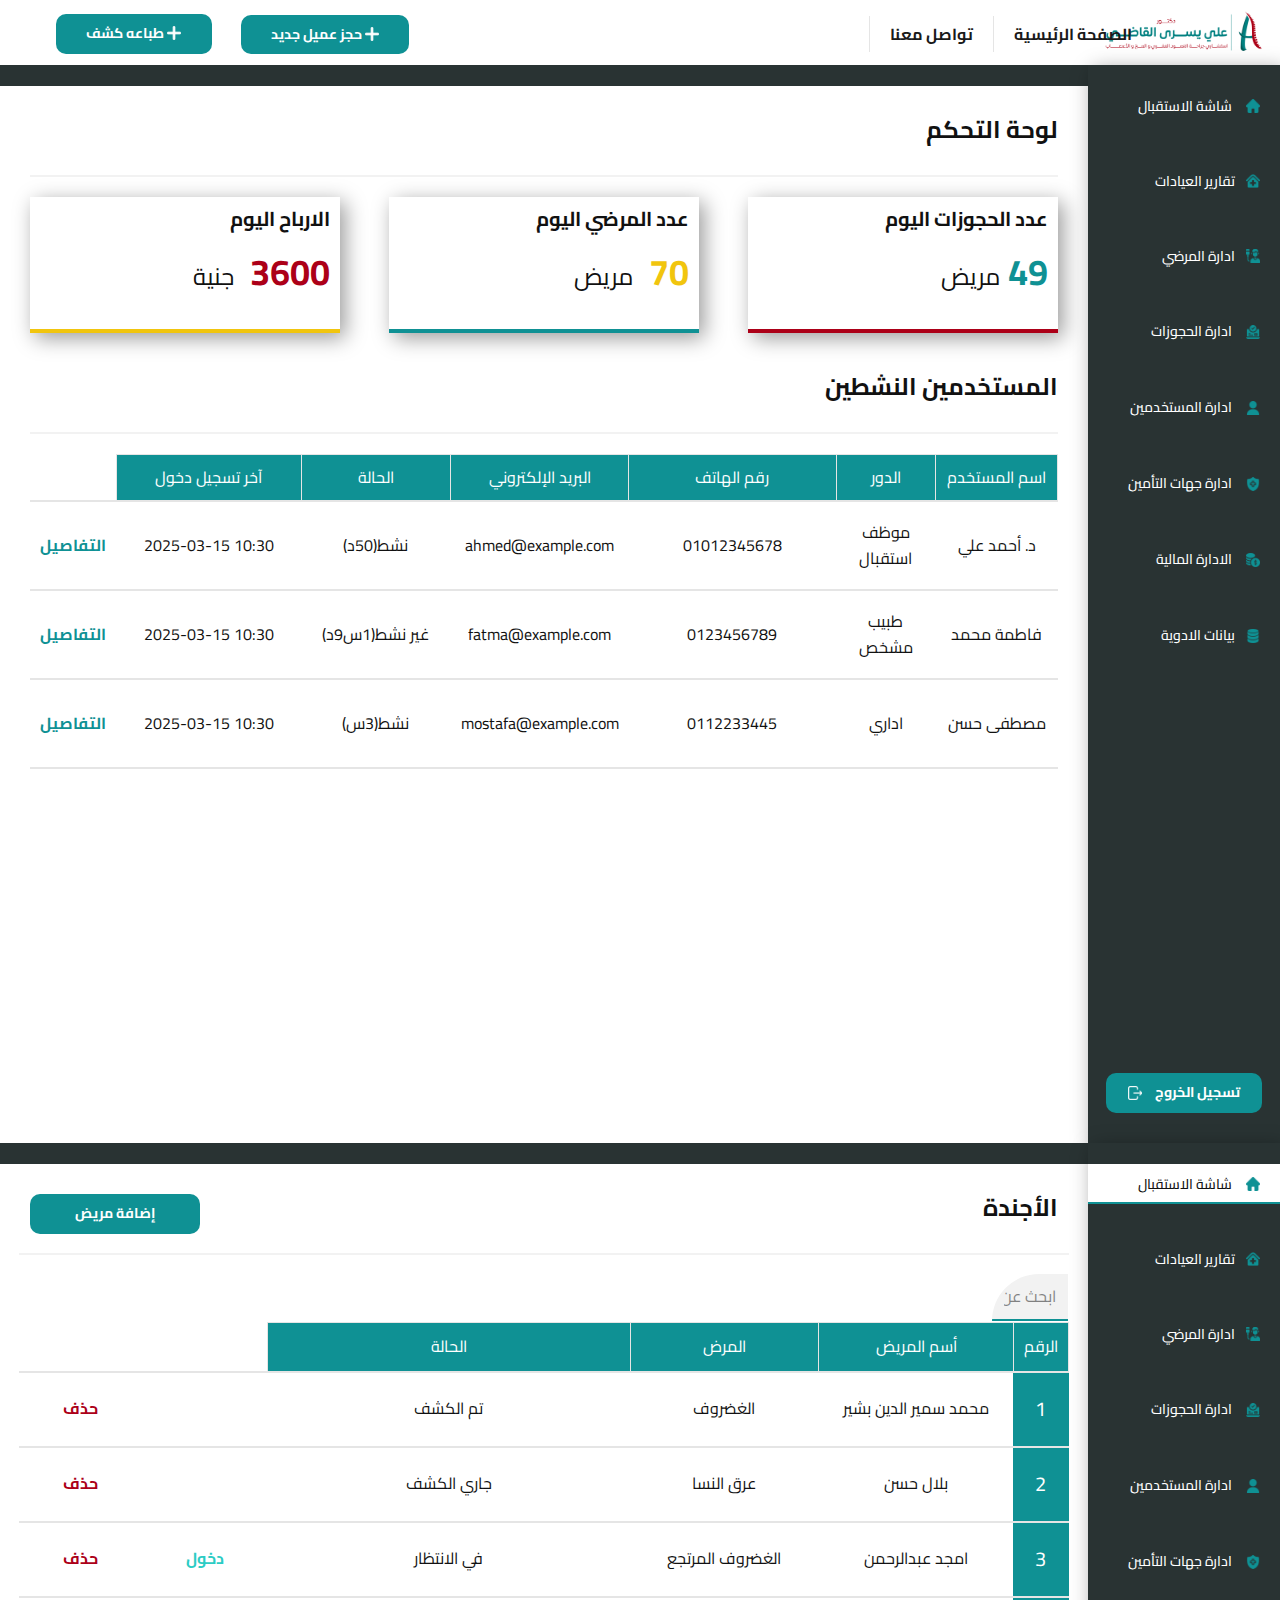
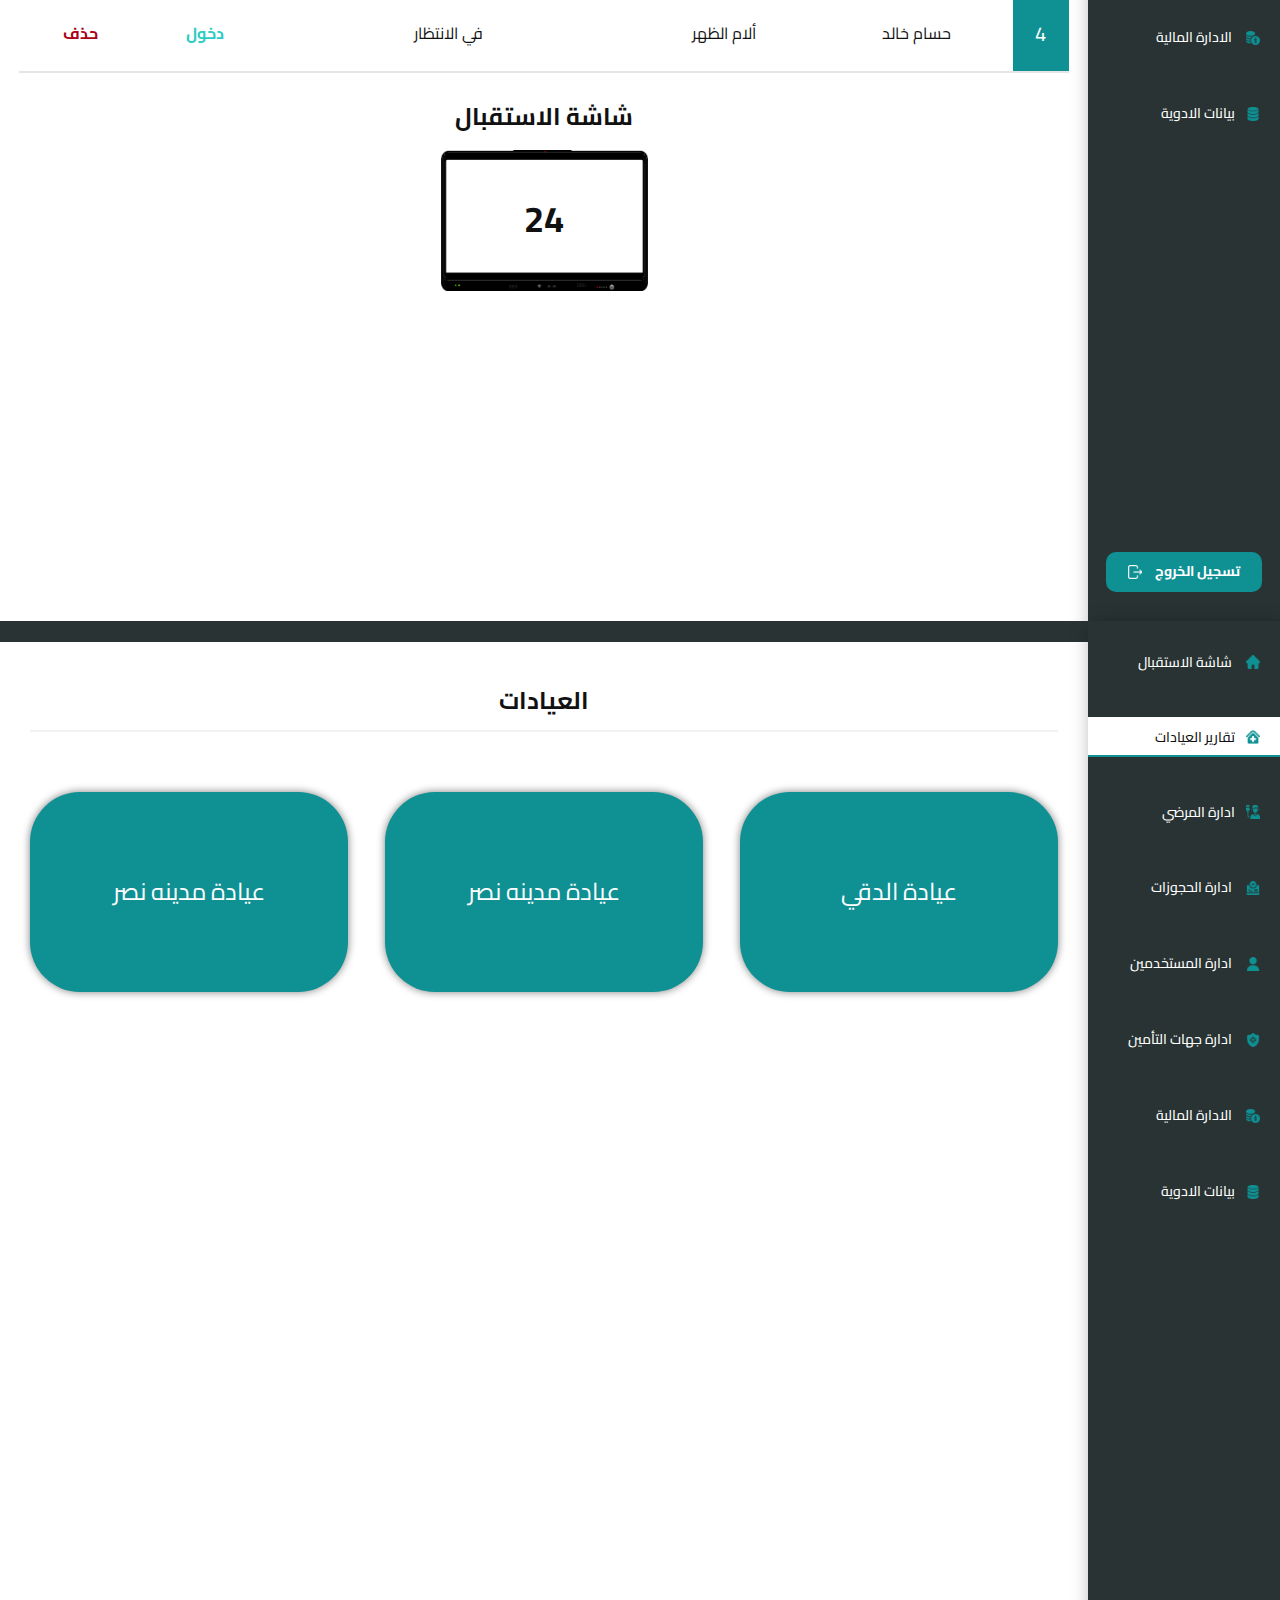
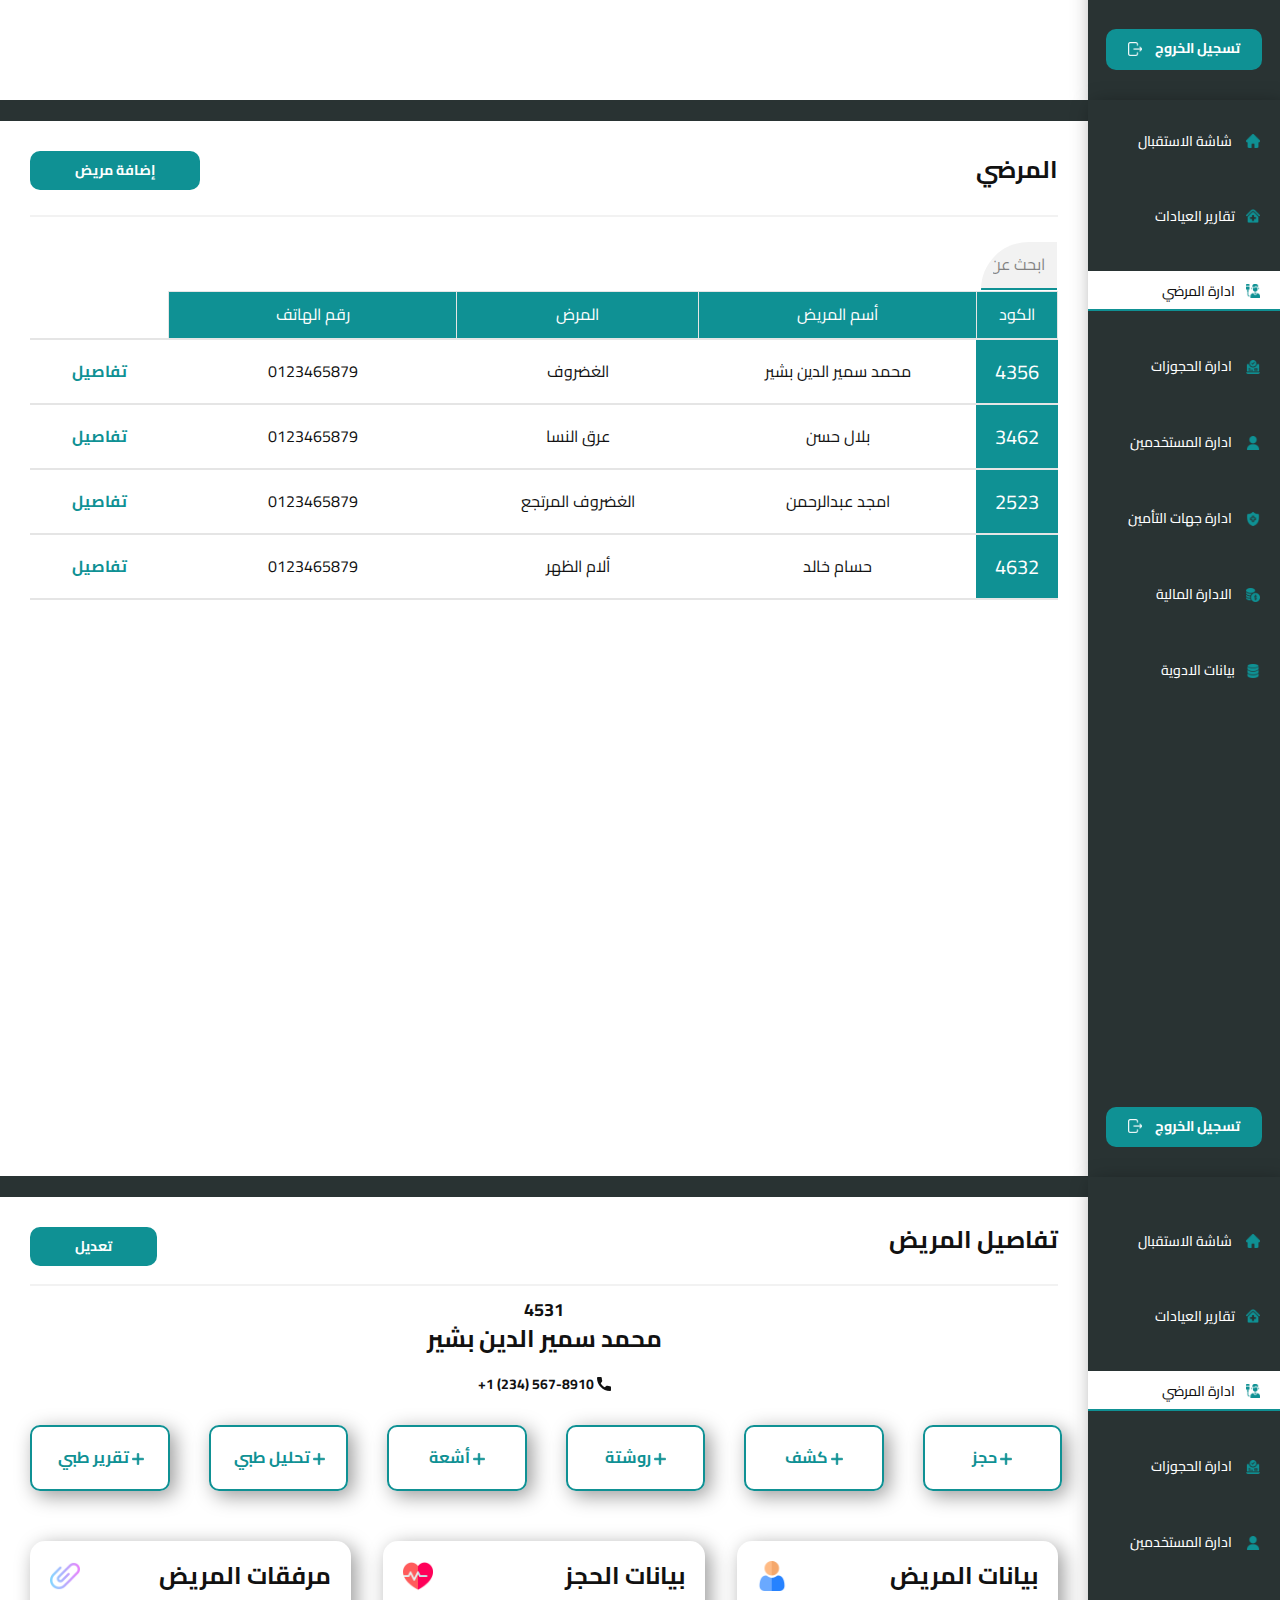
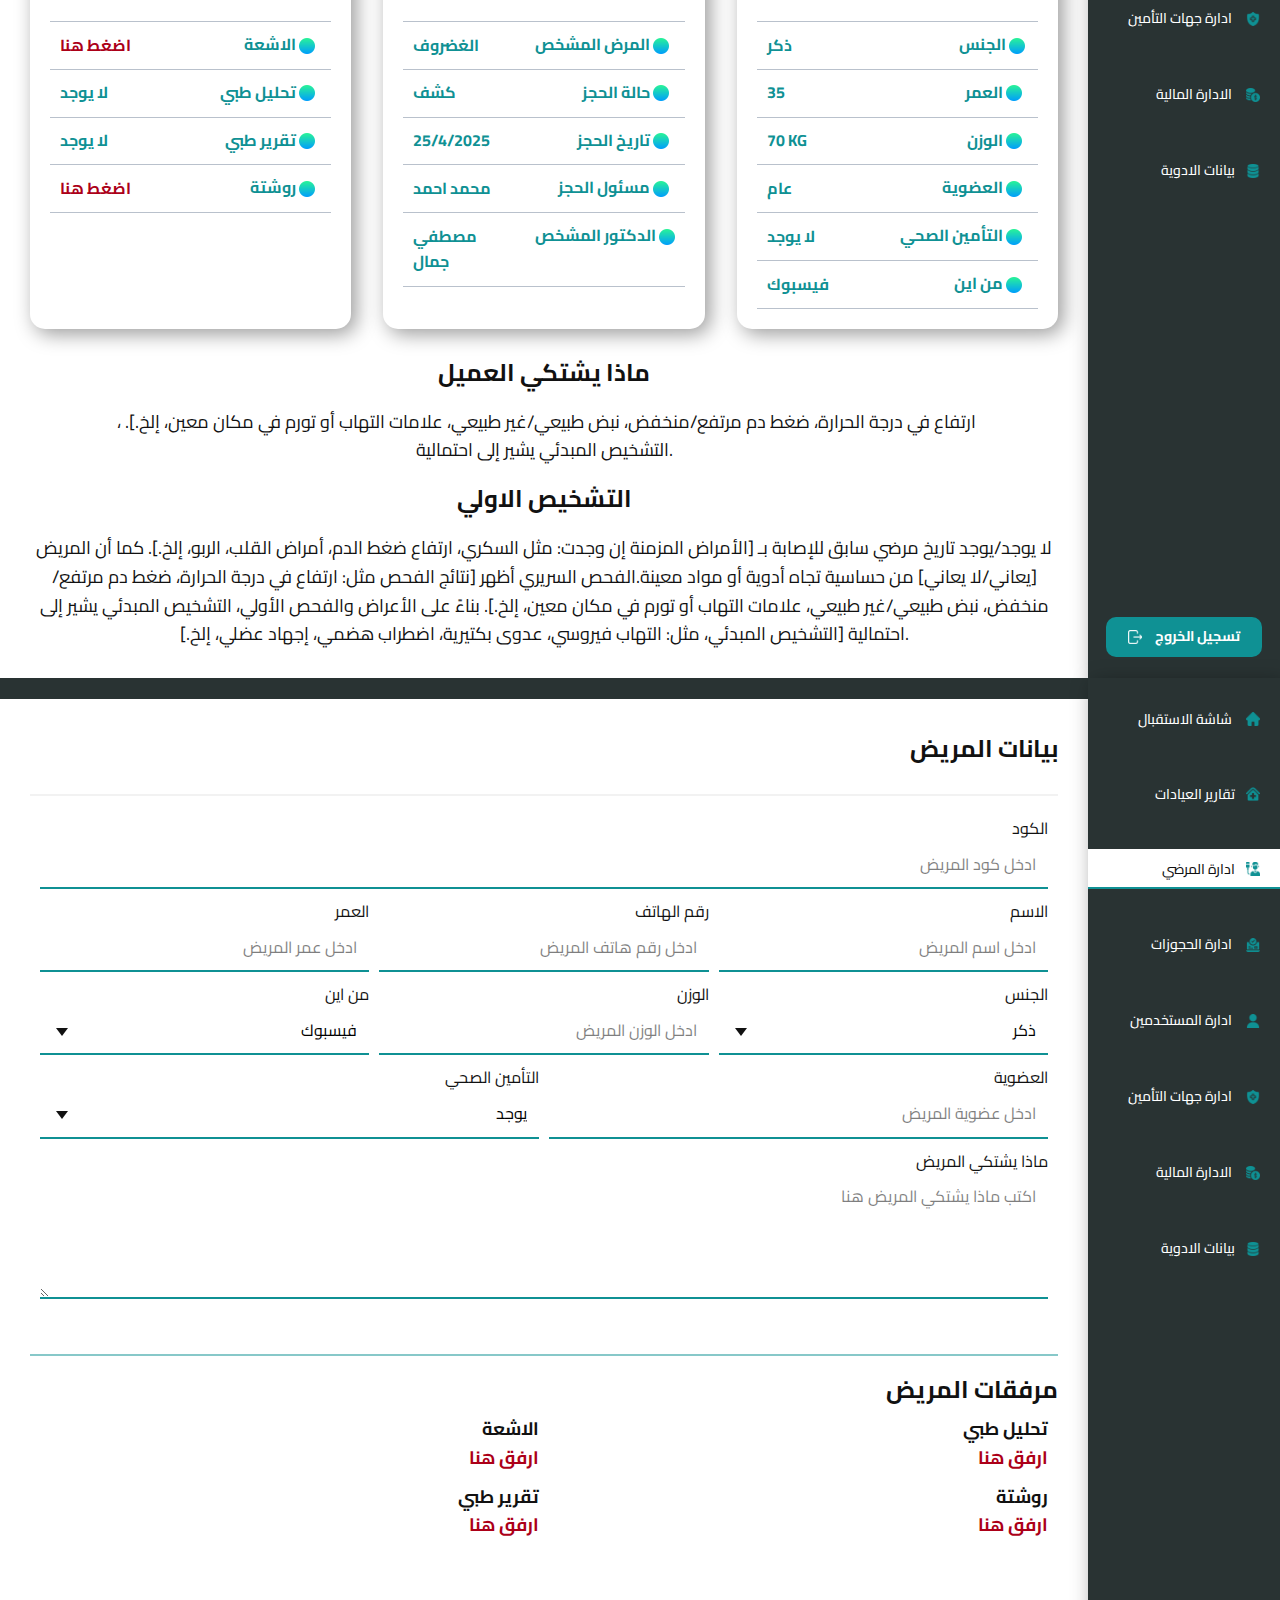
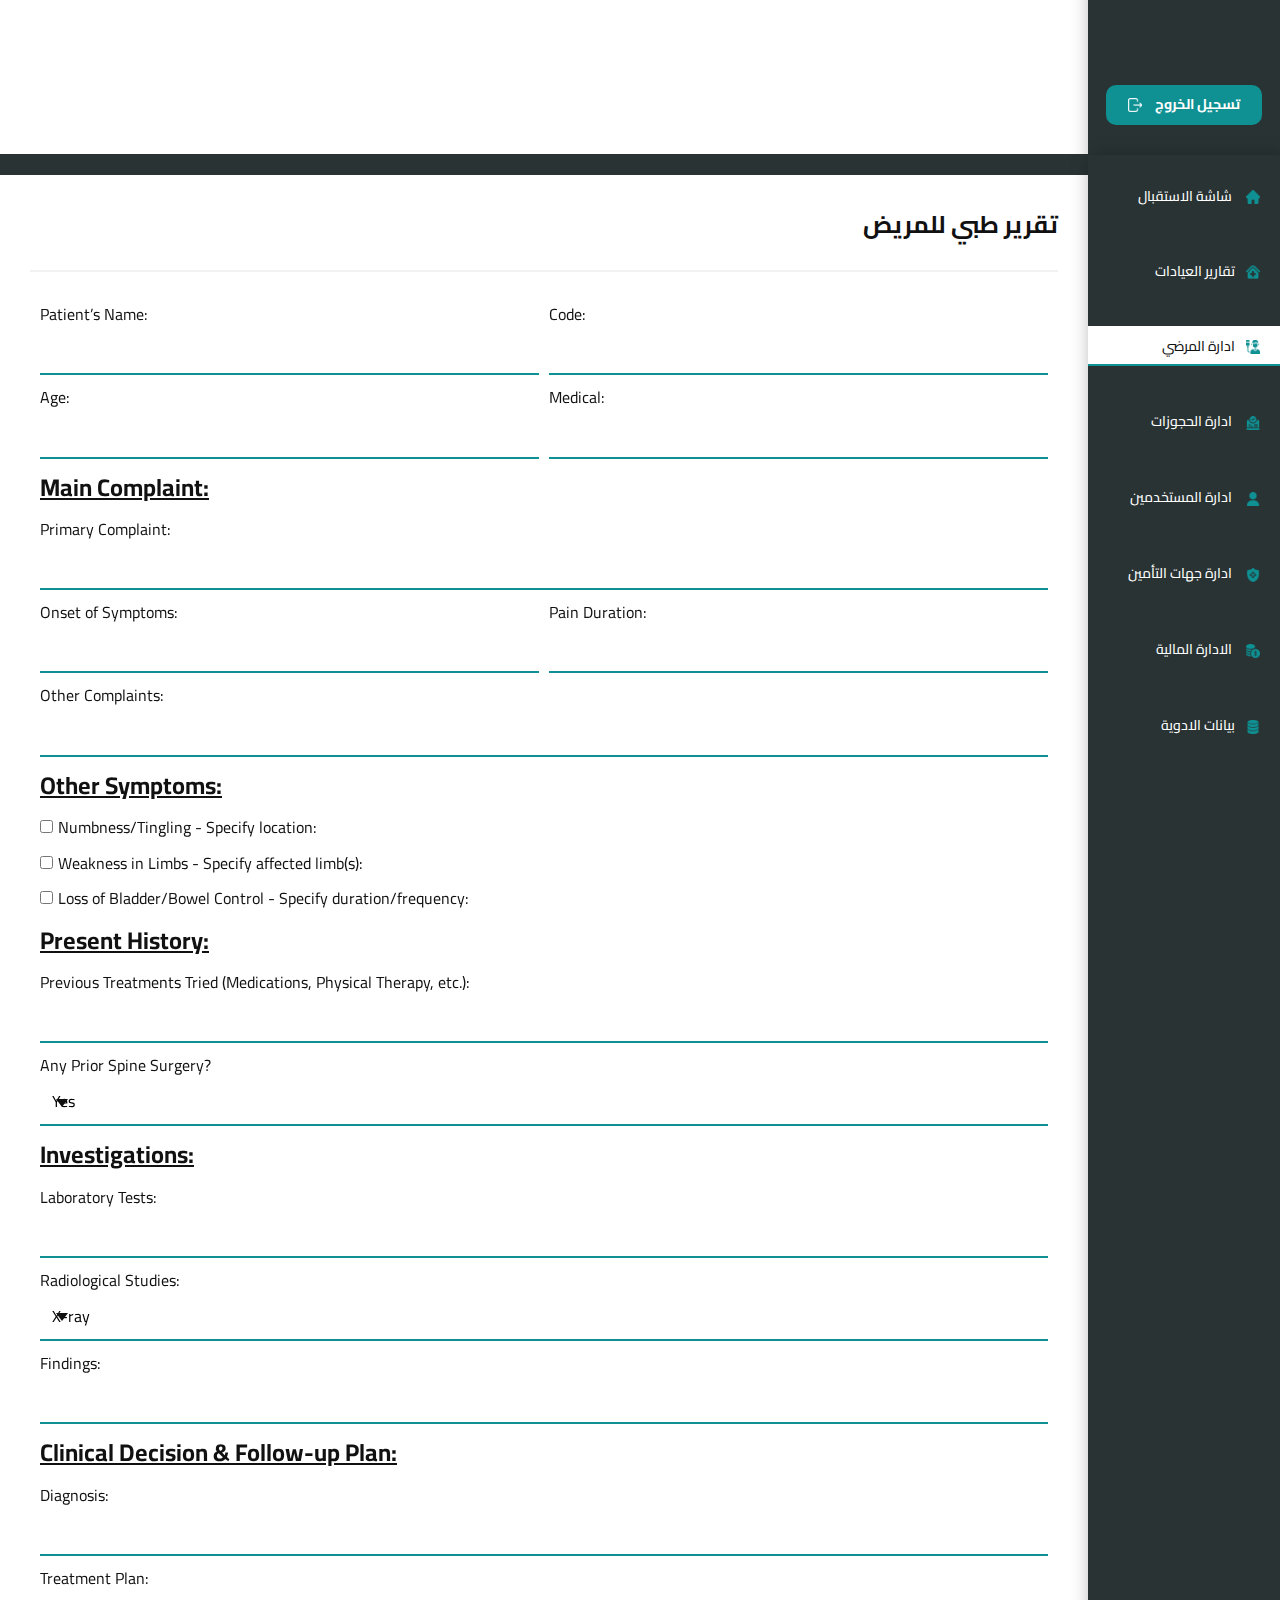
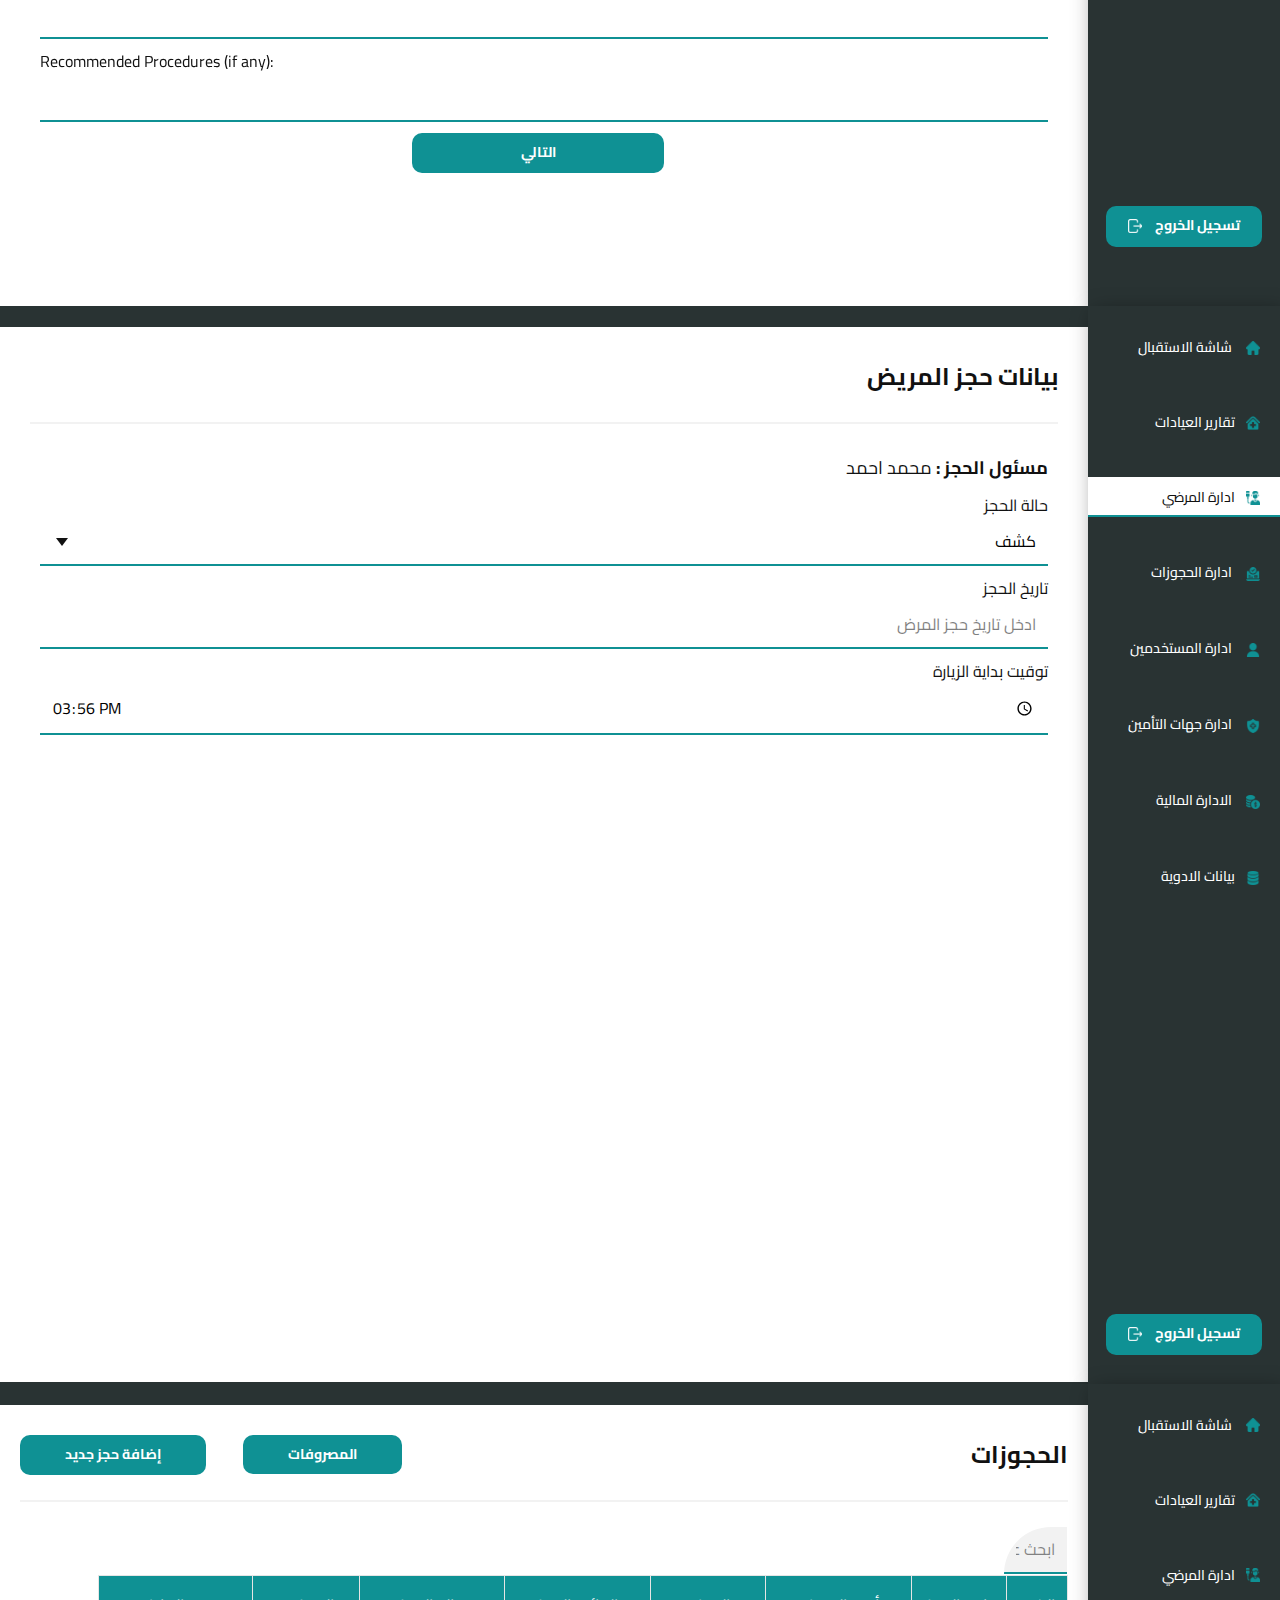
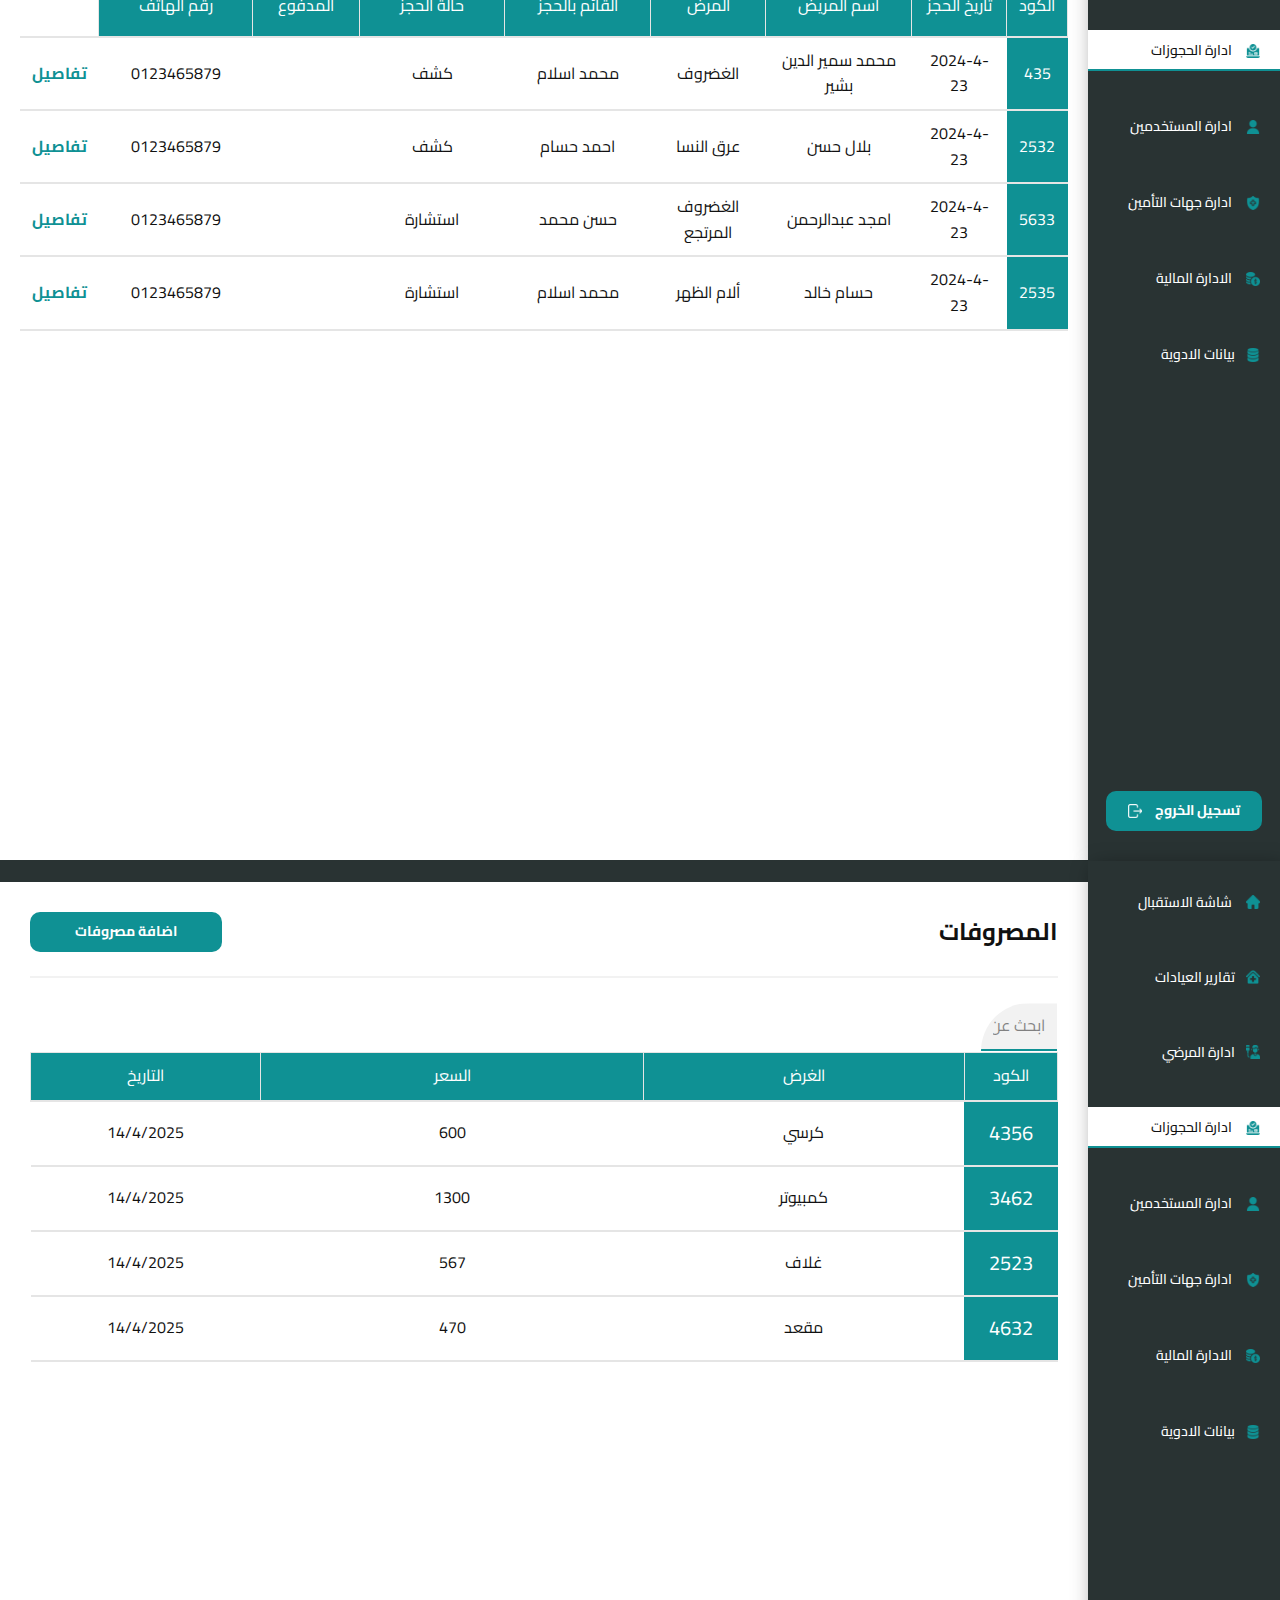
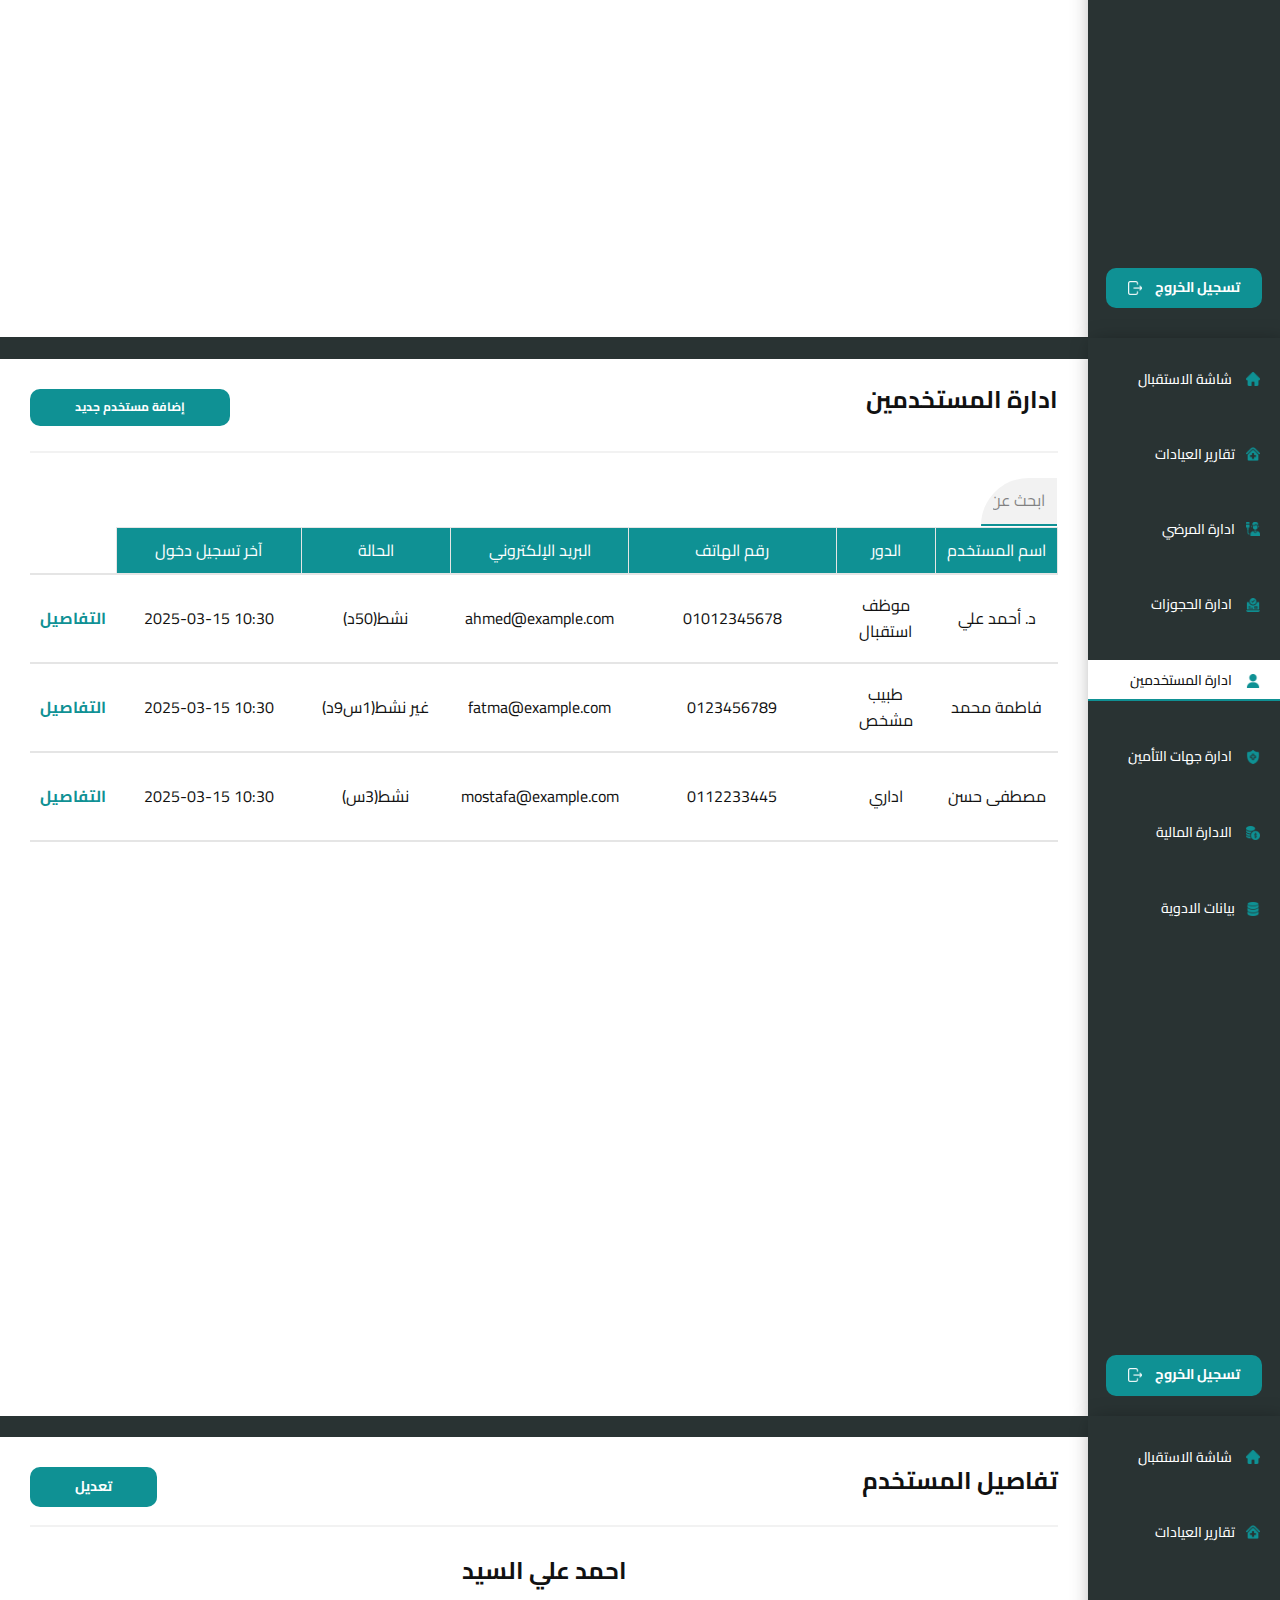
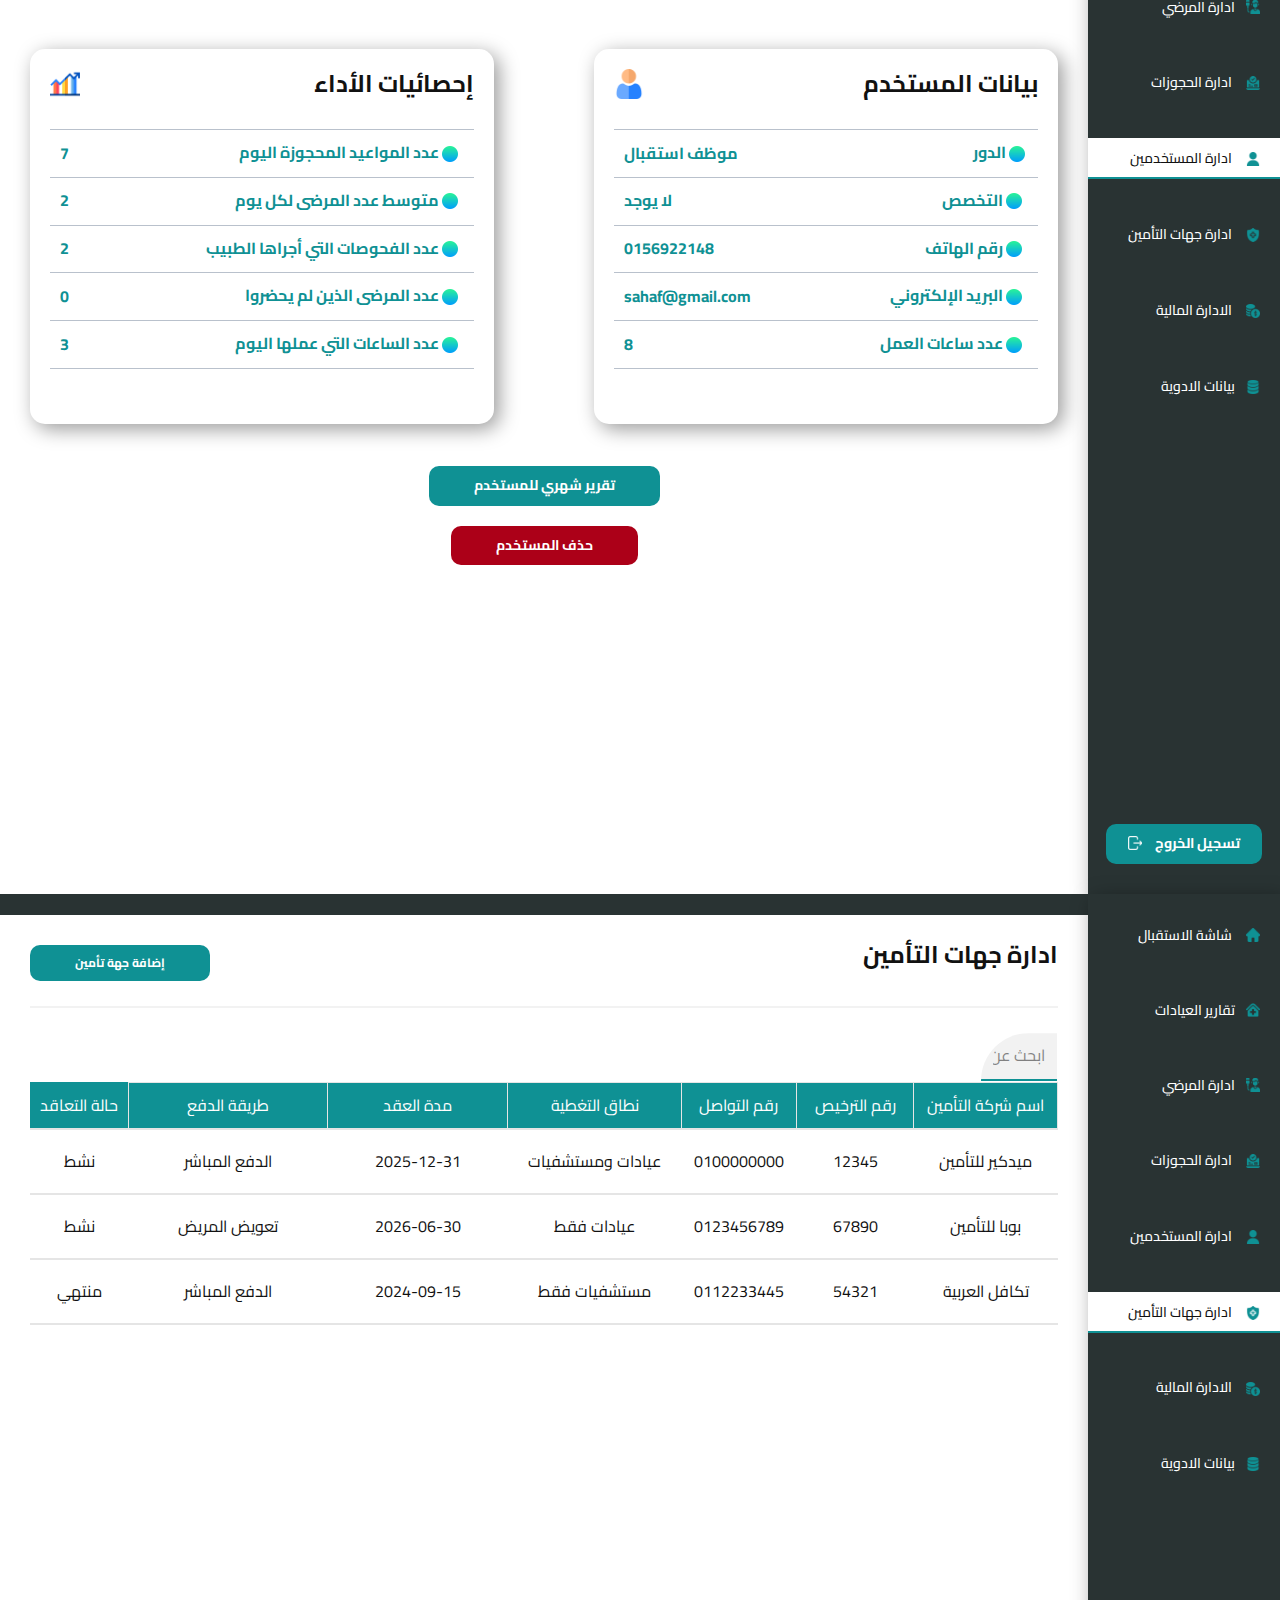
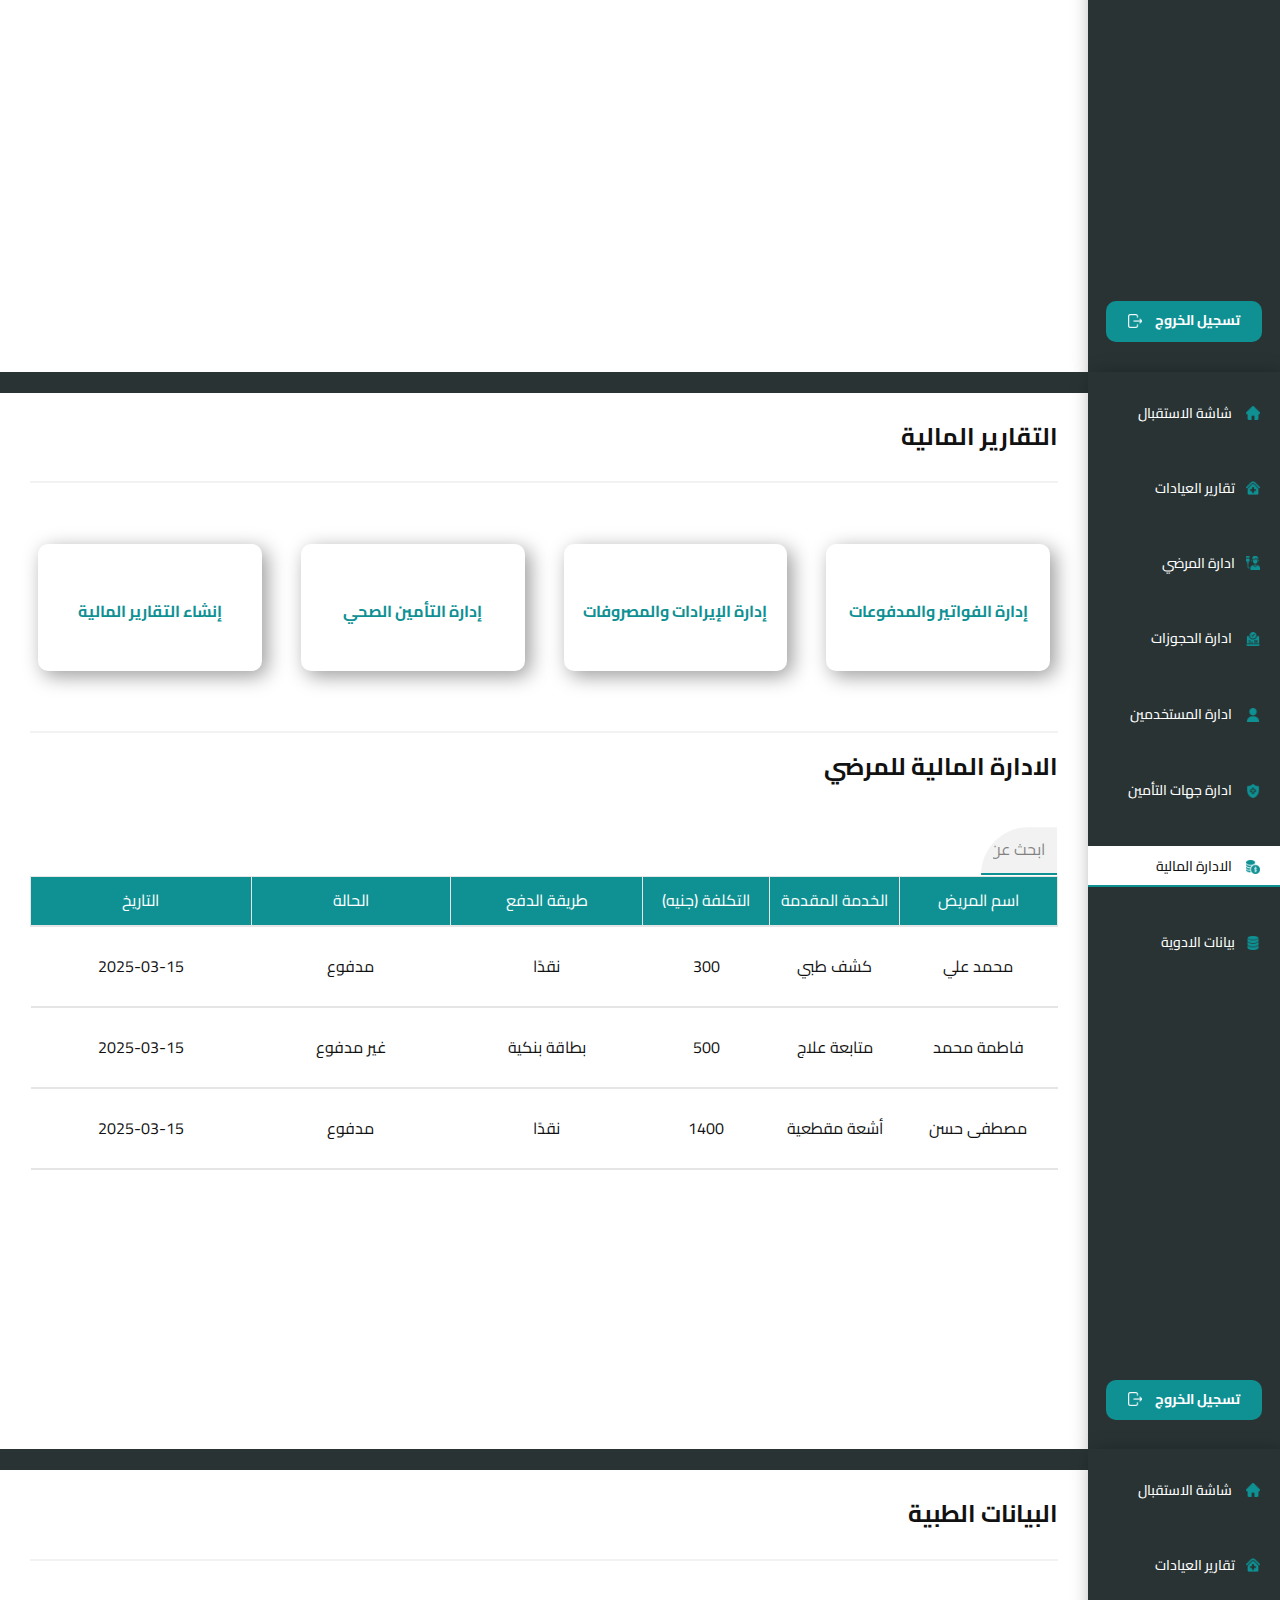
<file: index.html>
<!DOCTYPE html>
<html style="font-size: 16px;" lang="en"><head>
    <meta name="viewport" content="width=device-width, initial-scale=1.0">
    <meta charset="utf-8">
    <meta name="keywords" content="">
    <meta name="description" content="">
    <title>Home</title>
    <link rel="stylesheet" href="nicepage.css" media="screen">
<link rel="stylesheet" href="index.css" media="screen">
    <script class="u-script" type="text/javascript" src="jquery.js" defer=""></script>
    <script class="u-script" type="text/javascript" src="nicepage.js" defer=""></script>
    <meta name="generator" content="Nicepage 7.6.4, nicepage.com">
    <meta name="referrer" content="origin">
    
    
    
    
    
    
    
    
    
    
    
    
    
    
    
    
    
    
    
    
    
    
    
    
    
    
    
    
    
    <link id="u-theme-google-font" rel="stylesheet" href="https://fonts.googleapis.com/css?family=Cairo:200,300,400,500,600,700,800,900">
    <script type="application/ld+json">{
		"@context": "http://schema.org",
		"@type": "Organization",
		"name": "System",
		"logo": "images/logo-dr-ali-06-1-1.png"
}</script>
    <meta name="theme-color" content="#0f9194">
    <meta property="og:title" content="Home">
    <meta property="og:description" content="">
    <meta property="og:type" content="website">
  <meta data-intl-tel-input-cdn-path="intlTelInput/"></head>
  <body data-home-page="Home.html" data-home-page-title="Home" data-path-to-root="./" data-include-products="false" class="u-body u-xl-mode" data-lang="en"><header class="u-clearfix u-header u-valign-middle-lg u-valign-middle-md u-valign-middle-sm u-valign-middle-xl u-header" id="header"><a href="./" data-page-id="916025482" class="u-align-center-xs u-align-right-lg u-align-right-md u-align-right-sm u-align-right-xl u-image u-logo u-image-1" data-image-width="1920" data-image-height="489" title="Home">
        <img src="images/logo-dr-ali-06-1-1.png" class="u-logo-image u-logo-image-1">
      </a><nav class="u-align-left u-menu u-menu-one-level u-offcanvas u-menu-1">
        <div class="menu-collapse" style="font-size: 0.875rem; letter-spacing: 0px; font-weight: 700;">
          <a class="u-button-style u-custom-left-right-menu-spacing u-custom-padding-bottom u-custom-text-color u-custom-top-bottom-menu-spacing u-hamburger-link u-nav-link u-text-active-palette-1-base u-text-hover-palette-2-base" href="#">
            <svg class="u-svg-link" viewBox="0 0 24 24"><use xlink:href="#menu-hamburger"></use></svg>
            <svg class="u-svg-content" version="1.1" id="menu-hamburger" viewBox="0 0 16 16" x="0px" y="0px" xmlns:xlink="http://www.w3.org/1999/xlink" xmlns="http://www.w3.org/2000/svg"><g><rect y="1" width="16" height="2"></rect><rect y="7" width="16" height="2"></rect><rect y="13" width="16" height="2"></rect>
</g></svg>
          </a>
        </div>
        <div class="u-custom-menu u-nav-container">
          <ul class="u-nav u-unstyled u-nav-1"><li class="u-nav-item"><a class="u-border-1 u-border-grey-10 u-border-no-bottom u-border-no-right u-border-no-top u-button-style u-nav-link u-text-active-palette-1-base u-text-grey-90 u-text-hover-palette-2-base" href="#" style="padding: 10px 20px;">تواصل معنا</a>
</li><li class="u-nav-item"><a class="u-border-1 u-border-grey-10 u-border-no-bottom u-border-no-right u-border-no-top u-button-style u-nav-link u-text-active-palette-1-base u-text-grey-90 u-text-hover-palette-2-base" href="./" style="padding: 10px 20px;">الصفحة الرئيسية</a>
</li></ul>
        </div>
        <div class="u-custom-menu u-nav-container-collapse">
          <div class="u-black u-container-style u-inner-container-layout u-opacity u-opacity-95 u-sidenav">
            <div class="u-inner-container-layout u-sidenav-overflow">
              <div class="u-menu-close"></div>
              <ul class="u-align-center u-nav u-popupmenu-items u-unstyled u-nav-2"><li class="u-nav-item"><a class="u-button-style u-nav-link" href="#">تواصل معنا</a>
</li><li class="u-nav-item"><a class="u-button-style u-nav-link" href="./">الصفحة الرئيسية</a>
</li></ul>
            </div>
          </div>
          <div class="u-black u-menu-overlay u-opacity u-opacity-70"></div>
        </div>
      </nav><div class="u-clearfix u-group-elements u-hidden-md u-hidden-sm u-hidden-xs u-group-elements-1">
        <a href="" class="u-btn u-button-style u-btn-1"> حجز عميل جديد&nbsp;<span class="u-file-icon u-icon u-text-white u-icon-1"><img src="images/3524388-7334ab16.png" alt=""></span>
        </a>
        <a href="" class="u-btn u-button-style u-btn-2"> طباعه كشف&nbsp;<span class="u-file-icon u-icon u-text-white u-icon-2"><img src="images/3524388-7334ab16.png" alt=""></span>
        </a>
      </div><div class="u-clearfix u-group-elements u-group-elements-2">
        <a href="" class="u-image u-logo u-image-2" data-image-width="1200" data-image-height="1200">
          <img src="images/Profile.png" class="u-logo-image u-logo-image-2">
        </a>
        <h6 class="u-headline u-text u-text-default u-text-1">
          <a href="/">اداري </a>
        </h6>
      </div><span class="u-align-center-xs u-dialog-link u-file-icon u-hidden-lg u-hidden-md u-hidden-sm u-hidden-xl u-hover-feature u-icon u-icon-3" data-href="#popup-1a54"><img src="images/4725672.png" alt=""></span></header>
    <section class="u-clearfix u-section-1" id="sec-25c5">
      <div class="data-layout-selected u-clearfix u-expanded-width u-layout-wrap u-layout-wrap-1">
        <div class="u-layout">
          <div class="u-layout-row">
            <div class="u-container-style u-layout-cell u-palette-1-dark-3 u-size-50-lg u-size-50-md u-size-50-sm u-size-50-xs u-size-51-xl u-layout-cell-1">
              <div class="u-container-layout u-valign-bottom-lg u-valign-bottom-xl u-valign-top-md u-valign-top-sm u-valign-top-xs u-container-layout-1">
                <div class="u-container-style u-expanded-width u-group u-white u-group-1">
                  <div class="u-container-layout u-container-layout-2">
                    <h4 class="u-align-right u-text u-text-default u-text-1">لوحة التحكم </h4>
                    <div class="u-align-right u-border-2 u-border-grey-10 u-expanded-width u-line u-line-horizontal u-opacity u-opacity-50 u-line-1"></div>
                    <div class="u-expanded-width u-list u-list-1">
                      <div class="u-repeater u-repeater-1">
                        <div class="u-border-4 u-border-no-left u-border-no-right u-border-no-top u-border-palette-3-base u-container-style u-custom-item u-list-item u-repeater-item u-list-item-1">
                          <div class="u-container-layout u-similar-container u-container-layout-3">
                            <h5 class="u-align-right u-text u-text-default u-text-2">الارباح اليوم</h5>
                            <h3 class="rtl u-align-right u-text u-text-default u-text-3">
                              <span style="font-weight: 700;" class="u-text-palette-1-base">
                                <span class="u-text-palette-2-base">3600</span>&nbsp;
                              </span>
                              <span style="font-size: 1.5rem;">جنية</span>
                            </h3>
                          </div>
                        </div>
                        <div class="u-border-4 u-border-no-left u-border-no-right u-border-no-top u-border-palette-1-base u-container-style u-custom-item u-list-item u-repeater-item u-list-item-2">
                          <div class="u-container-layout u-similar-container u-container-layout-4">
                            <h5 class="u-align-right u-text u-text-default u-text-4">عدد المرضي اليوم</h5>
                            <h3 class="rtl u-align-right u-text u-text-default u-text-5">
                              <span style="font-weight: 700;" class="u-text-palette-1-base">
                                <span class="u-text-palette-3-base">70</span>&nbsp;
                              </span>
                              <span style="font-size: 1.5rem;">مريض</span>
                            </h3>
                          </div>
                        </div>
                        <div class="u-border-4 u-border-no-left u-border-no-right u-border-no-top u-border-palette-2-base u-container-style u-custom-item u-list-item u-repeater-item u-list-item-3">
                          <div class="u-container-layout u-similar-container u-container-layout-5">
                            <h5 class="u-align-right u-text u-text-default u-text-6">عدد الحجوزات اليوم </h5>
                            <h3 class="rtl u-align-right u-text u-text-default u-text-7">
                              <span style="font-weight: 700;" class="u-text-palette-1-base">49&nbsp;</span>
                              <span style="font-size: 1.5rem;">مريض</span>
                            </h3>
                          </div>
                        </div>
                      </div>
                    </div>
                    <h4 class="u-align-right u-text u-text-default u-text-8">المستخدمين النشطين</h4>
                    <div class="u-align-right u-border-2 u-border-grey-10 u-expanded-width u-line u-line-horizontal u-opacity u-opacity-50 u-line-2"></div>
                    <div class="u-align-center u-expanded-width u-table u-table-responsive u-table-1">
                      <table class="u-table-entity">
                        <colgroup>
                          <col width="3.2%">
                          <col width="25.8%">
                          <col width="17.5%">
                          <col width="2.2%">
                          <col width="25.9%">
                          <col width="11.4%">
                          <col width="14.000000000000009%">
                        </colgroup>
                        <thead class="u-align-center u-palette-1-base u-table-header u-table-header-1">
                          <tr style="height: 29px;">
                            <th class="u-table-cell u-white u-table-cell-1"></th>
                            <th class="u-border-1 u-border-grey-10 u-table-cell"> آخر تسجيل دخول</th>
                            <th class="u-border-1 u-border-grey-10 u-table-cell"> الحالة</th>
                            <th class="u-border-1 u-border-grey-10 u-table-cell"> البريد الإلكتروني</th>
                            <th class="u-align-center u-border-1 u-border-grey-10 u-table-cell"> رقم الهاتف</th>
                            <th class="u-align-center u-border-1 u-border-grey-10 u-table-cell">الدور</th>
                            <th class="u-align-center u-border-1 u-border-grey-10 u-table-cell"> اسم المستخدم</th>
                          </tr>
                        </thead>
                        <tbody class="u-align-center u-table-body">
                          <tr style="height: 89px;">
                            <td class="u-border-2 u-border-grey-10 u-border-no-left u-border-no-right u-table-cell u-text-palette-1-base u-table-cell-8">التفاصيل</td>
                            <td class="u-border-2 u-border-grey-10 u-border-no-left u-border-no-right u-table-cell"> 2025-03-15 10:30</td>
                            <td class="u-border-2 u-border-grey-10 u-border-no-left u-border-no-right u-table-cell">نشط(50د)</td>
                            <td class="u-border-2 u-border-grey-10 u-border-no-left u-border-no-right u-table-cell"> ahmed@example.com</td>
                            <td class="u-border-2 u-border-grey-10 u-border-no-left u-border-no-right u-table-cell u-table-cell-12"> 01012345678</td>
                            <td class="u-border-2 u-border-grey-10 u-border-no-left u-border-no-right u-table-cell u-table-cell-13"> موظف استقبال</td>
                            <td class="u-border-2 u-border-grey-10 u-border-no-left u-border-no-right u-table-cell u-table-cell-14"> د. أحمد علي</td>
                          </tr>
                          <tr style="height: 89px;">
                            <td class="u-border-2 u-border-grey-10 u-border-no-left u-border-no-right u-table-cell u-text-palette-1-base u-table-cell-15"> التفاصيل</td>
                            <td class="u-border-2 u-border-grey-10 u-border-no-left u-border-no-right u-table-cell"> 2025-03-15 10:30</td>
                            <td class="u-border-2 u-border-grey-10 u-border-no-left u-border-no-right u-table-cell">غير نشط(1س9د)</td>
                            <td class="u-border-2 u-border-grey-10 u-border-no-left u-border-no-right u-table-cell"> fatma@example.com</td>
                            <td class="u-border-2 u-border-grey-10 u-border-no-left u-border-no-right u-table-cell u-table-cell-19"> 0123456789</td>
                            <td class="u-border-2 u-border-grey-10 u-border-no-left u-border-no-right u-table-cell u-table-cell-20">طبيب مشخص</td>
                            <td class="u-border-2 u-border-grey-10 u-border-no-left u-border-no-right u-table-cell u-table-cell-21"> فاطمة محمد</td>
                          </tr>
                          <tr style="height: 89px;">
                            <td class="u-border-2 u-border-grey-10 u-border-no-left u-border-no-right u-table-cell u-text-palette-1-base u-table-cell-22"> التفاصيل</td>
                            <td class="u-border-2 u-border-grey-10 u-border-no-left u-border-no-right u-table-cell"> 2025-03-15 10:30</td>
                            <td class="u-border-2 u-border-grey-10 u-border-no-left u-border-no-right u-table-cell">نشط(3س)</td>
                            <td class="u-border-2 u-border-grey-10 u-border-no-left u-border-no-right u-table-cell"> mostafa@example.com</td>
                            <td class="u-border-2 u-border-grey-10 u-border-no-left u-border-no-right u-table-cell u-table-cell-26"> 0112233445</td>
                            <td class="u-border-2 u-border-grey-10 u-border-no-left u-border-no-right u-table-cell u-table-cell-27">اداري<br>
                            </td>
                            <td class="u-border-2 u-border-grey-10 u-border-no-left u-border-no-right u-table-cell u-table-cell-28"> مصطفى حسن</td>
                          </tr>
                        </tbody>
                      </table>
                    </div>
                  </div>
                </div>
              </div>
            </div>
            <div class="u-container-style u-hidden-xs u-layout-cell u-palette-1-dark-3 u-size-10-lg u-size-10-md u-size-10-sm u-size-10-xs u-size-9-xl u-layout-cell-2" title="">
              <div class="u-container-layout u-valign-bottom-sm u-valign-bottom-xl u-valign-bottom-xs u-container-layout-6">
                <div class="u-expanded-width u-list u-list-2">
                  <div class="u-repeater u-repeater-2">
                    <div class="u-border-2 u-border-no-left u-border-no-right u-border-no-top u-border-palette-1-dark-3 u-container-style u-custom-item u-hover-feature u-list-item u-repeater-item u-list-item-4">
                      <div class="u-container-layout u-similar-container u-container-layout-7">
                        <h6 class="u-align-right u-hover-feature u-text u-text-9">شاشة الاستقبال&nbsp;<span class="u-file-icon u-icon u-text-palette-1-base u-icon-1"><img src="images/1946436-05e400eb.png" alt=""></span>
                        </h6>
                      </div>
                    </div>
                    <div class="u-border-2 u-border-no-left u-border-no-right u-border-no-top u-border-palette-1-dark-3 u-container-align-right u-container-style u-custom-item u-hover-feature u-list-item u-repeater-item u-list-item-5">
                      <div class="u-container-layout u-similar-container u-container-layout-8">
                        <h6 class="u-align-right u-hover-feature u-text u-text-10">تقارير العيادات<span class="u-file-icon u-icon u-text-palette-1-base u-icon-2"><img src="images/1808-04119d95.png" alt=""></span>
                        </h6>
                      </div>
                    </div>
                    <div class="u-border-2 u-border-no-left u-border-no-right u-border-no-top u-border-palette-1-dark-3 u-container-align-right u-container-style u-custom-item u-hover-feature u-list-item u-repeater-item u-list-item-6">
                      <div class="u-container-layout u-similar-container u-container-layout-9">
                        <h6 class="u-align-right u-hover-feature u-text u-text-11">ادارة المرضي<span class="u-file-icon u-icon u-text-palette-1-base u-icon-3"><img src="images/4930240-57917a1b.png" alt=""></span>
                        </h6>
                      </div>
                    </div>
                    <div class="u-border-2 u-border-no-left u-border-no-right u-border-no-top u-border-palette-1-dark-3 u-container-align-right u-container-style u-custom-item u-hover-feature u-list-item u-repeater-item u-list-item-7">
                      <div class="u-container-layout u-similar-container u-container-layout-10">
                        <h6 class="u-align-right u-hover-feature u-text u-text-12">ادارة الحجوزات&nbsp;<span class="u-file-icon u-icon u-text-palette-1-base u-icon-4"><img src="images/5309530-4176f56d.png" alt=""></span>
                        </h6>
                      </div>
                    </div>
                    <div class="u-border-2 u-border-no-left u-border-no-right u-border-no-top u-border-palette-1-dark-3 u-container-align-right u-container-style u-custom-item u-hover-feature u-list-item u-repeater-item u-list-item-8">
                      <div class="u-container-layout u-similar-container u-container-layout-11">
                        <h6 class="u-align-right u-hover-feature u-text u-text-13">ادارة المستخدمين&nbsp;<span class="u-file-icon u-icon u-text-palette-1-base u-icon-5"><img src="images/456212-47ad7708.png" alt=""></span>
                        </h6>
                      </div>
                    </div>
                    <div class="u-border-2 u-border-no-left u-border-no-right u-border-no-top u-border-palette-1-dark-3 u-container-align-right u-container-style u-custom-item u-hover-feature u-list-item u-repeater-item u-list-item-9">
                      <div class="u-container-layout u-similar-container u-container-layout-12">
                        <h6 class="u-align-right u-hover-feature u-text u-text-14">ادارة جهات التأمين&nbsp;<span class="u-file-icon u-icon u-text-palette-1-base u-icon-6"><img src="images/2309996-77d6af3c.png" alt=""></span>
                        </h6>
                      </div>
                    </div>
                    <div class="u-border-2 u-border-no-left u-border-no-right u-border-no-top u-border-palette-1-dark-3 u-container-align-right u-container-style u-custom-item u-hover-feature u-list-item u-repeater-item u-list-item-10">
                      <div class="u-container-layout u-similar-container u-container-layout-13">
                        <h6 class="u-align-right u-hover-feature u-text u-text-15">الادارة المالية&nbsp;<span class="u-file-icon u-icon u-text-palette-1-base u-icon-7"><img src="images/1604644-015dbc19.png" alt=""></span>
                        </h6>
                      </div>
                    </div>
                    <div class="u-border-2 u-border-no-left u-border-no-right u-border-no-top u-border-palette-1-dark-3 u-container-align-right u-container-style u-custom-item u-hover-feature u-list-item u-repeater-item u-list-item-11">
                      <div class="u-container-layout u-similar-container u-container-layout-14">
                        <h6 class="u-align-right u-hover-feature u-text u-text-16">بيانات الادوية<span class="u-file-icon u-icon u-text-palette-1-base u-icon-8"><img src="images/1059-c1b95b39.png" alt=""></span>
                        </h6>
                      </div>
                    </div>
                  </div>
                </div>
                <a href="" class="u-align-center u-border-none u-btn u-button-style u-hover-feature u-hover-palette-2-base u-palette-1-base u-btn-1">
                  <span class="u-file-icon u-icon u-text-white u-icon-9"><img src="images/1286853-e6bb3c19.png" alt=""></span>&nbsp;​تسجيل الخروج
                </a>
              </div>
            </div>
          </div>
        </div>
      </div>
      
      
      
      
      
      
      
      
      
      
      
      
      
      
      
      
      
    </section>
    <section class="u-clearfix u-valign-middle-md u-valign-middle-sm u-valign-middle-xs u-section-2" id="sec-51ac">
      <div class="data-layout-selected u-clearfix u-expanded-width u-layout-wrap u-layout-wrap-1">
        <div class="u-layout">
          <div class="u-layout-row">
            <div class="u-container-style u-layout-cell u-palette-1-dark-3 u-size-50-lg u-size-50-md u-size-50-sm u-size-50-xs u-size-51-xl u-layout-cell-1">
              <div class="u-container-layout u-valign-bottom-xl u-valign-top-lg u-valign-top-md u-valign-top-sm u-valign-top-xs u-container-layout-1">
                <div class="custom-expanded u-container-style u-expanded-width u-group u-white u-group-1">
                  <div class="u-container-layout u-valign-top-lg u-container-layout-2">
                    <a href="#popup-523b" class="u-align-left u-border-none u-btn u-button-style u-dialog-link u-hover-feature u-hover-palette-2-base u-palette-1-base u-btn-1"> إضافة مريض</a>
                    <h4 class="u-align-right u-text u-text-default u-text-1">الأجندة</h4>
                    <div class="u-align-center u-border-2 u-border-grey-10 u-expanded-width u-line u-line-horizontal u-opacity u-opacity-50 u-line-1"></div>
                    <div class="rtl u-align-right u-form u-form-1">
                      <form action="https://forms.nicepagesrv.com/v2/form/process" class="u-clearfix u-form-horizontal u-inner-form" source="email" name="form" style="padding: 1px;">
                        <div class="u-form-email u-form-group u-label-none">
                          <label for="email-db12" class="u-label">Email</label>
                          <input type="email" placeholder="ابحث عن المريض" id="email-db12" name="search" class="u-border-2 u-border-no-left u-border-no-right u-border-no-top u-border-palette-1-base u-grey-5 u-input u-input-rectangle u-radius u-input-1" required="">
                        </div>
                        <div class="u-align-left u-form-group u-form-submit u-label-none">
                          <a href="#" class="u-border-none u-btn u-btn-submit u-button-style u-palette-1-base u-btn-2"></a>
                          <input type="submit" value="submit" class="u-form-control-hidden">
                        </div>
                        <div class="u-form-send-message u-form-send-success">Thank you! Your message has been sent.</div>
                        <div class="u-form-send-error u-form-send-message">Unable to send your message. Please fix errors then try again.</div>
                        <input type="hidden" value="" name="recaptchaResponse">
                      </form>
                    </div>
                    <div class="u-align-center u-expanded-width u-table u-table-responsive u-table-1">
                      <table class="u-table-entity">
                        <colgroup>
                          <col width="11.9%">
                          <col width="12.1%">
                          <col width="35.2%">
                          <col width="18.2%">
                          <col width="18.8%">
                          <col width="3.8%">
                        </colgroup>
                        <thead class="u-palette-1-base u-table-header u-table-header-1">
                          <tr style="height: 49px;">
                            <th class="u-align-center u-table-cell u-white u-table-cell-1"></th>
                            <th class="u-align-center u-table-cell u-white u-table-cell-2"></th>
                            <th class="u-align-center u-border-1 u-border-grey-10 u-table-cell">الحالة </th>
                            <th class="u-align-center u-border-1 u-border-grey-10 u-table-cell">المرض</th>
                            <th class="u-align-center u-border-1 u-border-grey-10 u-table-cell">أسم المريض</th>
                            <th class="u-align-center u-border-1 u-border-grey-10 u-table-cell">الرقم </th>
                          </tr>
                        </thead>
                        <tbody class="u-align-center u-table-body">
                          <tr style="height: 75px;">
                            <td class="u-align-center u-border-2 u-border-grey-10 u-border-no-left u-border-no-right u-table-cell u-text-palette-2-base u-table-cell-7">حذف </td>
                            <td class="u-align-center u-border-2 u-border-grey-10 u-border-no-left u-border-no-right u-table-cell u-text-palette-4-base u-table-cell-8"></td>
                            <td class="u-border-2 u-border-grey-10 u-border-no-left u-border-no-right u-table-cell">تم الكشف </td>
                            <td class="u-align-center u-border-2 u-border-grey-10 u-border-no-left u-border-no-right u-table-cell">الغضروف </td>
                            <td class="u-align-center u-border-2 u-border-grey-10 u-border-no-left u-border-no-right u-table-cell">محمد سمير الدين​ بشير</td>
                            <td class="u-align-center u-border-2 u-border-grey-10 u-border-no-left u-border-no-right u-palette-1-base u-table-cell u-table-cell-12">1 </td>
                          </tr>
                          <tr style="height: 75px;">
                            <td class="u-align-center u-border-2 u-border-grey-10 u-border-no-left u-border-no-right u-table-cell u-text-palette-2-base u-table-cell-13"> حذف </td>
                            <td class="u-align-center u-border-2 u-border-grey-10 u-border-no-left u-border-no-right u-table-cell u-text-palette-4-base u-table-cell-14"></td>
                            <td class="u-border-2 u-border-grey-10 u-border-no-left u-border-no-right u-table-cell">جاري الكشف </td>
                            <td class="u-align-center u-border-2 u-border-grey-10 u-border-no-left u-border-no-right u-table-cell"> عرق النسا</td>
                            <td class="u-align-center u-border-2 u-border-grey-10 u-border-no-left u-border-no-right u-table-cell">بلال حسن</td>
                            <td class="u-align-center u-border-2 u-border-grey-10 u-border-no-left u-border-no-right u-palette-1-base u-table-cell u-table-cell-18">2</td>
                          </tr>
                          <tr style="height: 75px;">
                            <td class="u-align-center u-border-2 u-border-grey-10 u-border-no-left u-border-no-right u-table-cell u-text-palette-2-base u-table-cell-19">حذف </td>
                            <td class="u-align-center u-border-2 u-border-grey-10 u-border-no-left u-border-no-right u-table-cell u-text-palette-4-base u-table-cell-20"> دخول</td>
                            <td class="u-border-2 u-border-grey-10 u-border-no-left u-border-no-right u-table-cell">في الانتظار </td>
                            <td class="u-align-center u-border-2 u-border-grey-10 u-border-no-left u-border-no-right u-table-cell"> الغضروف المرتجع</td>
                            <td class="u-align-center u-border-2 u-border-grey-10 u-border-no-left u-border-no-right u-table-cell">امجد عبدالرحمن </td>
                            <td class="u-align-center u-border-2 u-border-grey-10 u-border-no-left u-border-no-right u-palette-1-base u-table-cell u-table-cell-24">3 </td>
                          </tr>
                          <tr style="height: 75px;">
                            <td class="u-align-center u-border-2 u-border-grey-10 u-border-no-left u-border-no-right u-table-cell u-text-palette-2-base u-table-cell-25">حذف </td>
                            <td class="u-align-center u-border-2 u-border-grey-10 u-border-no-left u-border-no-right u-table-cell u-text-palette-4-base u-table-cell-26"> دخول</td>
                            <td class="u-border-2 u-border-grey-10 u-border-no-left u-border-no-right u-table-cell"> في الانتظار </td>
                            <td class="u-align-center u-border-2 u-border-grey-10 u-border-no-left u-border-no-right u-table-cell">ألام الظهر </td>
                            <td class="u-align-center u-border-2 u-border-grey-10 u-border-no-left u-border-no-right u-table-cell">حسام خالد </td>
                            <td class="u-align-center u-border-2 u-border-grey-10 u-border-no-left u-border-no-right u-palette-1-base u-table-cell u-table-cell-30">4</td>
                          </tr>
                        </tbody>
                      </table>
                    </div>
                    <h4 class="u-align-center u-text u-text-default u-text-2">شاشة الاستقبال</h4>
                    <div class="u-container-style u-group u-image u-shape-rectangle u-image-1" data-image-width="4254" data-image-height="2904">
                      <div class="u-container-layout u-valign-middle u-container-layout-3">
                        <h3 class="u-align-center u-text u-text-default u-text-3">24</h3>
                      </div>
                    </div>
                  </div>
                </div>
              </div>
            </div>
            <div class="u-container-style u-hidden-xs u-layout-cell u-palette-1-dark-3 u-size-10-lg u-size-10-md u-size-10-sm u-size-10-xs u-size-9-xl u-layout-cell-2" title="">
              <div class="u-container-layout u-valign-bottom-sm u-valign-bottom-xl u-valign-bottom-xs u-container-layout-4">
                <div class="u-expanded-width u-list u-list-1">
                  <div class="u-repeater u-repeater-1">
                    <div class="u-border-2 u-border-no-left u-border-no-right u-border-no-top u-border-palette-1-base u-container-style u-custom-item u-hover-feature u-list-item u-repeater-item u-white u-list-item-1">
                      <div class="u-container-layout u-similar-container u-container-layout-5">
                        <h6 class="u-align-right u-hover-feature u-text u-text-4">شاشة الاستقبال&nbsp;<span class="u-file-icon u-icon u-text-palette-1-base u-icon-1"><img src="images/1946436-05e400eb.png" alt=""></span>
                        </h6>
                      </div>
                    </div>
                    <div class="u-border-2 u-border-no-left u-border-no-right u-border-no-top u-border-palette-1-dark-3 u-container-align-right u-container-style u-custom-item u-hover-feature u-list-item u-repeater-item u-list-item-2">
                      <div class="u-container-layout u-similar-container u-container-layout-6">
                        <h6 class="u-align-right u-hover-feature u-text u-text-5">تقارير العيادات<span class="u-file-icon u-icon u-text-palette-1-base u-icon-2"><img src="images/1808-04119d95.png" alt=""></span>
                        </h6>
                      </div>
                    </div>
                    <div class="u-border-2 u-border-no-left u-border-no-right u-border-no-top u-border-palette-1-dark-3 u-container-align-right u-container-style u-custom-item u-hover-feature u-list-item u-repeater-item u-list-item-3">
                      <div class="u-container-layout u-similar-container u-container-layout-7">
                        <h6 class="u-align-right u-hover-feature u-text u-text-6">ادارة المرضي<span class="u-file-icon u-icon u-text-palette-1-base u-icon-3"><img src="images/4930240-57917a1b.png" alt=""></span>
                        </h6>
                      </div>
                    </div>
                    <div class="u-border-2 u-border-no-left u-border-no-right u-border-no-top u-border-palette-1-dark-3 u-container-align-right u-container-style u-custom-item u-hover-feature u-list-item u-repeater-item u-list-item-4">
                      <div class="u-container-layout u-similar-container u-container-layout-8">
                        <h6 class="u-align-right u-hover-feature u-text u-text-7">ادارة الحجوزات&nbsp;<span class="u-file-icon u-icon u-text-palette-1-base u-icon-4"><img src="images/5309530-4176f56d.png" alt=""></span>
                        </h6>
                      </div>
                    </div>
                    <div class="u-border-2 u-border-no-left u-border-no-right u-border-no-top u-border-palette-1-dark-3 u-container-align-right u-container-style u-custom-item u-hover-feature u-list-item u-repeater-item u-list-item-5">
                      <div class="u-container-layout u-similar-container u-container-layout-9">
                        <h6 class="u-align-right u-hover-feature u-text u-text-8">ادارة المستخدمين&nbsp;<span class="u-file-icon u-icon u-text-palette-1-base u-icon-5"><img src="images/456212-47ad7708.png" alt=""></span>
                        </h6>
                      </div>
                    </div>
                    <div class="u-border-2 u-border-no-left u-border-no-right u-border-no-top u-border-palette-1-dark-3 u-container-align-right u-container-style u-custom-item u-hover-feature u-list-item u-repeater-item u-list-item-6">
                      <div class="u-container-layout u-similar-container u-container-layout-10">
                        <h6 class="u-align-right u-hover-feature u-text u-text-9">ادارة جهات التأمين&nbsp;<span class="u-file-icon u-icon u-text-palette-1-base u-icon-6"><img src="images/2309996-77d6af3c.png" alt=""></span>
                        </h6>
                      </div>
                    </div>
                    <div class="u-border-2 u-border-no-left u-border-no-right u-border-no-top u-border-palette-1-dark-3 u-container-align-right u-container-style u-custom-item u-hover-feature u-list-item u-repeater-item u-list-item-7">
                      <div class="u-container-layout u-similar-container u-container-layout-11">
                        <h6 class="u-align-right u-hover-feature u-text u-text-10">الادارة المالية&nbsp;<span class="u-file-icon u-icon u-text-palette-1-base u-icon-7"><img src="images/1604644-015dbc19.png" alt=""></span>
                        </h6>
                      </div>
                    </div>
                    <div class="u-border-2 u-border-no-left u-border-no-right u-border-no-top u-border-palette-1-dark-3 u-container-align-right u-container-style u-custom-item u-hover-feature u-list-item u-repeater-item u-list-item-8">
                      <div class="u-container-layout u-similar-container u-container-layout-12">
                        <h6 class="u-align-right u-hover-feature u-text u-text-11">بيانات الادوية<span class="u-file-icon u-icon u-text-palette-1-base u-icon-8"><img src="images/1059-c1b95b39.png" alt=""></span>
                        </h6>
                      </div>
                    </div>
                  </div>
                </div>
                <a href="" class="u-align-center u-border-none u-btn u-button-style u-hover-feature u-hover-palette-2-base u-palette-1-base u-btn-3">
                  <span class="u-file-icon u-icon u-text-white u-icon-9"><img src="images/1286853-e6bb3c19.png" alt=""></span>&nbsp;​تسجيل الخروج
                </a>
              </div>
            </div>
          </div>
        </div>
      </div>
      
      
      
      
      
      
      
      
      
      
      
      
      
      
      
      
      
      
    </section>
    <section class="u-clearfix u-valign-middle-md u-valign-middle-sm u-section-3" id="sec-99cd">
      <div class="data-layout-selected u-clearfix u-expanded-width u-layout-wrap u-layout-wrap-1">
        <div class="u-layout">
          <div class="u-layout-row">
            <div class="u-container-style u-layout-cell u-palette-1-dark-3 u-size-50-lg u-size-50-md u-size-50-sm u-size-50-xs u-size-51-xl u-layout-cell-1">
              <div class="u-container-layout u-valign-bottom-xl u-valign-top-lg u-valign-top-md u-valign-top-sm u-valign-top-xs u-container-layout-1">
                <div class="u-container-style u-expanded-width-lg u-expanded-width-md u-expanded-width-sm u-expanded-width-xl u-group u-white u-group-1">
                  <div class="u-container-layout u-valign-top-lg u-valign-top-md u-valign-top-sm u-valign-top-xs u-container-layout-2">
                    <h4 class="u-align-center u-text u-text-default u-text-1">العيادات </h4>
                    <div class="u-align-center u-border-2 u-border-grey-10 u-expanded-width u-line u-line-horizontal u-opacity u-opacity-50 u-line-1"></div>
                    <div class="custom-expanded u-expanded-width-lg u-expanded-width-md u-expanded-width-sm u-expanded-width-xl u-list u-list-1">
                      <div class="u-repeater u-repeater-1">
                        <div class="u-container-style u-hover-feature u-list-item u-palette-1-base u-radius u-repeater-item u-shape-round u-list-item-1">
                          <div class="u-container-layout u-similar-container u-valign-middle-lg u-valign-middle-md u-valign-middle-sm u-valign-middle-xs u-container-layout-3">
                            <h4 class="u-align-center u-text u-text-default u-text-2"> عيادة مدينه نصر</h4>
                          </div>
                        </div>
                        <div class="u-container-style u-hover-feature u-list-item u-palette-1-base u-radius u-repeater-item u-shape-round u-list-item-2">
                          <div class="u-container-layout u-similar-container u-valign-middle-lg u-valign-middle-md u-valign-middle-sm u-valign-middle-xs u-container-layout-4">
                            <h4 class="u-align-center u-text u-text-default u-text-3"> عيادة مدينه نصر</h4>
                          </div>
                        </div>
                        <div class="u-container-style u-hover-feature u-list-item u-palette-1-base u-radius u-repeater-item u-shape-round u-list-item-3">
                          <div class="u-container-layout u-similar-container u-valign-middle-lg u-valign-middle-md u-valign-middle-sm u-valign-middle-xs u-container-layout-5">
                            <h4 class="u-align-center u-text u-text-default u-text-4">عيادة الدقي</h4>
                          </div>
                        </div>
                      </div>
                    </div>
                  </div>
                </div>
              </div>
            </div>
            <div class="u-container-style u-hidden-xs u-layout-cell u-palette-1-dark-3 u-size-10-lg u-size-10-md u-size-10-sm u-size-10-xs u-size-9-xl u-layout-cell-2" title="">
              <div class="u-container-layout u-valign-bottom-sm u-valign-bottom-xs u-container-layout-6">
                <div class="u-expanded-width u-list u-list-2">
                  <div class="u-repeater u-repeater-2">
                    <div class="u-border-2 u-border-no-left u-border-no-right u-border-no-top u-border-palette-1-dark-3 u-container-style u-custom-item u-hover-feature u-list-item u-repeater-item u-list-item-4">
                      <div class="u-container-layout u-similar-container u-container-layout-7">
                        <h6 class="u-align-right u-hover-feature u-text u-text-5">شاشة الاستقبال&nbsp;<span class="u-file-icon u-icon u-text-palette-1-base u-icon-1"><img src="images/1946436-05e400eb.png" alt=""></span>
                        </h6>
                      </div>
                    </div>
                    <div class="u-border-2 u-border-no-left u-border-no-right u-border-no-top u-border-palette-1-base u-container-align-right u-container-style u-custom-item u-hover-feature u-list-item u-repeater-item u-white u-list-item-5">
                      <div class="u-container-layout u-similar-container u-container-layout-8">
                        <h6 class="u-align-right u-hover-feature u-text u-text-6">تقارير العيادات<span class="u-file-icon u-icon u-text-palette-1-base u-icon-2"><img src="images/1808-04119d95.png" alt=""></span>
                        </h6>
                      </div>
                    </div>
                    <div class="u-border-2 u-border-no-left u-border-no-right u-border-no-top u-border-palette-1-dark-3 u-container-align-right u-container-style u-custom-item u-hover-feature u-list-item u-repeater-item u-list-item-6">
                      <div class="u-container-layout u-similar-container u-container-layout-9">
                        <h6 class="u-align-right u-hover-feature u-text u-text-7">ادارة المرضي<span class="u-file-icon u-icon u-text-palette-1-base u-icon-3"><img src="images/4930240-57917a1b.png" alt=""></span>
                        </h6>
                      </div>
                    </div>
                    <div class="u-border-2 u-border-no-left u-border-no-right u-border-no-top u-border-palette-1-dark-3 u-container-align-right u-container-style u-custom-item u-hover-feature u-list-item u-repeater-item u-list-item-7">
                      <div class="u-container-layout u-similar-container u-container-layout-10">
                        <h6 class="u-align-right u-hover-feature u-text u-text-8">ادارة الحجوزات&nbsp;<span class="u-file-icon u-icon u-text-palette-1-base u-icon-4"><img src="images/5309530-4176f56d.png" alt=""></span>
                        </h6>
                      </div>
                    </div>
                    <div class="u-border-2 u-border-no-left u-border-no-right u-border-no-top u-border-palette-1-dark-3 u-container-align-right u-container-style u-custom-item u-hover-feature u-list-item u-repeater-item u-list-item-8">
                      <div class="u-container-layout u-similar-container u-container-layout-11">
                        <h6 class="u-align-right u-hover-feature u-text u-text-9">ادارة المستخدمين&nbsp;<span class="u-file-icon u-icon u-text-palette-1-base u-icon-5"><img src="images/456212-47ad7708.png" alt=""></span>
                        </h6>
                      </div>
                    </div>
                    <div class="u-border-2 u-border-no-left u-border-no-right u-border-no-top u-border-palette-1-dark-3 u-container-align-right u-container-style u-custom-item u-hover-feature u-list-item u-repeater-item u-list-item-9">
                      <div class="u-container-layout u-similar-container u-container-layout-12">
                        <h6 class="u-align-right u-hover-feature u-text u-text-10">ادارة جهات التأمين&nbsp;<span class="u-file-icon u-icon u-text-palette-1-base u-icon-6"><img src="images/2309996-77d6af3c.png" alt=""></span>
                        </h6>
                      </div>
                    </div>
                    <div class="u-border-2 u-border-no-left u-border-no-right u-border-no-top u-border-palette-1-dark-3 u-container-align-right u-container-style u-custom-item u-hover-feature u-list-item u-repeater-item u-list-item-10">
                      <div class="u-container-layout u-similar-container u-container-layout-13">
                        <h6 class="u-align-right u-hover-feature u-text u-text-11">الادارة المالية&nbsp;<span class="u-file-icon u-icon u-text-palette-1-base u-icon-7"><img src="images/1604644-015dbc19.png" alt=""></span>
                        </h6>
                      </div>
                    </div>
                    <div class="u-border-2 u-border-no-left u-border-no-right u-border-no-top u-border-palette-1-dark-3 u-container-align-right u-container-style u-custom-item u-hover-feature u-list-item u-repeater-item u-list-item-11">
                      <div class="u-container-layout u-similar-container u-container-layout-14">
                        <h6 class="u-align-right u-hover-feature u-text u-text-12">بيانات الادوية<span class="u-file-icon u-icon u-text-palette-1-base u-icon-8"><img src="images/1059-c1b95b39.png" alt=""></span>
                        </h6>
                      </div>
                    </div>
                  </div>
                </div>
                <a href="" class="u-align-center u-border-none u-btn u-button-style u-hover-feature u-hover-palette-2-base u-palette-1-base u-btn-1">
                  <span class="u-file-icon u-icon u-text-white u-icon-9"><img src="images/1286853-e6bb3c19.png" alt=""></span>&nbsp;​تسجيل الخروج
                </a>
              </div>
            </div>
          </div>
        </div>
      </div>
      
      
      
      
      
      
      
      
      
      
      
      
      
      
      
      
      
      
      
      
    </section>
    <section class="u-clearfix u-section-4" id="sec-22d2">
      <div class="data-layout-selected u-clearfix u-expanded-width u-layout-wrap u-layout-wrap-1">
        <div class="u-layout">
          <div class="u-layout-row">
            <div class="u-container-style u-layout-cell u-palette-1-dark-3 u-size-50-lg u-size-50-md u-size-50-sm u-size-50-xs u-size-51-xl u-layout-cell-1">
              <div class="u-container-layout u-valign-bottom-lg u-valign-top-md u-valign-top-sm u-container-layout-1">
                <div class="u-container-style u-expanded-width u-group u-white u-group-1">
                  <div class="u-container-layout u-valign-top-md u-valign-top-sm u-container-layout-2">
                    <a href="#popup-523b" class="u-align-left u-border-none u-btn u-button-style u-dialog-link u-hover-feature u-hover-palette-2-base u-palette-1-base u-btn-1"> إضافة مريض</a>
                    <h4 class="u-align-right u-text u-text-default u-text-1">المرضي</h4>
                    <div class="u-align-center u-border-2 u-border-grey-10 u-expanded-width u-line u-line-horizontal u-opacity u-opacity-50 u-line-1"></div>
                    <div class="rtl u-align-right u-form u-form-1">
                      <form action="https://forms.nicepagesrv.com/v2/form/process" class="u-clearfix u-form-horizontal u-inner-form" source="email" name="form" style="padding: 1px;">
                        <div class="u-form-email u-form-group u-label-none">
                          <label for="email-db12" class="u-label">Email</label>
                          <input type="email" placeholder="ابحث عن المريض" id="email-db12" name="search" class="u-border-2 u-border-no-left u-border-no-right u-border-no-top u-border-palette-1-base u-grey-5 u-input u-input-rectangle u-radius u-input-1" required="">
                        </div>
                        <div class="u-align-left u-form-group u-form-submit u-label-none">
                          <a href="#" class="u-border-none u-btn u-btn-submit u-button-style u-palette-1-base u-btn-2"></a>
                          <input type="submit" value="submit" class="u-form-control-hidden">
                        </div>
                        <div class="u-form-send-message u-form-send-success">Thank you! Your message has been sent.</div>
                        <div class="u-form-send-error u-form-send-message">Unable to send your message. Please fix errors then try again.</div>
                        <input type="hidden" value="" name="recaptchaResponse">
                      </form>
                    </div>
                    <div class="u-align-center u-expanded-width u-table u-table-responsive u-table-1">
                      <table class="u-table-entity">
                        <colgroup>
                          <col width="13.5%">
                          <col width="28%">
                          <col width="23.6%">
                          <col width="27%">
                          <col width="7.9%">
                        </colgroup>
                        <thead class="u-palette-1-base u-table-header u-table-header-1">
                          <tr style="height: 48px;">
                            <th class="u-align-center u-table-cell u-white u-table-cell-1"></th>
                            <th class="u-align-center u-border-1 u-border-grey-10 u-table-cell">رقم الهاتف</th>
                            <th class="u-align-center u-border-1 u-border-grey-10 u-table-cell">المرض</th>
                            <th class="u-align-center u-border-1 u-border-grey-10 u-table-cell">أسم المريض</th>
                            <th class="u-align-center u-border-1 u-border-grey-10 u-table-cell">الكود</th>
                          </tr>
                        </thead>
                        <tbody class="u-align-center u-table-body">
                          <tr style="height: 65px;">
                            <td class="u-align-center u-border-2 u-border-grey-10 u-border-no-left u-border-no-right u-table-cell u-text-palette-1-base u-table-cell-6">تفاصيل</td>
                            <td class="u-border-2 u-border-grey-10 u-border-no-left u-border-no-right u-table-cell">0123465879</td>
                            <td class="u-align-center u-border-2 u-border-grey-10 u-border-no-left u-border-no-right u-table-cell">الغضروف </td>
                            <td class="u-align-center u-border-2 u-border-grey-10 u-border-no-left u-border-no-right u-table-cell">محمد سمير الدين​ بشير</td>
                            <td class="u-align-center u-border-2 u-border-grey-10 u-border-no-left u-border-no-right u-palette-1-base u-table-cell u-table-cell-10">4356</td>
                          </tr>
                          <tr style="height: 65px;">
                            <td class="u-align-center u-border-2 u-border-grey-10 u-border-no-left u-border-no-right u-table-cell u-text-palette-1-base u-table-cell-11"> تفاصيل</td>
                            <td class="u-border-2 u-border-grey-10 u-border-no-left u-border-no-right u-table-cell"> 0123465879</td>
                            <td class="u-align-center u-border-2 u-border-grey-10 u-border-no-left u-border-no-right u-table-cell"> عرق النسا</td>
                            <td class="u-align-center u-border-2 u-border-grey-10 u-border-no-left u-border-no-right u-table-cell">بلال حسن</td>
                            <td class="u-align-center u-border-2 u-border-grey-10 u-border-no-left u-border-no-right u-palette-1-base u-table-cell u-table-cell-15">3462</td>
                          </tr>
                          <tr style="height: 65px;">
                            <td class="u-align-center u-border-2 u-border-grey-10 u-border-no-left u-border-no-right u-table-cell u-text-palette-1-base u-table-cell-16"> تفاصيل</td>
                            <td class="u-border-2 u-border-grey-10 u-border-no-left u-border-no-right u-table-cell"> 0123465879</td>
                            <td class="u-align-center u-border-2 u-border-grey-10 u-border-no-left u-border-no-right u-table-cell"> الغضروف المرتجع</td>
                            <td class="u-align-center u-border-2 u-border-grey-10 u-border-no-left u-border-no-right u-table-cell">امجد عبدالرحمن </td>
                            <td class="u-align-center u-border-2 u-border-grey-10 u-border-no-left u-border-no-right u-palette-1-base u-table-cell u-table-cell-20">2523</td>
                          </tr>
                          <tr style="height: 65px;">
                            <td class="u-align-center u-border-2 u-border-grey-10 u-border-no-left u-border-no-right u-table-cell u-text-palette-1-base u-table-cell-21"> تفاصيل</td>
                            <td class="u-border-2 u-border-grey-10 u-border-no-left u-border-no-right u-table-cell"> 0123465879</td>
                            <td class="u-align-center u-border-2 u-border-grey-10 u-border-no-left u-border-no-right u-table-cell">ألام الظهر </td>
                            <td class="u-align-center u-border-2 u-border-grey-10 u-border-no-left u-border-no-right u-table-cell">حسام خالد </td>
                            <td class="u-align-center u-border-2 u-border-grey-10 u-border-no-left u-border-no-right u-palette-1-base u-table-cell u-table-cell-25">4632</td>
                          </tr>
                        </tbody>
                      </table>
                    </div>
                  </div>
                </div>
              </div>
            </div>
            <div class="u-container-style u-hidden-xs u-layout-cell u-palette-1-dark-3 u-size-10-lg u-size-10-md u-size-10-sm u-size-10-xs u-size-9-xl u-layout-cell-2" title="">
              <div class="u-container-layout u-valign-bottom-md u-valign-bottom-sm u-valign-bottom-xl u-valign-bottom-xs u-container-layout-3">
                <div class="u-expanded-width u-list u-list-1">
                  <div class="u-repeater u-repeater-1">
                    <div class="u-border-2 u-border-no-left u-border-no-right u-border-no-top u-border-palette-1-dark-3 u-container-style u-custom-item u-hover-feature u-list-item u-repeater-item u-list-item-1">
                      <div class="u-container-layout u-similar-container u-container-layout-4">
                        <h6 class="u-align-right u-hover-feature u-text u-text-2">شاشة الاستقبال&nbsp;<span class="u-file-icon u-icon u-text-palette-1-base u-icon-1"><img src="images/1946436-05e400eb.png" alt=""></span>
                        </h6>
                      </div>
                    </div>
                    <div class="u-border-2 u-border-no-left u-border-no-right u-border-no-top u-border-palette-1-dark-3 u-container-align-right u-container-style u-custom-item u-hover-feature u-list-item u-repeater-item u-list-item-2">
                      <div class="u-container-layout u-similar-container u-container-layout-5">
                        <h6 class="u-align-right u-hover-feature u-text u-text-3">تقارير العيادات<span class="u-file-icon u-icon u-text-palette-1-base u-icon-2"><img src="images/1808-04119d95.png" alt=""></span>
                        </h6>
                      </div>
                    </div>
                    <div class="u-border-2 u-border-no-left u-border-no-right u-border-no-top u-border-palette-1-base u-container-align-right u-container-style u-custom-item u-hover-feature u-list-item u-repeater-item u-white u-list-item-3">
                      <div class="u-container-layout u-similar-container u-container-layout-6">
                        <h6 class="u-align-right u-hover-feature u-text u-text-4">ادارة المرضي<span class="u-file-icon u-icon u-text-palette-1-base u-icon-3"><img src="images/4930240-57917a1b.png" alt=""></span>
                        </h6>
                      </div>
                    </div>
                    <div class="u-border-2 u-border-no-left u-border-no-right u-border-no-top u-border-palette-1-dark-3 u-container-align-right u-container-style u-custom-item u-hover-feature u-list-item u-repeater-item u-list-item-4">
                      <div class="u-container-layout u-similar-container u-container-layout-7">
                        <h6 class="u-align-right u-hover-feature u-text u-text-5">ادارة الحجوزات&nbsp;<span class="u-file-icon u-icon u-text-palette-1-base u-icon-4"><img src="images/5309530-4176f56d.png" alt=""></span>
                        </h6>
                      </div>
                    </div>
                    <div class="u-border-2 u-border-no-left u-border-no-right u-border-no-top u-border-palette-1-dark-3 u-container-align-right u-container-style u-custom-item u-hover-feature u-list-item u-repeater-item u-list-item-5">
                      <div class="u-container-layout u-similar-container u-container-layout-8">
                        <h6 class="u-align-right u-hover-feature u-text u-text-6">ادارة المستخدمين&nbsp;<span class="u-file-icon u-icon u-text-palette-1-base u-icon-5"><img src="images/456212-47ad7708.png" alt=""></span>
                        </h6>
                      </div>
                    </div>
                    <div class="u-border-2 u-border-no-left u-border-no-right u-border-no-top u-border-palette-1-dark-3 u-container-align-right u-container-style u-custom-item u-hover-feature u-list-item u-repeater-item u-list-item-6">
                      <div class="u-container-layout u-similar-container u-container-layout-9">
                        <h6 class="u-align-right u-hover-feature u-text u-text-7">ادارة جهات التأمين&nbsp;<span class="u-file-icon u-icon u-text-palette-1-base u-icon-6"><img src="images/2309996-77d6af3c.png" alt=""></span>
                        </h6>
                      </div>
                    </div>
                    <div class="u-border-2 u-border-no-left u-border-no-right u-border-no-top u-border-palette-1-dark-3 u-container-align-right u-container-style u-custom-item u-hover-feature u-list-item u-repeater-item u-list-item-7">
                      <div class="u-container-layout u-similar-container u-container-layout-10">
                        <h6 class="u-align-right u-hover-feature u-text u-text-8">الادارة المالية&nbsp;<span class="u-file-icon u-icon u-text-palette-1-base u-icon-7"><img src="images/1604644-015dbc19.png" alt=""></span>
                        </h6>
                      </div>
                    </div>
                    <div class="u-border-2 u-border-no-left u-border-no-right u-border-no-top u-border-palette-1-dark-3 u-container-align-right u-container-style u-custom-item u-hover-feature u-list-item u-repeater-item u-list-item-8">
                      <div class="u-container-layout u-similar-container u-container-layout-11">
                        <h6 class="u-align-right u-hover-feature u-text u-text-9">بيانات الادوية<span class="u-file-icon u-icon u-text-palette-1-base u-icon-8"><img src="images/1059-c1b95b39.png" alt=""></span>
                        </h6>
                      </div>
                    </div>
                  </div>
                </div>
                <a href="" class="u-align-center u-border-none u-btn u-button-style u-hover-feature u-hover-palette-2-base u-palette-1-base u-btn-3">
                  <span class="u-file-icon u-icon u-text-white u-icon-9"><img src="images/1286853-e6bb3c19.png" alt=""></span>&nbsp;​تسجيل الخروج
                </a>
              </div>
            </div>
          </div>
        </div>
      </div>
      
      
      
      
      
      
      
      
      
      
      
      
      
      
      
      
      
      
    </section>
    <section class="u-clearfix u-section-5" id="sec-4c0c">
      <div class="data-layout-selected u-clearfix u-expanded-width u-layout-wrap u-layout-wrap-1">
        <div class="u-layout">
          <div class="u-layout-row">
            <div class="u-container-style u-layout-cell u-palette-1-dark-3 u-size-50-lg u-size-50-md u-size-50-sm u-size-50-xs u-size-51-xl u-layout-cell-1">
              <div class="u-container-layout u-valign-bottom-lg u-valign-bottom-xl u-valign-top-md u-valign-top-sm u-valign-top-xs u-container-layout-1">
                <div class="u-container-style u-expanded-width u-group u-white u-group-1">
                  <div class="u-container-layout u-container-layout-2">
                    <h4 class="u-align-right u-text u-text-1">تفاصيل المريض</h4>
                    <a href="#popup-523b" class="u-align-center u-border-none u-btn u-button-style u-dialog-link u-hover-feature u-hover-palette-2-base u-palette-1-base u-btn-1">تعديل </a>
                    <div class="u-align-center u-border-2 u-border-grey-10 u-expanded-width u-line u-line-horizontal u-opacity u-opacity-50 u-line-1"></div>
                    <h6 class="u-align-center u-text u-text-default u-text-2">4531</h6>
                    <h4 class="u-align-center u-text u-text-default u-text-3">محمد سمير الدين بشير</h4>
                    <a href="" class="u-active-none u-align-center u-btn u-btn-rectangle u-button-style u-hover-none u-none u-btn-2">+1 (234) 567-8910&nbsp;<span class="u-icon"><svg class="u-svg-content" viewBox="0 0 405.333 405.333" x="0px" y="0px" style="width: 1em; height: 1em;"><path d="M373.333,266.88c-25.003,0-49.493-3.904-72.704-11.563c-11.328-3.904-24.192-0.896-31.637,6.699l-46.016,34.752    c-52.8-28.181-86.592-61.952-114.389-114.368l33.813-44.928c8.512-8.512,11.563-20.971,7.915-32.64    C142.592,81.472,138.667,56.96,138.667,32c0-17.643-14.357-32-32-32H32C14.357,0,0,14.357,0,32    c0,205.845,167.488,373.333,373.333,373.333c17.643,0,32-14.357,32-32V298.88C405.333,281.237,390.976,266.88,373.333,266.88z"></path></svg></span>
                    </a>
                    <div class="custom-expanded u-list u-list-1">
                      <div class="u-repeater u-repeater-1">
                        <div class="u-border-2 u-border-palette-1-base u-container-align-center u-container-style u-hover-feature u-list-item u-radius u-repeater-item u-shape-round u-list-item-1">
                          <div class="u-container-layout u-similar-container u-valign-middle u-container-layout-3">
                            <p class="rtl u-align-center u-text u-text-default u-text-palette-1-base u-text-4">
                              <span class="u-file-icon u-icon u-text-palette-1-base u-icon-2"><img src="images/3524388-6bf0f6bf.png" alt=""></span>&nbsp;<span style="font-weight: 700;">تقرير طبي&nbsp;</span>
                              <span style="font-weight: 700;"></span>
                            </p>
                          </div>
                        </div>
                        <div class="u-border-2 u-border-palette-1-base u-container-align-center u-container-style u-hover-feature u-list-item u-radius u-repeater-item u-shape-round u-list-item-2">
                          <div class="u-container-layout u-similar-container u-valign-middle u-container-layout-4">
                            <p class="rtl u-align-center u-text u-text-default u-text-palette-1-base u-text-5">
                              <span class="u-file-icon u-icon u-text-palette-1-base u-icon-3"><img src="images/3524388-6bf0f6bf.png" alt=""></span>&nbsp;<span style="font-weight: 700;">تحليل طبي&nbsp;</span>
                              <span style="font-weight: 700;"></span>
                            </p>
                          </div>
                        </div>
                        <div class="u-border-2 u-border-palette-1-base u-container-align-center u-container-style u-hover-feature u-list-item u-radius u-repeater-item u-shape-round u-list-item-3">
                          <div class="u-container-layout u-similar-container u-valign-middle u-container-layout-5">
                            <p class="u-align-center u-text u-text-default u-text-palette-1-base u-text-6">
                              <span style="font-weight: 700;">أشعة&nbsp;</span>
                              <span class="u-file-icon u-icon u-text-palette-1-base u-icon-4"><img src="images/3524388-6bf0f6bf.png" alt=""></span>
                              <span style="font-weight: 700;"></span>
                            </p>
                          </div>
                        </div>
                        <div class="u-border-2 u-border-palette-1-base u-container-align-center u-container-style u-hover-feature u-list-item u-radius u-repeater-item u-shape-round u-list-item-4">
                          <div class="u-container-layout u-similar-container u-valign-middle u-container-layout-6">
                            <p class="u-align-center u-text u-text-default u-text-palette-1-base u-text-7">
                              <span style="font-weight: 700;">روشتة&nbsp;</span>
                              <span class="u-file-icon u-icon u-text-palette-1-base u-icon-5"><img src="images/3524388-6bf0f6bf.png" alt=""></span>
                              <span style="font-weight: 700;"></span>
                            </p>
                          </div>
                        </div>
                        <div class="u-border-2 u-border-palette-1-base u-container-align-center u-container-style u-hover-feature u-list-item u-radius u-repeater-item u-shape-round u-list-item-5">
                          <div class="u-container-layout u-similar-container u-valign-middle u-container-layout-7">
                            <p class="u-align-center u-text u-text-default u-text-palette-1-base u-text-8"><b>كشف&nbsp;</b>
                              <span class="u-file-icon u-icon u-text-palette-1-base u-icon-6"><img src="images/3524388-6bf0f6bf.png" alt=""></span>
                              <span style="font-weight: 700;"></span>
                            </p>
                          </div>
                        </div>
                        <div class="u-border-2 u-border-palette-1-base u-container-align-center u-container-style u-hover-feature u-list-item u-radius u-repeater-item u-shape-round u-list-item-6">
                          <div class="u-container-layout u-similar-container u-valign-middle u-container-layout-8">
                            <p class="u-align-center u-text u-text-default u-text-palette-1-base u-text-9">
                              <span style="font-weight: 700;">حجز&nbsp;</span>
                              <span class="u-file-icon u-icon u-text-palette-1-base u-icon-7"><img src="images/3524388-6bf0f6bf.png" alt=""></span>
                              <span style="font-weight: 700;"></span>
                            </p>
                          </div>
                        </div>
                      </div>
                    </div>
                    <div class="u-expanded-width u-list u-list-2">
                      <div class="u-repeater u-repeater-2">
                        <div class="u-container-style u-custom-item u-hover-feature u-list-item u-radius u-repeater-item u-shape-round u-list-item-7">
                          <div class="u-container-layout u-similar-container u-container-layout-9">
                            <div class="u-clearfix u-custom-item u-expanded-width u-group-elements u-group-elements-1">
                              <span class="u-align-left u-file-icon u-icon u-icon-8"><img src="images/1896318.png" alt=""></span>
                              <h4 class="u-align-right u-text u-text-default u-text-10">مرفقات المريض</h4>
                            </div>
                            <div class="u-expanded-width u-table u-table-responsive u-table-1">
                              <table class="u-table-entity">
                                <colgroup>
                                  <col width="35.9%">
                                  <col width="64.1%">
                                </colgroup>
                                <tbody class="u-align-right u-table-body u-text-palette-1-dark-1 u-table-body-1">
                                  <tr style="height: 38px;">
                                    <td class="u-align-left u-border-1 u-border-no-left u-border-no-right u-border-palette-5-base u-table-cell u-text-palette-2-base">اضغط هنا </td>
                                    <td class="u-border-1 u-border-no-left u-border-no-right u-border-palette-5-base u-table-cell">الاشعة <span class="u-file-icon u-icon"><img src="images/686751.png" alt=""></span> &nbsp; 
                                    </td>
                                  </tr>
                                  <tr style="height: 38px;">
                                    <td class="u-align-left u-border-1 u-border-no-left u-border-no-right u-border-palette-5-base u-table-cell">لا يوجد</td>
                                    <td class="u-border-1 u-border-no-left u-border-no-right u-border-palette-5-base u-table-cell">تحليل طبي <span class="u-file-icon u-icon"><img src="images/686751.png" alt=""></span> &nbsp; 
                                    </td>
                                  </tr>
                                  <tr style="height: 38px;">
                                    <td class="u-align-left u-border-1 u-border-no-left u-border-no-right u-border-palette-5-base u-table-cell">لا يوجد</td>
                                    <td class="u-border-1 u-border-no-left u-border-no-right u-border-palette-5-base u-table-cell">تقرير طبي <span class="u-file-icon u-icon"><img src="images/686751.png" alt=""></span> &nbsp; 
                                    </td>
                                  </tr>
                                  <tr style="height: 46px;">
                                    <td class="u-align-left u-border-1 u-border-no-left u-border-no-right u-border-palette-5-base u-table-cell u-text-palette-2-base">اضغط هنا </td>
                                    <td class="u-border-1 u-border-no-left u-border-no-right u-border-palette-5-base u-table-cell"> روشتة <span class="u-file-icon u-icon"><img src="images/686751.png" alt=""></span> &nbsp; 
                                    </td>
                                  </tr>
                                </tbody>
                              </table>
                            </div>
                          </div>
                        </div>
                        <div class="u-container-style u-custom-item u-hover-feature u-list-item u-radius u-repeater-item u-shape-round u-list-item-8">
                          <div class="u-container-layout u-similar-container u-container-layout-10">
                            <div class="u-clearfix u-custom-item u-expanded-width u-group-elements u-group-elements-2">
                              <span class="u-align-left u-file-icon u-icon u-icon-13"><img src="images/1818145.png" alt=""></span>
                              <h4 class="u-align-right u-text u-text-default u-text-11">بيانات الحجز </h4>
                            </div>
                            <div class="u-expanded-width u-table u-table-responsive u-table-2">
                              <table class="u-table-entity">
                                <colgroup>
                                  <col width="41.5%">
                                  <col width="58.5%">
                                </colgroup>
                                <tbody class="u-align-right u-table-body u-text-palette-1-dark-1 u-table-body-2">
                                  <tr style="height: 47px;">
                                    <td class="u-align-left u-border-1 u-border-no-left u-border-no-right u-border-palette-5-base u-table-cell">الغضروف </td>
                                    <td class="u-border-1 u-border-no-left u-border-no-right u-border-palette-5-base u-table-cell">&nbsp;​المرض المشخص <span class="u-file-icon u-icon"><img src="images/686751.png" alt=""></span> &nbsp; 
                                    </td>
                                  </tr>
                                  <tr style="height: 47px;">
                                    <td class="u-align-left u-border-1 u-border-no-left u-border-no-right u-border-palette-5-base u-table-cell">كشف </td>
                                    <td class="u-border-1 u-border-no-left u-border-no-right u-border-palette-5-base u-table-cell">حالة الحجز <span class="u-file-icon u-icon"><img src="images/686751.png" alt=""></span> &nbsp; 
                                    </td>
                                  </tr>
                                  <tr style="height: 47px;">
                                    <td class="u-align-left u-border-1 u-border-no-left u-border-no-right u-border-palette-5-base u-table-cell">25/4/2025</td>
                                    <td class="u-border-1 u-border-no-left u-border-no-right u-border-palette-5-base u-table-cell"> تاريخ الحجز <span class="u-file-icon u-icon"><img src="images/686751.png" alt=""></span> &nbsp; 
                                    </td>
                                  </tr>
                                  <tr style="height: 47px;">
                                    <td class="u-align-left u-border-1 u-border-no-left u-border-no-right u-border-palette-5-base u-table-cell">محمد احمد</td>
                                    <td class="u-border-1 u-border-no-left u-border-no-right u-border-palette-5-base u-table-cell"> مسئول الحجز <span class="u-file-icon u-icon"><img src="images/686751.png" alt=""></span> &nbsp; 
                                    </td>
                                  </tr>
                                  <tr style="height: 47px;">
                                    <td class="u-align-left u-border-1 u-border-no-left u-border-no-right u-border-palette-5-base u-table-cell">مصطفي جمال</td>
                                    <td class="u-border-1 u-border-no-left u-border-no-right u-border-palette-5-base u-table-cell">الدكتور المشخص <span class="u-file-icon u-icon"><img src="images/686751.png" alt=""></span> &nbsp; 
                                    </td>
                                  </tr>
                                </tbody>
                              </table>
                            </div>
                          </div>
                        </div>
                        <div class="u-container-style u-custom-item u-hover-feature u-list-item u-radius u-repeater-item u-shape-round u-list-item-9">
                          <div class="u-container-layout u-similar-container u-container-layout-11">
                            <div class="u-clearfix u-custom-item u-expanded-width u-group-elements u-group-elements-3">
                              <span class="u-align-left u-file-icon u-icon u-icon-19"><img src="images/1077012.png" alt=""></span>
                              <h4 class="u-align-right u-text u-text-default u-text-12">
                                <span style="font-weight: 700;">بيانات المريض</span>
                              </h4>
                            </div>
                            <div class="u-expanded-width u-table u-table-responsive u-table-3">
                              <table class="u-table-entity">
                                <colgroup>
                                  <col width="36.3%">
                                  <col width="63.7%">
                                </colgroup>
                                <tbody class="u-align-right u-table-body u-text-palette-1-dark-1 u-table-body-3">
                                  <tr style="height: 38px;">
                                    <td class="u-align-left u-border-1 u-border-no-left u-border-no-right u-border-palette-5-base u-table-cell">ذكر </td>
                                    <td class="u-border-1 u-border-no-left u-border-no-right u-border-palette-5-base u-table-cell">الجنس&nbsp;<span class="u-file-icon u-icon"><img src="images/686751.png" alt=""></span>&nbsp; 
                                    </td>
                                  </tr>
                                  <tr style="height: 38px;">
                                    <td class="u-align-left u-border-1 u-border-no-left u-border-no-right u-border-palette-5-base u-table-cell">35 </td>
                                    <td class="u-border-1 u-border-no-left u-border-no-right u-border-palette-5-base u-table-cell">العمر <span class="u-file-icon u-icon"><img src="images/686751.png" alt=""></span> &nbsp; 
                                    </td>
                                  </tr>
                                  <tr style="height: 38px;">
                                    <td class="u-align-left u-border-1 u-border-no-left u-border-no-right u-border-palette-5-base u-table-cell">70 KG</td>
                                    <td class="u-border-1 u-border-no-left u-border-no-right u-border-palette-5-base u-table-cell"> الوزن <span class="u-file-icon u-icon"><img src="images/686751.png" alt=""></span> &nbsp; 
                                    </td>
                                  </tr>
                                  <tr style="height: 38px;">
                                    <td class="u-align-left u-border-1 u-border-no-left u-border-no-right u-border-palette-5-base u-table-cell">عام </td>
                                    <td class="u-border-1 u-border-no-left u-border-no-right u-border-palette-5-base u-table-cell"> العضوية <span class="u-file-icon u-icon"><img src="images/686751.png" alt=""></span> &nbsp; 
                                    </td>
                                  </tr>
                                  <tr style="height: 38px;">
                                    <td class="u-align-left u-border-1 u-border-no-left u-border-no-right u-border-palette-5-base u-table-cell">لا يوجد </td>
                                    <td class="u-border-1 u-border-no-left u-border-no-right u-border-palette-5-base u-table-cell">التأمين الصحي <span class="u-file-icon u-icon"><img src="images/686751.png" alt=""></span> &nbsp; 
                                    </td>
                                  </tr>
                                  <tr style="height: 46px;">
                                    <td class="u-align-left u-border-1 u-border-no-left u-border-no-right u-border-palette-5-base u-table-cell">فيسبوك </td>
                                    <td class="u-border-1 u-border-no-left u-border-no-right u-border-palette-5-base u-table-cell">من اين <span class="u-file-icon u-icon"><img src="images/686751.png" alt=""></span> &nbsp; 
                                    </td>
                                  </tr>
                                </tbody>
                              </table>
                            </div>
                          </div>
                        </div>
                      </div>
                    </div>
                    <h4 class="u-align-center u-text u-text-default u-text-13">ماذا يشتكي العميل</h4>
                    <p class="u-align-center u-text u-text-default u-text-14"> &nbsp;ارتفاع في درجة الحرارة، ضغط دم مرتفع/منخفض، نبض طبيعي/غير طبيعي، علامات التهاب أو تورم في مكان معين، إلخ.]. ، التشخيص المبدئي يشير إلى احتمالية.</p>
                    <h4 class="u-align-center u-text u-text-default u-text-15">التشخيص الاولي</h4>
                    <p class="u-align-center u-text u-text-default u-text-16"> لا يوجد/يوجد تاريخ مرضي سابق للإصابة بـ [الأمراض المزمنة إن وجدت: مثل السكري، ارتفاع ضغط الدم، أمراض القلب، الربو، إلخ.]. كما أن المريض [يعاني/لا يعاني] من حساسية تجاه أدوية أو مواد معينة.الفحص السريري أظهر [نتائج الفحص مثل: ارتفاع في درجة الحرارة، ضغط دم مرتفع/منخفض، نبض طبيعي/غير طبيعي، علامات التهاب أو تورم في مكان معين، إلخ.]. بناءً على الأعراض والفحص الأولي، التشخيص المبدئي يشير إلى احتمالية [التشخيص المبدئي، مثل: التهاب فيروسي، عدوى بكتيرية، اضطراب هضمي، إجهاد عضلي، إلخ.].</p>
                  </div>
                </div>
              </div>
            </div>
            <div class="u-container-style u-hidden-xs u-layout-cell u-palette-1-dark-3 u-size-10-lg u-size-10-md u-size-10-sm u-size-10-xs u-size-9-xl u-layout-cell-2" title="">
              <div class="u-container-layout u-valign-bottom-lg u-valign-bottom-md u-valign-bottom-xl u-valign-top-sm u-valign-top-xs u-container-layout-12">
                <div class="u-expanded-width u-list u-list-3">
                  <div class="u-repeater u-repeater-3">
                    <div class="u-border-2 u-border-no-left u-border-no-right u-border-no-top u-border-palette-1-dark-3 u-container-style u-custom-item u-hover-feature u-list-item u-repeater-item u-list-item-10">
                      <div class="u-container-layout u-similar-container u-container-layout-13">
                        <h6 class="u-align-right u-hover-feature u-text u-text-17">شاشة الاستقبال&nbsp;<span class="u-file-icon u-icon u-text-palette-1-base u-icon-26"><img src="images/1946436-05e400eb.png" alt=""></span>
                        </h6>
                      </div>
                    </div>
                    <div class="u-border-2 u-border-no-left u-border-no-right u-border-no-top u-border-palette-1-dark-3 u-container-align-right u-container-style u-custom-item u-hover-feature u-list-item u-repeater-item u-list-item-11">
                      <div class="u-container-layout u-similar-container u-container-layout-14">
                        <h6 class="u-align-right u-hover-feature u-text u-text-18">تقارير العيادات<span class="u-file-icon u-icon u-text-palette-1-base u-icon-27"><img src="images/1808-04119d95.png" alt=""></span>
                        </h6>
                      </div>
                    </div>
                    <div class="u-border-2 u-border-no-left u-border-no-right u-border-no-top u-border-palette-1-base u-container-align-right u-container-style u-custom-item u-hover-feature u-list-item u-repeater-item u-white u-list-item-12">
                      <div class="u-container-layout u-similar-container u-container-layout-15">
                        <h6 class="u-align-right u-hover-feature u-text u-text-19">ادارة المرضي<span class="u-file-icon u-icon u-text-palette-1-base u-icon-28"><img src="images/4930240-57917a1b.png" alt=""></span>
                        </h6>
                      </div>
                    </div>
                    <div class="u-border-2 u-border-no-left u-border-no-right u-border-no-top u-border-palette-1-dark-3 u-container-align-right u-container-style u-custom-item u-hover-feature u-list-item u-repeater-item u-list-item-13">
                      <div class="u-container-layout u-similar-container u-container-layout-16">
                        <h6 class="u-align-right u-hover-feature u-text u-text-20">ادارة الحجوزات&nbsp;<span class="u-file-icon u-icon u-text-palette-1-base u-icon-29"><img src="images/5309530-4176f56d.png" alt=""></span>
                        </h6>
                      </div>
                    </div>
                    <div class="u-border-2 u-border-no-left u-border-no-right u-border-no-top u-border-palette-1-dark-3 u-container-align-right u-container-style u-custom-item u-hover-feature u-list-item u-repeater-item u-list-item-14">
                      <div class="u-container-layout u-similar-container u-container-layout-17">
                        <h6 class="u-align-right u-hover-feature u-text u-text-21">ادارة المستخدمين&nbsp;<span class="u-file-icon u-icon u-text-palette-1-base u-icon-30"><img src="images/456212-47ad7708.png" alt=""></span>
                        </h6>
                      </div>
                    </div>
                    <div class="u-border-2 u-border-no-left u-border-no-right u-border-no-top u-border-palette-1-dark-3 u-container-align-right u-container-style u-custom-item u-hover-feature u-list-item u-repeater-item u-list-item-15">
                      <div class="u-container-layout u-similar-container u-container-layout-18">
                        <h6 class="u-align-right u-hover-feature u-text u-text-22">ادارة جهات التأمين&nbsp;<span class="u-file-icon u-icon u-text-palette-1-base u-icon-31"><img src="images/2309996-77d6af3c.png" alt=""></span>
                        </h6>
                      </div>
                    </div>
                    <div class="u-border-2 u-border-no-left u-border-no-right u-border-no-top u-border-palette-1-dark-3 u-container-align-right u-container-style u-custom-item u-hover-feature u-list-item u-repeater-item u-list-item-16">
                      <div class="u-container-layout u-similar-container u-container-layout-19">
                        <h6 class="u-align-right u-hover-feature u-text u-text-23">الادارة المالية&nbsp;<span class="u-file-icon u-icon u-text-palette-1-base u-icon-32"><img src="images/1604644-015dbc19.png" alt=""></span>
                        </h6>
                      </div>
                    </div>
                    <div class="u-border-2 u-border-no-left u-border-no-right u-border-no-top u-border-palette-1-dark-3 u-container-align-right u-container-style u-custom-item u-hover-feature u-list-item u-repeater-item u-list-item-17">
                      <div class="u-container-layout u-similar-container u-container-layout-20">
                        <h6 class="u-align-right u-hover-feature u-text u-text-24">بيانات الادوية<span class="u-file-icon u-icon u-text-palette-1-base u-icon-33"><img src="images/1059-c1b95b39.png" alt=""></span>
                        </h6>
                      </div>
                    </div>
                  </div>
                </div>
                <a href="" class="u-align-center u-border-none u-btn u-button-style u-hover-feature u-hover-palette-2-base u-palette-1-base u-btn-3">
                  <span class="u-file-icon u-icon u-text-white u-icon-34"><img src="images/1286853-e6bb3c19.png" alt=""></span>&nbsp;​تسجيل الخروج
                </a>
              </div>
            </div>
          </div>
        </div>
      </div>
      
      
      
      
      
      
      
      
      
      
      
      
      
      
      
      
      
      
      
      
      
      
      
      
      
      
      
    </section>
    <section class="u-clearfix u-valign-middle-xs u-section-6" id="sec-d8c7">
      <div class="data-layout-selected u-clearfix u-expanded-width u-layout-wrap u-layout-wrap-1">
        <div class="u-layout">
          <div class="u-layout-row">
            <div class="u-container-style u-layout-cell u-palette-1-dark-3 u-size-50-lg u-size-50-md u-size-50-sm u-size-50-xs u-size-51-xl u-layout-cell-1">
              <div class="u-container-layout u-valign-bottom-lg u-valign-top-md u-valign-top-sm u-valign-top-xs u-container-layout-1">
                <div class="u-container-align-right-lg u-container-align-right-md u-container-align-right-sm u-container-style u-expanded-width u-group u-white u-group-1">
                  <div class="u-container-layout u-valign-top-md u-valign-top-sm u-container-layout-2">
                    <h4 class="u-align-right u-text u-text-default u-text-1">بيانات المريض</h4>
                    <div class="u-align-center-xl u-align-right-lg u-align-right-md u-align-right-sm u-align-right-xs u-border-2 u-border-grey-10 u-expanded-width u-line u-line-horizontal u-opacity u-opacity-50 u-line-1"></div>
                    <div class="rtl u-align-right u-expanded-width-lg u-expanded-width-md u-expanded-width-sm u-expanded-width-xs u-form u-form-1">
                      <form action="https://forms.nicepagesrv.com/v2/form/process" class="u-clearfix u-form-spacing-10 u-form-vertical u-inner-form" source="email" name="form-1" style="padding: 10px;">
                        <div class="u-form-group u-form-group-1">
                          <label for="text-0608" class="u-label">الكود</label>
                          <input type="text" placeholder="ادخل كود المريض" id="text-0608" name="text-3" class="u-border-2 u-border-no-left u-border-no-right u-border-no-top u-border-palette-1-base u-input u-input-rectangle">
                        </div>
                        <div class="u-form-group u-form-name u-form-partition-factor-3">
                          <label for="name-c848" class="u-label">الاسم</label>
                          <input type="text" placeholder="ادخل اسم المريض" id="name-c848" name="name" class="u-border-2 u-border-no-left u-border-no-right u-border-no-top u-border-palette-1-base u-input u-input-rectangle" required="">
                        </div>
                        <div class="u-form-group u-form-partition-factor-3">
                          <label for="email-c848" class="u-label">رقم الهاتف</label>
                          <input type="text" placeholder="ادخل رقم هاتف المريض" id="email-c848" name="email" class="u-border-2 u-border-no-left u-border-no-right u-border-no-top u-border-palette-1-base u-input u-input-rectangle" required="required">
                        </div>
                        <div class="u-form-group u-form-partition-factor-3 u-form-group-4">
                          <label for="text-9958" class="u-label">العمر</label>
                          <input type="text" placeholder="ادخل عمر المريض" id="text-9958" name="text" class="u-border-2 u-border-no-left u-border-no-right u-border-no-top u-border-palette-1-base u-input u-input-rectangle">
                        </div>
                        <div class="u-form-group u-form-partition-factor-3 u-form-select u-form-group-5">
                          <label for="select-5673" class="u-label">الجنس</label>
                          <div class="u-form-select-wrapper">
                            <select id="select-5673" name="select" class="u-border-2 u-border-no-left u-border-no-right u-border-no-top u-border-palette-1-base u-input u-input-rectangle">
                              <option value="ذكر" data-calc="ذكر">ذكر</option>
                              <option value="انثي" data-calc="انثي">انثي</option>
                            </select>
                            <svg class="u-caret u-caret-svg" version="1.1" id="Layer_1" xmlns="http://www.w3.org/2000/svg" xmlns:xlink="http://www.w3.org/1999/xlink" x="0px" y="0px" width="16px" height="16px" viewBox="0 0 16 16" style="fill:currentColor;" xml:space="preserve"><polygon class="st0" points="8,12 2,4 14,4 "></polygon></svg>
                          </div>
                        </div>
                        <div class="u-form-group u-form-partition-factor-3 u-form-group-6">
                          <label for="text-0065" class="u-label">الوزن</label>
                          <input type="text" placeholder="ادخل الوزن المريض" id="text-0065" name="text-1" class="u-border-2 u-border-no-left u-border-no-right u-border-no-top u-border-palette-1-base u-input u-input-rectangle">
                        </div>
                        <div class="u-form-group u-form-partition-factor-3 u-form-select u-form-group-7">
                          <label for="select-06a0" class="u-label">من اين</label>
                          <div class="u-form-select-wrapper">
                            <select id="select-06a0" name="select-2" class="u-border-2 u-border-no-left u-border-no-right u-border-no-top u-border-palette-1-base u-input u-input-rectangle">
                              <option value="فيسبوك" data-calc="فيسبوك">فيسبوك</option>
                              <option value="انستجرام" data-calc="انستجرام">انستجرام</option>
                              <option value="واتساب" data-calc="واتساب">واتساب</option>
                              <option data-calc="تويتر" value="تويتر">تويتر</option>
                            </select>
                            <svg class="u-caret u-caret-svg" version="1.1" id="Layer_1" xmlns="http://www.w3.org/2000/svg" xmlns:xlink="http://www.w3.org/1999/xlink" x="0px" y="0px" width="16px" height="16px" viewBox="0 0 16 16" style="fill:currentColor;" xml:space="preserve"><polygon class="st0" points="8,12 2,4 14,4 "></polygon></svg>
                          </div>
                        </div>
                        <div class="u-form-group u-form-partition-factor-2 u-form-group-8">
                          <label for="text-ad55" class="u-label">العضوية</label>
                          <input type="text" placeholder="ادخل عضوية المريض" id="text-ad55" name="text-2" class="u-border-2 u-border-no-left u-border-no-right u-border-no-top u-border-palette-1-base u-input u-input-rectangle">
                        </div>
                        <div class="u-form-group u-form-partition-factor-2 u-form-select u-form-group-9">
                          <label for="select-6e87" class="u-label">التأمين الصحي</label>
                          <div class="u-form-select-wrapper">
                            <select id="select-6e87" name="select-1" class="u-border-2 u-border-no-left u-border-no-right u-border-no-top u-border-palette-1-base u-input u-input-rectangle">
                              <option value="يوجد" data-calc="يوجد">يوجد</option>
                              <option value="لا يوجد" data-calc="لا يوجد">لا يوجد</option>
                            </select>
                            <svg class="u-caret u-caret-svg" version="1.1" id="Layer_1" xmlns="http://www.w3.org/2000/svg" xmlns:xlink="http://www.w3.org/1999/xlink" x="0px" y="0px" width="16px" height="16px" viewBox="0 0 16 16" style="fill:currentColor;" xml:space="preserve"><polygon class="st0" points="8,12 2,4 14,4 "></polygon></svg>
                          </div>
                        </div>
                        <div class="u-form-group u-form-textarea u-form-group-10">
                          <label for="textarea-f11f" class="u-label">ماذا يشتكي المريض</label>
                          <textarea rows="4" cols="50" id="textarea-f11f" name="textarea" class="u-border-2 u-border-no-left u-border-no-right u-border-no-top u-border-palette-1-base u-input u-input-rectangle" placeholder="اكتب ماذا يشتكي المريض هنا"></textarea>
                        </div>
                        <div class="u-align-left u-form-group u-form-submit">
                          <a href="#" class="u-active-palette-3-base u-border-none u-btn u-btn-submit u-button-style u-hover-palette-2-base u-palette-1-base u-btn-1"></a>
                          <input type="submit" value="submit" class="u-form-control-hidden">
                        </div>
                        <div class="u-form-send-message u-form-send-success">Thank you! Your message has been sent.</div>
                        <div class="u-form-send-error u-form-send-message">Unable to send your message. Please fix errors then try again.</div>
                        <input type="hidden" value="" name="recaptchaResponse">
                      </form>
                    </div>
                    <div class="u-align-center-xl u-align-right-lg u-align-right-md u-align-right-sm u-align-right-xs u-border-2 u-border-palette-1-base u-expanded-width u-line u-line-horizontal u-opacity u-opacity-50 u-line-2"></div>
                    <h4 class="u-align-right u-text u-text-default u-text-2">مرفقات المريض</h4>
                    <div class="rtl u-align-right u-expanded-width u-form u-form-2">
                      <form action="https://forms.nicepagesrv.com/v2/form/process" class="u-clearfix u-form-spacing-10 u-form-vertical u-inner-form" source="email" name="form-1" style="padding: 10px;">
                        <p class="u-form-group u-form-partition-factor-2 u-form-text u-text u-text-3"> تحليل طبي<br>
                          <span class="u-text-palette-2-base">ارفق هنا</span>
                        </p>
                        <p class="u-form-group u-form-partition-factor-2 u-form-text u-text u-text-4"> الاشعة<br>
                          <span class="u-text-palette-2-base">ارفق هنا</span>
                        </p>
                        <p class="u-form-group u-form-partition-factor-2 u-form-text u-text u-text-5">روشتة&nbsp;<br>
                          <span class="u-text-palette-2-base">ارفق هنا</span>
                        </p>
                        <p class="u-form-group u-form-partition-factor-2 u-form-text u-text u-text-6">تقرير طبي&nbsp;<br>
                          <span class="u-text-palette-2-base">ارفق هنا</span>
                        </p>
                        <div class="u-align-left u-form-group u-form-submit">
                          <a href="#" class="u-active-palette-3-base u-border-none u-btn u-btn-submit u-button-style u-hover-palette-2-base u-palette-1-base u-btn-2"></a>
                          <input type="submit" value="submit" class="u-form-control-hidden">
                        </div>
                        <div class="u-form-send-message u-form-send-success">Thank you! Your message has been sent.</div>
                        <div class="u-form-send-error u-form-send-message">Unable to send your message. Please fix errors then try again.</div>
                        <input type="hidden" value="" name="recaptchaResponse">
                      </form>
                    </div>
                  </div>
                </div>
              </div>
            </div>
            <div class="u-container-style u-hidden-xs u-layout-cell u-palette-1-dark-3 u-size-10-lg u-size-10-md u-size-10-sm u-size-10-xs u-size-9-xl u-layout-cell-2" title="">
              <div class="u-container-layout u-valign-bottom-md u-valign-bottom-sm u-valign-bottom-xl u-valign-bottom-xs u-container-layout-3">
                <div class="u-expanded-width u-list u-list-1">
                  <div class="u-repeater u-repeater-1">
                    <div class="u-border-2 u-border-no-left u-border-no-right u-border-no-top u-border-palette-1-dark-3 u-container-style u-custom-item u-hover-feature u-list-item u-repeater-item u-list-item-1">
                      <div class="u-container-layout u-similar-container u-container-layout-4">
                        <h6 class="u-align-right u-hover-feature u-text u-text-7">شاشة الاستقبال&nbsp;<span class="u-file-icon u-icon u-text-palette-1-base u-icon-1"><img src="images/1946436-05e400eb.png" alt=""></span>
                        </h6>
                      </div>
                    </div>
                    <div class="u-border-2 u-border-no-left u-border-no-right u-border-no-top u-border-palette-1-dark-3 u-container-align-right u-container-style u-custom-item u-hover-feature u-list-item u-repeater-item u-list-item-2">
                      <div class="u-container-layout u-similar-container u-container-layout-5">
                        <h6 class="u-align-right u-hover-feature u-text u-text-8">تقارير العيادات<span class="u-file-icon u-icon u-text-palette-1-base u-icon-2"><img src="images/1808-04119d95.png" alt=""></span>
                        </h6>
                      </div>
                    </div>
                    <div class="u-border-2 u-border-no-left u-border-no-right u-border-no-top u-border-palette-1-base u-container-align-right u-container-style u-custom-item u-hover-feature u-list-item u-repeater-item u-white u-list-item-3">
                      <div class="u-container-layout u-similar-container u-container-layout-6">
                        <h6 class="u-align-right u-hover-feature u-text u-text-9">ادارة المرضي<span class="u-file-icon u-icon u-text-palette-1-base u-icon-3"><img src="images/4930240-57917a1b.png" alt=""></span>
                        </h6>
                      </div>
                    </div>
                    <div class="u-border-2 u-border-no-left u-border-no-right u-border-no-top u-border-palette-1-dark-3 u-container-align-right u-container-style u-custom-item u-hover-feature u-list-item u-repeater-item u-list-item-4">
                      <div class="u-container-layout u-similar-container u-container-layout-7">
                        <h6 class="u-align-right u-hover-feature u-text u-text-10">ادارة الحجوزات&nbsp;<span class="u-file-icon u-icon u-text-palette-1-base u-icon-4"><img src="images/5309530-4176f56d.png" alt=""></span>
                        </h6>
                      </div>
                    </div>
                    <div class="u-border-2 u-border-no-left u-border-no-right u-border-no-top u-border-palette-1-dark-3 u-container-align-right u-container-style u-custom-item u-hover-feature u-list-item u-repeater-item u-list-item-5">
                      <div class="u-container-layout u-similar-container u-container-layout-8">
                        <h6 class="u-align-right u-hover-feature u-text u-text-11">ادارة المستخدمين&nbsp;<span class="u-file-icon u-icon u-text-palette-1-base u-icon-5"><img src="images/456212-47ad7708.png" alt=""></span>
                        </h6>
                      </div>
                    </div>
                    <div class="u-border-2 u-border-no-left u-border-no-right u-border-no-top u-border-palette-1-dark-3 u-container-align-right u-container-style u-custom-item u-hover-feature u-list-item u-repeater-item u-list-item-6">
                      <div class="u-container-layout u-similar-container u-container-layout-9">
                        <h6 class="u-align-right u-hover-feature u-text u-text-12">ادارة جهات التأمين&nbsp;<span class="u-file-icon u-icon u-text-palette-1-base u-icon-6"><img src="images/2309996-77d6af3c.png" alt=""></span>
                        </h6>
                      </div>
                    </div>
                    <div class="u-border-2 u-border-no-left u-border-no-right u-border-no-top u-border-palette-1-dark-3 u-container-align-right u-container-style u-custom-item u-hover-feature u-list-item u-repeater-item u-list-item-7">
                      <div class="u-container-layout u-similar-container u-container-layout-10">
                        <h6 class="u-align-right u-hover-feature u-text u-text-13">الادارة المالية&nbsp;<span class="u-file-icon u-icon u-text-palette-1-base u-icon-7"><img src="images/1604644-015dbc19.png" alt=""></span>
                        </h6>
                      </div>
                    </div>
                    <div class="u-border-2 u-border-no-left u-border-no-right u-border-no-top u-border-palette-1-dark-3 u-container-align-right u-container-style u-custom-item u-hover-feature u-list-item u-repeater-item u-list-item-8">
                      <div class="u-container-layout u-similar-container u-container-layout-11">
                        <h6 class="u-align-right u-hover-feature u-text u-text-14">بيانات الادوية<span class="u-file-icon u-icon u-text-palette-1-base u-icon-8"><img src="images/1059-c1b95b39.png" alt=""></span>
                        </h6>
                      </div>
                    </div>
                  </div>
                </div>
                <a href="" class="u-align-center u-border-none u-btn u-button-style u-hover-feature u-hover-palette-2-base u-palette-1-base u-btn-3">
                  <span class="u-file-icon u-icon u-text-white u-icon-9"><img src="images/1286853-e6bb3c19.png" alt=""></span>&nbsp;​تسجيل الخروج
                </a>
              </div>
            </div>
          </div>
        </div>
      </div>
      
      
      
      
      
      
      
      
      
      
      
      
      
      
      
      
      
    </section>
    <section class="u-clearfix u-valign-middle-xs u-section-7" id="sec-9a65">
      <div class="data-layout-selected u-clearfix u-expanded-width u-layout-wrap u-layout-wrap-1">
        <div class="u-layout">
          <div class="u-layout-row">
            <div class="u-container-style u-layout-cell u-palette-1-dark-3 u-size-50-lg u-size-50-md u-size-50-sm u-size-50-xs u-size-51-xl u-layout-cell-1">
              <div class="u-container-layout u-valign-bottom-lg u-valign-bottom-xl u-valign-top-md u-valign-top-sm u-valign-top-xs u-container-layout-1">
                <div class="u-container-align-right-lg u-container-align-right-md u-container-align-right-sm u-container-style u-expanded-width u-group u-white u-group-1">
                  <div class="u-container-layout u-valign-top-md u-valign-top-sm u-container-layout-2">
                    <h4 class="u-align-right u-text u-text-default u-text-1">تقرير طبي للمريض</h4>
                    <div class="u-align-center-xl u-align-right-lg u-align-right-md u-align-right-sm u-align-right-xs u-border-2 u-border-grey-10 u-expanded-width u-line u-line-horizontal u-opacity u-opacity-50 u-line-1"></div>
                    <div class="u-align-right u-carousel u-carousel-duration-250 u-carousel-fade u-expanded-width u-form u-form-1" data-interval="0" data-u-ride="false" id="carousel-1db7">
                      <form action="https://forms.nicepagesrv.com/v2/form/process" class="u-clearfix u-form-spacing-10 u-form-vertical u-inner-form" source="email" name="form-1" style="padding: 10px;">
                        <div class="u-carousel-inner" role="listbox">
                          <div class="u-carousel-item u-form-step u-slide u-active">
                            <div class="u-form-group u-form-partition-factor-2 u-form-group-1">
                              <label for="text-0608" class="u-label">Patient’s Name:</label>
                              <input type="text" id="text-0608" name="text-3" class="u-border-2 u-border-no-left u-border-no-right u-border-no-top u-border-palette-1-base u-input u-input-rectangle">
                            </div>
                            <div class="u-form-group u-form-name u-form-partition-factor-2">
                              <label for="name-c848" class="u-label">Code:</label>
                              <input type="text" id="name-c848" name="name" class="u-border-2 u-border-no-left u-border-no-right u-border-no-top u-border-palette-1-base u-input u-input-rectangle">
                            </div>
                            <div class="u-form-group u-form-partition-factor-2">
                              <label for="email-c848" class="u-label">Age:</label>
                              <input type="text" id="email-c848" name="email" class="u-border-2 u-border-no-left u-border-no-right u-border-no-top u-border-palette-1-base u-input u-input-rectangle">
                            </div>
                            <div class="u-form-group u-form-partition-factor-2 u-form-group-4">
                              <label for="text-9958" class="u-label">Medical:</label>
                              <input type="text" id="text-9958" name="text" class="u-border-2 u-border-no-left u-border-no-right u-border-no-top u-border-palette-1-base u-input u-input-rectangle">
                            </div>
                            <p class="u-form-group u-form-text u-text u-text-2"> Main Complaint: </p>
                            <div class="u-form-group u-form-group-6">
                              <label for="text-0065" class="u-label">Primary Complaint:</label>
                              <input type="text" id="text-0065" name="text-1" class="u-border-2 u-border-no-left u-border-no-right u-border-no-top u-border-palette-1-base u-input u-input-rectangle">
                            </div>
                            <div class="u-form-group u-form-partition-factor-2 u-form-group-7">
                              <label for="text-ad55" class="u-label">Onset of Symptoms:</label>
                              <input type="text" id="text-ad55" name="text-2" class="u-border-2 u-border-no-left u-border-no-right u-border-no-top u-border-palette-1-base u-input u-input-rectangle">
                            </div>
                            <div class="u-form-group u-form-partition-factor-2 u-form-group-8">
                              <label for="text-3113" class="u-label">Pain Duration:</label>
                              <input type="text" placeholder="" id="text-3113" name="text-4" class="u-border-2 u-border-no-left u-border-no-right u-border-no-top u-border-palette-1-base u-input u-input-rectangle">
                            </div>
                            <div class="u-form-group u-form-group-9">
                              <label for="text-da0c" class="u-label">Other Complaints:</label>
                              <input type="text" placeholder="" id="text-da0c" name="text-5" class="u-border-2 u-border-no-left u-border-no-right u-border-no-top u-border-palette-1-base u-input u-input-rectangle">
                            </div>
                            <p class="u-form-group u-form-text u-text u-text-3"> Other Symptoms: </p>
                            <div class="u-form-checkbox u-form-group u-form-group-11">
                              <input type="checkbox" id="checkbox-89d7" name="checkbox" value="On" class="u-field-input">
                              <label for="checkbox-89d7" class="u-field-label"> Numbness/Tingling - Specify location:</label>
                            </div>
                            <div class="u-form-checkbox u-form-group u-form-group-12">
                              <input type="checkbox" id="checkbox-e828" name="checkbox-1" value="On" class="u-field-input">
                              <label for="checkbox-e828" class="u-field-label"> Weakness in Limbs - Specify affected limb(s):</label>
                            </div>
                            <div class="u-form-checkbox u-form-group u-form-group-13">
                              <input type="checkbox" id="checkbox-d10d" name="checkbox-2" value="On" class="u-field-input">
                              <label for="checkbox-d10d" class="u-field-label"> Loss of Bladder/Bowel Control - Specify duration/frequency:</label>
                            </div>
                            <p class="u-form-group u-form-text u-text u-text-4"> Present History: </p>
                            <div class="u-form-group u-form-group-15">
                              <label for="text-570c" class="u-label">Previous Treatments Tried (Medications, Physical Therapy, etc.):</label>
                              <input type="text" placeholder="" id="text-570c" name="text-6" class="u-border-2 u-border-no-left u-border-no-right u-border-no-top u-border-palette-1-base u-input u-input-rectangle">
                            </div>
                            <div class="u-form-group u-form-select u-form-group-16">
                              <label for="select-6e87" class="u-label">Any Prior Spine Surgery?</label>
                              <div class="u-form-select-wrapper">
                                <select id="select-6e87" name="select-1" class="u-border-2 u-border-no-left u-border-no-right u-border-no-top u-border-palette-1-base u-input u-input-rectangle">
                                  <option value="Yes" data-calc="Yes">Yes</option>
                                  <option value="No" data-calc="No">No</option>
                                </select>
                                <svg class="u-caret u-caret-svg" version="1.1" id="Layer_1" xmlns="http://www.w3.org/2000/svg" xmlns:xlink="http://www.w3.org/1999/xlink" x="0px" y="0px" width="16px" height="16px" viewBox="0 0 16 16" style="fill:currentColor;" xml:space="preserve"><polygon class="st0" points="8,12 2,4 14,4 "></polygon></svg>
                              </div>
                            </div>
                            <p class="u-form-group u-form-text u-text u-text-5"> Investigations: </p>
                            <div class="u-form-group u-form-group-18">
                              <label for="text-9ac4" class="u-label">Laboratory Tests:</label>
                              <input type="text" placeholder="" id="text-9ac4" name="text-7" class="u-border-2 u-border-no-left u-border-no-right u-border-no-top u-border-palette-1-base u-input u-input-rectangle">
                            </div>
                            <div class="u-form-group u-form-select u-form-group-19">
                              <label for="select-a4e7" class="u-label">Radiological Studies:</label>
                              <div class="u-form-select-wrapper">
                                <select id="select-a4e7" name="select" class="u-border-2 u-border-no-left u-border-no-right u-border-no-top u-border-palette-1-base u-input u-input-rectangle">
                                  <option value="X-ray" data-calc="X-ray">X-ray</option>
                                  <option value="MRI" data-calc="MRI">MRI</option>
                                  <option value="CT Scan" data-calc="CT Scan">CT Scan</option>
                                </select>
                                <svg class="u-caret u-caret-svg" version="1.1" id="Layer_1" xmlns="http://www.w3.org/2000/svg" xmlns:xlink="http://www.w3.org/1999/xlink" x="0px" y="0px" width="16px" height="16px" viewBox="0 0 16 16" style="fill:currentColor;" xml:space="preserve"><polygon class="st0" points="8,12 2,4 14,4 "></polygon></svg>
                              </div>
                            </div>
                            <div class="u-form-group u-form-group-20">
                              <label for="text-e3f2" class="u-label">Findings:</label>
                              <input type="text" placeholder="" id="text-e3f2" name="text-8" class="u-border-2 u-border-no-left u-border-no-right u-border-no-top u-border-palette-1-base u-input u-input-rectangle">
                            </div>
                            <p class="u-form-group u-form-text u-text u-text-6"> Clinical Decision &amp; Follow-up Plan: </p>
                            <div class="u-form-group u-form-group-22">
                              <label for="text-7c9b" class="u-label">Diagnosis:</label>
                              <input type="text" placeholder="" id="text-7c9b" name="text-9" class="u-border-2 u-border-no-left u-border-no-right u-border-no-top u-border-palette-1-base u-input u-input-rectangle">
                            </div>
                            <div class="u-form-group u-form-group-23">
                              <label for="text-ecf7" class="u-label">Treatment Plan:</label>
                              <input type="text" placeholder="" id="text-ecf7" name="text-10" class="u-border-2 u-border-no-left u-border-no-right u-border-no-top u-border-palette-1-base u-input u-input-rectangle">
                            </div>
                            <div class="u-form-group u-form-group-24">
                              <label for="text-39e2" class="u-label">Recommended Procedures (if any):</label>
                              <input type="text" placeholder="" id="text-39e2" name="text-11" class="u-border-2 u-border-no-left u-border-no-right u-border-no-top u-border-palette-1-base u-input u-input-rectangle">
                            </div>
                          </div>
                          <div class="u-carousel-item u-form-step u-slide">
                            <p class="u-form-group u-form-text u-text u-text-7"> Oswestry Disability Index (ODI) Questionnaire: </p>
                            <div class="u-form-group u-form-partition-factor-2 u-form-group-26">
                              <label for="text-719b" class="u-label">Total Score:</label>
                              <input type="text" placeholder="" id="text-719b" name="text" class="u-border-2 u-border-no-left u-border-no-right u-border-no-top u-border-palette-1-base u-input u-input-rectangle">
                            </div>
                            <div class="u-form-group u-form-partition-factor-2 u-form-group-27">
                              <label for="text-570f" class="u-label">Percentage Disability:</label>
                              <input type="text" placeholder="" id="text-570f" name="text-1" class="u-border-2 u-border-no-left u-border-no-right u-border-no-top u-border-palette-1-base u-input u-input-rectangle">
                            </div>
                            <div class="u-form-group u-form-select u-form-group-28">
                              <label for="select-0de5" class="u-label">Interpretation:</label>
                              <div class="u-form-select-wrapper">
                                <select id="select-0de5" name="select" class="u-border-2 u-border-no-left u-border-no-right u-border-no-top u-border-palette-1-base u-input u-input-rectangle">
                                  <option value="0-20%: Minimal Disability" data-calc="0-20%: Minimal Disability">0-20%: Minimal Disability</option>
                                  <option value="21-40%: Moderate Disability" data-calc="21-40%: Moderate Disability">21-40%: Moderate Disability</option>
                                  <option value="41-60%: Severe Disability" data-calc="41-60%: Severe Disability">41-60%: Severe Disability</option>
                                  <option data-calc="61-80%: Crippling Pain" value="61-80%: Crippling Pain">61-80%: Crippling Pain</option>
                                  <option data-calc="81-100%: Bedbound or Exaggerating Symptoms" value="81-100%: Bedbound or Exaggerating Symptoms">81-100%: Bedbound or Exaggerating Symptoms</option>
                                </select>
                                <svg class="u-caret u-caret-svg" version="1.1" id="Layer_1" xmlns="http://www.w3.org/2000/svg" xmlns:xlink="http://www.w3.org/1999/xlink" x="0px" y="0px" width="16px" height="16px" viewBox="0 0 16 16" style="fill:currentColor;" xml:space="preserve"><polygon class="st0" points="8,12 2,4 14,4 "></polygon></svg>
                              </div>
                            </div>
                            <div class="u-form-group u-form-select u-form-group-29">
                              <label for="select-d51b" class="u-label">1. Pain Intensity:</label>
                              <div class="u-form-select-wrapper">
                                <select id="select-d51b" name="select-1" class="u-border-2 u-border-no-left u-border-no-right u-border-no-top u-border-palette-1-base u-input u-input-rectangle">
                                  <option value="No Pain" data-calc="No Pain">No Pain</option>
                                  <option value="Mild Pain" data-calc="Mild Pain">Mild Pain</option>
                                  <option value="Moderate Pain" data-calc="Moderate Pain">Moderate Pain</option>
                                  <option data-calc="Severe Pain" value="Severe Pain">Severe Pain</option>
                                  <option data-calc="Worst Pain Imaginable" value="Worst Pain Imaginable">Worst Pain Imaginable</option>
                                </select>
                                <svg class="u-caret u-caret-svg" version="1.1" id="Layer_1" xmlns="http://www.w3.org/2000/svg" xmlns:xlink="http://www.w3.org/1999/xlink" x="0px" y="0px" width="16px" height="16px" viewBox="0 0 16 16" style="fill:currentColor;" xml:space="preserve"><polygon class="st0" points="8,12 2,4 14,4 "></polygon></svg>
                              </div>
                            </div>
                            <div class="u-form-group u-form-select u-form-group-30">
                              <label for="select-90eb" class="u-label">2. Personal Care:</label>
                              <div class="u-form-select-wrapper">
                                <select id="select-90eb" name="select-2" class="u-border-2 u-border-no-left u-border-no-right u-border-no-top u-border-palette-1-base u-input u-input-rectangle">
                                  <option value="No Issues" data-calc="No Issues">No Issues</option>
                                  <option value="Mild Difficulty" data-calc="Mild Difficulty">Mild Difficulty</option>
                                  <option value="Some Assistance" data-calc="Some Assistance">Some Assistance</option>
                                  <option data-calc="Need Full Assistance" value="Need Full Assistance">Need Full Assistance</option>
                                  <option data-calc="Impossible" value="Impossible">Impossible</option>
                                </select>
                                <svg class="u-caret u-caret-svg" version="1.1" id="Layer_1" xmlns="http://www.w3.org/2000/svg" xmlns:xlink="http://www.w3.org/1999/xlink" x="0px" y="0px" width="16px" height="16px" viewBox="0 0 16 16" style="fill:currentColor;" xml:space="preserve"><polygon class="st0" points="8,12 2,4 14,4 "></polygon></svg>
                              </div>
                            </div>
                            <div class="u-form-group u-form-select u-form-group-31">
                              <label for="select-723e" class="u-label">3. Lifting:</label>
                              <div class="u-form-select-wrapper">
                                <select id="select-723e" name="select-3" class="u-border-2 u-border-no-left u-border-no-right u-border-no-top u-border-palette-1-base u-input u-input-rectangle">
                                  <option value="No Issues" data-calc="No Issues">No Issues</option>
                                  <option value="heavy Weights" data-calc="heavy Weights">heavy Weights</option>
                                  <option value="Moderate Weights" data-calc="Moderate Weights">Moderate Weights</option>
                                  <option data-calc="light Weights" value="light Weights">light Weights</option>
                                  <option data-calc="Unable" value="Unable">Unable</option>
                                </select>
                                <svg class="u-caret u-caret-svg" version="1.1" id="Layer_1" xmlns="http://www.w3.org/2000/svg" xmlns:xlink="http://www.w3.org/1999/xlink" x="0px" y="0px" width="16px" height="16px" viewBox="0 0 16 16" style="fill:currentColor;" xml:space="preserve"><polygon class="st0" points="8,12 2,4 14,4 "></polygon></svg>
                              </div>
                            </div>
                            <div class="u-form-group u-form-select u-form-group-32">
                              <label for="select-d43c" class="u-label">4. Walking:</label>
                              <div class="u-form-select-wrapper">
                                <select id="select-d43c" name="select-4" class="u-border-2 u-border-no-left u-border-no-right u-border-no-top u-border-palette-1-base u-input u-input-rectangle">
                                  <option value="No Issues" data-calc="No Issues">No Issues</option>
                                  <option value="Slight Difficulty" data-calc="Slight Difficulty">Slight Difficulty</option>
                                  <option value="Moderate Difficulty" data-calc="Moderate Difficulty">Moderate Difficulty</option>
                                  <option data-calc="Need Assistance" value="Need Assistance">Need Assistance</option>
                                  <option data-calc="Unable" value="Unable">Unable</option>
                                </select>
                                <svg class="u-caret u-caret-svg" version="1.1" id="Layer_1" xmlns="http://www.w3.org/2000/svg" xmlns:xlink="http://www.w3.org/1999/xlink" x="0px" y="0px" width="16px" height="16px" viewBox="0 0 16 16" style="fill:currentColor;" xml:space="preserve"><polygon class="st0" points="8,12 2,4 14,4 "></polygon></svg>
                              </div>
                            </div>
                            <div class="u-form-group u-form-select u-form-group-33">
                              <label for="select-e73f" class="u-label">5. Sitting:</label>
                              <div class="u-form-select-wrapper">
                                <select id="select-e73f" name="select-5" class="u-border-2 u-border-no-left u-border-no-right u-border-no-top u-border-palette-1-base u-input u-input-rectangle">
                                  <option value="No Issues" data-calc="No Issues">No Issues</option>
                                  <option value="Slight Discomfort" data-calc="Slight Discomfort">Slight Discomfort</option>
                                  <option value="Need Frequent Position Changes" data-calc="Need Frequent Position Changes">Need Frequent Position Changes</option>
                                  <option data-calc="Unable to Sit for Long" value="Unable to Sit for Long">Unable to Sit for Long</option>
                                  <option data-calc="Unable" value="Unable">Unable</option>
                                </select>
                                <svg class="u-caret u-caret-svg" version="1.1" id="Layer_1" xmlns="http://www.w3.org/2000/svg" xmlns:xlink="http://www.w3.org/1999/xlink" x="0px" y="0px" width="16px" height="16px" viewBox="0 0 16 16" style="fill:currentColor;" xml:space="preserve"><polygon class="st0" points="8,12 2,4 14,4 "></polygon></svg>
                              </div>
                            </div>
                            <div class="u-form-group u-form-select u-form-group-34">
                              <label for="select-735b" class="u-label">6. Standing:</label>
                              <div class="u-form-select-wrapper">
                                <select id="select-735b" name="select-6" class="u-border-2 u-border-no-left u-border-no-right u-border-no-top u-border-palette-1-base u-input u-input-rectangle">
                                  <option value="No Issues" data-calc="No Issues">No Issues</option>
                                  <option value="Slight Pain" data-calc="Slight Pain">Slight Pain</option>
                                  <option value="Moderate Pain" data-calc="Moderate Pain">Moderate Pain</option>
                                  <option data-calc="Severe Pain" value="Severe Pain">Severe Pain</option>
                                  <option data-calc="Unable" value="Unable">Unable</option>
                                </select>
                                <svg class="u-caret u-caret-svg" version="1.1" id="Layer_1" xmlns="http://www.w3.org/2000/svg" xmlns:xlink="http://www.w3.org/1999/xlink" x="0px" y="0px" width="16px" height="16px" viewBox="0 0 16 16" style="fill:currentColor;" xml:space="preserve"><polygon class="st0" points="8,12 2,4 14,4 "></polygon></svg>
                              </div>
                            </div>
                            <div class="u-form-group u-form-select u-form-group-35">
                              <label for="select-a5fd" class="u-label">7. Sleeping:</label>
                              <div class="u-form-select-wrapper">
                                <select id="select-a5fd" name="select-7" class="u-border-2 u-border-no-left u-border-no-right u-border-no-top u-border-palette-1-base u-input u-input-rectangle">
                                  <option value="No Issues" data-calc="No Issues">No Issues</option>
                                  <option value="Slight Disturbance" data-calc="Slight Disturbance">Slight Disturbance</option>
                                  <option value="Moderate Disturbance" data-calc="Moderate Disturbance">Moderate Disturbance</option>
                                  <option data-calc="Severe Disturbance" value="Severe Disturbance">Severe Disturbance</option>
                                  <option data-calc="Unable to Sleep" value="Unable to Sleep">Unable to Sleep</option>
                                </select>
                                <svg class="u-caret u-caret-svg" version="1.1" id="Layer_1" xmlns="http://www.w3.org/2000/svg" xmlns:xlink="http://www.w3.org/1999/xlink" x="0px" y="0px" width="16px" height="16px" viewBox="0 0 16 16" style="fill:currentColor;" xml:space="preserve"><polygon class="st0" points="8,12 2,4 14,4 "></polygon></svg>
                              </div>
                            </div>
                            <div class="u-form-group u-form-select u-form-group-36">
                              <label for="select-49f0" class="u-label">8. Social Life:</label>
                              <div class="u-form-select-wrapper">
                                <select id="select-49f0" name="select-8" class="u-border-2 u-border-no-left u-border-no-right u-border-no-top u-border-palette-1-base u-input u-input-rectangle">
                                  <option value="Normal" data-calc="Normal">Normal</option>
                                  <option value="Mild Restriction" data-calc="Mild Restriction">Mild Restriction</option>
                                  <option value="Moderate Restriction" data-calc="Moderate Restriction">Moderate Restriction</option>
                                  <option data-calc="Severe Restriction" value="Severe Restriction">Severe Restriction</option>
                                  <option data-calc="Completely Limited" value="Completely Limited">Completely Limited</option>
                                </select>
                                <svg class="u-caret u-caret-svg" version="1.1" id="Layer_1" xmlns="http://www.w3.org/2000/svg" xmlns:xlink="http://www.w3.org/1999/xlink" x="0px" y="0px" width="16px" height="16px" viewBox="0 0 16 16" style="fill:currentColor;" xml:space="preserve"><polygon class="st0" points="8,12 2,4 14,4 "></polygon></svg>
                              </div>
                            </div>
                            <div class="u-form-group u-form-select u-form-group-37">
                              <label for="select-eda9" class="u-label">9. Traveling:</label>
                              <div class="u-form-select-wrapper">
                                <select id="select-eda9" name="select-9" class="u-border-2 u-border-no-left u-border-no-right u-border-no-top u-border-palette-1-base u-input u-input-rectangle">
                                  <option value="No Issues" data-calc="No Issues">No Issues</option>
                                  <option value="Slight Discomfort" data-calc="Slight Discomfort">Slight Discomfort</option>
                                  <option value="Moderate Discomfort" data-calc="Moderate Discomfort">Moderate Discomfort</option>
                                  <option data-calc="Severe Discomfort" value="Severe Discomfort">Severe Discomfort</option>
                                  <option data-calc="Unable" value="Unable">Unable</option>
                                </select>
                                <svg class="u-caret u-caret-svg" version="1.1" id="Layer_1" xmlns="http://www.w3.org/2000/svg" xmlns:xlink="http://www.w3.org/1999/xlink" x="0px" y="0px" width="16px" height="16px" viewBox="0 0 16 16" style="fill:currentColor;" xml:space="preserve"><polygon class="st0" points="8,12 2,4 14,4 "></polygon></svg>
                              </div>
                            </div>
                            <div class="u-form-group u-form-select u-form-group-38">
                              <label for="select-d5f3" class="u-label">10. Employment/Home:</label>
                              <div class="u-form-select-wrapper">
                                <select id="select-d5f3" name="select-10" class="u-border-2 u-border-no-left u-border-no-right u-border-no-top u-border-palette-1-base u-input u-input-rectangle">
                                  <option value="No Issues" data-calc="No Issues">No Issues</option>
                                  <option value="Some Restriction" data-calc="Some Restriction">Some Restriction</option>
                                  <option value="Moderate Restriction" data-calc="Moderate Restriction">Moderate Restriction</option>
                                  <option data-calc="Severe Restriction" value="Severe Restriction">Severe Restriction</option>
                                  <option data-calc="Unable" value="Unable">Unable</option>
                                </select>
                                <svg class="u-caret u-caret-svg" version="1.1" id="Layer_1" xmlns="http://www.w3.org/2000/svg" xmlns:xlink="http://www.w3.org/1999/xlink" x="0px" y="0px" width="16px" height="16px" viewBox="0 0 16 16" style="fill:currentColor;" xml:space="preserve"><polygon class="st0" points="8,12 2,4 14,4 "></polygon></svg>
                              </div>
                            </div>
                          </div>
                          <div class="u-carousel-item u-form-step u-slide">
                            <p class="u-form-group u-form-text u-text u-text-8"> Follow-up Progress Notes: </p>
                            <div class="u-form-group u-form-textarea u-form-group-40">
                              <label for="textarea-3313" class="u-label">1st Visit: Date __/__/__ </label>
                              <textarea rows="4" cols="50" id="textarea-3313" name="textarea" class="u-border-2 u-border-no-left u-border-no-right u-border-no-top u-border-palette-1-base u-input u-input-rectangle"></textarea>
                            </div>
                            <div class="u-form-group u-form-textarea u-form-group-41">
                              <label for="textarea-e533" class="u-label">2nd Visit: Date __/__/__ </label>
                              <textarea rows="4" cols="50" id="textarea-e533" name="textarea-1" class="u-border-2 u-border-no-left u-border-no-right u-border-no-top u-border-palette-1-base u-input u-input-rectangle"></textarea>
                            </div>
                            <div class="u-form-group u-form-textarea u-form-group-42">
                              <label for="textarea-4c9c" class="u-label">3rd Visit: Date __/__/__ </label>
                              <textarea rows="4" cols="50" id="textarea-4c9c" name="textarea-2" class="u-border-2 u-border-no-left u-border-no-right u-border-no-top u-border-palette-1-base u-input u-input-rectangle"></textarea>
                            </div>
                          </div>
                        </div>
                        <div class="u-align-center u-form-group u-form-submit">
                          <a href="#" class="u-active-palette-3-base u-border-none u-btn u-btn-step u-btn-step-prev u-button-style u-hover-palette-2-base u-palette-1-base u-hidden u-btn-1">السابق</a>
                          <a href="#" class="u-active-palette-3-base u-border-none u-btn u-btn-step u-btn-step-next u-button-style u-hover-palette-2-base u-palette-1-base u-btn-1">التالي</a>
                          <a href="#" class="u-active-palette-3-base u-border-none u-btn u-btn-submit u-button-style u-hover-palette-2-base u-palette-1-base u-hidden u-btn-1">تأكيد</a>
                          <input type="submit" value="submit" class="u-form-control-hidden">
                        </div>
                        <div class="u-form-send-message u-form-send-success">Thank you! Your message has been sent.</div>
                        <div class="u-form-send-error u-form-send-message">Unable to send your message. Please fix errors then try again.</div>
                        <input type="hidden" value="" name="recaptchaResponse">
                      </form>
                    </div>
                  </div>
                </div>
              </div>
            </div>
            <div class="u-container-style u-hidden-xs u-layout-cell u-palette-1-dark-3 u-size-10-lg u-size-10-md u-size-10-sm u-size-10-xs u-size-9-xl u-layout-cell-2" title="">
              <div class="u-container-layout u-valign-bottom-md u-valign-bottom-sm u-valign-bottom-xs u-container-layout-3">
                <div class="u-expanded-width u-list u-list-1">
                  <div class="u-repeater u-repeater-1">
                    <div class="u-border-2 u-border-no-left u-border-no-right u-border-no-top u-border-palette-1-dark-3 u-container-style u-custom-item u-hover-feature u-list-item u-repeater-item u-list-item-1">
                      <div class="u-container-layout u-similar-container u-container-layout-4">
                        <h6 class="u-align-right u-hover-feature u-text u-text-9">شاشة الاستقبال&nbsp;<span class="u-file-icon u-icon u-text-palette-1-base u-icon-1"><img src="images/1946436-05e400eb.png" alt=""></span>
                        </h6>
                      </div>
                    </div>
                    <div class="u-border-2 u-border-no-left u-border-no-right u-border-no-top u-border-palette-1-dark-3 u-container-align-right u-container-style u-custom-item u-hover-feature u-list-item u-repeater-item u-list-item-2">
                      <div class="u-container-layout u-similar-container u-container-layout-5">
                        <h6 class="u-align-right u-hover-feature u-text u-text-10">تقارير العيادات<span class="u-file-icon u-icon u-text-palette-1-base u-icon-2"><img src="images/1808-04119d95.png" alt=""></span>
                        </h6>
                      </div>
                    </div>
                    <div class="u-border-2 u-border-no-left u-border-no-right u-border-no-top u-border-palette-1-base u-container-align-right u-container-style u-custom-item u-hover-feature u-list-item u-repeater-item u-white u-list-item-3">
                      <div class="u-container-layout u-similar-container u-container-layout-6">
                        <h6 class="u-align-right u-hover-feature u-text u-text-11">ادارة المرضي<span class="u-file-icon u-icon u-text-palette-1-base u-icon-3"><img src="images/4930240-57917a1b.png" alt=""></span>
                        </h6>
                      </div>
                    </div>
                    <div class="u-border-2 u-border-no-left u-border-no-right u-border-no-top u-border-palette-1-dark-3 u-container-align-right u-container-style u-custom-item u-hover-feature u-list-item u-repeater-item u-list-item-4">
                      <div class="u-container-layout u-similar-container u-container-layout-7">
                        <h6 class="u-align-right u-hover-feature u-text u-text-12">ادارة الحجوزات&nbsp;<span class="u-file-icon u-icon u-text-palette-1-base u-icon-4"><img src="images/5309530-4176f56d.png" alt=""></span>
                        </h6>
                      </div>
                    </div>
                    <div class="u-border-2 u-border-no-left u-border-no-right u-border-no-top u-border-palette-1-dark-3 u-container-align-right u-container-style u-custom-item u-hover-feature u-list-item u-repeater-item u-list-item-5">
                      <div class="u-container-layout u-similar-container u-container-layout-8">
                        <h6 class="u-align-right u-hover-feature u-text u-text-13">ادارة المستخدمين&nbsp;<span class="u-file-icon u-icon u-text-palette-1-base u-icon-5"><img src="images/456212-47ad7708.png" alt=""></span>
                        </h6>
                      </div>
                    </div>
                    <div class="u-border-2 u-border-no-left u-border-no-right u-border-no-top u-border-palette-1-dark-3 u-container-align-right u-container-style u-custom-item u-hover-feature u-list-item u-repeater-item u-list-item-6">
                      <div class="u-container-layout u-similar-container u-container-layout-9">
                        <h6 class="u-align-right u-hover-feature u-text u-text-14">ادارة جهات التأمين&nbsp;<span class="u-file-icon u-icon u-text-palette-1-base u-icon-6"><img src="images/2309996-77d6af3c.png" alt=""></span>
                        </h6>
                      </div>
                    </div>
                    <div class="u-border-2 u-border-no-left u-border-no-right u-border-no-top u-border-palette-1-dark-3 u-container-align-right u-container-style u-custom-item u-hover-feature u-list-item u-repeater-item u-list-item-7">
                      <div class="u-container-layout u-similar-container u-container-layout-10">
                        <h6 class="u-align-right u-hover-feature u-text u-text-15">الادارة المالية&nbsp;<span class="u-file-icon u-icon u-text-palette-1-base u-icon-7"><img src="images/1604644-015dbc19.png" alt=""></span>
                        </h6>
                      </div>
                    </div>
                    <div class="u-border-2 u-border-no-left u-border-no-right u-border-no-top u-border-palette-1-dark-3 u-container-align-right u-container-style u-custom-item u-hover-feature u-list-item u-repeater-item u-list-item-8">
                      <div class="u-container-layout u-similar-container u-container-layout-11">
                        <h6 class="u-align-right u-hover-feature u-text u-text-16">بيانات الادوية<span class="u-file-icon u-icon u-text-palette-1-base u-icon-8"><img src="images/1059-c1b95b39.png" alt=""></span>
                        </h6>
                      </div>
                    </div>
                  </div>
                </div>
                <a href="" class="u-align-center u-border-none u-btn u-button-style u-hover-feature u-hover-palette-2-base u-palette-1-base u-btn-4">
                  <span class="u-file-icon u-icon u-text-white u-icon-9"><img src="images/1286853-e6bb3c19.png" alt=""></span>&nbsp;​تسجيل الخروج
                </a>
              </div>
            </div>
          </div>
        </div>
      </div>
      
      
      
      
      
      
      
      
      
      
      
      
      
      
      
      
      
    </section>
    <section class="u-clearfix u-valign-top u-section-8" id="sec-f735">
      <div class="data-layout-selected u-clearfix u-expanded-width u-layout-wrap u-layout-wrap-1">
        <div class="u-layout">
          <div class="u-layout-row">
            <div class="u-container-style u-layout-cell u-palette-1-dark-3 u-size-50-lg u-size-50-md u-size-50-sm u-size-50-xs u-size-51-xl u-layout-cell-1">
              <div class="u-container-layout u-valign-bottom-lg u-valign-bottom-md u-valign-top-sm u-valign-top-xs u-container-layout-1">
                <div class="u-container-align-right-lg u-container-align-right-md u-container-align-right-sm u-container-style u-expanded-width u-group u-white u-group-1">
                  <div class="u-container-layout u-valign-top-md u-valign-top-sm u-container-layout-2">
                    <h4 class="u-align-right u-text u-text-default u-text-1"> بيانات حجز المريض</h4>
                    <div class="u-align-center-xl u-align-right-lg u-align-right-md u-align-right-sm u-align-right-xs u-border-2 u-border-grey-10 u-expanded-width u-line u-line-horizontal u-opacity u-opacity-50 u-line-1"></div>
                    <div class="rtl u-align-right u-expanded-width u-form u-form-1">
                      <form action="https://forms.nicepagesrv.com/v2/form/process" class="u-clearfix u-form-spacing-10 u-form-vertical u-inner-form" source="email" name="form-1" style="padding: 10px;">
                        <p class="u-form-group u-form-text u-text u-text-2">
                          <span style="font-weight: 700;">مسئول الحجز :</span> محمد احمد 
                        </p>
                        <div class="u-form-group u-form-select u-form-group-2">
                          <label for="select-35bc" class="u-label">حالة الحجز</label>
                          <div class="u-form-select-wrapper">
                            <select id="select-35bc" name="select" class="u-border-2 u-border-no-left u-border-no-right u-border-no-top u-border-palette-1-base u-input u-input-rectangle">
                              <option value="كشف" data-calc="كشف">كشف</option>
                              <option value="استشاره" data-calc="استشاره">استشاره</option>
                            </select>
                            <svg class="u-caret u-caret-svg" version="1.1" id="Layer_1" xmlns="http://www.w3.org/2000/svg" xmlns:xlink="http://www.w3.org/1999/xlink" x="0px" y="0px" width="16px" height="16px" viewBox="0 0 16 16" style="fill:currentColor;" xml:space="preserve"><polygon class="st0" points="8,12 2,4 14,4 "></polygon></svg>
                          </div>
                        </div>
                        <div class="u-form-date u-form-group">
                          <label for="name-c848" class="u-label">تاريخ الحجز</label>
                          <input type="text" placeholder="ادخل تاريخ حجز المرض" id="name-c848" name="name" class="u-border-2 u-border-no-left u-border-no-right u-border-no-top u-border-palette-1-base u-input u-input-rectangle" required="required" data-date-format="mm/dd/yyyy">
                        </div>
                        <div class="u-form-group u-form-time">
                          <label for="email-c848" class="u-label">توقيت بداية الزيارة</label>
                          <input type="time" placeholder="ادخل توقيت بداية الزيارة للمريض" id="email-c848" name="clock" class="u-border-2 u-border-no-left u-border-no-right u-border-no-top u-border-palette-1-base u-input u-input-rectangle" required="required">
                        </div>
                        <div class="u-align-left u-form-group u-form-submit">
                          <a href="#" class="u-active-palette-3-base u-border-none u-btn u-btn-submit u-button-style u-hover-palette-2-base u-palette-1-base u-btn-1"></a>
                          <input type="submit" value="submit" class="u-form-control-hidden">
                        </div>
                        <div class="u-form-send-message u-form-send-success">Thank you! Your message has been sent.</div>
                        <div class="u-form-send-error u-form-send-message">Unable to send your message. Please fix errors then try again.</div>
                        <input type="hidden" value="" name="recaptchaResponse">
                      </form>
                    </div>
                  </div>
                </div>
              </div>
            </div>
            <div class="u-container-style u-hidden-xs u-layout-cell u-palette-1-dark-3 u-size-10-lg u-size-10-md u-size-10-sm u-size-10-xs u-size-9-xl u-layout-cell-2" title="">
              <div class="u-container-layout u-valign-bottom-md u-valign-bottom-sm u-valign-bottom-xl u-valign-bottom-xs u-container-layout-3">
                <div class="u-expanded-width u-list u-list-1">
                  <div class="u-repeater u-repeater-1">
                    <div class="u-border-2 u-border-no-left u-border-no-right u-border-no-top u-border-palette-1-dark-3 u-container-style u-custom-item u-hover-feature u-list-item u-repeater-item u-list-item-1">
                      <div class="u-container-layout u-similar-container u-container-layout-4">
                        <h6 class="u-align-right u-hover-feature u-text u-text-3">شاشة الاستقبال&nbsp;<span class="u-file-icon u-icon u-text-palette-1-base u-icon-1"><img src="images/1946436-05e400eb.png" alt=""></span>
                        </h6>
                      </div>
                    </div>
                    <div class="u-border-2 u-border-no-left u-border-no-right u-border-no-top u-border-palette-1-dark-3 u-container-align-right u-container-style u-custom-item u-hover-feature u-list-item u-repeater-item u-list-item-2">
                      <div class="u-container-layout u-similar-container u-container-layout-5">
                        <h6 class="u-align-right u-hover-feature u-text u-text-4">تقارير العيادات<span class="u-file-icon u-icon u-text-palette-1-base u-icon-2"><img src="images/1808-04119d95.png" alt=""></span>
                        </h6>
                      </div>
                    </div>
                    <div class="u-border-2 u-border-no-left u-border-no-right u-border-no-top u-border-palette-1-base u-container-align-right u-container-style u-custom-item u-hover-feature u-list-item u-repeater-item u-white u-list-item-3">
                      <div class="u-container-layout u-similar-container u-container-layout-6">
                        <h6 class="u-align-right u-hover-feature u-text u-text-5">ادارة المرضي<span class="u-file-icon u-icon u-text-palette-1-base u-icon-3"><img src="images/4930240-57917a1b.png" alt=""></span>
                        </h6>
                      </div>
                    </div>
                    <div class="u-border-2 u-border-no-left u-border-no-right u-border-no-top u-border-palette-1-dark-3 u-container-align-right u-container-style u-custom-item u-hover-feature u-list-item u-repeater-item u-list-item-4">
                      <div class="u-container-layout u-similar-container u-container-layout-7">
                        <h6 class="u-align-right u-hover-feature u-text u-text-6">ادارة الحجوزات&nbsp;<span class="u-file-icon u-icon u-text-palette-1-base u-icon-4"><img src="images/5309530-4176f56d.png" alt=""></span>
                        </h6>
                      </div>
                    </div>
                    <div class="u-border-2 u-border-no-left u-border-no-right u-border-no-top u-border-palette-1-dark-3 u-container-align-right u-container-style u-custom-item u-hover-feature u-list-item u-repeater-item u-list-item-5">
                      <div class="u-container-layout u-similar-container u-container-layout-8">
                        <h6 class="u-align-right u-hover-feature u-text u-text-7">ادارة المستخدمين&nbsp;<span class="u-file-icon u-icon u-text-palette-1-base u-icon-5"><img src="images/456212-47ad7708.png" alt=""></span>
                        </h6>
                      </div>
                    </div>
                    <div class="u-border-2 u-border-no-left u-border-no-right u-border-no-top u-border-palette-1-dark-3 u-container-align-right u-container-style u-custom-item u-hover-feature u-list-item u-repeater-item u-list-item-6">
                      <div class="u-container-layout u-similar-container u-container-layout-9">
                        <h6 class="u-align-right u-hover-feature u-text u-text-8">ادارة جهات التأمين&nbsp;<span class="u-file-icon u-icon u-text-palette-1-base u-icon-6"><img src="images/2309996-77d6af3c.png" alt=""></span>
                        </h6>
                      </div>
                    </div>
                    <div class="u-border-2 u-border-no-left u-border-no-right u-border-no-top u-border-palette-1-dark-3 u-container-align-right u-container-style u-custom-item u-hover-feature u-list-item u-repeater-item u-list-item-7">
                      <div class="u-container-layout u-similar-container u-container-layout-10">
                        <h6 class="u-align-right u-hover-feature u-text u-text-9">الادارة المالية&nbsp;<span class="u-file-icon u-icon u-text-palette-1-base u-icon-7"><img src="images/1604644-015dbc19.png" alt=""></span>
                        </h6>
                      </div>
                    </div>
                    <div class="u-border-2 u-border-no-left u-border-no-right u-border-no-top u-border-palette-1-dark-3 u-container-align-right u-container-style u-custom-item u-hover-feature u-list-item u-repeater-item u-list-item-8">
                      <div class="u-container-layout u-similar-container u-container-layout-11">
                        <h6 class="u-align-right u-hover-feature u-text u-text-10">بيانات الادوية<span class="u-file-icon u-icon u-text-palette-1-base u-icon-8"><img src="images/1059-c1b95b39.png" alt=""></span>
                        </h6>
                      </div>
                    </div>
                  </div>
                </div>
                <a href="" class="u-align-center u-border-none u-btn u-button-style u-hover-feature u-hover-palette-2-base u-palette-1-base u-btn-2">
                  <span class="u-file-icon u-icon u-text-white u-icon-9"><img src="images/1286853-e6bb3c19.png" alt=""></span>&nbsp;​تسجيل الخروج
                </a>
              </div>
            </div>
          </div>
        </div>
      </div>
      
      
      
      
      
      
      
      
      
      
      
      
      
      
      
      
      
    </section>
    <section class="u-clearfix u-section-9" id="sec-2231">
      <div class="data-layout-selected u-clearfix u-expanded-width u-layout-wrap u-layout-wrap-1">
        <div class="u-layout">
          <div class="u-layout-row">
            <div class="u-container-style u-layout-cell u-palette-1-dark-3 u-size-50-lg u-size-50-md u-size-50-sm u-size-50-xs u-size-51-xl u-layout-cell-1">
              <div class="u-container-layout u-valign-bottom-lg u-valign-top-md u-valign-top-sm u-valign-top-xs u-container-layout-1">
                <div class="u-container-style u-expanded-width u-group u-white u-group-1">
                  <div class="u-container-layout u-valign-top u-container-layout-2">
                    <a href="" class="u-align-left u-border-none u-btn u-button-style u-dialog-link u-hover-feature u-hover-palette-2-base u-palette-1-base u-btn-1">المصروفات </a>
                    <a href="#popup-b2ca" class="u-align-left u-border-none u-btn u-button-style u-dialog-link u-hover-feature u-hover-palette-2-base u-palette-1-base u-btn-2"> إضافة حجز جديد</a>
                    <h4 class="u-align-right u-text u-text-default u-text-1">الحجوزات</h4>
                    <div class="u-align-center-lg u-align-center-xl u-align-right-md u-align-right-sm u-align-right-xs u-border-2 u-border-grey-10 u-expanded-width u-line u-line-horizontal u-opacity u-opacity-50 u-line-1"></div>
                    <div class="rtl u-align-right-md u-align-right-sm u-align-right-xs u-form u-form-1">
                      <form action="https://forms.nicepagesrv.com/v2/form/process" class="u-clearfix u-form-horizontal u-inner-form" source="email" name="form" style="padding: 1px;">
                        <div class="u-form-email u-form-group u-label-none">
                          <label for="email-db12" class="u-label">Email</label>
                          <input type="email" placeholder="ابحث عن المريض" id="email-db12" name="search" class="u-border-2 u-border-no-left u-border-no-right u-border-no-top u-border-palette-1-base u-grey-5 u-input u-input-rectangle u-radius u-input-1" required="">
                        </div>
                        <div class="u-align-left u-form-group u-form-submit u-label-none">
                          <a href="#" class="u-border-none u-btn u-btn-submit u-button-style u-palette-1-base u-btn-3"></a>
                          <input type="submit" value="submit" class="u-form-control-hidden">
                        </div>
                        <div class="u-form-send-message u-form-send-success">Thank you! Your message has been sent.</div>
                        <div class="u-form-send-error u-form-send-message">Unable to send your message. Please fix errors then try again.</div>
                        <input type="hidden" value="" name="recaptchaResponse">
                      </form>
                    </div>
                    <div class="u-align-center-lg u-align-center-md u-align-center-sm u-align-center-xl u-align-right-xs u-expanded-width-lg u-expanded-width-xl u-expanded-width-xs u-table u-table-responsive u-table-1">
                      <table class="u-table-entity">
                        <colgroup>
                          <col width="7.5%">
                          <col width="14.7%">
                          <col width="10.2%">
                          <col width="13.9%">
                          <col width="13.9%">
                          <col width="11%">
                          <col width="13.9%">
                          <col width="9.1%">
                          <col width="6%">
                        </colgroup>
                        <thead class="u-align-center u-palette-1-base u-table-header u-table-header-1">
                          <tr style="height: 61px;">
                            <th class="u-align-center u-table-cell u-white u-table-cell-1"></th>
                            <th class="u-align-center u-border-1 u-border-grey-10 u-table-cell u-table-cell-2">رقم الهاتف</th>
                            <th class="u-border-1 u-border-grey-10 u-table-cell u-table-cell-3">المدفوع </th>
                            <th class="u-border-1 u-border-grey-10 u-table-cell u-table-cell-4">حالة الحجز </th>
                            <th class="u-border-1 u-border-grey-10 u-table-cell u-table-cell-5">القائم بالحجز </th>
                            <th class="u-align-center-lg u-align-center-md u-align-center-sm u-align-center-xl u-border-1 u-border-grey-10 u-table-cell">المرض</th>
                            <th class="u-align-center u-border-1 u-border-grey-10 u-table-cell">أسم المريض</th>
                            <th class="u-border-1 u-border-grey-10 u-table-cell u-table-cell-8">تاريخ الحجز </th>
                            <th class="u-border-1 u-border-grey-10 u-table-cell">الكود</th>
                          </tr>
                        </thead>
                        <tbody class="u-align-center u-table-body u-table-body-1">
                          <tr style="height: 32px;">
                            <td class="u-align-center u-border-2 u-border-grey-10 u-border-no-left u-border-no-right u-table-cell u-text-palette-1-base u-table-cell-10">تفاصيل</td>
                            <td class="u-border-2 u-border-grey-10 u-border-no-left u-border-no-right u-table-cell">0123465879</td>
                            <td class="u-border-2 u-border-grey-10 u-border-no-left u-border-no-right u-table-cell u-table-cell-12"></td>
                            <td class="u-border-2 u-border-grey-10 u-border-no-left u-border-no-right u-table-cell u-table-cell-13">كشف </td>
                            <td class="u-border-2 u-border-grey-10 u-border-no-left u-border-no-right u-table-cell u-table-cell-14">محمد اسلام</td>
                            <td class="u-align-center u-border-2 u-border-grey-10 u-border-no-left u-border-no-right u-table-cell">الغضروف </td>
                            <td class="u-align-center u-border-2 u-border-grey-10 u-border-no-left u-border-no-right u-table-cell">محمد سمير الدين​ بشير</td>
                            <td class="u-border-2 u-border-grey-10 u-border-no-left u-border-no-right u-table-cell u-table-cell-17"> 2024-4-23</td>
                            <td class="u-border-2 u-border-grey-10 u-border-no-left u-border-no-right u-palette-1-base u-table-cell u-table-cell-18">435</td>
                          </tr>
                          <tr style="height: 32px;">
                            <td class="u-align-center u-border-2 u-border-grey-10 u-border-no-left u-border-no-right u-table-cell u-text-palette-1-base u-table-cell-19"> تفاصيل</td>
                            <td class="u-border-2 u-border-grey-10 u-border-no-left u-border-no-right u-table-cell"> 0123465879</td>
                            <td class="u-border-2 u-border-grey-10 u-border-no-left u-border-no-right u-table-cell u-table-cell-21"></td>
                            <td class="u-border-2 u-border-grey-10 u-border-no-left u-border-no-right u-table-cell u-table-cell-22"> كشف </td>
                            <td class="u-border-2 u-border-grey-10 u-border-no-left u-border-no-right u-table-cell u-table-cell-23">احمد حسام </td>
                            <td class="u-align-center u-border-2 u-border-grey-10 u-border-no-left u-border-no-right u-table-cell"> عرق النسا</td>
                            <td class="u-align-center u-border-2 u-border-grey-10 u-border-no-left u-border-no-right u-table-cell">بلال حسن</td>
                            <td class="u-border-2 u-border-grey-10 u-border-no-left u-border-no-right u-table-cell u-table-cell-26"> 2024-4-23 </td>
                            <td class="u-border-2 u-border-grey-10 u-border-no-left u-border-no-right u-palette-1-base u-table-cell u-table-cell-27">2532</td>
                          </tr>
                          <tr style="height: 62px;">
                            <td class="u-align-center u-border-2 u-border-grey-10 u-border-no-left u-border-no-right u-table-cell u-text-palette-1-base u-table-cell-28"> تفاصيل</td>
                            <td class="u-border-2 u-border-grey-10 u-border-no-left u-border-no-right u-table-cell"> 0123465879</td>
                            <td class="u-border-2 u-border-grey-10 u-border-no-left u-border-no-right u-table-cell u-table-cell-30"></td>
                            <td class="u-border-2 u-border-grey-10 u-border-no-left u-border-no-right u-table-cell u-table-cell-31">استشارة</td>
                            <td class="u-border-2 u-border-grey-10 u-border-no-left u-border-no-right u-table-cell u-table-cell-32">حسن محمد </td>
                            <td class="u-align-center u-border-2 u-border-grey-10 u-border-no-left u-border-no-right u-table-cell"> الغضروف المرتجع</td>
                            <td class="u-align-center u-border-2 u-border-grey-10 u-border-no-left u-border-no-right u-table-cell">امجد عبدالرحمن </td>
                            <td class="u-border-2 u-border-grey-10 u-border-no-left u-border-no-right u-table-cell u-table-cell-35"> 2024-4-23 </td>
                            <td class="u-border-2 u-border-grey-10 u-border-no-left u-border-no-right u-palette-1-base u-table-cell u-table-cell-36">5633</td>
                          </tr>
                          <tr style="height: 62px;">
                            <td class="u-align-center u-border-2 u-border-grey-10 u-border-no-left u-border-no-right u-table-cell u-text-palette-1-base u-table-cell-37"> تفاصيل</td>
                            <td class="u-border-2 u-border-grey-10 u-border-no-left u-border-no-right u-table-cell"> 0123465879</td>
                            <td class="u-border-2 u-border-grey-10 u-border-no-left u-border-no-right u-table-cell u-table-cell-39"></td>
                            <td class="u-border-2 u-border-grey-10 u-border-no-left u-border-no-right u-table-cell u-table-cell-40"> استشارة</td>
                            <td class="u-border-2 u-border-grey-10 u-border-no-left u-border-no-right u-table-cell u-table-cell-41">محمد اسلام </td>
                            <td class="u-align-center u-border-2 u-border-grey-10 u-border-no-left u-border-no-right u-table-cell">ألام الظهر </td>
                            <td class="u-align-center u-border-2 u-border-grey-10 u-border-no-left u-border-no-right u-table-cell">حسام خالد </td>
                            <td class="u-border-2 u-border-grey-10 u-border-no-left u-border-no-right u-table-cell u-table-cell-44"> 2024-4-23 </td>
                            <td class="u-border-2 u-border-grey-10 u-border-no-left u-border-no-right u-palette-1-base u-table-cell u-table-cell-45">2535</td>
                          </tr>
                        </tbody>
                      </table>
                    </div>
                  </div>
                </div>
              </div>
            </div>
            <div class="u-container-style u-hidden-xs u-layout-cell u-palette-1-dark-3 u-size-10-lg u-size-10-md u-size-10-sm u-size-10-xs u-size-9-xl u-layout-cell-2" title="">
              <div class="u-container-layout u-valign-bottom-md u-valign-bottom-sm u-valign-bottom-xl u-valign-bottom-xs u-container-layout-3">
                <div class="u-expanded-width u-list u-list-1">
                  <div class="u-repeater u-repeater-1">
                    <div class="u-border-2 u-border-no-left u-border-no-right u-border-no-top u-border-palette-1-dark-3 u-container-style u-custom-item u-hover-feature u-list-item u-repeater-item u-list-item-1">
                      <div class="u-container-layout u-similar-container u-container-layout-4">
                        <h6 class="u-align-right u-hover-feature u-text u-text-2">شاشة الاستقبال&nbsp;<span class="u-file-icon u-icon u-text-palette-1-base u-icon-1"><img src="images/1946436-05e400eb.png" alt=""></span>
                        </h6>
                      </div>
                    </div>
                    <div class="u-border-2 u-border-no-left u-border-no-right u-border-no-top u-border-palette-1-dark-3 u-container-align-right u-container-style u-custom-item u-hover-feature u-list-item u-repeater-item u-list-item-2">
                      <div class="u-container-layout u-similar-container u-container-layout-5">
                        <h6 class="u-align-right u-hover-feature u-text u-text-3">تقارير العيادات<span class="u-file-icon u-icon u-text-palette-1-base u-icon-2"><img src="images/1808-04119d95.png" alt=""></span>
                        </h6>
                      </div>
                    </div>
                    <div class="u-border-2 u-border-no-left u-border-no-right u-border-no-top u-border-palette-1-dark-3 u-container-align-right u-container-style u-custom-item u-hover-feature u-list-item u-repeater-item u-list-item-3">
                      <div class="u-container-layout u-similar-container u-container-layout-6">
                        <h6 class="u-align-right u-hover-feature u-text u-text-4">ادارة المرضي<span class="u-file-icon u-icon u-text-palette-1-base u-icon-3"><img src="images/4930240-57917a1b.png" alt=""></span>
                        </h6>
                      </div>
                    </div>
                    <div class="u-border-2 u-border-no-left u-border-no-right u-border-no-top u-border-palette-1-base u-container-align-right u-container-style u-custom-item u-hover-feature u-list-item u-repeater-item u-white u-list-item-4">
                      <div class="u-container-layout u-similar-container u-container-layout-7">
                        <h6 class="u-align-right u-hover-feature u-text u-text-5">ادارة الحجوزات&nbsp;<span class="u-file-icon u-icon u-text-palette-1-base u-icon-4"><img src="images/5309530-4176f56d.png" alt=""></span>
                        </h6>
                      </div>
                    </div>
                    <div class="u-border-2 u-border-no-left u-border-no-right u-border-no-top u-border-palette-1-dark-3 u-container-align-right u-container-style u-custom-item u-hover-feature u-list-item u-repeater-item u-list-item-5">
                      <div class="u-container-layout u-similar-container u-container-layout-8">
                        <h6 class="u-align-right u-hover-feature u-text u-text-6">ادارة المستخدمين&nbsp;<span class="u-file-icon u-icon u-text-palette-1-base u-icon-5"><img src="images/456212-47ad7708.png" alt=""></span>
                        </h6>
                      </div>
                    </div>
                    <div class="u-border-2 u-border-no-left u-border-no-right u-border-no-top u-border-palette-1-dark-3 u-container-align-right u-container-style u-custom-item u-hover-feature u-list-item u-repeater-item u-list-item-6">
                      <div class="u-container-layout u-similar-container u-container-layout-9">
                        <h6 class="u-align-right u-hover-feature u-text u-text-7">ادارة جهات التأمين&nbsp;<span class="u-file-icon u-icon u-text-palette-1-base u-icon-6"><img src="images/2309996-77d6af3c.png" alt=""></span>
                        </h6>
                      </div>
                    </div>
                    <div class="u-border-2 u-border-no-left u-border-no-right u-border-no-top u-border-palette-1-dark-3 u-container-align-right u-container-style u-custom-item u-hover-feature u-list-item u-repeater-item u-list-item-7">
                      <div class="u-container-layout u-similar-container u-container-layout-10">
                        <h6 class="u-align-right u-hover-feature u-text u-text-8">الادارة المالية&nbsp;<span class="u-file-icon u-icon u-text-palette-1-base u-icon-7"><img src="images/1604644-015dbc19.png" alt=""></span>
                        </h6>
                      </div>
                    </div>
                    <div class="u-border-2 u-border-no-left u-border-no-right u-border-no-top u-border-palette-1-dark-3 u-container-align-right u-container-style u-custom-item u-hover-feature u-list-item u-repeater-item u-list-item-8">
                      <div class="u-container-layout u-similar-container u-container-layout-11">
                        <h6 class="u-align-right u-hover-feature u-text u-text-9">بيانات الادوية<span class="u-file-icon u-icon u-text-palette-1-base u-icon-8"><img src="images/1059-c1b95b39.png" alt=""></span>
                        </h6>
                      </div>
                    </div>
                  </div>
                </div>
                <a href="" class="u-align-center u-border-none u-btn u-button-style u-hover-feature u-hover-palette-2-base u-palette-1-base u-btn-4">
                  <span class="u-file-icon u-icon u-text-white u-icon-9"><img src="images/1286853-e6bb3c19.png" alt=""></span>&nbsp;​تسجيل الخروج
                </a>
              </div>
            </div>
          </div>
        </div>
      </div>
      
      
      
      
      
      
      
      
      
      
      
      
      
      
      
      
      
      
      
    </section>
    <section class="u-clearfix u-section-10" id="sec-10e5">
      <div class="data-layout-selected u-clearfix u-expanded-width u-layout-wrap u-layout-wrap-1">
        <div class="u-layout">
          <div class="u-layout-row">
            <div class="u-container-style u-layout-cell u-palette-1-dark-3 u-size-50-lg u-size-50-md u-size-50-sm u-size-50-xs u-size-51-xl u-layout-cell-1">
              <div class="u-container-layout u-valign-bottom-lg u-valign-top-md u-valign-top-sm u-container-layout-1">
                <div class="u-container-style u-expanded-width u-group u-white u-group-1">
                  <div class="u-container-layout u-valign-top-md u-valign-top-sm u-container-layout-2">
                    <a href="#popup-b2ca" class="u-align-left u-border-none u-btn u-button-style u-dialog-link u-hover-feature u-hover-palette-2-base u-palette-1-base u-btn-1"> اضافة مصروفات</a>
                    <h4 class="u-align-right u-text u-text-default u-text-1">المصروفات</h4>
                    <div class="u-align-center u-border-2 u-border-grey-10 u-expanded-width u-line u-line-horizontal u-opacity u-opacity-50 u-line-1"></div>
                    <div class="rtl u-align-right u-form u-form-1">
                      <form action="https://forms.nicepagesrv.com/v2/form/process" class="u-clearfix u-form-horizontal u-inner-form" source="email" name="form" style="padding: 1px;">
                        <div class="u-form-email u-form-group u-label-none">
                          <label for="email-db12" class="u-label">Email</label>
                          <input type="email" placeholder="ابحث عن الغرض" id="email-db12" name="search" class="u-border-2 u-border-no-left u-border-no-right u-border-no-top u-border-palette-1-base u-grey-5 u-input u-input-rectangle u-radius u-input-1" required="">
                        </div>
                        <div class="u-align-left u-form-group u-form-submit u-label-none">
                          <a href="#" class="u-border-none u-btn u-btn-submit u-button-style u-palette-1-base u-btn-2"></a>
                          <input type="submit" value="submit" class="u-form-control-hidden">
                        </div>
                        <div class="u-form-send-message u-form-send-success">Thank you! Your message has been sent.</div>
                        <div class="u-form-send-error u-form-send-message">Unable to send your message. Please fix errors then try again.</div>
                        <input type="hidden" value="" name="recaptchaResponse">
                      </form>
                    </div>
                    <div class="u-align-center u-expanded-width u-table u-table-responsive u-table-1">
                      <table class="u-table-entity">
                        <colgroup>
                          <col width="22.4%">
                          <col width="37.3%">
                          <col width="31.2%">
                          <col width="9.1%">
                        </colgroup>
                        <thead class="u-palette-1-base u-table-header u-table-header-1">
                          <tr style="height: 48px;">
                            <th class="u-align-center u-border-1 u-border-grey-10 u-table-cell">التاريخ</th>
                            <th class="u-align-center u-border-1 u-border-grey-10 u-table-cell">السعر</th>
                            <th class="u-align-center u-border-1 u-border-grey-10 u-table-cell">الغرض</th>
                            <th class="u-align-center u-border-1 u-border-grey-10 u-table-cell">الكود</th>
                          </tr>
                        </thead>
                        <tbody class="u-align-center u-table-body">
                          <tr style="height: 65px;">
                            <td class="u-border-2 u-border-grey-10 u-border-no-left u-border-no-right u-table-cell">14/4/2025 </td>
                            <td class="u-align-center u-border-2 u-border-grey-10 u-border-no-left u-border-no-right u-table-cell">600</td>
                            <td class="u-align-center u-border-2 u-border-grey-10 u-border-no-left u-border-no-right u-table-cell">كرسي</td>
                            <td class="u-align-center u-border-2 u-border-grey-10 u-border-no-left u-border-no-right u-palette-1-base u-table-cell u-table-cell-8">4356</td>
                          </tr>
                          <tr style="height: 65px;">
                            <td class="u-border-2 u-border-grey-10 u-border-no-left u-border-no-right u-table-cell"> 14/4/2025 </td>
                            <td class="u-align-center u-border-2 u-border-grey-10 u-border-no-left u-border-no-right u-table-cell">1300</td>
                            <td class="u-align-center u-border-2 u-border-grey-10 u-border-no-left u-border-no-right u-table-cell">كمبيوتر</td>
                            <td class="u-align-center u-border-2 u-border-grey-10 u-border-no-left u-border-no-right u-palette-1-base u-table-cell u-table-cell-12">3462</td>
                          </tr>
                          <tr style="height: 65px;">
                            <td class="u-border-2 u-border-grey-10 u-border-no-left u-border-no-right u-table-cell"> 14/4/2025 </td>
                            <td class="u-align-center u-border-2 u-border-grey-10 u-border-no-left u-border-no-right u-table-cell">567</td>
                            <td class="u-align-center u-border-2 u-border-grey-10 u-border-no-left u-border-no-right u-table-cell">غلاف</td>
                            <td class="u-align-center u-border-2 u-border-grey-10 u-border-no-left u-border-no-right u-palette-1-base u-table-cell u-table-cell-16">2523</td>
                          </tr>
                          <tr style="height: 65px;">
                            <td class="u-border-2 u-border-grey-10 u-border-no-left u-border-no-right u-table-cell"> 14/4/2025 </td>
                            <td class="u-align-center u-border-2 u-border-grey-10 u-border-no-left u-border-no-right u-table-cell">470</td>
                            <td class="u-align-center u-border-2 u-border-grey-10 u-border-no-left u-border-no-right u-table-cell">مقعد</td>
                            <td class="u-align-center u-border-2 u-border-grey-10 u-border-no-left u-border-no-right u-palette-1-base u-table-cell u-table-cell-20">4632</td>
                          </tr>
                        </tbody>
                      </table>
                    </div>
                  </div>
                </div>
              </div>
            </div>
            <div class="u-container-style u-hidden-xs u-layout-cell u-palette-1-dark-3 u-size-10-lg u-size-10-md u-size-10-sm u-size-10-xs u-size-9-xl u-layout-cell-2" title="">
              <div class="u-container-layout u-valign-bottom-md u-valign-bottom-sm u-valign-bottom-xl u-valign-bottom-xs u-container-layout-3">
                <div class="u-expanded-width u-list u-list-1">
                  <div class="u-repeater u-repeater-1">
                    <div class="u-border-2 u-border-no-left u-border-no-right u-border-no-top u-border-palette-1-dark-3 u-container-style u-custom-item u-hover-feature u-list-item u-repeater-item u-list-item-1">
                      <div class="u-container-layout u-similar-container u-container-layout-4">
                        <h6 class="u-align-right u-hover-feature u-text u-text-2">شاشة الاستقبال&nbsp;<span class="u-file-icon u-icon u-text-palette-1-base u-icon-1"><img src="images/1946436-05e400eb.png" alt=""></span>
                        </h6>
                      </div>
                    </div>
                    <div class="u-border-2 u-border-no-left u-border-no-right u-border-no-top u-border-palette-1-dark-3 u-container-align-right u-container-style u-custom-item u-hover-feature u-list-item u-repeater-item u-list-item-2">
                      <div class="u-container-layout u-similar-container u-container-layout-5">
                        <h6 class="u-align-right u-hover-feature u-text u-text-3">تقارير العيادات<span class="u-file-icon u-icon u-text-palette-1-base u-icon-2"><img src="images/1808-04119d95.png" alt=""></span>
                        </h6>
                      </div>
                    </div>
                    <div class="u-border-2 u-border-no-left u-border-no-right u-border-no-top u-border-palette-1-dark-3 u-container-align-right u-container-style u-custom-item u-hover-feature u-list-item u-repeater-item u-list-item-3">
                      <div class="u-container-layout u-similar-container u-container-layout-6">
                        <h6 class="u-align-right u-hover-feature u-text u-text-4">ادارة المرضي<span class="u-file-icon u-icon u-text-palette-1-base u-icon-3"><img src="images/4930240-57917a1b.png" alt=""></span>
                        </h6>
                      </div>
                    </div>
                    <div class="u-border-2 u-border-no-left u-border-no-right u-border-no-top u-border-palette-1-base u-container-align-right u-container-style u-custom-item u-hover-feature u-list-item u-repeater-item u-white u-list-item-4">
                      <div class="u-container-layout u-similar-container u-container-layout-7">
                        <h6 class="u-align-right u-hover-feature u-text u-text-5">ادارة الحجوزات&nbsp;<span class="u-file-icon u-icon u-text-palette-1-base u-icon-4"><img src="images/5309530-4176f56d.png" alt=""></span>
                        </h6>
                      </div>
                    </div>
                    <div class="u-border-2 u-border-no-left u-border-no-right u-border-no-top u-border-palette-1-dark-3 u-container-align-right u-container-style u-custom-item u-hover-feature u-list-item u-repeater-item u-list-item-5">
                      <div class="u-container-layout u-similar-container u-container-layout-8">
                        <h6 class="u-align-right u-hover-feature u-text u-text-6">ادارة المستخدمين&nbsp;<span class="u-file-icon u-icon u-text-palette-1-base u-icon-5"><img src="images/456212-47ad7708.png" alt=""></span>
                        </h6>
                      </div>
                    </div>
                    <div class="u-border-2 u-border-no-left u-border-no-right u-border-no-top u-border-palette-1-dark-3 u-container-align-right u-container-style u-custom-item u-hover-feature u-list-item u-repeater-item u-list-item-6">
                      <div class="u-container-layout u-similar-container u-container-layout-9">
                        <h6 class="u-align-right u-hover-feature u-text u-text-7">ادارة جهات التأمين&nbsp;<span class="u-file-icon u-icon u-text-palette-1-base u-icon-6"><img src="images/2309996-77d6af3c.png" alt=""></span>
                        </h6>
                      </div>
                    </div>
                    <div class="u-border-2 u-border-no-left u-border-no-right u-border-no-top u-border-palette-1-dark-3 u-container-align-right u-container-style u-custom-item u-hover-feature u-list-item u-repeater-item u-list-item-7">
                      <div class="u-container-layout u-similar-container u-container-layout-10">
                        <h6 class="u-align-right u-hover-feature u-text u-text-8">الادارة المالية&nbsp;<span class="u-file-icon u-icon u-text-palette-1-base u-icon-7"><img src="images/1604644-015dbc19.png" alt=""></span>
                        </h6>
                      </div>
                    </div>
                    <div class="u-border-2 u-border-no-left u-border-no-right u-border-no-top u-border-palette-1-dark-3 u-container-align-right u-container-style u-custom-item u-hover-feature u-list-item u-repeater-item u-list-item-8">
                      <div class="u-container-layout u-similar-container u-container-layout-11">
                        <h6 class="u-align-right u-hover-feature u-text u-text-9">بيانات الادوية<span class="u-file-icon u-icon u-text-palette-1-base u-icon-8"><img src="images/1059-c1b95b39.png" alt=""></span>
                        </h6>
                      </div>
                    </div>
                  </div>
                </div>
                <a href="" class="u-align-center u-border-none u-btn u-button-style u-hover-feature u-hover-palette-2-base u-palette-1-base u-btn-3">
                  <span class="u-file-icon u-icon u-text-white u-icon-9"><img src="images/1286853-e6bb3c19.png" alt=""></span>&nbsp;​تسجيل الخروج
                </a>
              </div>
            </div>
          </div>
        </div>
      </div>
      
      
      
      
      
      
      
      
      
      
      
      
      
      
      
      
      
      
    </section>
    <section class="u-clearfix u-valign-top-md u-valign-top-sm u-valign-top-xl u-section-11" id="sec-009e">
      <div class="data-layout-selected u-clearfix u-expanded-width u-layout-wrap u-layout-wrap-1">
        <div class="u-layout">
          <div class="u-layout-row">
            <div class="u-container-style u-layout-cell u-palette-1-dark-3 u-size-50-lg u-size-50-md u-size-50-sm u-size-50-xs u-size-51-xl u-layout-cell-1">
              <div class="u-container-layout u-valign-bottom-xs u-container-layout-1">
                <div class="u-container-style u-expanded-width u-group u-white u-group-1">
                  <div class="u-container-layout u-container-layout-2">
                    <a href="#popup-cf10" class="u-align-left u-border-none u-btn u-button-style u-dialog-link u-hover-feature u-hover-palette-2-base u-palette-1-base u-btn-1"> إضافة مستخدم جديد</a>
                    <h4 class="u-align-right u-text u-text-default u-text-1">ادارة المستخدمين</h4>
                    <div class="u-align-center u-border-2 u-border-grey-10 u-expanded-width u-line u-line-horizontal u-opacity u-opacity-50 u-line-1"></div>
                    <div class="rtl u-align-right u-form u-form-1">
                      <form action="https://forms.nicepagesrv.com/v2/form/process" class="u-clearfix u-form-horizontal u-inner-form" source="email" name="form" style="padding: 1px;">
                        <div class="u-form-email u-form-group u-label-none">
                          <label for="email-db12" class="u-label">Email</label>
                          <input type="email" placeholder="ابحث عن مستخدم" id="email-db12" name="search" class="u-border-2 u-border-no-left u-border-no-right u-border-no-top u-border-palette-1-base u-grey-5 u-input u-input-rectangle u-radius u-input-1" required="">
                        </div>
                        <div class="u-align-left u-form-group u-form-submit u-label-none">
                          <a href="#" class="u-border-none u-btn u-btn-submit u-button-style u-palette-1-base u-btn-2"></a>
                          <input type="submit" value="submit" class="u-form-control-hidden">
                        </div>
                        <div class="u-form-send-message u-form-send-success">Thank you! Your message has been sent.</div>
                        <div class="u-form-send-error u-form-send-message">Unable to send your message. Please fix errors then try again.</div>
                        <input type="hidden" value="" name="recaptchaResponse">
                      </form>
                    </div>
                    <div class="u-align-center u-expanded-width u-table u-table-responsive u-table-1">
                      <table class="u-table-entity">
                        <colgroup>
                          <col width="3.2%">
                          <col width="25.8%">
                          <col width="17.5%">
                          <col width="2.2%">
                          <col width="25.9%">
                          <col width="11.4%">
                          <col width="14.000000000000009%">
                        </colgroup>
                        <thead class="u-align-center u-palette-1-base u-table-header u-table-header-1">
                          <tr style="height: 29px;">
                            <th class="u-table-cell u-white u-table-cell-1"></th>
                            <th class="u-border-1 u-border-grey-10 u-table-cell"> آخر تسجيل دخول</th>
                            <th class="u-border-1 u-border-grey-10 u-table-cell"> الحالة</th>
                            <th class="u-border-1 u-border-grey-10 u-table-cell"> البريد الإلكتروني</th>
                            <th class="u-align-center u-border-1 u-border-grey-10 u-table-cell"> رقم الهاتف</th>
                            <th class="u-align-center u-border-1 u-border-grey-10 u-table-cell">الدور</th>
                            <th class="u-align-center u-border-1 u-border-grey-10 u-table-cell"> اسم المستخدم</th>
                          </tr>
                        </thead>
                        <tbody class="u-align-center u-table-body">
                          <tr style="height: 89px;">
                            <td class="u-border-2 u-border-grey-10 u-border-no-left u-border-no-right u-table-cell u-text-palette-1-base u-table-cell-8">التفاصيل</td>
                            <td class="u-border-2 u-border-grey-10 u-border-no-left u-border-no-right u-table-cell"> 2025-03-15 10:30</td>
                            <td class="u-border-2 u-border-grey-10 u-border-no-left u-border-no-right u-table-cell">نشط(50د)</td>
                            <td class="u-border-2 u-border-grey-10 u-border-no-left u-border-no-right u-table-cell"> ahmed@example.com</td>
                            <td class="u-border-2 u-border-grey-10 u-border-no-left u-border-no-right u-table-cell u-table-cell-12"> 01012345678</td>
                            <td class="u-border-2 u-border-grey-10 u-border-no-left u-border-no-right u-table-cell u-table-cell-13"> موظف استقبال</td>
                            <td class="u-border-2 u-border-grey-10 u-border-no-left u-border-no-right u-table-cell u-table-cell-14"> د. أحمد علي</td>
                          </tr>
                          <tr style="height: 89px;">
                            <td class="u-border-2 u-border-grey-10 u-border-no-left u-border-no-right u-table-cell u-text-palette-1-base u-table-cell-15"> التفاصيل</td>
                            <td class="u-border-2 u-border-grey-10 u-border-no-left u-border-no-right u-table-cell"> 2025-03-15 10:30</td>
                            <td class="u-border-2 u-border-grey-10 u-border-no-left u-border-no-right u-table-cell">غير نشط(1س9د)</td>
                            <td class="u-border-2 u-border-grey-10 u-border-no-left u-border-no-right u-table-cell"> fatma@example.com</td>
                            <td class="u-border-2 u-border-grey-10 u-border-no-left u-border-no-right u-table-cell u-table-cell-19"> 0123456789</td>
                            <td class="u-border-2 u-border-grey-10 u-border-no-left u-border-no-right u-table-cell u-table-cell-20">طبيب مشخص</td>
                            <td class="u-border-2 u-border-grey-10 u-border-no-left u-border-no-right u-table-cell u-table-cell-21"> فاطمة محمد</td>
                          </tr>
                          <tr style="height: 89px;">
                            <td class="u-border-2 u-border-grey-10 u-border-no-left u-border-no-right u-table-cell u-text-palette-1-base u-table-cell-22"> التفاصيل</td>
                            <td class="u-border-2 u-border-grey-10 u-border-no-left u-border-no-right u-table-cell"> 2025-03-15 10:30</td>
                            <td class="u-border-2 u-border-grey-10 u-border-no-left u-border-no-right u-table-cell">نشط(3س)</td>
                            <td class="u-border-2 u-border-grey-10 u-border-no-left u-border-no-right u-table-cell"> mostafa@example.com</td>
                            <td class="u-border-2 u-border-grey-10 u-border-no-left u-border-no-right u-table-cell u-table-cell-26"> 0112233445</td>
                            <td class="u-border-2 u-border-grey-10 u-border-no-left u-border-no-right u-table-cell u-table-cell-27">اداري<br>
                            </td>
                            <td class="u-border-2 u-border-grey-10 u-border-no-left u-border-no-right u-table-cell u-table-cell-28"> مصطفى حسن</td>
                          </tr>
                        </tbody>
                      </table>
                    </div>
                  </div>
                </div>
              </div>
            </div>
            <div class="u-container-style u-hidden-xs u-layout-cell u-palette-1-dark-3 u-size-10-lg u-size-10-md u-size-10-sm u-size-10-xs u-size-9-xl u-layout-cell-2" title="">
              <div class="u-container-layout u-valign-bottom-lg u-valign-bottom-md u-valign-bottom-xl u-valign-top-sm u-valign-top-xs u-container-layout-3">
                <div class="u-expanded-width u-list u-list-1">
                  <div class="u-repeater u-repeater-1">
                    <div class="u-border-2 u-border-no-left u-border-no-right u-border-no-top u-border-palette-1-dark-3 u-container-style u-custom-item u-hover-feature u-list-item u-repeater-item u-list-item-1">
                      <div class="u-container-layout u-similar-container u-container-layout-4">
                        <h6 class="u-align-right u-hover-feature u-text u-text-2">شاشة الاستقبال&nbsp;<span class="u-file-icon u-icon u-text-palette-1-base u-icon-1"><img src="images/1946436-05e400eb.png" alt=""></span>
                        </h6>
                      </div>
                    </div>
                    <div class="u-border-2 u-border-no-left u-border-no-right u-border-no-top u-border-palette-1-dark-3 u-container-align-right u-container-style u-custom-item u-hover-feature u-list-item u-repeater-item u-list-item-2">
                      <div class="u-container-layout u-similar-container u-container-layout-5">
                        <h6 class="u-align-right u-hover-feature u-text u-text-3">تقارير العيادات<span class="u-file-icon u-icon u-text-palette-1-base u-icon-2"><img src="images/1808-04119d95.png" alt=""></span>
                        </h6>
                      </div>
                    </div>
                    <div class="u-border-2 u-border-no-left u-border-no-right u-border-no-top u-border-palette-1-dark-3 u-container-align-right u-container-style u-custom-item u-hover-feature u-list-item u-repeater-item u-list-item-3">
                      <div class="u-container-layout u-similar-container u-container-layout-6">
                        <h6 class="u-align-right u-hover-feature u-text u-text-4">ادارة المرضي<span class="u-file-icon u-icon u-text-palette-1-base u-icon-3"><img src="images/4930240-57917a1b.png" alt=""></span>
                        </h6>
                      </div>
                    </div>
                    <div class="u-border-2 u-border-no-left u-border-no-right u-border-no-top u-border-palette-1-dark-3 u-container-align-right u-container-style u-custom-item u-hover-feature u-list-item u-repeater-item u-list-item-4">
                      <div class="u-container-layout u-similar-container u-container-layout-7">
                        <h6 class="u-align-right u-hover-feature u-text u-text-5">ادارة الحجوزات&nbsp;<span class="u-file-icon u-icon u-text-palette-1-base u-icon-4"><img src="images/5309530-4176f56d.png" alt=""></span>
                        </h6>
                      </div>
                    </div>
                    <div class="u-border-2 u-border-no-left u-border-no-right u-border-no-top u-border-palette-1-base u-container-align-right u-container-style u-custom-item u-hover-feature u-list-item u-repeater-item u-white u-list-item-5">
                      <div class="u-container-layout u-similar-container u-container-layout-8">
                        <h6 class="u-align-right u-hover-feature u-text u-text-6">ادارة المستخدمين&nbsp;<span class="u-file-icon u-icon u-text-palette-1-base u-icon-5"><img src="images/456212-47ad7708.png" alt=""></span>
                        </h6>
                      </div>
                    </div>
                    <div class="u-border-2 u-border-no-left u-border-no-right u-border-no-top u-border-palette-1-dark-3 u-container-align-right u-container-style u-custom-item u-hover-feature u-list-item u-repeater-item u-list-item-6">
                      <div class="u-container-layout u-similar-container u-container-layout-9">
                        <h6 class="u-align-right u-hover-feature u-text u-text-7">ادارة جهات التأمين&nbsp;<span class="u-file-icon u-icon u-text-palette-1-base u-icon-6"><img src="images/2309996-77d6af3c.png" alt=""></span>
                        </h6>
                      </div>
                    </div>
                    <div class="u-border-2 u-border-no-left u-border-no-right u-border-no-top u-border-palette-1-dark-3 u-container-align-right u-container-style u-custom-item u-hover-feature u-list-item u-repeater-item u-list-item-7">
                      <div class="u-container-layout u-similar-container u-container-layout-10">
                        <h6 class="u-align-right u-hover-feature u-text u-text-8">الادارة المالية&nbsp;<span class="u-file-icon u-icon u-text-palette-1-base u-icon-7"><img src="images/1604644-015dbc19.png" alt=""></span>
                        </h6>
                      </div>
                    </div>
                    <div class="u-border-2 u-border-no-left u-border-no-right u-border-no-top u-border-palette-1-dark-3 u-container-align-right u-container-style u-custom-item u-hover-feature u-list-item u-repeater-item u-list-item-8">
                      <div class="u-container-layout u-similar-container u-container-layout-11">
                        <h6 class="u-align-right u-hover-feature u-text u-text-9">بيانات الادوية<span class="u-file-icon u-icon u-text-palette-1-base u-icon-8"><img src="images/1059-c1b95b39.png" alt=""></span>
                        </h6>
                      </div>
                    </div>
                  </div>
                </div>
                <a href="" class="u-align-center u-border-none u-btn u-button-style u-hover-feature u-hover-palette-2-base u-palette-1-base u-btn-3">
                  <span class="u-file-icon u-icon u-text-white u-icon-9"><img src="images/1286853-e6bb3c19.png" alt=""></span>&nbsp;​تسجيل الخروج
                </a>
              </div>
            </div>
          </div>
        </div>
      </div>
      
      
      
      
      
      
      
      
      
      
      
      
      
      
      
      
      
      
    </section>
    <section class="u-clearfix u-section-12" id="sec-b0de">
      <div class="data-layout-selected u-clearfix u-expanded-width u-layout-wrap u-layout-wrap-1">
        <div class="u-layout">
          <div class="u-layout-row">
            <div class="u-container-style u-layout-cell u-palette-1-dark-3 u-size-50-lg u-size-50-md u-size-50-sm u-size-50-xs u-size-51-xl u-layout-cell-1">
              <div class="u-container-layout u-valign-bottom-lg u-valign-bottom-md u-valign-bottom-xl u-valign-top-sm u-valign-top-xs u-container-layout-1">
                <div class="u-container-style u-expanded-width u-group u-white u-group-1">
                  <div class="u-container-layout u-container-layout-2">
                    <a href="#popup-cf10" class="u-align-right u-border-none u-btn u-button-style u-dialog-link u-hover-feature u-hover-palette-2-base u-palette-1-base u-btn-1">تعديل </a>
                    <h4 class="u-align-right u-text u-text-default u-text-1">تفاصيل المستخدم</h4>
                    <div class="u-align-right u-border-2 u-border-grey-10 u-expanded-width u-line u-line-horizontal u-opacity u-opacity-50 u-line-1"></div>
                    <h4 class="u-align-center u-text u-text-default u-text-2">احمد علي السيد</h4>
                    <div class="u-expanded-width u-list u-list-1">
                      <div class="u-repeater u-repeater-1">
                        <div class="u-container-style u-hover-feature u-list-item u-radius u-repeater-item u-shape-round u-list-item-1">
                          <div class="u-container-layout u-similar-container u-container-layout-3">
                            <div class="u-clearfix u-expanded-width u-group-elements u-group-elements-1">
                              <span class="u-align-left u-file-icon u-icon u-icon-1"><img src="images/2716350.png" alt=""></span>
                              <h4 class="u-align-right u-text u-text-default u-text-3"> إحصائيات الأداء</h4>
                            </div>
                            <div class="u-expanded-width u-table u-table-responsive u-table-1">
                              <table class="u-table-entity">
                                <colgroup>
                                  <col width="20%">
                                  <col width="80%">
                                </colgroup>
                                <tbody class="u-align-right u-table-body u-text-palette-1-dark-1 u-table-body-1">
                                  <tr style="height: 47px;">
                                    <td class="u-align-left u-border-1 u-border-no-left u-border-no-right u-border-palette-5-base u-table-cell">7 </td>
                                    <td class="u-border-1 u-border-no-left u-border-no-right u-border-palette-5-base u-table-cell"> عدد المواعيد المحجوزة اليوم <span class="u-file-icon u-icon"><img src="images/686751.png" alt=""></span> &nbsp; 
                                    </td>
                                  </tr>
                                  <tr style="height: 47px;">
                                    <td class="u-align-left u-border-1 u-border-no-left u-border-no-right u-border-palette-5-base u-table-cell">2 </td>
                                    <td class="u-border-1 u-border-no-left u-border-no-right u-border-palette-5-base u-table-cell"> متوسط عدد المرضى لكل يوم <span class="u-file-icon u-icon"><img src="images/686751.png" alt=""></span> &nbsp; 
                                    </td>
                                  </tr>
                                  <tr style="height: 47px;">
                                    <td class="u-align-left u-border-1 u-border-no-left u-border-no-right u-border-palette-5-base u-table-cell">2</td>
                                    <td class="u-border-1 u-border-no-left u-border-no-right u-border-palette-5-base u-table-cell"> عدد الفحوصات التي أجراها الطبيب <span class="u-file-icon u-icon"><img src="images/686751.png" alt=""></span> &nbsp; 
                                    </td>
                                  </tr>
                                  <tr style="height: 47px;">
                                    <td class="u-align-left u-border-1 u-border-no-left u-border-no-right u-border-palette-5-base u-table-cell">0 </td>
                                    <td class="u-border-1 u-border-no-left u-border-no-right u-border-palette-5-base u-table-cell"> عدد المرضى الذين لم يحضروا <span class="u-file-icon u-icon"><img src="images/686751.png" alt=""></span> &nbsp; 
                                    </td>
                                  </tr>
                                  <tr style="height: 47px;">
                                    <td class="u-align-left u-border-1 u-border-no-left u-border-no-right u-border-palette-5-base u-table-cell">3 </td>
                                    <td class="u-border-1 u-border-no-left u-border-no-right u-border-palette-5-base u-table-cell"> عدد الساعات التي عملها اليوم <span class="u-file-icon u-icon"><img src="images/686751.png" alt=""></span> &nbsp; 
                                    </td>
                                  </tr>
                                </tbody>
                              </table>
                            </div>
                          </div>
                        </div>
                        <div class="u-container-style u-hover-feature u-list-item u-radius u-repeater-item u-shape-round u-list-item-2">
                          <div class="u-container-layout u-similar-container u-container-layout-4">
                            <div class="u-clearfix u-expanded-width u-group-elements u-group-elements-2">
                              <span class="u-align-left u-file-icon u-icon u-icon-7"><img src="images/1077012.png" alt=""></span>
                              <h4 class="u-align-right u-text u-text-default u-text-4">
                                <span style="font-weight: 700;">بيانات المستخدم</span>
                              </h4>
                            </div>
                            <div class="u-expanded-width u-table u-table-responsive u-table-2">
                              <table class="u-table-entity">
                                <colgroup>
                                  <col width="50%">
                                  <col width="50%">
                                </colgroup>
                                <tbody class="u-align-right u-table-body u-text-palette-1-dark-1 u-table-body-2">
                                  <tr style="height: 47px;">
                                    <td class="u-align-left u-border-1 u-border-no-left u-border-no-right u-border-palette-5-base u-table-cell">موظف استقبال</td>
                                    <td class="u-border-1 u-border-no-left u-border-no-right u-border-palette-5-base u-table-cell">&nbsp;الدور&nbsp;<span class="u-file-icon u-icon"><img src="images/686751.png" alt=""></span>&nbsp; 
                                    </td>
                                  </tr>
                                  <tr style="height: 47px;">
                                    <td class="u-align-left u-border-1 u-border-no-left u-border-no-right u-border-palette-5-base u-table-cell">لا يوجد</td>
                                    <td class="u-border-1 u-border-no-left u-border-no-right u-border-palette-5-base u-table-cell">التخصص <span class="u-file-icon u-icon"><img src="images/686751.png" alt=""></span> &nbsp; 
                                    </td>
                                  </tr>
                                  <tr style="height: 47px;">
                                    <td class="u-align-left u-border-1 u-border-no-left u-border-no-right u-border-palette-5-base u-table-cell">0156922148</td>
                                    <td class="u-border-1 u-border-no-left u-border-no-right u-border-palette-5-base u-table-cell"> رقم الهاتف <span class="u-file-icon u-icon"><img src="images/686751.png" alt=""></span> &nbsp; 
                                    </td>
                                  </tr>
                                  <tr style="height: 47px;">
                                    <td class="u-align-left u-border-1 u-border-no-left u-border-no-right u-border-palette-5-base u-table-cell">sahaf@gmail.com </td>
                                    <td class="u-border-1 u-border-no-left u-border-no-right u-border-palette-5-base u-table-cell"> البريد الإلكتروني <span class="u-file-icon u-icon"><img src="images/686751.png" alt=""></span> &nbsp; 
                                    </td>
                                  </tr>
                                  <tr style="height: 47px;">
                                    <td class="u-align-left u-border-1 u-border-no-left u-border-no-right u-border-palette-5-base u-table-cell">8</td>
                                    <td class="u-border-1 u-border-no-left u-border-no-right u-border-palette-5-base u-table-cell"> عدد ساعات العمل <span class="u-file-icon u-icon"><img src="images/686751.png" alt=""></span> &nbsp; 
                                    </td>
                                  </tr>
                                </tbody>
                              </table>
                            </div>
                          </div>
                        </div>
                      </div>
                    </div>
                    <a href="" class="u-border-none u-btn u-button-style u-hover-feature u-hover-palette-1-dark-1 u-palette-1-base u-btn-2">تقرير شهري للمستخدم </a>
                    <a href="" class="u-align-center u-border-none u-btn u-button-style u-hover-feature u-hover-palette-1-dark-1 u-palette-2-base u-btn-3">حذف المستخدم </a>
                  </div>
                </div>
              </div>
            </div>
            <div class="u-container-style u-hidden-xs u-layout-cell u-palette-1-dark-3 u-size-10-lg u-size-10-md u-size-10-sm u-size-10-xs u-size-9-xl u-layout-cell-2" title="">
              <div class="u-container-layout u-valign-bottom-sm u-valign-bottom-xl u-valign-bottom-xs u-container-layout-5">
                <div class="u-expanded-width u-list u-list-2">
                  <div class="u-repeater u-repeater-2">
                    <div class="u-border-2 u-border-no-left u-border-no-right u-border-no-top u-border-palette-1-dark-3 u-container-style u-custom-item u-hover-feature u-list-item u-repeater-item u-list-item-3">
                      <div class="u-container-layout u-similar-container u-container-layout-6">
                        <h6 class="u-align-right u-hover-feature u-text u-text-5">شاشة الاستقبال&nbsp;<span class="u-file-icon u-icon u-text-palette-1-base u-icon-13"><img src="images/1946436-05e400eb.png" alt=""></span>
                        </h6>
                      </div>
                    </div>
                    <div class="u-border-2 u-border-no-left u-border-no-right u-border-no-top u-border-palette-1-dark-3 u-container-align-right u-container-style u-custom-item u-hover-feature u-list-item u-repeater-item u-list-item-4">
                      <div class="u-container-layout u-similar-container u-container-layout-7">
                        <h6 class="u-align-right u-hover-feature u-text u-text-6">تقارير العيادات<span class="u-file-icon u-icon u-text-palette-1-base u-icon-14"><img src="images/1808-04119d95.png" alt=""></span>
                        </h6>
                      </div>
                    </div>
                    <div class="u-border-2 u-border-no-left u-border-no-right u-border-no-top u-border-palette-1-dark-3 u-container-align-right u-container-style u-custom-item u-hover-feature u-list-item u-repeater-item u-list-item-5">
                      <div class="u-container-layout u-similar-container u-container-layout-8">
                        <h6 class="u-align-right u-hover-feature u-text u-text-7">ادارة المرضي<span class="u-file-icon u-icon u-text-palette-1-base u-icon-15"><img src="images/4930240-57917a1b.png" alt=""></span>
                        </h6>
                      </div>
                    </div>
                    <div class="u-border-2 u-border-no-left u-border-no-right u-border-no-top u-border-palette-1-dark-3 u-container-align-right u-container-style u-custom-item u-hover-feature u-list-item u-repeater-item u-list-item-6">
                      <div class="u-container-layout u-similar-container u-container-layout-9">
                        <h6 class="u-align-right u-hover-feature u-text u-text-8">ادارة الحجوزات&nbsp;<span class="u-file-icon u-icon u-text-palette-1-base u-icon-16"><img src="images/5309530-4176f56d.png" alt=""></span>
                        </h6>
                      </div>
                    </div>
                    <div class="u-border-2 u-border-no-left u-border-no-right u-border-no-top u-border-palette-1-base u-container-align-right u-container-style u-custom-item u-hover-feature u-list-item u-repeater-item u-white u-list-item-7">
                      <div class="u-container-layout u-similar-container u-container-layout-10">
                        <h6 class="u-align-right u-hover-feature u-text u-text-9">ادارة المستخدمين&nbsp;<span class="u-file-icon u-icon u-text-palette-1-base u-icon-17"><img src="images/456212-47ad7708.png" alt=""></span>
                        </h6>
                      </div>
                    </div>
                    <div class="u-border-2 u-border-no-left u-border-no-right u-border-no-top u-border-palette-1-dark-3 u-container-align-right u-container-style u-custom-item u-hover-feature u-list-item u-repeater-item u-list-item-8">
                      <div class="u-container-layout u-similar-container u-container-layout-11">
                        <h6 class="u-align-right u-hover-feature u-text u-text-10">ادارة جهات التأمين&nbsp;<span class="u-file-icon u-icon u-text-palette-1-base u-icon-18"><img src="images/2309996-77d6af3c.png" alt=""></span>
                        </h6>
                      </div>
                    </div>
                    <div class="u-border-2 u-border-no-left u-border-no-right u-border-no-top u-border-palette-1-dark-3 u-container-align-right u-container-style u-custom-item u-hover-feature u-list-item u-repeater-item u-list-item-9">
                      <div class="u-container-layout u-similar-container u-container-layout-12">
                        <h6 class="u-align-right u-hover-feature u-text u-text-11">الادارة المالية&nbsp;<span class="u-file-icon u-icon u-text-palette-1-base u-icon-19"><img src="images/1604644-015dbc19.png" alt=""></span>
                        </h6>
                      </div>
                    </div>
                    <div class="u-border-2 u-border-no-left u-border-no-right u-border-no-top u-border-palette-1-dark-3 u-container-align-right u-container-style u-custom-item u-hover-feature u-list-item u-repeater-item u-list-item-10">
                      <div class="u-container-layout u-similar-container u-container-layout-13">
                        <h6 class="u-align-right u-hover-feature u-text u-text-12">بيانات الادوية<span class="u-file-icon u-icon u-text-palette-1-base u-icon-20"><img src="images/1059-c1b95b39.png" alt=""></span>
                        </h6>
                      </div>
                    </div>
                  </div>
                </div>
                <a href="" class="u-align-center u-border-none u-btn u-button-style u-hover-feature u-hover-palette-2-base u-palette-1-base u-btn-4">
                  <span class="u-file-icon u-icon u-text-white u-icon-21"><img src="images/1286853-e6bb3c19.png" alt=""></span>&nbsp;​تسجيل الخروج
                </a>
              </div>
            </div>
          </div>
        </div>
      </div>
      
      
      
      
      
      
      
      
      
      
      
      
      
      
      
      
      
      
      
      
      
      
    </section>
    <section class="u-clearfix u-valign-middle-lg u-valign-middle-md u-valign-middle-sm u-valign-middle-xs u-section-13" id="sec-f51f">
      <div class="data-layout-selected u-clearfix u-expanded-width u-layout-wrap u-layout-wrap-1">
        <div class="u-layout">
          <div class="u-layout-row">
            <div class="u-container-style u-layout-cell u-palette-1-dark-3 u-size-50-lg u-size-50-md u-size-50-sm u-size-50-xs u-size-51-xl u-layout-cell-1">
              <div class="u-container-layout u-valign-bottom-xl u-valign-top-lg u-valign-top-md u-valign-top-sm u-valign-top-xs u-container-layout-1">
                <div class="u-container-style u-expanded-width u-group u-white u-group-1">
                  <div class="u-container-layout u-container-layout-2">
                    <a href="" class="u-align-left u-border-none u-btn u-button-style u-dialog-link u-hover-feature u-hover-palette-2-base u-palette-1-base u-btn-1"> إضافة جهة تأمين</a>
                    <h4 class="u-align-right u-text u-text-default u-text-1">ادارة جهات التأمين</h4>
                    <div class="u-align-center u-border-2 u-border-grey-10 u-expanded-width u-line u-line-horizontal u-opacity u-opacity-50 u-line-1"></div>
                    <div class="rtl u-align-right u-form u-form-1">
                      <form action="https://forms.nicepagesrv.com/v2/form/process" class="u-clearfix u-form-horizontal u-inner-form" source="email" name="form" style="padding: 1px;">
                        <div class="u-form-email u-form-group u-label-none">
                          <label for="email-db12" class="u-label">Email</label>
                          <input type="email" placeholder="ابحث عن جهة التأمين" id="email-db12" name="search" class="u-border-2 u-border-no-left u-border-no-right u-border-no-top u-border-palette-1-base u-grey-5 u-input u-input-rectangle u-radius u-input-1" required="">
                        </div>
                        <div class="u-align-left u-form-group u-form-submit u-label-none">
                          <a href="#" class="u-border-none u-btn u-btn-submit u-button-style u-palette-1-base u-btn-2"></a>
                          <input type="submit" value="submit" class="u-form-control-hidden">
                        </div>
                        <div class="u-form-send-message u-form-send-success">Thank you! Your message has been sent.</div>
                        <div class="u-form-send-error u-form-send-message">Unable to send your message. Please fix errors then try again.</div>
                        <input type="hidden" value="" name="recaptchaResponse">
                      </form>
                    </div>
                    <div class="u-align-center u-expanded-width u-table u-table-responsive u-table-1">
                      <table class="u-table-entity">
                        <colgroup>
                          <col width="9.6%">
                          <col width="19.4%">
                          <col width="17.5%">
                          <col width="16.9%">
                          <col width="11.2%">
                          <col width="11.4%">
                          <col width="14.000000000000009%">
                        </colgroup>
                        <thead class="u-align-center u-palette-1-base u-table-header u-table-header-1">
                          <tr style="height: 29px;">
                            <th class="u-palette-1-base u-table-cell u-table-cell-1"> حالة التعاقد</th>
                            <th class="u-border-1 u-border-grey-10 u-table-cell"> طريقة الدفع</th>
                            <th class="u-border-1 u-border-grey-10 u-table-cell"> مدة العقد</th>
                            <th class="u-border-1 u-border-grey-10 u-table-cell"> نطاق التغطية</th>
                            <th class="u-align-center u-border-1 u-border-grey-10 u-table-cell"> رقم التواصل</th>
                            <th class="u-align-center u-border-1 u-border-grey-10 u-table-cell"> رقم الترخيص</th>
                            <th class="u-align-center u-border-1 u-border-grey-10 u-table-cell"> اسم شركة التأمين</th>
                          </tr>
                        </thead>
                        <tbody class="u-align-center u-table-body">
                          <tr style="height: 65px;">
                            <td class="u-border-2 u-border-grey-10 u-border-no-left u-border-no-right u-table-cell u-table-cell-8"> نشط</td>
                            <td class="u-border-2 u-border-grey-10 u-border-no-left u-border-no-right u-table-cell"> الدفع المباشر</td>
                            <td class="u-border-2 u-border-grey-10 u-border-no-left u-border-no-right u-table-cell"> 2025-12-31</td>
                            <td class="u-border-2 u-border-grey-10 u-border-no-left u-border-no-right u-table-cell"> عيادات ومستشفيات</td>
                            <td class="u-border-2 u-border-grey-10 u-border-no-left u-border-no-right u-table-cell u-table-cell-12"> 0100000000</td>
                            <td class="u-border-2 u-border-grey-10 u-border-no-left u-border-no-right u-table-cell u-table-cell-13"> 12345</td>
                            <td class="u-border-2 u-border-grey-10 u-border-no-left u-border-no-right u-table-cell u-table-cell-14"> ميدكير للتأمين</td>
                          </tr>
                          <tr style="height: 65px;">
                            <td class="u-border-2 u-border-grey-10 u-border-no-left u-border-no-right u-table-cell u-table-cell-15"> نشط</td>
                            <td class="u-border-2 u-border-grey-10 u-border-no-left u-border-no-right u-table-cell"> تعويض المريض</td>
                            <td class="u-border-2 u-border-grey-10 u-border-no-left u-border-no-right u-table-cell"> 2026-06-30</td>
                            <td class="u-border-2 u-border-grey-10 u-border-no-left u-border-no-right u-table-cell"> عيادات فقط</td>
                            <td class="u-border-2 u-border-grey-10 u-border-no-left u-border-no-right u-table-cell u-table-cell-19"> 0123456789</td>
                            <td class="u-border-2 u-border-grey-10 u-border-no-left u-border-no-right u-table-cell u-table-cell-20"> 67890</td>
                            <td class="u-border-2 u-border-grey-10 u-border-no-left u-border-no-right u-table-cell u-table-cell-21"> بوبا للتأمين</td>
                          </tr>
                          <tr style="height: 65px;">
                            <td class="u-border-2 u-border-grey-10 u-border-no-left u-border-no-right u-table-cell u-table-cell-22"> منتهي</td>
                            <td class="u-border-2 u-border-grey-10 u-border-no-left u-border-no-right u-table-cell"> الدفع المباشر</td>
                            <td class="u-border-2 u-border-grey-10 u-border-no-left u-border-no-right u-table-cell"> 2024-09-15</td>
                            <td class="u-border-2 u-border-grey-10 u-border-no-left u-border-no-right u-table-cell"> مستشفيات فقط</td>
                            <td class="u-border-2 u-border-grey-10 u-border-no-left u-border-no-right u-table-cell u-table-cell-26"> 0112233445</td>
                            <td class="u-border-2 u-border-grey-10 u-border-no-left u-border-no-right u-table-cell u-table-cell-27"> 54321</td>
                            <td class="u-border-2 u-border-grey-10 u-border-no-left u-border-no-right u-table-cell u-table-cell-28"> تكافل العربية</td>
                          </tr>
                        </tbody>
                      </table>
                    </div>
                  </div>
                </div>
              </div>
            </div>
            <div class="u-container-style u-hidden-xs u-layout-cell u-palette-1-dark-3 u-size-10-lg u-size-10-md u-size-10-sm u-size-10-xs u-size-9-xl u-layout-cell-2" title="">
              <div class="u-container-layout u-valign-bottom-sm u-valign-bottom-xl u-valign-bottom-xs u-container-layout-3">
                <div class="u-expanded-width u-list u-list-1">
                  <div class="u-repeater u-repeater-1">
                    <div class="u-border-2 u-border-no-left u-border-no-right u-border-no-top u-border-palette-1-dark-3 u-container-style u-custom-item u-hover-feature u-list-item u-repeater-item u-list-item-1">
                      <div class="u-container-layout u-similar-container u-valign-bottom u-container-layout-4">
                        <h6 class="u-align-right u-hover-feature u-text u-text-2">شاشة الاستقبال&nbsp;<span class="u-file-icon u-icon u-text-palette-1-base u-icon-1"><img src="images/1946436-05e400eb.png" alt=""></span>
                        </h6>
                      </div>
                    </div>
                    <div class="u-border-2 u-border-no-left u-border-no-right u-border-no-top u-border-palette-1-dark-3 u-container-align-right u-container-style u-custom-item u-hover-feature u-list-item u-repeater-item u-list-item-2">
                      <div class="u-container-layout u-similar-container u-valign-bottom u-container-layout-5">
                        <h6 class="u-align-right u-hover-feature u-text u-text-3">تقارير العيادات<span class="u-file-icon u-icon u-text-palette-1-base u-icon-2"><img src="images/1808-04119d95.png" alt=""></span>
                        </h6>
                      </div>
                    </div>
                    <div class="u-border-2 u-border-no-left u-border-no-right u-border-no-top u-border-palette-1-dark-3 u-container-align-right u-container-style u-custom-item u-hover-feature u-list-item u-repeater-item u-list-item-3">
                      <div class="u-container-layout u-similar-container u-valign-bottom u-container-layout-6">
                        <h6 class="u-align-right u-hover-feature u-text u-text-4">ادارة المرضي<span class="u-file-icon u-icon u-text-palette-1-base u-icon-3"><img src="images/4930240-57917a1b.png" alt=""></span>
                        </h6>
                      </div>
                    </div>
                    <div class="u-border-2 u-border-no-left u-border-no-right u-border-no-top u-border-palette-1-dark-3 u-container-align-right u-container-style u-custom-item u-hover-feature u-list-item u-repeater-item u-list-item-4">
                      <div class="u-container-layout u-similar-container u-valign-bottom u-container-layout-7">
                        <h6 class="u-align-right u-hover-feature u-text u-text-5">ادارة الحجوزات&nbsp;<span class="u-file-icon u-icon u-text-palette-1-base u-icon-4"><img src="images/5309530-4176f56d.png" alt=""></span>
                        </h6>
                      </div>
                    </div>
                    <div class="u-border-2 u-border-no-left u-border-no-right u-border-no-top u-border-palette-1-dark-3 u-container-align-right u-container-style u-custom-item u-hover-feature u-list-item u-repeater-item u-list-item-5">
                      <div class="u-container-layout u-similar-container u-valign-bottom u-container-layout-8">
                        <h6 class="u-align-right u-hover-feature u-text u-text-6">ادارة المستخدمين&nbsp;<span class="u-file-icon u-icon u-text-palette-1-base u-icon-5"><img src="images/456212-47ad7708.png" alt=""></span>
                        </h6>
                      </div>
                    </div>
                    <div class="u-border-2 u-border-no-left u-border-no-right u-border-no-top u-border-palette-1-base u-container-align-right u-container-style u-custom-item u-hover-feature u-list-item u-repeater-item u-white u-list-item-6">
                      <div class="u-container-layout u-similar-container u-valign-bottom u-container-layout-9">
                        <h6 class="u-align-right u-hover-feature u-text u-text-7">ادارة جهات التأمين&nbsp;<span class="u-file-icon u-icon u-text-palette-1-base u-icon-6"><img src="images/2309996-77d6af3c.png" alt=""></span>
                        </h6>
                      </div>
                    </div>
                    <div class="u-border-2 u-border-no-left u-border-no-right u-border-no-top u-border-palette-1-dark-3 u-container-align-right u-container-style u-custom-item u-hover-feature u-list-item u-repeater-item u-list-item-7">
                      <div class="u-container-layout u-similar-container u-valign-bottom u-container-layout-10">
                        <h6 class="u-align-right u-hover-feature u-text u-text-8">الادارة المالية&nbsp;<span class="u-file-icon u-icon u-text-palette-1-base u-icon-7"><img src="images/1604644-015dbc19.png" alt=""></span>
                        </h6>
                      </div>
                    </div>
                    <div class="u-border-2 u-border-no-left u-border-no-right u-border-no-top u-border-palette-1-dark-3 u-container-align-right u-container-style u-custom-item u-hover-feature u-list-item u-repeater-item u-list-item-8">
                      <div class="u-container-layout u-similar-container u-valign-bottom u-container-layout-11">
                        <h6 class="u-align-right u-hover-feature u-text u-text-9">بيانات الادوية<span class="u-file-icon u-icon u-text-palette-1-base u-icon-8"><img src="images/1059-c1b95b39.png" alt=""></span>
                        </h6>
                      </div>
                    </div>
                  </div>
                </div>
                <a href="" class="u-align-center u-border-none u-btn u-button-style u-hover-feature u-hover-palette-2-base u-palette-1-base u-btn-3">
                  <span class="u-file-icon u-icon u-text-white u-icon-9"><img src="images/1286853-e6bb3c19.png" alt=""></span>&nbsp;​تسجيل الخروج
                </a>
              </div>
            </div>
          </div>
        </div>
      </div>
      
      
      
      
      
      
      
      
      
      
      
      
      
      
      
      
      
      
    </section>
    <section class="u-clearfix u-valign-middle-lg u-valign-middle-md u-valign-middle-sm u-valign-middle-xs u-valign-top-xl u-section-14" id="sec-ce2d">
      <div class="data-layout-selected u-clearfix u-expanded-width u-layout-wrap u-layout-wrap-1">
        <div class="u-layout">
          <div class="u-layout-row">
            <div class="u-container-style u-layout-cell u-palette-1-dark-3 u-size-50-lg u-size-50-md u-size-50-sm u-size-50-xs u-size-51-xl u-layout-cell-1">
              <div class="u-container-layout u-valign-top-lg u-valign-top-md u-valign-top-sm u-valign-top-xs u-container-layout-1">
                <div class="u-container-style u-expanded-width u-group u-white u-group-1">
                  <div class="u-container-layout u-valign-top-lg u-valign-top-md u-valign-top-sm u-valign-top-xl u-container-layout-2">
                    <h4 class="u-align-right u-text u-text-default u-text-1">التقارير المالية</h4>
                    <div class="u-align-center u-border-2 u-border-grey-10 u-expanded-width u-line u-line-horizontal u-opacity u-opacity-50 u-line-1"></div>
                    <div class="custom-expanded u-align-center u-list u-list-1">
                      <div class="u-repeater u-repeater-1">
                        <div class="u-container-align-center u-container-style u-hover-feature u-list-item u-radius u-repeater-item u-shape-round u-list-item-1">
                          <div class="u-container-layout u-similar-container u-valign-middle u-container-layout-3">
                            <p class="rtl u-align-center u-text u-text-default u-text-palette-1-base u-text-2"> إنشاء التقارير المالية</p>
                          </div>
                        </div>
                        <div class="u-container-align-center u-container-style u-hover-feature u-list-item u-radius u-repeater-item u-shape-round u-list-item-2">
                          <div class="u-container-layout u-similar-container u-valign-middle u-container-layout-4">
                            <p class="u-align-center u-text u-text-default u-text-palette-1-base u-text-3">
                              <span style="font-weight: 700;"></span>إدارة التأمين الصحي
                            </p>
                          </div>
                        </div>
                        <div class="u-container-align-center u-container-style u-hover-feature u-list-item u-radius u-repeater-item u-shape-round u-list-item-3">
                          <div class="u-container-layout u-similar-container u-valign-middle u-container-layout-5">
                            <p class="rtl u-align-center u-text u-text-default u-text-palette-1-base u-text-4"> إدارة الإيرادات والمصروفات</p>
                          </div>
                        </div>
                        <div class="u-container-align-center u-container-style u-hover-feature u-list-item u-radius u-repeater-item u-shape-round u-list-item-4">
                          <div class="u-container-layout u-similar-container u-valign-middle u-container-layout-6">
                            <p class="u-align-center u-text u-text-default u-text-palette-1-base u-text-5">
                              <span style="font-weight: 700;"></span>إدارة الفواتير والمدفوعات
                            </p>
                          </div>
                        </div>
                      </div>
                    </div>
                    <div class="u-align-center u-border-2 u-border-grey-10 u-expanded-width u-line u-line-horizontal u-opacity u-opacity-50 u-line-2"></div>
                    <h4 class="u-align-right u-text u-text-default u-text-6">الادارة المالية للمرضي</h4>
                    <div class="rtl u-align-right u-form u-form-1">
                      <form action="https://forms.nicepagesrv.com/v2/form/process" class="u-clearfix u-form-horizontal u-inner-form" source="email" name="form" style="padding: 1px;">
                        <div class="u-form-email u-form-group u-label-none">
                          <label for="email-db12" class="u-label">Email</label>
                          <input type="email" placeholder="ابحث عن مريض" id="email-db12" name="search" class="u-border-2 u-border-no-left u-border-no-right u-border-no-top u-border-palette-1-base u-grey-5 u-input u-input-rectangle u-radius u-input-1" required="">
                        </div>
                        <div class="u-align-left u-form-group u-form-submit u-label-none">
                          <a href="#" class="u-border-none u-btn u-btn-submit u-button-style u-palette-1-base u-btn-1"></a>
                          <input type="submit" value="submit" class="u-form-control-hidden">
                        </div>
                        <div class="u-form-send-message u-form-send-success">Thank you! Your message has been sent.</div>
                        <div class="u-form-send-error u-form-send-message">Unable to send your message. Please fix errors then try again.</div>
                        <input type="hidden" value="" name="recaptchaResponse">
                      </form>
                    </div>
                    <div class="u-align-center u-expanded-width u-table u-table-responsive u-table-1">
                      <table class="u-table-entity">
                        <colgroup>
                          <col width="21.5%">
                          <col width="19.4%">
                          <col width="18.7%">
                          <col width="12.4%">
                          <col width="12.6%">
                          <col width="15.400000000000006%">
                        </colgroup>
                        <thead class="u-align-center u-palette-1-base u-table-header u-table-header-1">
                          <tr style="height: 50px;">
                            <th class="u-border-1 u-border-grey-10 u-table-cell"> التاريخ</th>
                            <th class="u-border-1 u-border-grey-10 u-table-cell"> الحالة</th>
                            <th class="u-border-1 u-border-grey-10 u-table-cell"> طريقة الدفع</th>
                            <th class="u-align-center u-border-1 u-border-grey-10 u-table-cell"> التكلفة (جنيه)</th>
                            <th class="u-align-center u-border-1 u-border-grey-10 u-table-cell"> الخدمة المقدمة </th>
                            <th class="u-align-center u-border-1 u-border-grey-10 u-table-cell"> اسم المريض</th>
                          </tr>
                        </thead>
                        <tbody class="u-align-center u-table-body">
                          <tr style="height: 81px;">
                            <td class="u-border-2 u-border-grey-10 u-border-no-left u-border-no-right u-table-cell"> 2025-03-15</td>
                            <td class="u-border-2 u-border-grey-10 u-border-no-left u-border-no-right u-table-cell"> مدفوع</td>
                            <td class="u-border-2 u-border-grey-10 u-border-no-left u-border-no-right u-table-cell"> نقدًا</td>
                            <td class="u-border-2 u-border-grey-10 u-border-no-left u-border-no-right u-table-cell u-table-cell-10"> 300</td>
                            <td class="u-border-2 u-border-grey-10 u-border-no-left u-border-no-right u-table-cell u-table-cell-11"> كشف طبي</td>
                            <td class="u-border-2 u-border-grey-10 u-border-no-left u-border-no-right u-table-cell u-table-cell-12"> محمد علي</td>
                          </tr>
                          <tr style="height: 81px;">
                            <td class="u-border-2 u-border-grey-10 u-border-no-left u-border-no-right u-table-cell"> 2025-03-15</td>
                            <td class="u-border-2 u-border-grey-10 u-border-no-left u-border-no-right u-table-cell"> غير مدفوع</td>
                            <td class="u-border-2 u-border-grey-10 u-border-no-left u-border-no-right u-table-cell"> بطاقة بنكية</td>
                            <td class="u-border-2 u-border-grey-10 u-border-no-left u-border-no-right u-table-cell u-table-cell-16">500</td>
                            <td class="u-border-2 u-border-grey-10 u-border-no-left u-border-no-right u-table-cell u-table-cell-17"> متابعة علاج</td>
                            <td class="u-border-2 u-border-grey-10 u-border-no-left u-border-no-right u-table-cell u-table-cell-18"> فاطمة محمد</td>
                          </tr>
                          <tr style="height: 81px;">
                            <td class="u-border-2 u-border-grey-10 u-border-no-left u-border-no-right u-table-cell"> 2025-03-15</td>
                            <td class="u-border-2 u-border-grey-10 u-border-no-left u-border-no-right u-table-cell"> مدفوع</td>
                            <td class="u-border-2 u-border-grey-10 u-border-no-left u-border-no-right u-table-cell"> نقدًا</td>
                            <td class="u-border-2 u-border-grey-10 u-border-no-left u-border-no-right u-table-cell u-table-cell-22">1400 </td>
                            <td class="u-border-2 u-border-grey-10 u-border-no-left u-border-no-right u-table-cell u-table-cell-23"> أشعة مقطعية</td>
                            <td class="u-border-2 u-border-grey-10 u-border-no-left u-border-no-right u-table-cell u-table-cell-24"> مصطفى حسن</td>
                          </tr>
                        </tbody>
                      </table>
                    </div>
                  </div>
                </div>
              </div>
            </div>
            <div class="u-container-style u-hidden-xs u-layout-cell u-palette-1-dark-3 u-size-10-lg u-size-10-md u-size-10-sm u-size-10-xs u-size-9-xl u-layout-cell-2" title="">
              <div class="u-container-layout u-valign-bottom-sm u-valign-bottom-xl u-valign-bottom-xs u-container-layout-7">
                <div class="u-expanded-width u-list u-list-2">
                  <div class="u-repeater u-repeater-2">
                    <div class="u-border-2 u-border-no-left u-border-no-right u-border-no-top u-border-palette-1-dark-3 u-container-style u-custom-item u-hover-feature u-list-item u-repeater-item u-list-item-5">
                      <div class="u-container-layout u-similar-container u-container-layout-8">
                        <h6 class="u-align-right u-hover-feature u-text u-text-7">شاشة الاستقبال&nbsp;<span class="u-file-icon u-icon u-text-palette-1-base u-icon-1"><img src="images/1946436-05e400eb.png" alt=""></span>
                        </h6>
                      </div>
                    </div>
                    <div class="u-border-2 u-border-no-left u-border-no-right u-border-no-top u-border-palette-1-dark-3 u-container-align-right u-container-style u-custom-item u-hover-feature u-list-item u-repeater-item u-list-item-6">
                      <div class="u-container-layout u-similar-container u-container-layout-9">
                        <h6 class="u-align-right u-hover-feature u-text u-text-8">تقارير العيادات<span class="u-file-icon u-icon u-text-palette-1-base u-icon-2"><img src="images/1808-04119d95.png" alt=""></span>
                        </h6>
                      </div>
                    </div>
                    <div class="u-border-2 u-border-no-left u-border-no-right u-border-no-top u-border-palette-1-dark-3 u-container-align-right u-container-style u-custom-item u-hover-feature u-list-item u-repeater-item u-list-item-7">
                      <div class="u-container-layout u-similar-container u-container-layout-10">
                        <h6 class="u-align-right u-hover-feature u-text u-text-9">ادارة المرضي<span class="u-file-icon u-icon u-text-palette-1-base u-icon-3"><img src="images/4930240-57917a1b.png" alt=""></span>
                        </h6>
                      </div>
                    </div>
                    <div class="u-border-2 u-border-no-left u-border-no-right u-border-no-top u-border-palette-1-dark-3 u-container-align-right u-container-style u-custom-item u-hover-feature u-list-item u-repeater-item u-list-item-8">
                      <div class="u-container-layout u-similar-container u-container-layout-11">
                        <h6 class="u-align-right u-hover-feature u-text u-text-10">ادارة الحجوزات&nbsp;<span class="u-file-icon u-icon u-text-palette-1-base u-icon-4"><img src="images/5309530-4176f56d.png" alt=""></span>
                        </h6>
                      </div>
                    </div>
                    <div class="u-border-2 u-border-no-left u-border-no-right u-border-no-top u-border-palette-1-dark-3 u-container-align-right u-container-style u-custom-item u-hover-feature u-list-item u-repeater-item u-list-item-9">
                      <div class="u-container-layout u-similar-container u-container-layout-12">
                        <h6 class="u-align-right u-hover-feature u-text u-text-11">ادارة المستخدمين&nbsp;<span class="u-file-icon u-icon u-text-palette-1-base u-icon-5"><img src="images/456212-47ad7708.png" alt=""></span>
                        </h6>
                      </div>
                    </div>
                    <div class="u-border-2 u-border-no-left u-border-no-right u-border-no-top u-border-palette-1-dark-3 u-container-align-right u-container-style u-custom-item u-hover-feature u-list-item u-repeater-item u-list-item-10">
                      <div class="u-container-layout u-similar-container u-container-layout-13">
                        <h6 class="u-align-right u-hover-feature u-text u-text-12">ادارة جهات التأمين&nbsp;<span class="u-file-icon u-icon u-text-palette-1-base u-icon-6"><img src="images/2309996-77d6af3c.png" alt=""></span>
                        </h6>
                      </div>
                    </div>
                    <div class="u-border-2 u-border-no-left u-border-no-right u-border-no-top u-border-palette-1-base u-container-align-right u-container-style u-custom-item u-hover-feature u-list-item u-repeater-item u-white u-list-item-11">
                      <div class="u-container-layout u-similar-container u-container-layout-14">
                        <h6 class="u-align-right u-hover-feature u-text u-text-13">الادارة المالية&nbsp;<span class="u-file-icon u-icon u-text-palette-1-base u-icon-7"><img src="images/1604644-015dbc19.png" alt=""></span>
                        </h6>
                      </div>
                    </div>
                    <div class="u-border-2 u-border-no-left u-border-no-right u-border-no-top u-border-palette-1-dark-3 u-container-align-right u-container-style u-custom-item u-hover-feature u-list-item u-repeater-item u-list-item-12">
                      <div class="u-container-layout u-similar-container u-container-layout-15">
                        <h6 class="u-align-right u-hover-feature u-text u-text-14">بيانات الادوية<span class="u-file-icon u-icon u-text-palette-1-base u-icon-8"><img src="images/1059-c1b95b39.png" alt=""></span>
                        </h6>
                      </div>
                    </div>
                  </div>
                </div>
                <a href="" class="u-align-center u-border-none u-btn u-button-style u-hover-feature u-hover-palette-2-base u-palette-1-base u-btn-2">
                  <span class="u-file-icon u-icon u-text-white u-icon-9"><img src="images/1286853-e6bb3c19.png" alt=""></span>&nbsp;​تسجيل الخروج
                </a>
              </div>
            </div>
          </div>
        </div>
      </div>
      
      
      
      
      
      
      
      
      
      
      
      
      
      
      
      
      
      
      
      
      
      
      
      
      
      
      
      
      
    </section>
    <section class="u-clearfix u-valign-middle-lg u-valign-middle-md u-valign-middle-sm u-valign-middle-xs u-valign-top-xl u-section-15" id="sec-6fbb">
      <div class="data-layout-selected u-clearfix u-expanded-width u-layout-wrap u-layout-wrap-1">
        <div class="u-layout">
          <div class="u-layout-row">
            <div class="u-container-style u-layout-cell u-palette-1-dark-3 u-size-50-lg u-size-50-md u-size-50-sm u-size-50-xs u-size-51-xl u-layout-cell-1">
              <div class="u-container-layout u-valign-bottom-xs u-valign-top-lg u-valign-top-md u-valign-top-sm u-container-layout-1">
                <div class="u-container-style u-expanded-width u-group u-white u-group-1">
                  <div class="u-container-layout u-valign-top-lg u-valign-top-md u-valign-top-sm u-valign-top-xl u-container-layout-2">
                    <h4 class="u-align-right u-text u-text-default u-text-1">البيانات الطبية</h4>
                    <div class="u-align-center u-border-2 u-border-grey-10 u-expanded-width u-line u-line-horizontal u-opacity u-opacity-50 u-line-1"></div>
                    <div class="custom-expanded u-align-center u-list u-list-1">
                      <div class="u-repeater u-repeater-1">
                        <div class="u-container-align-center u-container-style u-hover-feature u-list-item u-radius u-repeater-item u-shape-round u-list-item-1">
                          <div class="u-container-layout u-similar-container u-valign-middle u-container-layout-3">
                            <p class="rtl u-align-center u-text u-text-default u-text-palette-1-base u-text-2"> سجل الاستخدام والوصفات الطبية</p>
                          </div>
                        </div>
                        <div class="u-container-align-center u-container-style u-hover-feature u-list-item u-radius u-repeater-item u-shape-round u-list-item-2">
                          <div class="u-container-layout u-similar-container u-valign-middle u-container-layout-4">
                            <p class="u-align-center u-text u-text-default u-text-palette-1-base u-text-3">
                              <span style="font-weight: 700;"></span>إدارة الأسعار والتكاليف
                            </p>
                          </div>
                        </div>
                        <div class="u-container-align-center u-container-style u-hover-feature u-list-item u-radius u-repeater-item u-shape-round u-list-item-3">
                          <div class="u-container-layout u-similar-container u-valign-middle u-container-layout-5">
                            <p class="rtl u-align-center u-text u-text-default u-text-palette-1-base u-text-4"> إدارة الأدوية والعلاجات</p>
                          </div>
                        </div>
                      </div>
                    </div>
                    <div class="u-align-center u-border-2 u-border-grey-10 u-expanded-width u-line u-line-horizontal u-opacity u-opacity-50 u-line-2"></div>
                    <h4 class="u-align-right u-text u-text-default u-text-5"> إدارة الأدوية والعلاجات</h4>
                    <div class="rtl u-align-right u-form u-form-1">
                      <form action="https://forms.nicepagesrv.com/v2/form/process" class="u-clearfix u-form-horizontal u-inner-form" source="email" name="form" style="padding: 1px;">
                        <div class="u-form-email u-form-group u-label-none">
                          <label for="email-db12" class="u-label">Email</label>
                          <input type="email" placeholder="ابحث عن الدواء" id="email-db12" name="search" class="u-border-2 u-border-no-left u-border-no-right u-border-no-top u-border-palette-1-base u-grey-5 u-input u-input-rectangle u-radius u-input-1" required="">
                        </div>
                        <div class="u-align-left u-form-group u-form-submit u-label-none">
                          <a href="#" class="u-border-none u-btn u-btn-submit u-button-style u-palette-1-base u-btn-1"></a>
                          <input type="submit" value="submit" class="u-form-control-hidden">
                        </div>
                        <div class="u-form-send-message u-form-send-success">Thank you! Your message has been sent.</div>
                        <div class="u-form-send-error u-form-send-message">Unable to send your message. Please fix errors then try again.</div>
                        <input type="hidden" value="" name="recaptchaResponse">
                      </form>
                    </div>
                    <div class="u-align-center u-expanded-width u-table u-table-responsive u-table-1">
                      <table class="u-table-entity">
                        <colgroup>
                          <col width="18.2%">
                          <col width="21.3%">
                          <col width="18.8%">
                          <col width="19.5%">
                          <col width="22.2%">
                        </colgroup>
                        <thead class="u-align-center u-palette-1-base u-table-header u-table-header-1">
                          <tr style="height: 112px;">
                            <th class="u-border-1 u-border-grey-10 u-table-cell u-white u-table-cell-1"></th>
                            <th class="u-border-1 u-border-grey-10 u-table-cell"> السعر </th>
                            <th class="u-align-center u-border-1 u-border-grey-10 u-table-cell"> الجرعة</th>
                            <th class="u-align-center u-border-1 u-border-grey-10 u-table-cell"> التصنيف </th>
                            <th class="u-align-center u-border-1 u-border-grey-10 u-table-cell"> اسم الدواء</th>
                          </tr>
                        </thead>
                        <tbody class="u-align-center u-table-body">
                          <tr style="height: 143px;">
                            <td class="u-border-2 u-border-grey-10 u-border-no-left u-border-no-right u-table-cell u-text-palette-1-base u-table-cell-6"> تعديل</td>
                            <td class="u-border-2 u-border-grey-10 u-border-no-left u-border-no-right u-table-cell"> 2025-02-01</td>
                            <td class="u-border-2 u-border-grey-10 u-border-no-left u-border-no-right u-table-cell u-table-cell-8">75</td>
                            <td class="u-border-2 u-border-grey-10 u-border-no-left u-border-no-right u-table-cell u-table-cell-9"> يناير 2025</td>
                            <td class="u-border-2 u-border-grey-10 u-border-no-left u-border-no-right u-table-cell u-table-cell-10"> تقرير الإيرادات المالية</td>
                          </tr>
                          <tr style="height: 112px;">
                            <td class="u-border-2 u-border-grey-10 u-border-no-left u-border-no-right u-table-cell u-text-palette-1-base u-table-cell-11"> تعديل</td>
                            <td class="u-border-2 u-border-grey-10 u-border-no-left u-border-no-right u-table-cell"> 2025-02-01</td>
                            <td class="u-border-2 u-border-grey-10 u-border-no-left u-border-no-right u-table-cell u-table-cell-13">500</td>
                            <td class="u-border-2 u-border-grey-10 u-border-no-left u-border-no-right u-table-cell u-table-cell-14"> مارس 2025</td>
                            <td class="u-border-2 u-border-grey-10 u-border-no-left u-border-no-right u-table-cell u-table-cell-15"> تقرير رضا المرضى</td>
                          </tr>
                          <tr style="height: 112px;">
                            <td class="u-border-2 u-border-grey-10 u-border-no-left u-border-no-right u-table-cell u-text-palette-1-base"> تعديل</td>
                            <td class="u-border-2 u-border-grey-10 u-border-no-left u-border-no-right u-table-cell"> 2025-02-01</td>
                            <td class="u-border-2 u-border-grey-10 u-border-no-left u-border-no-right u-table-cell u-table-cell-18">1400 </td>
                            <td class="u-border-2 u-border-grey-10 u-border-no-left u-border-no-right u-table-cell u-table-cell-19"> فبراير 2025</td>
                            <td class="u-border-2 u-border-grey-10 u-border-no-left u-border-no-right u-table-cell u-table-cell-20"> تقرير أداء الأطباء</td>
                          </tr>
                        </tbody>
                      </table>
                    </div>
                  </div>
                </div>
              </div>
            </div>
            <div class="u-container-style u-hidden-xs u-layout-cell u-palette-1-dark-3 u-size-10-lg u-size-10-md u-size-10-sm u-size-10-xs u-size-9-xl u-layout-cell-2" title="">
              <div class="u-container-layout u-valign-bottom-sm u-valign-bottom-xl u-valign-bottom-xs u-container-layout-6">
                <div class="u-expanded-width u-list u-list-2">
                  <div class="u-repeater u-repeater-2">
                    <div class="u-border-2 u-border-no-left u-border-no-right u-border-no-top u-border-palette-1-dark-3 u-container-style u-custom-item u-hover-feature u-list-item u-repeater-item u-list-item-4">
                      <div class="u-container-layout u-similar-container u-container-layout-7">
                        <h6 class="u-align-right u-hover-feature u-text u-text-6">شاشة الاستقبال&nbsp;<span class="u-file-icon u-icon u-text-palette-1-base u-icon-1"><img src="images/1946436-05e400eb.png" alt=""></span>
                        </h6>
                      </div>
                    </div>
                    <div class="u-border-2 u-border-no-left u-border-no-right u-border-no-top u-border-palette-1-dark-3 u-container-align-right u-container-style u-custom-item u-hover-feature u-list-item u-repeater-item u-list-item-5">
                      <div class="u-container-layout u-similar-container u-container-layout-8">
                        <h6 class="u-align-right u-hover-feature u-text u-text-7">تقارير العيادات<span class="u-file-icon u-icon u-text-palette-1-base u-icon-2"><img src="images/1808-04119d95.png" alt=""></span>
                        </h6>
                      </div>
                    </div>
                    <div class="u-border-2 u-border-no-left u-border-no-right u-border-no-top u-border-palette-1-dark-3 u-container-align-right u-container-style u-custom-item u-hover-feature u-list-item u-repeater-item u-list-item-6">
                      <div class="u-container-layout u-similar-container u-container-layout-9">
                        <h6 class="u-align-right u-hover-feature u-text u-text-8">ادارة المرضي<span class="u-file-icon u-icon u-text-palette-1-base u-icon-3"><img src="images/4930240-57917a1b.png" alt=""></span>
                        </h6>
                      </div>
                    </div>
                    <div class="u-border-2 u-border-no-left u-border-no-right u-border-no-top u-border-palette-1-dark-3 u-container-align-right u-container-style u-custom-item u-hover-feature u-list-item u-repeater-item u-list-item-7">
                      <div class="u-container-layout u-similar-container u-container-layout-10">
                        <h6 class="u-align-right u-hover-feature u-text u-text-9">ادارة الحجوزات&nbsp;<span class="u-file-icon u-icon u-text-palette-1-base u-icon-4"><img src="images/5309530-4176f56d.png" alt=""></span>
                        </h6>
                      </div>
                    </div>
                    <div class="u-border-2 u-border-no-left u-border-no-right u-border-no-top u-border-palette-1-dark-3 u-container-align-right u-container-style u-custom-item u-hover-feature u-list-item u-repeater-item u-list-item-8">
                      <div class="u-container-layout u-similar-container u-container-layout-11">
                        <h6 class="u-align-right u-hover-feature u-text u-text-10">ادارة المستخدمين&nbsp;<span class="u-file-icon u-icon u-text-palette-1-base u-icon-5"><img src="images/456212-47ad7708.png" alt=""></span>
                        </h6>
                      </div>
                    </div>
                    <div class="u-border-2 u-border-no-left u-border-no-right u-border-no-top u-border-palette-1-dark-3 u-container-align-right u-container-style u-custom-item u-hover-feature u-list-item u-repeater-item u-list-item-9">
                      <div class="u-container-layout u-similar-container u-container-layout-12">
                        <h6 class="u-align-right u-hover-feature u-text u-text-11">ادارة جهات التأمين&nbsp;<span class="u-file-icon u-icon u-text-palette-1-base u-icon-6"><img src="images/2309996-77d6af3c.png" alt=""></span>
                        </h6>
                      </div>
                    </div>
                    <div class="u-border-2 u-border-no-left u-border-no-right u-border-no-top u-border-palette-1-dark-3 u-container-align-right u-container-style u-custom-item u-hover-feature u-list-item u-repeater-item u-list-item-10">
                      <div class="u-container-layout u-similar-container u-container-layout-13">
                        <h6 class="u-align-right u-hover-feature u-text u-text-12">الادارة المالية&nbsp;<span class="u-file-icon u-icon u-text-palette-1-base u-icon-7"><img src="images/1604644-015dbc19.png" alt=""></span>
                        </h6>
                      </div>
                    </div>
                    <div class="u-border-2 u-border-no-left u-border-no-right u-border-no-top u-border-palette-1-base u-container-align-right u-container-style u-custom-item u-hover-feature u-list-item u-repeater-item u-white u-list-item-11">
                      <div class="u-container-layout u-similar-container u-container-layout-14">
                        <h6 class="u-align-right u-hover-feature u-text u-text-13">بيانات الادوية<span class="u-file-icon u-icon u-text-palette-1-base u-icon-8"><img src="images/1059-c1b95b39.png" alt=""></span>
                        </h6>
                      </div>
                    </div>
                  </div>
                </div>
                <a href="" class="u-align-center u-border-none u-btn u-button-style u-hover-feature u-hover-palette-2-base u-palette-1-base u-btn-2">
                  <span class="u-file-icon u-icon u-text-white u-icon-9"><img src="images/1286853-e6bb3c19.png" alt=""></span>&nbsp;​تسجيل الخروج
                </a>
              </div>
            </div>
          </div>
        </div>
      </div>
      
      
      
      
      
      
      
      
      
      
      
      
      
      
      
      
      
      
      
      
      
      
      
      
      
      
      
      
      
    </section>
    
    
    
    
    
    
    
    
    
    
    
    
    
    
    
    <footer class="u-align-center u-clearfix u-container-align-center u-footer u-palette-1-base u-footer" id="footer"><div class="u-clearfix u-sheet u-valign-middle u-sheet-1">
        <p class="rtl u-small-text u-text u-text-variant u-text-1">تم انشاء السيستم من قبل شركه E-Marketive </p>
      </div></footer>
  <section class="u-black u-clearfix u-container-style u-dialog-block u-opacity u-opacity-70 u-valign-middle u-dialog-section-20" id="popup-b2ca">
      <div class="u-container-align-center u-container-style u-dialog u-radius u-shape-round u-white u-dialog-1">
        <div class="u-container-layout u-valign-bottom-lg u-valign-bottom-md u-valign-bottom-sm u-valign-bottom-xs u-valign-top-xl u-container-layout-1">
          <h3 class="u-align-center u-text u-text-default u-text-1">استمارة تسجيل المريض</h3>
          <div class="rtl u-align-center u-carousel u-carousel-duration-250 u-carousel-fade u-form u-form-1" data-interval="0" data-u-ride="false" id="carousel-666a">
            <form action="https://forms.nicepagesrv.com/v2/form/process" class="u-clearfix u-form-spacing-25 u-form-vertical u-inner-form" source="email" name="form" style="padding: 10px;">
              <div class="u-carousel-inner" role="listbox">
                <div class="u-carousel-item u-form-step u-slide u-active">
                  <p class="u-form-group u-form-text u-text u-text-2"> المعلومات الشخصية</p>
                  <div class="u-form-group">
                    <label for="email-eb18" class="u-label u-label-1">الاسم بالكامل</label>
                    <input type="text" placeholder="ادخل اسم المريض" id="email-eb18" name="input-2" class="u-border-2 u-border-no-left u-border-no-right u-border-no-top u-border-palette-1-base u-input u-input-rectangle">
                  </div>
                  <div class="u-form-group u-form-name">
                    <label for="name-eb18" class="u-label u-label-2">العمر</label>
                    <input type="text" id="name-eb18" name="name" class="u-border-2 u-border-no-left u-border-no-right u-border-no-top u-border-palette-1-base u-input u-input-rectangle" placeholder="ادخل عمر المريض">
                  </div>
                  <div class="u-form-group u-form-group-4">
                    <label for="phone-2347" class="u-label u-label-3">الجنس</label>
                    <input type="text" placeholder="ادخل جنس المريض" id="phone-2347" name="phone" class="u-border-2 u-border-no-left u-border-no-right u-border-no-top u-border-palette-1-base u-input u-input-rectangle">
                  </div>
                  <div class="u-form-group u-form-group-5">
                    <label for="text-a0e1" class="u-label u-label-4">المدفوعات</label>
                    <input type="text" placeholder="ادخل مدفوعات المريض" id="text-a0e1" name="text-1" class="u-border-2 u-border-no-left u-border-no-right u-border-no-top u-border-palette-1-base u-input u-input-rectangle">
                  </div>
                  <div class="u-form-group u-form-group-6">
                    <label for="text-a7c2" class="u-label u-label-5">رقم الهاتف</label>
                    <input type="text" placeholder="ادخل رقم هاتف المريض" id="text-a7c2" name="text" class="u-border-2 u-border-no-left u-border-no-right u-border-no-top u-border-palette-1-base u-input u-input-rectangle">
                  </div>
                </div>
                <div class="u-carousel-item u-form-step u-slide">
                  <div class="u-form-group u-form-select u-form-group-7">
                    <label for="select-afdb" class="u-label u-label-6">هل انتي حامل (للأنثي)</label>
                    <div class="u-form-select-wrapper">
                      <select id="select-afdb" name="select" class="u-border-2 u-border-no-left u-border-no-right u-border-no-top u-border-palette-1-base u-input u-input-rectangle">
                        <option value="نعم" data-calc="نعم">نعم</option>
                        <option value="لا" data-calc="لا">لا</option>
                      </select>
                      <svg class="u-caret u-caret-svg" version="1.1" id="Layer_1" xmlns="http://www.w3.org/2000/svg" xmlns:xlink="http://www.w3.org/1999/xlink" x="0px" y="0px" width="16px" height="16px" viewBox="0 0 16 16" style="fill:currentColor;" xml:space="preserve"><polygon class="st0" points="8,12 2,4 14,4 "></polygon></svg>
                    </div>
                  </div>
                  <div class="u-form-group u-form-select u-form-group-8">
                    <label for="select-1dc0" class="u-label u-label-7">الحالة الاجتماعية</label>
                    <div class="u-form-select-wrapper">
                      <select id="select-1dc0" name="select-1" class="u-border-2 u-border-no-left u-border-no-right u-border-no-top u-border-palette-1-base u-input u-input-rectangle">
                        <option value="اعزب" data-calc="اعزب">اعزب</option>
                        <option value="متزوج" data-calc="متزوج">متزوج</option>
                        <option value="Item 3" data-calc="">Item 3</option>
                      </select>
                      <svg class="u-caret u-caret-svg" version="1.1" id="Layer_1" xmlns="http://www.w3.org/2000/svg" xmlns:xlink="http://www.w3.org/1999/xlink" x="0px" y="0px" width="16px" height="16px" viewBox="0 0 16 16" style="fill:currentColor;" xml:space="preserve"><polygon class="st0" points="8,12 2,4 14,4 "></polygon></svg>
                    </div>
                  </div>
                  <div class="u-form-group u-form-group-9">
                    <label for="text-d5dd" class="u-label u-label-8">العنوان</label>
                    <input type="text" id="text-d5dd" name="text" class="u-border-2 u-border-no-left u-border-no-right u-border-no-top u-border-palette-1-base u-input u-input-rectangle" placeholder="ادخل عنوان المريض">
                  </div>
                  <div class="u-form-group u-form-group-10">
                    <label for="text-0594" class="u-label u-label-9">المهنة</label>
                    <input type="text" placeholder="ادخل مهنة المريض" id="text-0594" name="text-1" class="u-border-2 u-border-no-left u-border-no-right u-border-no-top u-border-palette-1-base u-input u-input-rectangle">
                  </div>
                </div>
                <div class="u-carousel-item u-form-step u-slide">
                  <p class="u-form-group u-form-text u-text u-text-3"> كيف سمعت عن عيادة د.علي يسري القاضي</p>
                  <div class="u-form-checkbox u-form-group u-form-group-12">
                    <input type="checkbox" id="checkbox-2c34" name="checkbox" value="On" class="u-field-input">
                    <label for="checkbox-2c34" class="u-field-label">توصية من مريض اخر</label>
                  </div>
                  <div class="u-form-checkbox u-form-group u-form-group-13">
                    <input type="checkbox" id="checkbox-f7b6" name="checkbox-1" value="On" class="u-field-input">
                    <label for="checkbox-f7b6" class="u-field-label">البحث عبر الانترنت/جوجل</label>
                  </div>
                  <div class="u-form-checkbox u-form-group u-form-group-14">
                    <input type="checkbox" id="checkbox-f01d" name="checkbox-2" value="On" class="u-field-input">
                    <label for="checkbox-f01d" class="u-field-label">فيسبوك</label>
                  </div>
                  <div class="u-form-checkbox u-form-group u-form-group-15">
                    <input type="checkbox" id="checkbox-9ffc" name="checkbox-3" value="On" class="u-field-input">
                    <label for="checkbox-9ffc" class="u-field-label">انستجرام</label>
                  </div>
                  <div class="u-form-checkbox u-form-group u-form-group-16">
                    <input type="checkbox" id="checkbox-f6a1" name="checkbox-4" value="On" class="u-field-input">
                    <label for="checkbox-f6a1" class="u-field-label">تيكتوك</label>
                  </div>
                  <div class="u-form-checkbox u-form-group u-form-group-17">
                    <input type="checkbox" id="checkbox-f9c4" name="checkbox-5" value="On" class="u-field-input">
                    <label for="checkbox-f9c4" class="u-field-label">يوتيوب</label>
                  </div>
                </div>
              </div>
              <div class="u-align-center u-form-group u-form-submit">
                <a href="#" class="u-border-none u-btn u-btn-step u-btn-step-prev u-button-style u-palette-1-base u-hidden u-btn-1">السابق</a>
                <a href="#" class="u-border-none u-btn u-btn-step u-btn-step-next u-button-style u-palette-1-base u-btn-1">التالي</a>
                <a href="#" class="u-border-none u-btn u-btn-submit u-button-style u-palette-1-base u-hidden u-btn-1">حضر</a>
                <input type="submit" value="submit" class="u-form-control-hidden">
              </div>
              <div class="u-form-send-message u-form-send-success"> Thank you! Your message has been sent. </div>
              <div class="u-form-send-error u-form-send-message"> Unable to send your message. Please fix errors then try again. </div>
              <input type="hidden" value="" name="recaptchaResponse">
            </form>
          </div>
          <a href="" class="u-align-center u-border-none u-btn u-button-style u-hover-feature u-hover-palette-1-dark-1 u-palette-2-base u-btn-4">لم يحضر </a>
        </div>
        <button class="u-dialog-close-button u-icon u-icon-circle u-palette-1-base u-text-white u-icon-1"><svg class="u-svg-link" preserveAspectRatio="xMidYMin slice" viewBox="0 0 16 16" style=""><use xmlns:xlink="http://www.w3.org/1999/xlink" xlink:href="#svg-efe9"></use></svg><svg xmlns="http://www.w3.org/2000/svg" xmlns:xlink="http://www.w3.org/1999/xlink" version="1.1" xml:space="preserve" class="u-svg-content" viewBox="0 0 16 16" x="0px" y="0px" id="svg-efe9"><rect x="7" y="0" transform="matrix(0.7071 -0.7071 0.7071 0.7071 -3.3138 8.0002)" width="2" height="16"></rect><rect x="0" y="7" transform="matrix(0.7071 -0.7071 0.7071 0.7071 -3.3138 8.0002)" width="16" height="2"></rect></svg></button>
      </div>
      <style class="u-btn-4 u-state-style">.u-dialog-section-20 .u-btn-4, .u-dialog-section-20 .u-btn-4:before, .u-dialog-section-20 .u-btn-4 > .u-container-layout:before {
    transition-property: fill, color, background-color, stroke-width, border-style, border-width, border-top-width, border-left-width, border-right-width, border-bottom-width, custom-border, borders, box-shadow, text-shadow, opacity, border-radius, stroke, border-color, font-size, font-style, font-weight, text-decoration, letter-spacing, transform, background-image, image-zoom, background-size, background-position
} </style>
    </section><style>.u-dialog-section-20 .u-dialog-1 {
  width: 800px;
  min-height: 683px;
  --radius: 50px;
  margin: 60px auto;
}

.u-dialog-section-20 .u-container-layout-1 {
  padding: 30px;
}

.u-dialog-section-20 .u-text-1 {
  font-weight: 700;
  margin: 0 auto;
}

.u-dialog-section-20 .u-form-1 {
  height: 396px;
  width: 570px;
  margin: 30px auto 0;
}

.u-dialog-section-20 .u-text-2 {
  margin-left: 0;
  font-weight: 700;
}

.u-dialog-section-20 .u-label-1 {
  font-weight: 600;
}

.u-dialog-section-20 .u-label-2 {
  font-weight: 600;
}

.u-dialog-section-20 .u-form-group-4 {
  margin-left: 0;
}

.u-dialog-section-20 .u-label-3 {
  font-weight: 600;
}

.u-dialog-section-20 .u-form-group-5 {
  margin-left: 0;
}

.u-dialog-section-20 .u-label-4 {
  font-weight: 600;
}

.u-dialog-section-20 .u-form-group-6 {
  margin-left: 0;
}

.u-dialog-section-20 .u-label-5 {
  font-weight: 600;
}

.u-dialog-section-20 .u-form-group-7 {
  margin-left: 0;
}

.u-dialog-section-20 .u-label-6 {
  font-weight: 600;
}

.u-dialog-section-20 .u-form-group-8 {
  margin-left: 0;
}

.u-dialog-section-20 .u-label-7 {
  font-weight: 600;
}

.u-dialog-section-20 .u-form-group-9 {
  margin-left: 0;
}

.u-dialog-section-20 .u-label-8 {
  font-weight: 600;
}

.u-dialog-section-20 .u-form-group-10 {
  margin-left: 0;
}

.u-dialog-section-20 .u-label-9 {
  font-weight: 600;
}

.u-dialog-section-20 .u-text-3 {
  margin-left: 0;
  font-weight: 700;
}

.u-dialog-section-20 .u-form-group-12 {
  margin-left: 0;
  margin-top: 20px !important;
}

.u-dialog-section-20 .u-form-group-13 {
  margin-left: 0;
  margin-top: 0;
}

.u-dialog-section-20 .u-form-group-14 {
  margin-left: 0;
  margin-top: 0;
}

.u-dialog-section-20 .u-form-group-15 {
  margin-left: 0;
  margin-top: 0;
}

.u-dialog-section-20 .u-form-group-16 {
  margin-left: 0;
  margin-top: 0;
}

.u-dialog-section-20 .u-form-group-17 {
  margin-left: 0;
  margin-top: 0;
}

.u-dialog-section-20 .u-btn-1 {
  background-image: none;
  padding: 10px 131px;
}

.u-dialog-section-20 .u-btn-1 {
  background-image: none;
  padding: 10px 131px;
}

.u-dialog-section-20 .u-btn-1 {
  background-image: none;
  padding: 10px 131px;
}

.u-dialog-section-20 .u-btn-4 {
  text-transform: uppercase;
  letter-spacing: 1px;
  transition-duration: 0.5s;
  margin: 0 auto;
  padding: 10px 108px 10px 106px;
}

.u-dialog-section-20 .u-icon-1 {
  width: 38px;
  height: 38px;
  padding: 9px;
}

@media (max-width: 991px) {
  .u-dialog-section-20 .u-dialog-1 {
    width: 720px;
  }
}

@media (max-width: 767px) {
  .u-dialog-section-20 .u-dialog-1 {
    width: 540px;
  }

  .u-dialog-section-20 .u-container-layout-1 {
    padding-left: 10px;
    padding-right: 10px;
  }

  .u-dialog-section-20 .u-form-1 {
    width: 520px;
    margin-left: 0;
    margin-right: 0;
  }
}

@media (max-width: 575px) {
  .u-dialog-section-20 .u-dialog-1 {
    width: 340px;
  }

  .u-dialog-section-20 .u-form-1 {
    width: 320px;
  }
}

.u-dialog-section-20 .u-btn-4,
.u-dialog-section-20 .u-btn-4:before,
.u-dialog-section-20 .u-btn-4 > .u-container-layout:before {
  transition-property: fill, color, background-color, stroke-width, border-style, border-width, border-top-width, border-left-width, border-right-width, border-bottom-width, custom-border, borders, box-shadow, text-shadow, opacity, border-radius, stroke, border-color, font-size, font-style, font-weight, text-decoration, letter-spacing, transform, background-image, image-zoom, background-size, background-position;
}</style><section class="u-black u-clearfix u-container-style u-dialog-block u-opacity u-opacity-70 u-valign-middle u-dialog-section-21" id="popup-523b">
      <div class="u-container-style u-dialog u-radius u-shape-round u-white u-dialog-1">
        <div class="u-container-layout u-container-layout-1">
          <h3 class="u-align-center u-text u-text-default u-text-1">تعديل بيانات المريض</h3>
          <div class="rtl u-align-center u-form u-form-1" id="carousel-8bb9">
            <form action="https://forms.nicepagesrv.com/v2/form/process" class="u-clearfix u-form-spacing-28 u-form-vertical u-inner-form" source="email" name="form" style="padding: 10px;">
              <div class="u-form-group u-form-group-1">
                <label for="text-e74c" class="u-label u-label-1">الكود</label>
                <input type="text" placeholder="ادخل كود المريض" id="text-e74c" name="text-1" class="u-border-2 u-border-no-left u-border-no-right u-border-no-top u-border-palette-1-base u-input u-input-rectangle">
              </div>
              <div class="u-form-group u-form-name">
                <label for="name-eb18" class="u-label u-label-2">اسم المريض</label>
                <input type="text" id="name-eb18" name="name" class="u-border-2 u-border-no-left u-border-no-right u-border-no-top u-border-palette-1-base u-input u-input-rectangle" placeholder="ادخل اسم المريض">
              </div>
              <div class="u-form-group u-form-group-3">
                <label for="text-4b98" class="u-label u-label-3">المرض</label>
                <input type="text" placeholder="ادخل المرض" id="text-4b98" name="text" class="u-border-2 u-border-no-left u-border-no-right u-border-no-top u-border-palette-1-base u-input u-input-rectangle">
              </div>
              <div class="u-form-group u-form-group-4">
                <label for="phone-2347" class="u-label u-label-4">رقم الهاتف</label>
                <input type="text" placeholder="ادخل رقم هاتف المريض" id="phone-2347" name="phone" class="u-border-2 u-border-no-left u-border-no-right u-border-no-top u-border-palette-1-base u-input u-input-rectangle">
              </div>
              <div class="u-align-center u-form-group u-form-submit">
                <a href="#" class="u-border-none u-btn u-btn-submit u-button-style u-palette-2-base u-btn-1">تعديل</a>
                <input type="submit" value="submit" class="u-form-control-hidden">
              </div>
              <div class="u-form-send-message u-form-send-success"> Thank you! Your message has been sent. </div>
              <div class="u-form-send-error u-form-send-message"> Unable to send your message. Please fix errors then try again. </div>
              <input type="hidden" value="" name="recaptchaResponse">
            </form>
          </div>
        </div>
        <button class="u-dialog-close-button u-icon u-icon-circle u-palette-1-base u-text-white u-icon-1"><svg class="u-svg-link" preserveAspectRatio="xMidYMin slice" viewBox="0 0 16 16" style=""><use xmlns:xlink="http://www.w3.org/1999/xlink" xlink:href="#svg-efe9"></use></svg><svg xmlns="http://www.w3.org/2000/svg" xmlns:xlink="http://www.w3.org/1999/xlink" version="1.1" xml:space="preserve" class="u-svg-content" viewBox="0 0 16 16" x="0px" y="0px" id="svg-efe9"><rect x="7" y="0" transform="matrix(0.7071 -0.7071 0.7071 0.7071 -3.3138 8.0002)" width="2" height="16"></rect><rect x="0" y="7" transform="matrix(0.7071 -0.7071 0.7071 0.7071 -3.3138 8.0002)" width="16" height="2"></rect></svg></button>
      </div>
    </section><style>.u-dialog-section-21 .u-dialog-1 {
  width: 800px;
  --radius: 50px;
  margin: 60px auto;
}

.u-dialog-section-21 .u-container-layout-1 {
  padding: 30px;
}

.u-dialog-section-21 .u-text-1 {
  font-weight: 700;
  margin: 0 auto;
}

.u-dialog-section-21 .u-form-1 {
  height: 396px;
  width: 570px;
  margin: 20px auto 0;
}

.u-dialog-section-21 .u-form-group-1 {
  margin-left: 0;
}

.u-dialog-section-21 .u-label-1 {
  font-weight: 600;
}

.u-dialog-section-21 .u-label-2 {
  font-weight: 600;
}

.u-dialog-section-21 .u-form-group-3 {
  margin-left: 0;
  font-weight: 400;
}

.u-dialog-section-21 .u-label-3 {
  font-weight: 600;
}

.u-dialog-section-21 .u-form-group-4 {
  margin-left: 0;
}

.u-dialog-section-21 .u-label-4 {
  font-weight: 600;
}

.u-dialog-section-21 .u-btn-1 {
  background-image: none;
  width: 80%;
  padding: 10px 0;
}

.u-dialog-section-21 .u-icon-1 {
  width: 38px;
  height: 38px;
  background-image: none;
  padding: 9px;
}

@media (max-width: 991px) {
  .u-dialog-section-21 .u-dialog-1 {
    width: 720px;
  }
}

@media (max-width: 767px) {
  .u-dialog-section-21 .u-dialog-1 {
    width: 540px;
  }

  .u-dialog-section-21 .u-container-layout-1 {
    padding-left: 10px;
    padding-right: 10px;
  }

  .u-dialog-section-21 .u-form-1 {
    width: 520px;
  }
}

@media (max-width: 575px) {
  .u-dialog-section-21 .u-dialog-1 {
    width: 340px;
  }

  .u-dialog-section-21 .u-form-1 {
    width: 320px;
  }
}</style><section class="u-black u-clearfix u-container-style u-dialog-block u-opacity u-opacity-70 u-valign-top u-dialog-section-22" id="popup-1a54">
      <div class="u-align-center u-container-align-center u-container-style u-dialog u-radius u-shape-round u-white u-dialog-1">
        <div class="u-container-layout u-container-layout-1">
          <div class="u-expanded-width u-list u-list-1">
            <div class="u-repeater u-repeater-1">
              <div class="u-border-2 u-border-no-left u-border-no-right u-border-no-top u-border-white u-container-style u-custom-item u-hover-feature u-list-item u-repeater-item u-list-item-1">
                <div class="u-container-layout u-similar-container u-container-layout-2">
                  <h6 class="u-align-right u-hover-feature u-text u-text-1">شاشة الاستقبال&nbsp;<span class="u-file-icon u-icon u-text-palette-1-base u-icon-1"><img src="images/1946436-05e400eb.png" alt=""></span>
                  </h6>
                </div>
              </div>
              <div class="u-border-2 u-border-no-left u-border-no-right u-border-no-top u-border-white u-container-align-right u-container-style u-custom-item u-hover-feature u-list-item u-repeater-item u-list-item-2">
                <div class="u-container-layout u-similar-container u-container-layout-3">
                  <h6 class="u-align-right u-hover-feature u-text u-text-2">تقارير العيادات<span class="u-file-icon u-icon u-text-palette-1-base u-icon-2"><img src="images/1808-04119d95.png" alt=""></span>
                  </h6>
                </div>
              </div>
              <div class="u-border-2 u-border-no-left u-border-no-right u-border-no-top u-border-white u-container-align-right u-container-style u-custom-item u-hover-feature u-list-item u-repeater-item u-list-item-3">
                <div class="u-container-layout u-similar-container u-container-layout-4">
                  <h6 class="u-align-right u-hover-feature u-text u-text-3">ادارة المرضي<span class="u-file-icon u-icon u-text-palette-1-base u-icon-3"><img src="images/4930240-57917a1b.png" alt=""></span>
                  </h6>
                </div>
              </div>
              <div class="u-border-2 u-border-no-left u-border-no-right u-border-no-top u-border-white u-container-align-right u-container-style u-custom-item u-hover-feature u-list-item u-repeater-item u-list-item-4">
                <div class="u-container-layout u-similar-container u-container-layout-5">
                  <h6 class="u-align-right u-hover-feature u-text u-text-4">ادارة الحجوزات&nbsp;<span class="u-file-icon u-icon u-text-palette-1-base u-icon-4"><img src="images/5309530-4176f56d.png" alt=""></span>
                  </h6>
                </div>
              </div>
              <div class="u-border-2 u-border-no-left u-border-no-right u-border-no-top u-border-white u-container-align-right u-container-style u-custom-item u-hover-feature u-list-item u-repeater-item u-list-item-5">
                <div class="u-container-layout u-similar-container u-container-layout-6">
                  <h6 class="u-align-right u-hover-feature u-text u-text-5">ادارة المستخدمين&nbsp;<span class="u-file-icon u-icon u-text-palette-1-base u-icon-5"><img src="images/456212-47ad7708.png" alt=""></span>
                  </h6>
                </div>
              </div>
              <div class="u-border-2 u-border-no-left u-border-no-right u-border-no-top u-border-white u-container-align-right u-container-style u-custom-item u-hover-feature u-list-item u-repeater-item u-list-item-6">
                <div class="u-container-layout u-similar-container u-container-layout-7">
                  <h6 class="u-align-right u-hover-feature u-text u-text-6">ادارة جهات التأمين&nbsp;<span class="u-file-icon u-icon u-text-palette-1-base u-icon-6"><img src="images/2309996-77d6af3c.png" alt=""></span>
                  </h6>
                </div>
              </div>
              <div class="u-border-2 u-border-no-left u-border-no-right u-border-no-top u-border-white u-container-align-right u-container-style u-custom-item u-hover-feature u-list-item u-repeater-item u-list-item-7">
                <div class="u-container-layout u-similar-container u-container-layout-8">
                  <h6 class="u-align-right u-hover-feature u-text u-text-7">الادارة المالية&nbsp;<span class="u-file-icon u-icon u-text-palette-1-base u-icon-7"><img src="images/1604644-015dbc19.png" alt=""></span>
                  </h6>
                </div>
              </div>
              <div class="u-border-2 u-border-no-left u-border-no-right u-border-no-top u-border-white u-container-align-right u-container-style u-custom-item u-hover-feature u-list-item u-repeater-item u-list-item-8">
                <div class="u-container-layout u-similar-container u-container-layout-9">
                  <h6 class="u-align-right u-hover-feature u-text u-text-8">بيانات الادوية<span class="u-file-icon u-icon u-text-palette-1-base u-icon-8"><img src="images/1059-c1b95b39.png" alt=""></span>
                  </h6>
                </div>
              </div>
            </div>
          </div>
        </div>
        <button class="u-dialog-close-button u-icon u-icon-circle u-palette-1-base u-text-white u-icon-9"><svg class="u-svg-link" preserveAspectRatio="xMidYMin slice" viewBox="0 0 16 16" style=""><use xmlns:xlink="http://www.w3.org/1999/xlink" xlink:href="#svg-efe9"></use></svg><svg xmlns="http://www.w3.org/2000/svg" xmlns:xlink="http://www.w3.org/1999/xlink" version="1.1" xml:space="preserve" class="u-svg-content" viewBox="0 0 16 16" x="0px" y="0px" id="svg-efe9"><rect x="7" y="0" transform="matrix(0.7071 -0.7071 0.7071 0.7071 -3.3138 8.0002)" width="2" height="16"></rect><rect x="0" y="7" transform="matrix(0.7071 -0.7071 0.7071 0.7071 -3.3138 8.0002)" width="16" height="2"></rect></svg></button>
      </div>
      <style class="u-list-item-2 u-state-style">.u-dialog-section-22 .u-list-item-2, .u-dialog-section-22 .u-list-item-2:before, .u-dialog-section-22 .u-list-item-2 > .u-container-layout:before {
    transition-property: fill, color, background-color, stroke-width, border-style, border-width, border-top-width, border-left-width, border-right-width, border-bottom-width, custom-border, borders, box-shadow, text-shadow, opacity, border-radius, stroke, border-color, font-size, font-style, font-weight, text-decoration, letter-spacing, transform, background-image, image-zoom, background-size, background-position
}
.u-dialog-section-22 .u-list-item-2.u-list-item-2.u-list-item-2:hover:before {
    background-color: var(--white) !important
}
.u-dialog-section-22 .u-list-item-2.u-list-item-2.u-list-item-2:hover {
    border-top-width: 0px !important;
    border-left-width: 0px !important;
    border-right-width: 0px !important;
    border-color: var(--palette-1-base) !important;
    border-style: solid !important;
    border-bottom-width: 2px !important
}
.u-dialog-section-22 .u-list-item-2 {
    border-style: solid !important
}
.u-dialog-section-22 .u-list-item-2.u-list-item-2.u-list-item-2.hover {
    border-top-width: 0px !important;
    border-left-width: 0px !important;
    border-right-width: 0px !important;
    border-color: var(--palette-1-base) !important;
    border-style: solid !important;
    border-bottom-width: 2px !important
}
.u-dialog-section-22 .u-list-item-2 {
    border-style: solid !important
} </style>
      <style class="u-list-item-1 u-state-style">.u-dialog-section-22 .u-list-item-1, .u-dialog-section-22 .u-list-item-1:before, .u-dialog-section-22 .u-list-item-1 > .u-container-layout:before {
    transition-property: fill, color, background-color, stroke-width, border-style, border-width, border-top-width, border-left-width, border-right-width, border-bottom-width, custom-border, borders, box-shadow, text-shadow, opacity, border-radius, stroke, border-color, font-size, font-style, font-weight, text-decoration, letter-spacing, transform, background-image, image-zoom, background-size, background-position
}
.u-dialog-section-22 .u-list-item-1.u-list-item-1.u-list-item-1:hover:before {
    background-color: var(--white) !important
}
.u-dialog-section-22 .u-list-item-1.u-list-item-1.u-list-item-1:hover {
    border-top-width: 0px !important;
    border-left-width: 0px !important;
    border-right-width: 0px !important;
    border-color: var(--palette-1-base) !important;
    border-style: solid !important;
    border-bottom-width: 2px !important
}
.u-dialog-section-22 .u-list-item-1 {
    border-style: solid !important
}
.u-dialog-section-22 .u-list-item-1.u-list-item-1.u-list-item-1.hover {
    border-top-width: 0px !important;
    border-left-width: 0px !important;
    border-right-width: 0px !important;
    border-color: var(--palette-1-base) !important;
    border-style: solid !important;
    border-bottom-width: 2px !important
}
.u-dialog-section-22 .u-list-item-1 {
    border-style: solid !important
} </style>
      <style class="u-list-item-3 u-state-style">.u-dialog-section-22 .u-list-item-3, .u-dialog-section-22 .u-list-item-3:before, .u-dialog-section-22 .u-list-item-3 > .u-container-layout:before {
    transition-property: fill, color, background-color, stroke-width, border-style, border-width, border-top-width, border-left-width, border-right-width, border-bottom-width, custom-border, borders, box-shadow, text-shadow, opacity, border-radius, stroke, border-color, font-size, font-style, font-weight, text-decoration, letter-spacing, transform, background-image, image-zoom, background-size, background-position
}
.u-dialog-section-22 .u-list-item-3.u-list-item-3.u-list-item-3:hover:before {
    background-color: var(--white) !important
}
.u-dialog-section-22 .u-list-item-3.u-list-item-3.u-list-item-3:hover {
    border-top-width: 0px !important;
    border-left-width: 0px !important;
    border-right-width: 0px !important;
    border-color: var(--palette-1-base) !important;
    border-style: solid !important;
    border-bottom-width: 2px !important
}
.u-dialog-section-22 .u-list-item-3 {
    border-style: solid !important
}
.u-dialog-section-22 .u-list-item-3.u-list-item-3.u-list-item-3.hover {
    border-top-width: 0px !important;
    border-left-width: 0px !important;
    border-right-width: 0px !important;
    border-color: var(--palette-1-base) !important;
    border-style: solid !important;
    border-bottom-width: 2px !important
}
.u-dialog-section-22 .u-list-item-3 {
    border-style: solid !important
} </style>
      <style class="u-list-item-4 u-state-style">.u-dialog-section-22 .u-list-item-4, .u-dialog-section-22 .u-list-item-4:before, .u-dialog-section-22 .u-list-item-4 > .u-container-layout:before {
    transition-property: fill, color, background-color, stroke-width, border-style, border-width, border-top-width, border-left-width, border-right-width, border-bottom-width, custom-border, borders, box-shadow, text-shadow, opacity, border-radius, stroke, border-color, font-size, font-style, font-weight, text-decoration, letter-spacing, transform, background-image, image-zoom, background-size, background-position
}
.u-dialog-section-22 .u-list-item-4.u-list-item-4.u-list-item-4:hover:before {
    background-color: var(--white) !important
}
.u-dialog-section-22 .u-list-item-4.u-list-item-4.u-list-item-4:hover {
    border-top-width: 0px !important;
    border-left-width: 0px !important;
    border-right-width: 0px !important;
    border-color: var(--palette-1-base) !important;
    border-style: solid !important;
    border-bottom-width: 2px !important
}
.u-dialog-section-22 .u-list-item-4 {
    border-style: solid !important
}
.u-dialog-section-22 .u-list-item-4.u-list-item-4.u-list-item-4.hover {
    border-top-width: 0px !important;
    border-left-width: 0px !important;
    border-right-width: 0px !important;
    border-color: var(--palette-1-base) !important;
    border-style: solid !important;
    border-bottom-width: 2px !important
}
.u-dialog-section-22 .u-list-item-4 {
    border-style: solid !important
} </style>
      <style class="u-list-item-5 u-state-style">.u-dialog-section-22 .u-list-item-5, .u-dialog-section-22 .u-list-item-5:before, .u-dialog-section-22 .u-list-item-5 > .u-container-layout:before {
    transition-property: fill, color, background-color, stroke-width, border-style, border-width, border-top-width, border-left-width, border-right-width, border-bottom-width, custom-border, borders, box-shadow, text-shadow, opacity, border-radius, stroke, border-color, font-size, font-style, font-weight, text-decoration, letter-spacing, transform, background-image, image-zoom, background-size, background-position
}
.u-dialog-section-22 .u-list-item-5.u-list-item-5.u-list-item-5:hover:before {
    background-color: var(--white) !important
}
.u-dialog-section-22 .u-list-item-5.u-list-item-5.u-list-item-5:hover {
    border-top-width: 0px !important;
    border-left-width: 0px !important;
    border-right-width: 0px !important;
    border-color: var(--palette-1-base) !important;
    border-style: solid !important;
    border-bottom-width: 2px !important
}
.u-dialog-section-22 .u-list-item-5 {
    border-style: solid !important
}
.u-dialog-section-22 .u-list-item-5.u-list-item-5.u-list-item-5.hover {
    border-top-width: 0px !important;
    border-left-width: 0px !important;
    border-right-width: 0px !important;
    border-color: var(--palette-1-base) !important;
    border-style: solid !important;
    border-bottom-width: 2px !important
}
.u-dialog-section-22 .u-list-item-5 {
    border-style: solid !important
} </style>
      <style class="u-list-item-6 u-state-style">.u-dialog-section-22 .u-list-item-6, .u-dialog-section-22 .u-list-item-6:before, .u-dialog-section-22 .u-list-item-6 > .u-container-layout:before {
    transition-property: fill, color, background-color, stroke-width, border-style, border-width, border-top-width, border-left-width, border-right-width, border-bottom-width, custom-border, borders, box-shadow, text-shadow, opacity, border-radius, stroke, border-color, font-size, font-style, font-weight, text-decoration, letter-spacing, transform, background-image, image-zoom, background-size, background-position
}
.u-dialog-section-22 .u-list-item-6.u-list-item-6.u-list-item-6:hover:before {
    background-color: var(--white) !important
}
.u-dialog-section-22 .u-list-item-6.u-list-item-6.u-list-item-6:hover {
    border-top-width: 0px !important;
    border-left-width: 0px !important;
    border-right-width: 0px !important;
    border-color: var(--palette-1-base) !important;
    border-style: solid !important;
    border-bottom-width: 2px !important
}
.u-dialog-section-22 .u-list-item-6 {
    border-style: solid !important
}
.u-dialog-section-22 .u-list-item-6.u-list-item-6.u-list-item-6.hover {
    border-top-width: 0px !important;
    border-left-width: 0px !important;
    border-right-width: 0px !important;
    border-color: var(--palette-1-base) !important;
    border-style: solid !important;
    border-bottom-width: 2px !important
}
.u-dialog-section-22 .u-list-item-6 {
    border-style: solid !important
} </style>
      <style class="u-list-item-7 u-state-style">.u-dialog-section-22 .u-list-item-7, .u-dialog-section-22 .u-list-item-7:before, .u-dialog-section-22 .u-list-item-7 > .u-container-layout:before {
    transition-property: fill, color, background-color, stroke-width, border-style, border-width, border-top-width, border-left-width, border-right-width, border-bottom-width, custom-border, borders, box-shadow, text-shadow, opacity, border-radius, stroke, border-color, font-size, font-style, font-weight, text-decoration, letter-spacing, transform, background-image, image-zoom, background-size, background-position
}
.u-dialog-section-22 .u-list-item-7.u-list-item-7.u-list-item-7:hover:before {
    background-color: var(--white) !important
}
.u-dialog-section-22 .u-list-item-7.u-list-item-7.u-list-item-7:hover {
    border-top-width: 0px !important;
    border-left-width: 0px !important;
    border-right-width: 0px !important;
    border-color: var(--palette-1-base) !important;
    border-style: solid !important;
    border-bottom-width: 2px !important
}
.u-dialog-section-22 .u-list-item-7 {
    border-style: solid !important
}
.u-dialog-section-22 .u-list-item-7.u-list-item-7.u-list-item-7.hover {
    border-top-width: 0px !important;
    border-left-width: 0px !important;
    border-right-width: 0px !important;
    border-color: var(--palette-1-base) !important;
    border-style: solid !important;
    border-bottom-width: 2px !important
}
.u-dialog-section-22 .u-list-item-7 {
    border-style: solid !important
} </style>
      <style class="u-list-item-8 u-state-style">.u-dialog-section-22 .u-list-item-8, .u-dialog-section-22 .u-list-item-8:before, .u-dialog-section-22 .u-list-item-8 > .u-container-layout:before {
    transition-property: fill, color, background-color, stroke-width, border-style, border-width, border-top-width, border-left-width, border-right-width, border-bottom-width, custom-border, borders, box-shadow, text-shadow, opacity, border-radius, stroke, border-color, font-size, font-style, font-weight, text-decoration, letter-spacing, transform, background-image, image-zoom, background-size, background-position
}
.u-dialog-section-22 .u-list-item-8.u-list-item-8.u-list-item-8:hover:before {
    background-color: var(--white) !important
}
.u-dialog-section-22 .u-list-item-8.u-list-item-8.u-list-item-8:hover {
    border-top-width: 0px !important;
    border-left-width: 0px !important;
    border-right-width: 0px !important;
    border-color: var(--palette-1-base) !important;
    border-style: solid !important;
    border-bottom-width: 2px !important
}
.u-dialog-section-22 .u-list-item-8 {
    border-style: solid !important
}
.u-dialog-section-22 .u-list-item-8.u-list-item-8.u-list-item-8.hover {
    border-top-width: 0px !important;
    border-left-width: 0px !important;
    border-right-width: 0px !important;
    border-color: var(--palette-1-base) !important;
    border-style: solid !important;
    border-bottom-width: 2px !important
}
.u-dialog-section-22 .u-list-item-8 {
    border-style: solid !important
} </style>
      <style class="u-text-8 u-state-style">.u-dialog-section-22 .u-text-8, .u-dialog-section-22 .u-text-8:before, .u-dialog-section-22 .u-text-8 > .u-container-layout:before {
    transition-property: fill, color, background-color, stroke-width, border-style, border-width, border-top-width, border-left-width, border-right-width, border-bottom-width, custom-border, borders, box-shadow, text-shadow, opacity, border-radius, stroke, border-color, font-size, font-style, font-weight, text-decoration, letter-spacing, transform, background-image, image-zoom, background-size, background-position
}
.u-dialog-section-22 .u-text-8.u-text-8.u-text-8:hover {
    color: var(--body-color) !important;
    transform: translateX(-5px) !important
}
.u-dialog-section-22 .u-text-8.u-text-8.u-text-8.hover {
    color: var(--body-color) !important;
    transform: translateX(-5px) !important
} </style>
      <style class="u-text-1 u-state-style">.u-dialog-section-22 .u-text-1, .u-dialog-section-22 .u-text-1:before, .u-dialog-section-22 .u-text-1 > .u-container-layout:before {
    transition-property: fill, color, background-color, stroke-width, border-style, border-width, border-top-width, border-left-width, border-right-width, border-bottom-width, custom-border, borders, box-shadow, text-shadow, opacity, border-radius, stroke, border-color, font-size, font-style, font-weight, text-decoration, letter-spacing, transform, background-image, image-zoom, background-size, background-position
}
.u-dialog-section-22 .u-text-1.u-text-1.u-text-1:hover {
    color: var(--body-color) !important;
    transform: translateX(-5px) !important
}
.u-dialog-section-22 .u-text-1.u-text-1.u-text-1.hover {
    color: var(--body-color) !important;
    transform: translateX(-5px) !important
} </style>
      <style class="u-text-2 u-state-style">.u-dialog-section-22 .u-text-2, .u-dialog-section-22 .u-text-2:before, .u-dialog-section-22 .u-text-2 > .u-container-layout:before {
    transition-property: fill, color, background-color, stroke-width, border-style, border-width, border-top-width, border-left-width, border-right-width, border-bottom-width, custom-border, borders, box-shadow, text-shadow, opacity, border-radius, stroke, border-color, font-size, font-style, font-weight, text-decoration, letter-spacing, transform, background-image, image-zoom, background-size, background-position
}
.u-dialog-section-22 .u-text-2.u-text-2.u-text-2:hover {
    color: var(--body-color) !important;
    transform: translateX(-5px) !important
}
.u-dialog-section-22 .u-text-2.u-text-2.u-text-2.hover {
    color: var(--body-color) !important;
    transform: translateX(-5px) !important
} </style>
      <style class="u-text-3 u-state-style">.u-dialog-section-22 .u-text-3, .u-dialog-section-22 .u-text-3:before, .u-dialog-section-22 .u-text-3 > .u-container-layout:before {
    transition-property: fill, color, background-color, stroke-width, border-style, border-width, border-top-width, border-left-width, border-right-width, border-bottom-width, custom-border, borders, box-shadow, text-shadow, opacity, border-radius, stroke, border-color, font-size, font-style, font-weight, text-decoration, letter-spacing, transform, background-image, image-zoom, background-size, background-position
}
.u-dialog-section-22 .u-text-3.u-text-3.u-text-3:hover {
    color: var(--body-color) !important;
    transform: translateX(-5px) !important
}
.u-dialog-section-22 .u-text-3.u-text-3.u-text-3.hover {
    color: var(--body-color) !important;
    transform: translateX(-5px) !important
} </style>
      <style class="u-text-4 u-state-style">.u-dialog-section-22 .u-text-4, .u-dialog-section-22 .u-text-4:before, .u-dialog-section-22 .u-text-4 > .u-container-layout:before {
    transition-property: fill, color, background-color, stroke-width, border-style, border-width, border-top-width, border-left-width, border-right-width, border-bottom-width, custom-border, borders, box-shadow, text-shadow, opacity, border-radius, stroke, border-color, font-size, font-style, font-weight, text-decoration, letter-spacing, transform, background-image, image-zoom, background-size, background-position
}
.u-dialog-section-22 .u-text-4.u-text-4.u-text-4:hover {
    color: var(--body-color) !important;
    transform: translateX(-5px) !important
}
.u-dialog-section-22 .u-text-4.u-text-4.u-text-4.hover {
    color: var(--body-color) !important;
    transform: translateX(-5px) !important
} </style>
      <style class="u-text-5 u-state-style">.u-dialog-section-22 .u-text-5, .u-dialog-section-22 .u-text-5:before, .u-dialog-section-22 .u-text-5 > .u-container-layout:before {
    transition-property: fill, color, background-color, stroke-width, border-style, border-width, border-top-width, border-left-width, border-right-width, border-bottom-width, custom-border, borders, box-shadow, text-shadow, opacity, border-radius, stroke, border-color, font-size, font-style, font-weight, text-decoration, letter-spacing, transform, background-image, image-zoom, background-size, background-position
}
.u-dialog-section-22 .u-text-5.u-text-5.u-text-5:hover {
    color: var(--body-color) !important;
    transform: translateX(-5px) !important
}
.u-dialog-section-22 .u-text-5.u-text-5.u-text-5.hover {
    color: var(--body-color) !important;
    transform: translateX(-5px) !important
} </style>
      <style class="u-text-6 u-state-style">.u-dialog-section-22 .u-text-6, .u-dialog-section-22 .u-text-6:before, .u-dialog-section-22 .u-text-6 > .u-container-layout:before {
    transition-property: fill, color, background-color, stroke-width, border-style, border-width, border-top-width, border-left-width, border-right-width, border-bottom-width, custom-border, borders, box-shadow, text-shadow, opacity, border-radius, stroke, border-color, font-size, font-style, font-weight, text-decoration, letter-spacing, transform, background-image, image-zoom, background-size, background-position
}
.u-dialog-section-22 .u-text-6.u-text-6.u-text-6:hover {
    color: var(--body-color) !important;
    transform: translateX(-5px) !important
}
.u-dialog-section-22 .u-text-6.u-text-6.u-text-6.hover {
    color: var(--body-color) !important;
    transform: translateX(-5px) !important
} </style>
      <style class="u-text-7 u-state-style">.u-dialog-section-22 .u-text-7, .u-dialog-section-22 .u-text-7:before, .u-dialog-section-22 .u-text-7 > .u-container-layout:before {
    transition-property: fill, color, background-color, stroke-width, border-style, border-width, border-top-width, border-left-width, border-right-width, border-bottom-width, custom-border, borders, box-shadow, text-shadow, opacity, border-radius, stroke, border-color, font-size, font-style, font-weight, text-decoration, letter-spacing, transform, background-image, image-zoom, background-size, background-position
}
.u-dialog-section-22 .u-text-7.u-text-7.u-text-7:hover {
    color: var(--body-color) !important;
    transform: translateX(-5px) !important
}
.u-dialog-section-22 .u-text-7.u-text-7.u-text-7.hover {
    color: var(--body-color) !important;
    transform: translateX(-5px) !important
} </style>
    </section><style>.u-dialog-section-22 .u-dialog-1 {
  width: 541px;
  min-height: 552px;
  height: auto;
  --bottom-right-radius: 50px;
  --bottom-left-radius: 50px;
  box-shadow: 5px 5px 20px 0 rgba(15,145,148,0.4);
  margin: 0 auto 60px;
}

.u-dialog-section-22 .u-container-layout-1 {
  padding: 30px;
}

.u-dialog-section-22 .u-list-1 {
  margin-top: 0;
  margin-bottom: 0;
}

.u-dialog-section-22 .u-repeater-1 {
  grid-auto-columns: 100%;
  grid-template-columns: repeat(1, 100%);
  min-height: 464px;
  grid-gap: 20px;
}

.u-dialog-section-22 .u-list-item-1 {
  transition-duration: 0.5s;
}

.u-dialog-section-22 .u-container-layout-2 {
  padding: 0 20px 0 0;
}

.u-dialog-section-22 .u-text-1 {
  line-height: 2.5;
  transition-duration: 0.5s;
  font-size: 0.875rem;
  transform: rotate(0deg) scale(1) translateX(0px) translateY(0px);
  font-weight: 500;
  margin: 3px 0 0;
}

.u-dialog-section-22 .u-icon-1 {
  margin-left: 11px;
  vertical-align: 0px;
}

.u-dialog-section-22 .u-list-item-2 {
  transition-duration: 0.5s;
}

.u-dialog-section-22 .u-container-layout-3 {
  padding: 0 20px 0 0;
}

.u-dialog-section-22 .u-text-2 {
  line-height: 2.5;
  transition-duration: 0.5s;
  font-size: 0.875rem;
  transform: rotate(0deg) scale(1) translateX(0px) translateY(0px);
  font-weight: 500;
  margin: 3px 0 0;
}

.u-dialog-section-22 .u-icon-2 {
  margin-left: 11px;
  vertical-align: 0px;
}

.u-dialog-section-22 .u-list-item-3 {
  transition-duration: 0.5s;
}

.u-dialog-section-22 .u-container-layout-4 {
  padding: 0 20px 0 0;
}

.u-dialog-section-22 .u-text-3 {
  line-height: 2.5;
  transition-duration: 0.5s;
  font-size: 0.875rem;
  transform: rotate(0deg) scale(1) translateX(0px) translateY(0px);
  font-weight: 500;
  margin: 3px 0 0;
}

.u-dialog-section-22 .u-icon-3 {
  margin-left: 11px;
  vertical-align: 0px;
}

.u-dialog-section-22 .u-list-item-4 {
  transition-duration: 0.5s;
}

.u-dialog-section-22 .u-container-layout-5 {
  padding: 0 20px 0 0;
}

.u-dialog-section-22 .u-text-4 {
  line-height: 2.5;
  transition-duration: 0.5s;
  font-size: 0.875rem;
  transform: rotate(0deg) scale(1) translateX(0px) translateY(0px);
  font-weight: 500;
  margin: 3px 0 0;
}

.u-dialog-section-22 .u-icon-4 {
  margin-left: 11px;
}

.u-dialog-section-22 .u-list-item-5 {
  transition-duration: 0.5s;
}

.u-dialog-section-22 .u-container-layout-6 {
  padding: 0 20px 0 0;
}

.u-dialog-section-22 .u-text-5 {
  line-height: 2.5;
  transition-duration: 0.5s;
  font-size: 0.875rem;
  transform: rotate(0deg) scale(1) translateX(0px) translateY(0px);
  font-weight: 500;
  margin: 3px 0 0;
}

.u-dialog-section-22 .u-icon-5 {
  margin-left: 11px;
}

.u-dialog-section-22 .u-list-item-6 {
  transition-duration: 0.5s;
}

.u-dialog-section-22 .u-container-layout-7 {
  padding: 0 20px 0 0;
}

.u-dialog-section-22 .u-text-6 {
  line-height: 2.5;
  transition-duration: 0.5s;
  font-size: 0.875rem;
  transform: rotate(0deg) scale(1) translateX(0px) translateY(0px);
  font-weight: 500;
  margin: 3px 0 0;
}

.u-dialog-section-22 .u-icon-6 {
  margin-left: 11px;
}

.u-dialog-section-22 .u-list-item-7 {
  transition-duration: 0.5s;
}

.u-dialog-section-22 .u-container-layout-8 {
  padding: 0 20px 0 0;
}

.u-dialog-section-22 .u-text-7 {
  line-height: 2.5;
  transition-duration: 0.5s;
  font-size: 0.875rem;
  transform: rotate(0deg) scale(1) translateX(0px) translateY(0px);
  font-weight: 500;
  margin: 3px 0 0;
}

.u-dialog-section-22 .u-icon-7 {
  margin-left: 11px;
}

.u-dialog-section-22 .u-list-item-8 {
  transition-duration: 0.5s;
}

.u-dialog-section-22 .u-container-layout-9 {
  padding: 0 20px 0 0;
}

.u-dialog-section-22 .u-text-8 {
  line-height: 2.5;
  transition-duration: 0.5s;
  font-size: 0.875rem;
  transform: rotate(0deg) scale(1) translateX(0px) translateY(0px);
  font-weight: 500;
  margin: 3px 0 0;
}

.u-dialog-section-22 .u-icon-8 {
  margin-left: 11px;
}

.u-dialog-section-22 .u-icon-9 {
  width: 32px;
  height: 32px;
  left: auto;
  top: 14px;
  right: 14px;
  position: absolute;
  padding: 8px;
}

@media (max-width: 1199px) {
  .u-dialog-section-22 .u-repeater-1 {
    grid-template-columns: 100%;
  }
}

@media (max-width: 991px) {
  .u-dialog-section-22 .u-container-layout-2 {
    padding-top: 0;
    padding-bottom: 0;
    padding-left: 0;
  }

  .u-dialog-section-22 .u-container-layout-3 {
    padding-top: 0;
    padding-bottom: 0;
    padding-left: 0;
  }

  .u-dialog-section-22 .u-container-layout-4 {
    padding-top: 0;
    padding-bottom: 0;
    padding-left: 0;
  }

  .u-dialog-section-22 .u-container-layout-5 {
    padding-top: 0;
    padding-bottom: 0;
    padding-left: 0;
  }

  .u-dialog-section-22 .u-container-layout-6 {
    padding-top: 0;
    padding-bottom: 0;
    padding-left: 0;
  }

  .u-dialog-section-22 .u-container-layout-7 {
    padding-top: 0;
    padding-bottom: 0;
    padding-left: 0;
  }

  .u-dialog-section-22 .u-container-layout-8 {
    padding-top: 0;
    padding-bottom: 0;
    padding-left: 0;
  }

  .u-dialog-section-22 .u-container-layout-9 {
    padding-top: 0;
    padding-bottom: 0;
    padding-left: 0;
  }
}

@media (max-width: 767px) {
  .u-dialog-section-22 .u-dialog-1 {
    width: 540px;
  }

  .u-dialog-section-22 .u-container-layout-1 {
    padding-left: 10px;
    padding-right: 10px;
  }

  .u-dialog-section-22 .u-container-layout-2 {
    padding-right: 10px;
  }

  .u-dialog-section-22 .u-container-layout-3 {
    padding-right: 10px;
  }

  .u-dialog-section-22 .u-container-layout-4 {
    padding-right: 10px;
  }

  .u-dialog-section-22 .u-container-layout-5 {
    padding-right: 10px;
  }

  .u-dialog-section-22 .u-container-layout-6 {
    padding-right: 10px;
  }

  .u-dialog-section-22 .u-container-layout-7 {
    padding-right: 10px;
  }

  .u-dialog-section-22 .u-container-layout-8 {
    padding-right: 10px;
  }

  .u-dialog-section-22 .u-container-layout-9 {
    padding-right: 10px;
  }
}

@media (max-width: 575px) {
  .u-dialog-section-22 .u-dialog-1 {
    width: 340px;
    min-height: 536px;
  }

  .u-dialog-section-22 .u-icon-9 {
    top: 9px;
    right: 10px;
  }
}

.u-dialog-section-22 .u-list-item-2,
.u-dialog-section-22 .u-list-item-2:before,
.u-dialog-section-22 .u-list-item-2 > .u-container-layout:before {
  transition-property: fill, color, background-color, stroke-width, border-style, border-width, border-top-width, border-left-width, border-right-width, border-bottom-width, custom-border, borders, box-shadow, text-shadow, opacity, border-radius, stroke, border-color, font-size, font-style, font-weight, text-decoration, letter-spacing, transform, background-image, image-zoom, background-size, background-position;
}

.u-dialog-section-22 .u-list-item-2.u-list-item-2.u-list-item-2:hover:before {
  background-color: #ffffff !important;
}

.u-dialog-section-22 .u-list-item-2.u-list-item-2.u-list-item-2:hover {
  border-top-width: 0px !important;
  border-left-width: 0px !important;
  border-right-width: 0px !important;
  border-color: #0f9194 !important;
  border-style: solid !important;
  border-bottom-width: 2px !important;
}

.u-dialog-section-22 .u-list-item-2 {
  border-style: solid !important;
}

.u-dialog-section-22 .u-list-item-2.u-list-item-2.u-list-item-2.hover {
  border-top-width: 0px !important;
  border-left-width: 0px !important;
  border-right-width: 0px !important;
  border-color: #0f9194 !important;
  border-style: solid !important;
  border-bottom-width: 2px !important;
}

.u-dialog-section-22 .u-list-item-2 {
  border-style: solid !important;
}

.u-dialog-section-22 .u-list-item-1,
.u-dialog-section-22 .u-list-item-1:before,
.u-dialog-section-22 .u-list-item-1 > .u-container-layout:before {
  transition-property: fill, color, background-color, stroke-width, border-style, border-width, border-top-width, border-left-width, border-right-width, border-bottom-width, custom-border, borders, box-shadow, text-shadow, opacity, border-radius, stroke, border-color, font-size, font-style, font-weight, text-decoration, letter-spacing, transform, background-image, image-zoom, background-size, background-position;
}

.u-dialog-section-22 .u-list-item-1.u-list-item-1.u-list-item-1:hover:before {
  background-color: #ffffff !important;
}

.u-dialog-section-22 .u-list-item-1.u-list-item-1.u-list-item-1:hover {
  border-top-width: 0px !important;
  border-left-width: 0px !important;
  border-right-width: 0px !important;
  border-color: #0f9194 !important;
  border-style: solid !important;
  border-bottom-width: 2px !important;
}

.u-dialog-section-22 .u-list-item-1 {
  border-style: solid !important;
}

.u-dialog-section-22 .u-list-item-1.u-list-item-1.u-list-item-1.hover {
  border-top-width: 0px !important;
  border-left-width: 0px !important;
  border-right-width: 0px !important;
  border-color: #0f9194 !important;
  border-style: solid !important;
  border-bottom-width: 2px !important;
}

.u-dialog-section-22 .u-list-item-1 {
  border-style: solid !important;
}

.u-dialog-section-22 .u-list-item-3,
.u-dialog-section-22 .u-list-item-3:before,
.u-dialog-section-22 .u-list-item-3 > .u-container-layout:before {
  transition-property: fill, color, background-color, stroke-width, border-style, border-width, border-top-width, border-left-width, border-right-width, border-bottom-width, custom-border, borders, box-shadow, text-shadow, opacity, border-radius, stroke, border-color, font-size, font-style, font-weight, text-decoration, letter-spacing, transform, background-image, image-zoom, background-size, background-position;
}

.u-dialog-section-22 .u-list-item-3.u-list-item-3.u-list-item-3:hover:before {
  background-color: #ffffff !important;
}

.u-dialog-section-22 .u-list-item-3.u-list-item-3.u-list-item-3:hover {
  border-top-width: 0px !important;
  border-left-width: 0px !important;
  border-right-width: 0px !important;
  border-color: #0f9194 !important;
  border-style: solid !important;
  border-bottom-width: 2px !important;
}

.u-dialog-section-22 .u-list-item-3 {
  border-style: solid !important;
}

.u-dialog-section-22 .u-list-item-3.u-list-item-3.u-list-item-3.hover {
  border-top-width: 0px !important;
  border-left-width: 0px !important;
  border-right-width: 0px !important;
  border-color: #0f9194 !important;
  border-style: solid !important;
  border-bottom-width: 2px !important;
}

.u-dialog-section-22 .u-list-item-3 {
  border-style: solid !important;
}

.u-dialog-section-22 .u-list-item-4,
.u-dialog-section-22 .u-list-item-4:before,
.u-dialog-section-22 .u-list-item-4 > .u-container-layout:before {
  transition-property: fill, color, background-color, stroke-width, border-style, border-width, border-top-width, border-left-width, border-right-width, border-bottom-width, custom-border, borders, box-shadow, text-shadow, opacity, border-radius, stroke, border-color, font-size, font-style, font-weight, text-decoration, letter-spacing, transform, background-image, image-zoom, background-size, background-position;
}

.u-dialog-section-22 .u-list-item-4.u-list-item-4.u-list-item-4:hover:before {
  background-color: #ffffff !important;
}

.u-dialog-section-22 .u-list-item-4.u-list-item-4.u-list-item-4:hover {
  border-top-width: 0px !important;
  border-left-width: 0px !important;
  border-right-width: 0px !important;
  border-color: #0f9194 !important;
  border-style: solid !important;
  border-bottom-width: 2px !important;
}

.u-dialog-section-22 .u-list-item-4 {
  border-style: solid !important;
}

.u-dialog-section-22 .u-list-item-4.u-list-item-4.u-list-item-4.hover {
  border-top-width: 0px !important;
  border-left-width: 0px !important;
  border-right-width: 0px !important;
  border-color: #0f9194 !important;
  border-style: solid !important;
  border-bottom-width: 2px !important;
}

.u-dialog-section-22 .u-list-item-4 {
  border-style: solid !important;
}

.u-dialog-section-22 .u-list-item-5,
.u-dialog-section-22 .u-list-item-5:before,
.u-dialog-section-22 .u-list-item-5 > .u-container-layout:before {
  transition-property: fill, color, background-color, stroke-width, border-style, border-width, border-top-width, border-left-width, border-right-width, border-bottom-width, custom-border, borders, box-shadow, text-shadow, opacity, border-radius, stroke, border-color, font-size, font-style, font-weight, text-decoration, letter-spacing, transform, background-image, image-zoom, background-size, background-position;
}

.u-dialog-section-22 .u-list-item-5.u-list-item-5.u-list-item-5:hover:before {
  background-color: #ffffff !important;
}

.u-dialog-section-22 .u-list-item-5.u-list-item-5.u-list-item-5:hover {
  border-top-width: 0px !important;
  border-left-width: 0px !important;
  border-right-width: 0px !important;
  border-color: #0f9194 !important;
  border-style: solid !important;
  border-bottom-width: 2px !important;
}

.u-dialog-section-22 .u-list-item-5 {
  border-style: solid !important;
}

.u-dialog-section-22 .u-list-item-5.u-list-item-5.u-list-item-5.hover {
  border-top-width: 0px !important;
  border-left-width: 0px !important;
  border-right-width: 0px !important;
  border-color: #0f9194 !important;
  border-style: solid !important;
  border-bottom-width: 2px !important;
}

.u-dialog-section-22 .u-list-item-5 {
  border-style: solid !important;
}

.u-dialog-section-22 .u-list-item-6,
.u-dialog-section-22 .u-list-item-6:before,
.u-dialog-section-22 .u-list-item-6 > .u-container-layout:before {
  transition-property: fill, color, background-color, stroke-width, border-style, border-width, border-top-width, border-left-width, border-right-width, border-bottom-width, custom-border, borders, box-shadow, text-shadow, opacity, border-radius, stroke, border-color, font-size, font-style, font-weight, text-decoration, letter-spacing, transform, background-image, image-zoom, background-size, background-position;
}

.u-dialog-section-22 .u-list-item-6.u-list-item-6.u-list-item-6:hover:before {
  background-color: #ffffff !important;
}

.u-dialog-section-22 .u-list-item-6.u-list-item-6.u-list-item-6:hover {
  border-top-width: 0px !important;
  border-left-width: 0px !important;
  border-right-width: 0px !important;
  border-color: #0f9194 !important;
  border-style: solid !important;
  border-bottom-width: 2px !important;
}

.u-dialog-section-22 .u-list-item-6 {
  border-style: solid !important;
}

.u-dialog-section-22 .u-list-item-6.u-list-item-6.u-list-item-6.hover {
  border-top-width: 0px !important;
  border-left-width: 0px !important;
  border-right-width: 0px !important;
  border-color: #0f9194 !important;
  border-style: solid !important;
  border-bottom-width: 2px !important;
}

.u-dialog-section-22 .u-list-item-6 {
  border-style: solid !important;
}

.u-dialog-section-22 .u-list-item-7,
.u-dialog-section-22 .u-list-item-7:before,
.u-dialog-section-22 .u-list-item-7 > .u-container-layout:before {
  transition-property: fill, color, background-color, stroke-width, border-style, border-width, border-top-width, border-left-width, border-right-width, border-bottom-width, custom-border, borders, box-shadow, text-shadow, opacity, border-radius, stroke, border-color, font-size, font-style, font-weight, text-decoration, letter-spacing, transform, background-image, image-zoom, background-size, background-position;
}

.u-dialog-section-22 .u-list-item-7.u-list-item-7.u-list-item-7:hover:before {
  background-color: #ffffff !important;
}

.u-dialog-section-22 .u-list-item-7.u-list-item-7.u-list-item-7:hover {
  border-top-width: 0px !important;
  border-left-width: 0px !important;
  border-right-width: 0px !important;
  border-color: #0f9194 !important;
  border-style: solid !important;
  border-bottom-width: 2px !important;
}

.u-dialog-section-22 .u-list-item-7 {
  border-style: solid !important;
}

.u-dialog-section-22 .u-list-item-7.u-list-item-7.u-list-item-7.hover {
  border-top-width: 0px !important;
  border-left-width: 0px !important;
  border-right-width: 0px !important;
  border-color: #0f9194 !important;
  border-style: solid !important;
  border-bottom-width: 2px !important;
}

.u-dialog-section-22 .u-list-item-7 {
  border-style: solid !important;
}

.u-dialog-section-22 .u-list-item-8,
.u-dialog-section-22 .u-list-item-8:before,
.u-dialog-section-22 .u-list-item-8 > .u-container-layout:before {
  transition-property: fill, color, background-color, stroke-width, border-style, border-width, border-top-width, border-left-width, border-right-width, border-bottom-width, custom-border, borders, box-shadow, text-shadow, opacity, border-radius, stroke, border-color, font-size, font-style, font-weight, text-decoration, letter-spacing, transform, background-image, image-zoom, background-size, background-position;
}

.u-dialog-section-22 .u-list-item-8.u-list-item-8.u-list-item-8:hover:before {
  background-color: #ffffff !important;
}

.u-dialog-section-22 .u-list-item-8.u-list-item-8.u-list-item-8:hover {
  border-top-width: 0px !important;
  border-left-width: 0px !important;
  border-right-width: 0px !important;
  border-color: #0f9194 !important;
  border-style: solid !important;
  border-bottom-width: 2px !important;
}

.u-dialog-section-22 .u-list-item-8 {
  border-style: solid !important;
}

.u-dialog-section-22 .u-list-item-8.u-list-item-8.u-list-item-8.hover {
  border-top-width: 0px !important;
  border-left-width: 0px !important;
  border-right-width: 0px !important;
  border-color: #0f9194 !important;
  border-style: solid !important;
  border-bottom-width: 2px !important;
}

.u-dialog-section-22 .u-list-item-8 {
  border-style: solid !important;
}

.u-dialog-section-22 .u-text-8,
.u-dialog-section-22 .u-text-8:before,
.u-dialog-section-22 .u-text-8 > .u-container-layout:before {
  transition-property: fill, color, background-color, stroke-width, border-style, border-width, border-top-width, border-left-width, border-right-width, border-bottom-width, custom-border, borders, box-shadow, text-shadow, opacity, border-radius, stroke, border-color, font-size, font-style, font-weight, text-decoration, letter-spacing, transform, background-image, image-zoom, background-size, background-position;
}

.u-dialog-section-22 .u-text-8.u-text-8.u-text-8:hover {
  color: #111111 !important;
  transform: translateX(-5px) !important;
}

.u-dialog-section-22 .u-text-8.u-text-8.u-text-8.hover {
  color: #111111 !important;
  transform: translateX(-5px) !important;
}

.u-dialog-section-22 .u-text-1,
.u-dialog-section-22 .u-text-1:before,
.u-dialog-section-22 .u-text-1 > .u-container-layout:before {
  transition-property: fill, color, background-color, stroke-width, border-style, border-width, border-top-width, border-left-width, border-right-width, border-bottom-width, custom-border, borders, box-shadow, text-shadow, opacity, border-radius, stroke, border-color, font-size, font-style, font-weight, text-decoration, letter-spacing, transform, background-image, image-zoom, background-size, background-position;
}

.u-dialog-section-22 .u-text-1.u-text-1.u-text-1:hover {
  color: #111111 !important;
  transform: translateX(-5px) !important;
}

.u-dialog-section-22 .u-text-1.u-text-1.u-text-1.hover {
  color: #111111 !important;
  transform: translateX(-5px) !important;
}

.u-dialog-section-22 .u-text-2,
.u-dialog-section-22 .u-text-2:before,
.u-dialog-section-22 .u-text-2 > .u-container-layout:before {
  transition-property: fill, color, background-color, stroke-width, border-style, border-width, border-top-width, border-left-width, border-right-width, border-bottom-width, custom-border, borders, box-shadow, text-shadow, opacity, border-radius, stroke, border-color, font-size, font-style, font-weight, text-decoration, letter-spacing, transform, background-image, image-zoom, background-size, background-position;
}

.u-dialog-section-22 .u-text-2.u-text-2.u-text-2:hover {
  color: #111111 !important;
  transform: translateX(-5px) !important;
}

.u-dialog-section-22 .u-text-2.u-text-2.u-text-2.hover {
  color: #111111 !important;
  transform: translateX(-5px) !important;
}

.u-dialog-section-22 .u-text-3,
.u-dialog-section-22 .u-text-3:before,
.u-dialog-section-22 .u-text-3 > .u-container-layout:before {
  transition-property: fill, color, background-color, stroke-width, border-style, border-width, border-top-width, border-left-width, border-right-width, border-bottom-width, custom-border, borders, box-shadow, text-shadow, opacity, border-radius, stroke, border-color, font-size, font-style, font-weight, text-decoration, letter-spacing, transform, background-image, image-zoom, background-size, background-position;
}

.u-dialog-section-22 .u-text-3.u-text-3.u-text-3:hover {
  color: #111111 !important;
  transform: translateX(-5px) !important;
}

.u-dialog-section-22 .u-text-3.u-text-3.u-text-3.hover {
  color: #111111 !important;
  transform: translateX(-5px) !important;
}

.u-dialog-section-22 .u-text-4,
.u-dialog-section-22 .u-text-4:before,
.u-dialog-section-22 .u-text-4 > .u-container-layout:before {
  transition-property: fill, color, background-color, stroke-width, border-style, border-width, border-top-width, border-left-width, border-right-width, border-bottom-width, custom-border, borders, box-shadow, text-shadow, opacity, border-radius, stroke, border-color, font-size, font-style, font-weight, text-decoration, letter-spacing, transform, background-image, image-zoom, background-size, background-position;
}

.u-dialog-section-22 .u-text-4.u-text-4.u-text-4:hover {
  color: #111111 !important;
  transform: translateX(-5px) !important;
}

.u-dialog-section-22 .u-text-4.u-text-4.u-text-4.hover {
  color: #111111 !important;
  transform: translateX(-5px) !important;
}

.u-dialog-section-22 .u-text-5,
.u-dialog-section-22 .u-text-5:before,
.u-dialog-section-22 .u-text-5 > .u-container-layout:before {
  transition-property: fill, color, background-color, stroke-width, border-style, border-width, border-top-width, border-left-width, border-right-width, border-bottom-width, custom-border, borders, box-shadow, text-shadow, opacity, border-radius, stroke, border-color, font-size, font-style, font-weight, text-decoration, letter-spacing, transform, background-image, image-zoom, background-size, background-position;
}

.u-dialog-section-22 .u-text-5.u-text-5.u-text-5:hover {
  color: #111111 !important;
  transform: translateX(-5px) !important;
}

.u-dialog-section-22 .u-text-5.u-text-5.u-text-5.hover {
  color: #111111 !important;
  transform: translateX(-5px) !important;
}

.u-dialog-section-22 .u-text-6,
.u-dialog-section-22 .u-text-6:before,
.u-dialog-section-22 .u-text-6 > .u-container-layout:before {
  transition-property: fill, color, background-color, stroke-width, border-style, border-width, border-top-width, border-left-width, border-right-width, border-bottom-width, custom-border, borders, box-shadow, text-shadow, opacity, border-radius, stroke, border-color, font-size, font-style, font-weight, text-decoration, letter-spacing, transform, background-image, image-zoom, background-size, background-position;
}

.u-dialog-section-22 .u-text-6.u-text-6.u-text-6:hover {
  color: #111111 !important;
  transform: translateX(-5px) !important;
}

.u-dialog-section-22 .u-text-6.u-text-6.u-text-6.hover {
  color: #111111 !important;
  transform: translateX(-5px) !important;
}

.u-dialog-section-22 .u-text-7,
.u-dialog-section-22 .u-text-7:before,
.u-dialog-section-22 .u-text-7 > .u-container-layout:before {
  transition-property: fill, color, background-color, stroke-width, border-style, border-width, border-top-width, border-left-width, border-right-width, border-bottom-width, custom-border, borders, box-shadow, text-shadow, opacity, border-radius, stroke, border-color, font-size, font-style, font-weight, text-decoration, letter-spacing, transform, background-image, image-zoom, background-size, background-position;
}

.u-dialog-section-22 .u-text-7.u-text-7.u-text-7:hover {
  color: #111111 !important;
  transform: translateX(-5px) !important;
}

.u-dialog-section-22 .u-text-7.u-text-7.u-text-7.hover {
  color: #111111 !important;
  transform: translateX(-5px) !important;
}</style><section class="u-black u-clearfix u-container-style u-dialog-block u-opacity u-opacity-70 u-valign-middle u-dialog-section-29" id="popup-cf10">
      <div class="u-container-style u-dialog u-radius u-shape-round u-white u-dialog-1">
        <div class="u-container-layout u-container-layout-1">
          <h4 class="u-align-center u-text u-text-default u-text-1">تفاصيل المستخدم</h4>
          <div class="rtl u-align-center u-form u-form-1">
            <form action="https://forms.nicepagesrv.com/v2/form/process" class="u-clearfix u-form-spacing-25 u-form-vertical u-inner-form" source="email" name="form" style="padding: 10px;">
              <div class="u-form-group u-form-name">
                <label for="name-eb18" class="u-label u-label-1">اسم المستخدم</label>
                <input type="text" id="name-eb18" name="name" class="u-border-2 u-border-no-left u-border-no-right u-border-no-top u-border-palette-1-base u-input u-input-rectangle" placeholder="ادخل اسم المستخدم">
              </div>
              <div class="u-form-group">
                <label for="email-eb18" class="u-label u-label-2">دور المستخدم</label>
                <input type="text" placeholder="ادخل دور المستخدم" id="email-eb18" name="input-2" class="u-border-2 u-border-no-left u-border-no-right u-border-no-top u-border-palette-1-base u-input u-input-rectangle">
              </div>
              <div class="u-form-group u-form-group-3">
                <label for="text-98ec" class="u-label u-label-3">التخصص (للاطباء فقط)</label>
                <input type="text" placeholder="ادخل التخصص " id="text-98ec" name="text" class="u-border-2 u-border-no-left u-border-no-right u-border-no-top u-border-palette-1-base u-input u-input-rectangle">
              </div>
              <div class="u-form-group u-form-group-4">
                <label for="text-4821" class="u-label u-label-4">رقم الهاتف</label>
                <input type="text" placeholder="ادخل رقم الهاتف" id="text-4821" name="text-1" class="u-border-2 u-border-no-left u-border-no-right u-border-no-top u-border-palette-1-base u-input u-input-rectangle">
              </div>
              <div class="u-form-email u-form-group u-form-group-5">
                <label for="text-59b6" class="u-label u-label-5">البريد الالكتروني</label>
                <input type="email" placeholder="ادخل البريد الالكتروني" id="text-59b6" name="text-2" class="u-border-2 u-border-no-left u-border-no-right u-border-no-top u-border-palette-1-base u-input u-input-rectangle">
              </div>
              <div class="u-form-group u-form-group-6">
                <label for="text-9efa" class="u-label u-label-6">عدد ساعات العمل</label>
                <input type="text" placeholder="ادخل عدد ساعات العمل" id="text-9efa" name="text-3" class="u-border-2 u-border-no-left u-border-no-right u-border-no-top u-border-palette-1-base u-input u-input-rectangle">
              </div>
              <div class="u-align-center u-form-group u-form-submit">
                <a href="#" class="u-border-none u-btn u-btn-submit u-button-style u-palette-1-base u-btn-1">إضافة</a>
                <input type="submit" value="submit" class="u-form-control-hidden">
              </div>
              <div class="u-form-send-message u-form-send-success"> Thank you! Your message has been sent. </div>
              <div class="u-form-send-error u-form-send-message"> Unable to send your message. Please fix errors then try again. </div>
              <input type="hidden" value="" name="recaptchaResponse">
            </form>
          </div>
        </div>
        <button class="u-dialog-close-button u-icon u-icon-circle u-palette-1-base u-text-white u-icon-1"><svg class="u-svg-link" preserveAspectRatio="xMidYMin slice" viewBox="0 0 16 16" style=""><use xmlns:xlink="http://www.w3.org/1999/xlink" xlink:href="#svg-efe9"></use></svg><svg xmlns="http://www.w3.org/2000/svg" xmlns:xlink="http://www.w3.org/1999/xlink" version="1.1" xml:space="preserve" class="u-svg-content" viewBox="0 0 16 16" x="0px" y="0px" id="svg-efe9"><rect x="7" y="0" transform="matrix(0.7071 -0.7071 0.7071 0.7071 -3.3138 8.0002)" width="2" height="16"></rect><rect x="0" y="7" transform="matrix(0.7071 -0.7071 0.7071 0.7071 -3.3138 8.0002)" width="16" height="2"></rect></svg></button>
      </div>
    </section><style>.u-dialog-section-29 .u-dialog-1 {
  width: 800px;
  min-height: 250px;
  --radius: 50px;
  margin: 60px auto;
}

.u-dialog-section-29 .u-container-layout-1 {
  padding: 30px;
}

.u-dialog-section-29 .u-text-1 {
  font-weight: 700;
  margin: 0 auto;
}

.u-dialog-section-29 .u-form-1 {
  height: 396px;
  width: 570px;
  margin: 20px auto 0;
}

.u-dialog-section-29 .u-label-1 {
  font-weight: 600;
}

.u-dialog-section-29 .u-label-2 {
  font-weight: 600;
}

.u-dialog-section-29 .u-form-group-3 {
  margin-left: 0;
}

.u-dialog-section-29 .u-label-3 {
  font-weight: 600;
}

.u-dialog-section-29 .u-form-group-4 {
  margin-left: 0;
}

.u-dialog-section-29 .u-label-4 {
  font-weight: 600;
}

.u-dialog-section-29 .u-form-group-5 {
  margin-left: 0;
}

.u-dialog-section-29 .u-label-5 {
  font-weight: 600;
}

.u-dialog-section-29 .u-form-group-6 {
  margin-left: 0;
}

.u-dialog-section-29 .u-label-6 {
  font-weight: 600;
}

.u-dialog-section-29 .u-btn-1 {
  background-image: none;
  padding: 10px 131px;
}

.u-dialog-section-29 .u-icon-1 {
  width: 38px;
  height: 38px;
  background-image: none;
  padding: 11px;
}

@media (max-width: 991px) {
  .u-dialog-section-29 .u-dialog-1 {
    width: 720px;
  }
}

@media (max-width: 767px) {
  .u-dialog-section-29 .u-dialog-1 {
    width: 540px;
  }

  .u-dialog-section-29 .u-container-layout-1 {
    padding-left: 10px;
    padding-right: 10px;
  }

  .u-dialog-section-29 .u-form-1 {
    width: 520px;
  }
}

@media (max-width: 575px) {
  .u-dialog-section-29 .u-dialog-1 {
    width: 340px;
  }

  .u-dialog-section-29 .u-form-1 {
    width: 320px;
  }
}</style>
</body></html>
</file>
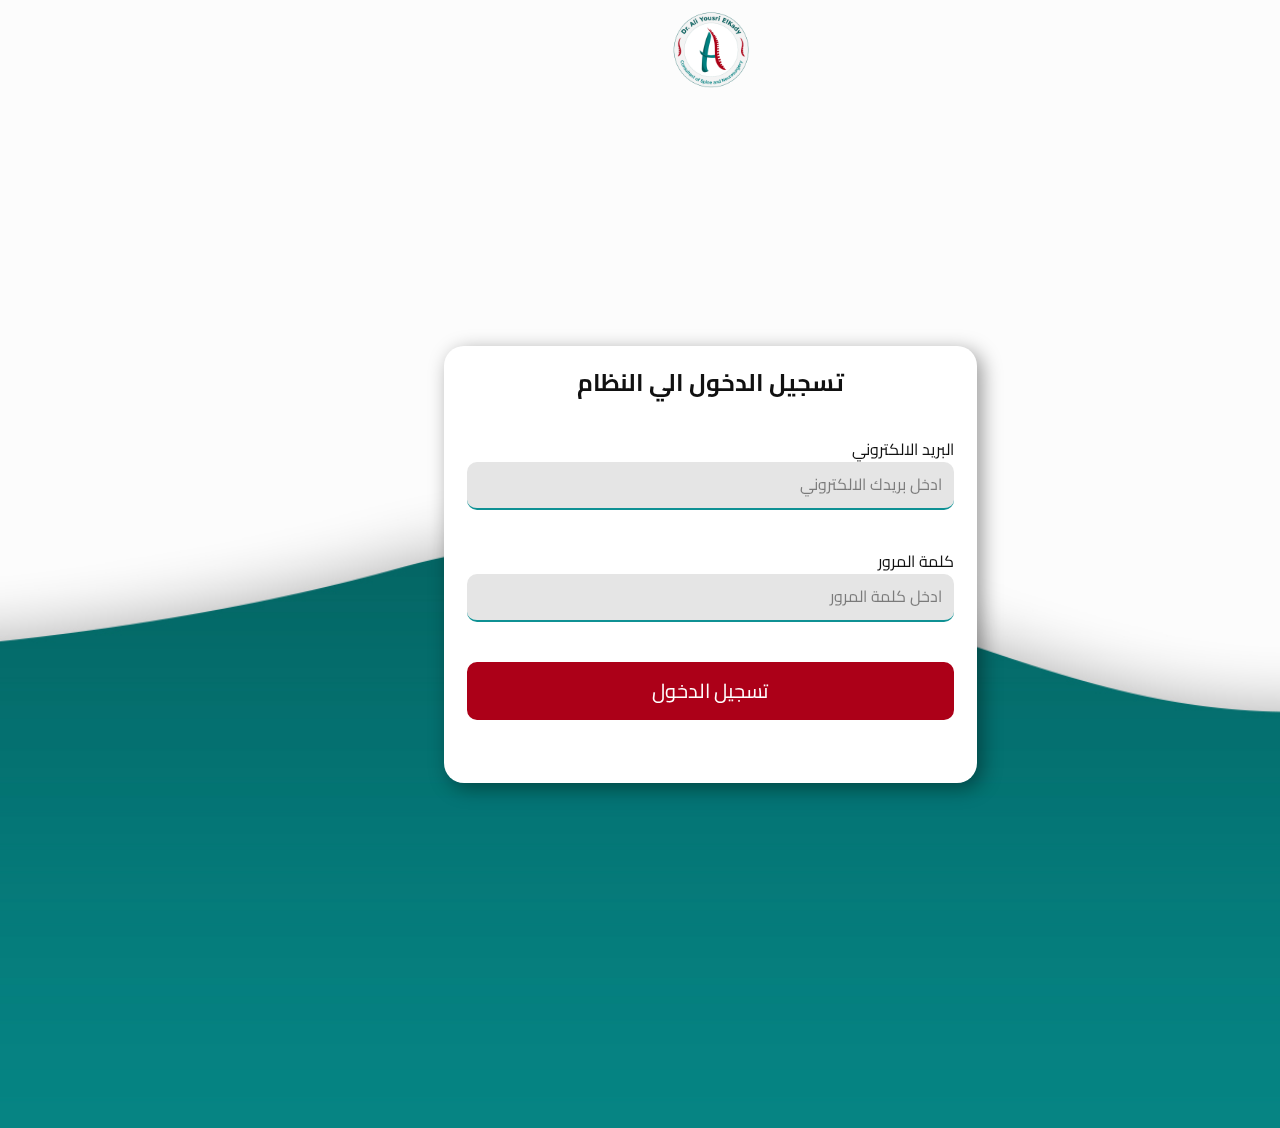
<file: Sign-in.html>
<!DOCTYPE html>
<html style="font-size: 16px;" lang="en"><head>
    <meta name="viewport" content="width=device-width, initial-scale=1.0">
    <meta charset="utf-8">
    <meta name="keywords" content="">
    <meta name="description" content="">
    <title>Sign in</title>
    <link rel="stylesheet" href="nicepage.css" media="screen">
<link rel="stylesheet" href="Sign-in.css" media="screen">
    <script class="u-script" type="text/javascript" src="jquery.js" defer=""></script>
    <script class="u-script" type="text/javascript" src="nicepage.js" defer=""></script>
    <meta name="generator" content="Nicepage 7.6.4, nicepage.com">
    <meta name="referrer" content="origin">
    
    
    
    
    
    
    
    
    
    
    
    
    
    
    
    <link id="u-theme-google-font" rel="stylesheet" href="https://fonts.googleapis.com/css?family=Cairo:200,300,400,500,600,700,800,900">
    <script type="application/ld+json">{
		"@context": "http://schema.org",
		"@type": "Organization",
		"name": "System"
}</script>
    <meta name="theme-color" content="#0f9194">
    <meta property="og:title" content="Sign in">
    <meta property="og:description" content="">
    <meta property="og:type" content="website">
  <meta data-intl-tel-input-cdn-path="intlTelInput/"></head>
  <body data-path-to-root="./" data-include-products="false" class="u-body u-xl-mode" data-lang="en">
    <section class="u-align-center u-clearfix u-container-align-center u-image u-section-1" id="sec-44d8" data-image-width="1440" data-image-height="1080">
      <div class="u-clearfix u-sheet u-sheet-1">
        <img class="u-image u-image-contain u-image-default u-preserve-proportions u-image-1" src="images/favicon.png" alt="" data-image-width="512" data-image-height="512">
        <div class="u-container-align-center u-container-style u-expanded-width-md u-expanded-width-sm u-expanded-width-xs u-group u-shape-rectangle u-group-1" data-animation-name="customAnimationIn" data-animation-duration="1000" data-animation-delay="0" data-animation-direction="X">
          <div class="u-container-layout u-valign-middle u-container-layout-1">
            <div class="rtl u-form u-radius-20 u-white u-form-1">
              <form action="https://forms.nicepagesrv.com/v2/form/process" class="u-clearfix u-form-spacing-39 u-form-vertical u-inner-form" source="email" name="form" style="padding: 23px;">
                <h4 class="u-align-center u-form-group u-form-text u-text u-text-1">تسجيل الدخول الي النظام</h4>
                <div class="u-form-email u-form-group">
                  <label for="name-4c18" class="u-label">البريد الالكتروني</label>
                  <input type="email" placeholder="ادخل بريدك الالكتروني" id="name-4c18" name="email" class="u-border-2 u-border-no-left u-border-no-right u-border-no-top u-border-palette-1-base u-grey-10 u-input u-input-rectangle u-radius u-input-1" required="required">
                </div>
                <div class="u-form-group">
                  <label for="email-4c18" class="u-label">كلمة المرور</label>
                  <input type="text" placeholder="ادخل كلمة المرور" id="email-4c18" name="password" class="u-border-2 u-border-no-left u-border-no-right u-border-no-top u-border-palette-1-base u-grey-10 u-input u-input-rectangle u-radius u-input-2" required="required">
                </div>
                <div class="u-align-right u-form-group u-form-submit">
                  <a href="#" class="u-active-palette-3-base u-border-5 u-border-active-palette-3-base u-border-hover-palette-1-base u-border-palette-2-base u-btn u-btn-round u-btn-submit u-button-style u-hover-palette-1-base u-palette-2-base u-radius-10 u-btn-1">تسجيل الدخول</a>
                  <input type="submit" value="submit" class="u-form-control-hidden">
                </div>
                <div class="u-form-send-message u-form-send-success"> Thank you! Your message has been sent. </div>
                <div class="u-form-send-error u-form-send-message"> Unable to send your message. Please fix errors then try again. </div>
                <input type="hidden" value="" name="recaptchaResponse">
              </form>
            </div>
          </div>
        </div>
      </div>
    </section>
    
    
    
    
    
    
    
    
    
    
    
    
    
    
    
    
  
</body></html>
</file>
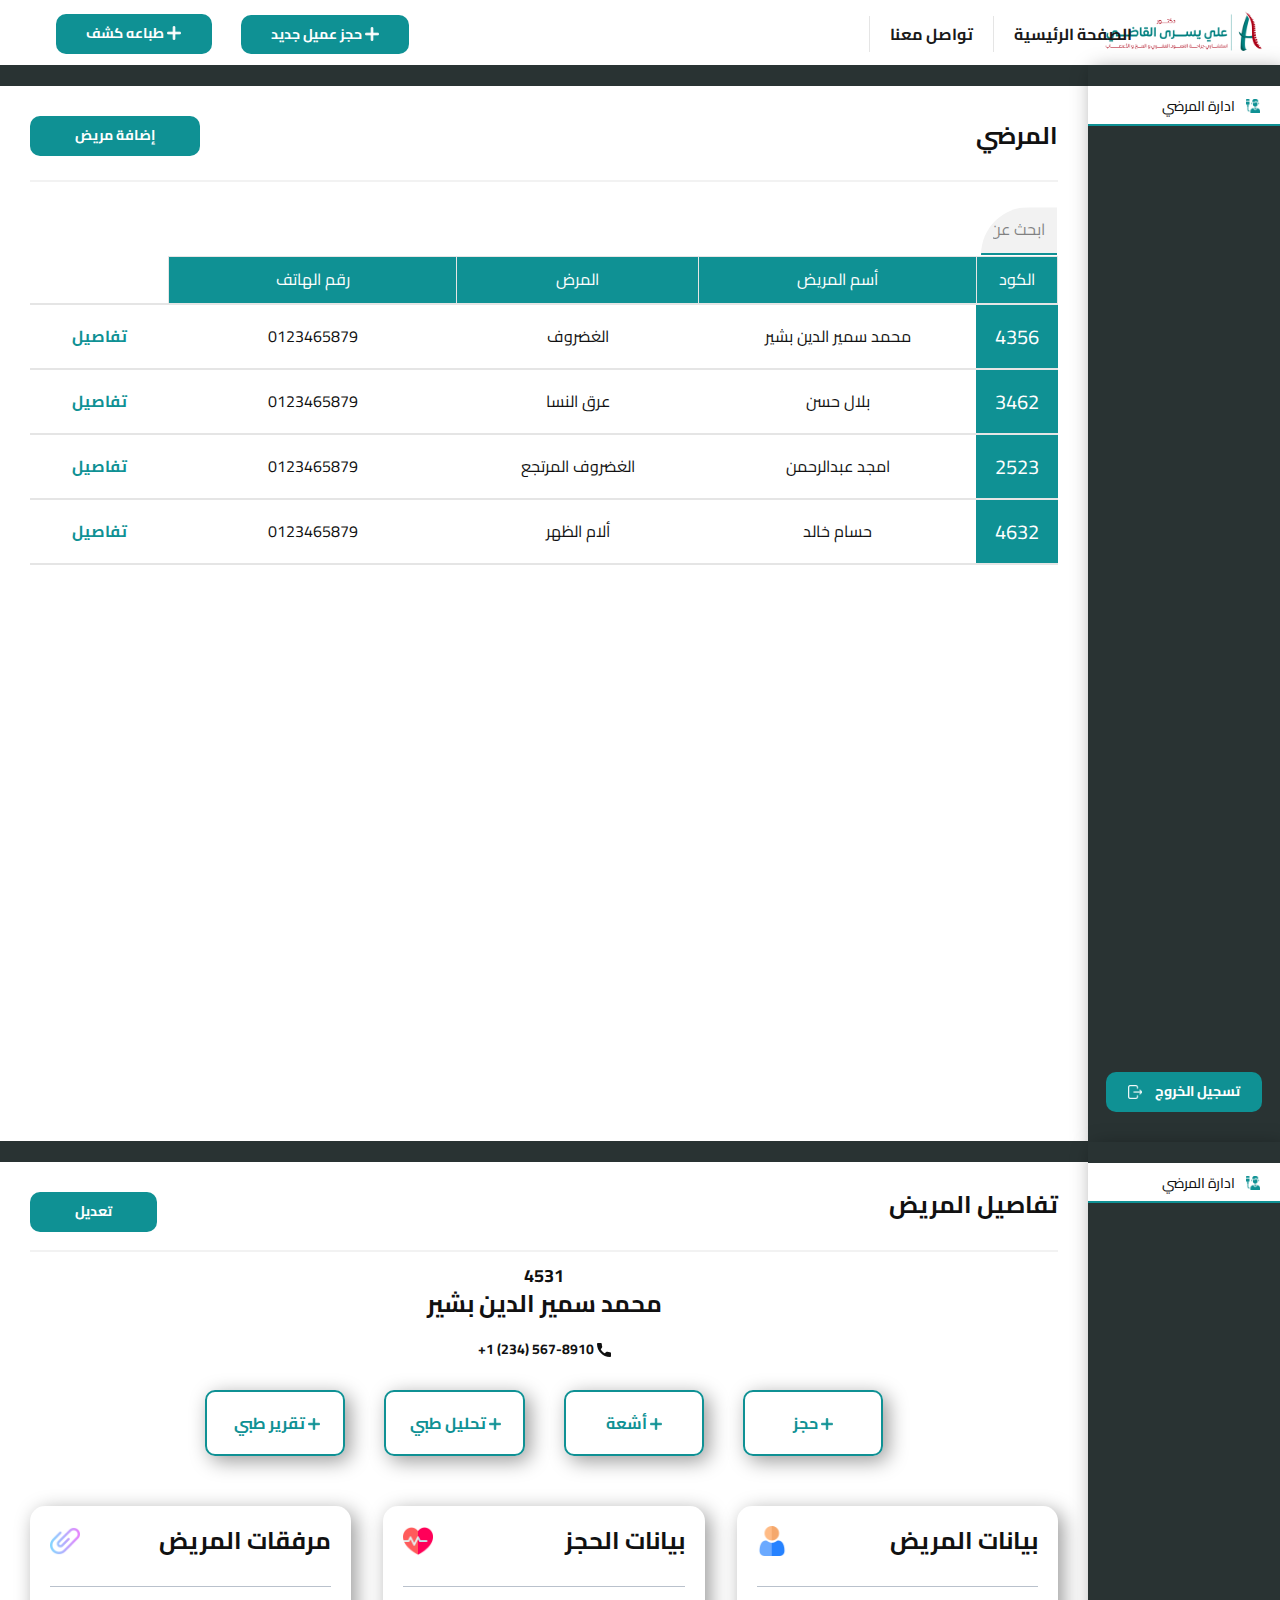
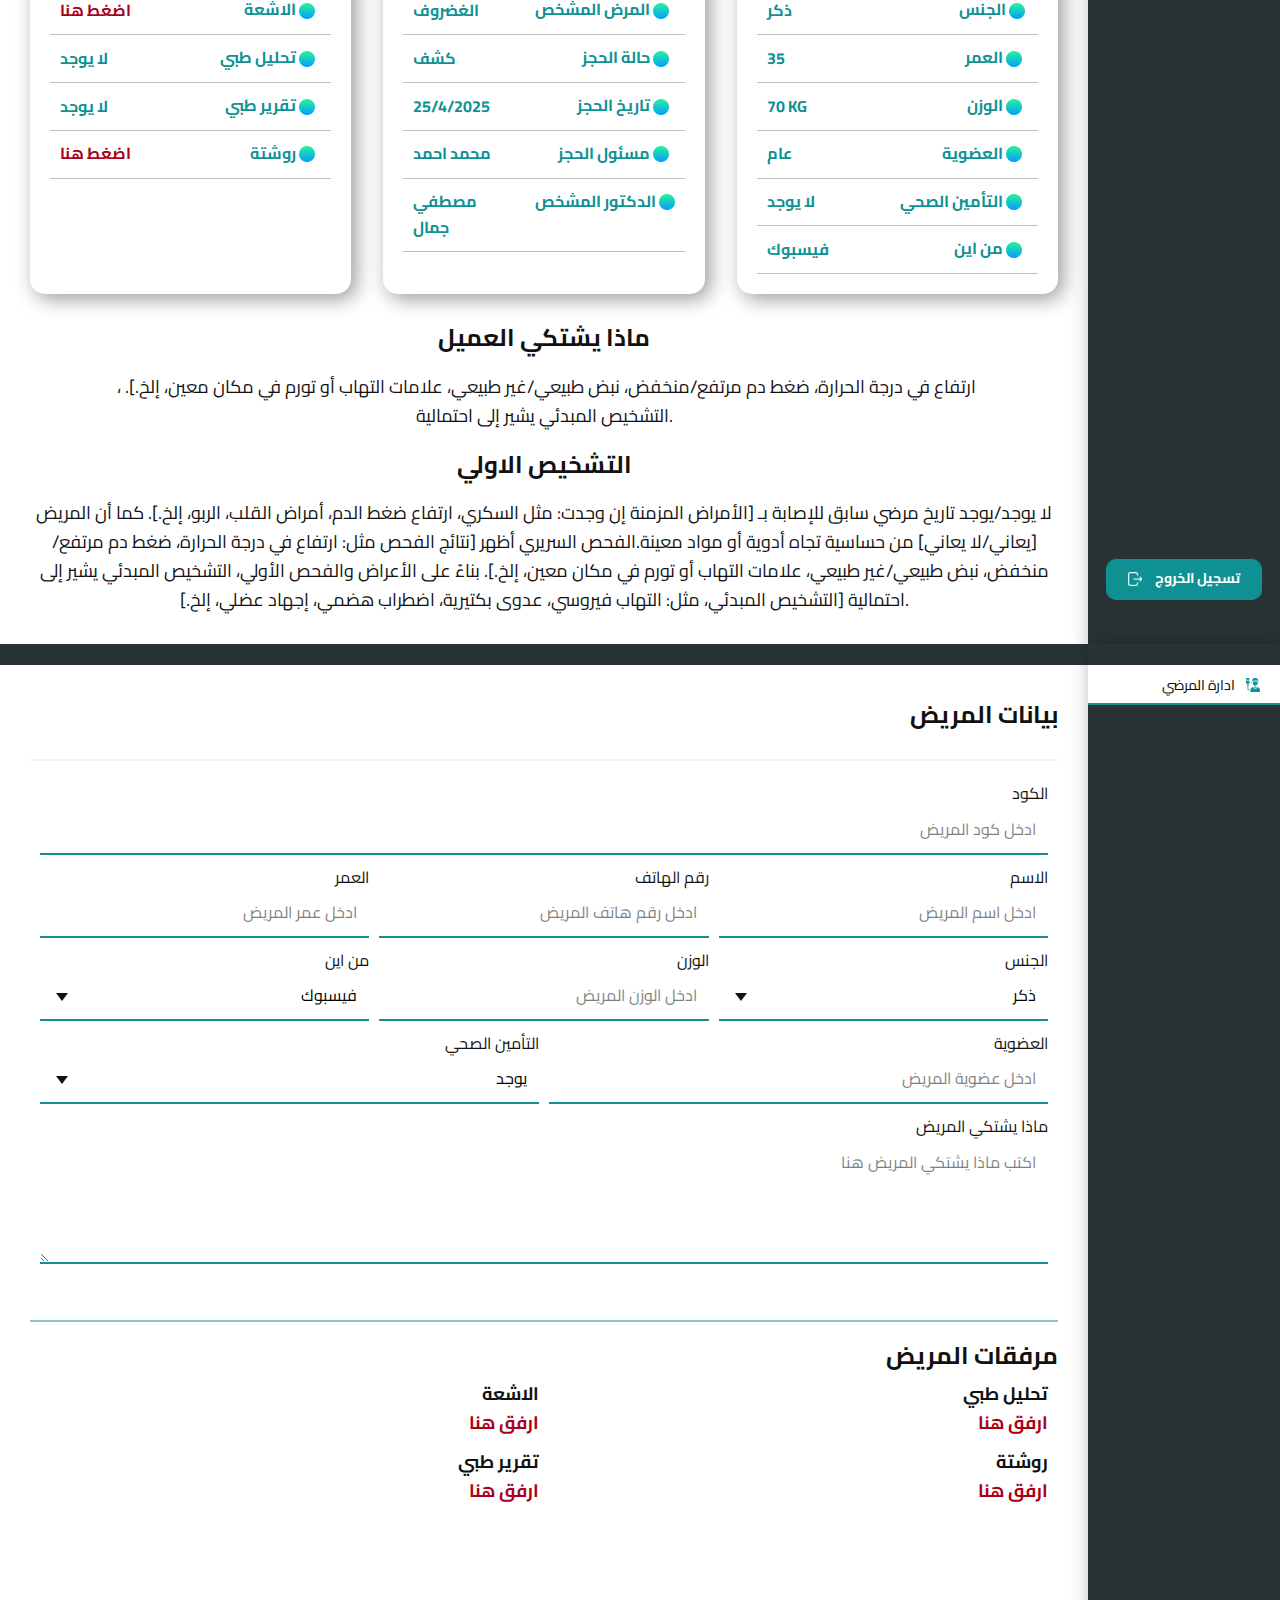
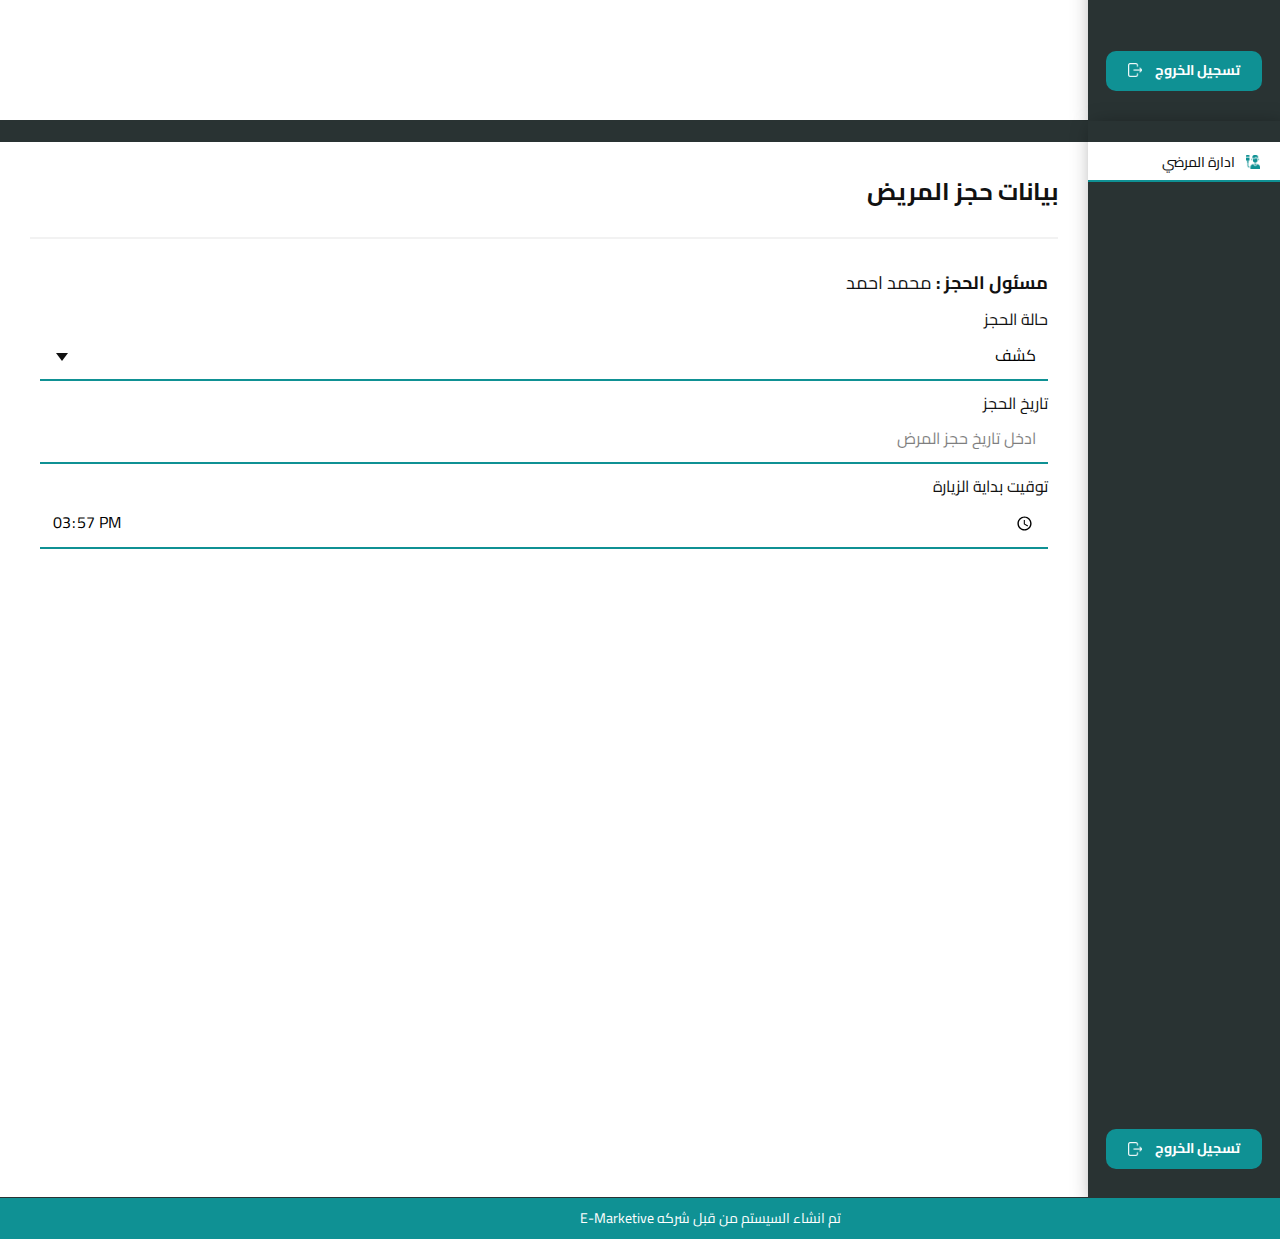
<file: Moderator/Home-M.html>
<!DOCTYPE html>
<html style="font-size: 16px;" lang="en"><head>
    <meta name="viewport" content="width=device-width, initial-scale=1.0">
    <meta charset="utf-8">
    <meta name="keywords" content="">
    <meta name="description" content="">
    <title>Home-M</title>
    <link rel="stylesheet" href="../nicepage.css" media="screen">
<link rel="stylesheet" href="Home-M.css" media="screen">
    <script class="u-script" type="text/javascript" src="../jquery.js" defer=""></script>
    <script class="u-script" type="text/javascript" src="../nicepage.js" defer=""></script>
    <meta name="generator" content="Nicepage 7.6.4, nicepage.com">
    <meta name="referrer" content="origin">
    
    
    
    
    
    
    
    
    
    
    
    
    
    
    
    
    
    
    <link id="u-theme-google-font" rel="stylesheet" href="https://fonts.googleapis.com/css?family=Cairo:200,300,400,500,600,700,800,900">
    <script type="application/ld+json">{
		"@context": "http://schema.org",
		"@type": "Organization",
		"name": "System",
		"logo": "../images/logo-dr-ali-06-1-1.png"
}</script>
    <meta name="theme-color" content="#0f9194">
    <meta property="og:title" content="Home-M">
    <meta property="og:description" content="">
    <meta property="og:type" content="website">
  <meta data-intl-tel-input-cdn-path="intlTelInput/"></head>
  <body data-path-to-root="../" data-include-products="false" class="u-body u-xl-mode" data-lang="en"><header class="u-clearfix u-header u-valign-middle-lg u-valign-middle-md u-valign-middle-sm u-valign-middle-xl u-header" id="header"><a href="../" data-page-id="916025482" class="u-align-center-xs u-align-right-lg u-align-right-md u-align-right-sm u-align-right-xl u-image u-logo u-image-1" data-image-width="1920" data-image-height="489" title="Home">
        <img src="../images/logo-dr-ali-06-1-1.png" class="u-logo-image u-logo-image-1">
      </a><nav class="u-align-left u-menu u-menu-one-level u-offcanvas u-menu-1">
        <div class="menu-collapse" style="font-size: 0.875rem; letter-spacing: 0px; font-weight: 700;">
          <a class="u-button-style u-custom-left-right-menu-spacing u-custom-padding-bottom u-custom-text-color u-custom-top-bottom-menu-spacing u-hamburger-link u-nav-link u-text-active-palette-1-base u-text-hover-palette-2-base" href="#">
            <svg class="u-svg-link" viewBox="0 0 24 24"><use xlink:href="#menu-hamburger"></use></svg>
            <svg class="u-svg-content" version="1.1" id="menu-hamburger" viewBox="0 0 16 16" x="0px" y="0px" xmlns:xlink="http://www.w3.org/1999/xlink" xmlns="http://www.w3.org/2000/svg"><g><rect y="1" width="16" height="2"></rect><rect y="7" width="16" height="2"></rect><rect y="13" width="16" height="2"></rect>
</g></svg>
          </a>
        </div>
        <div class="u-custom-menu u-nav-container">
          <ul class="u-nav u-unstyled u-nav-1"><li class="u-nav-item"><a class="u-border-1 u-border-grey-10 u-border-no-bottom u-border-no-right u-border-no-top u-button-style u-nav-link u-text-active-palette-1-base u-text-grey-90 u-text-hover-palette-2-base" href="#" style="padding: 10px 20px;">تواصل معنا</a>
</li><li class="u-nav-item"><a class="u-border-1 u-border-grey-10 u-border-no-bottom u-border-no-right u-border-no-top u-button-style u-nav-link u-text-active-palette-1-base u-text-grey-90 u-text-hover-palette-2-base" href="../" style="padding: 10px 20px;">الصفحة الرئيسية</a>
</li></ul>
        </div>
        <div class="u-custom-menu u-nav-container-collapse">
          <div class="u-black u-container-style u-inner-container-layout u-opacity u-opacity-95 u-sidenav">
            <div class="u-inner-container-layout u-sidenav-overflow">
              <div class="u-menu-close"></div>
              <ul class="u-align-center u-nav u-popupmenu-items u-unstyled u-nav-2"><li class="u-nav-item"><a class="u-button-style u-nav-link" href="#">تواصل معنا</a>
</li><li class="u-nav-item"><a class="u-button-style u-nav-link" href="../">الصفحة الرئيسية</a>
</li></ul>
            </div>
          </div>
          <div class="u-black u-menu-overlay u-opacity u-opacity-70"></div>
        </div>
      </nav><div class="u-clearfix u-group-elements u-hidden-md u-hidden-sm u-hidden-xs u-group-elements-1">
        <a href="" class="u-btn u-button-style u-btn-1"> حجز عميل جديد&nbsp;<span class="u-file-icon u-icon u-text-white u-icon-1"><img src="../images/3524388-7334ab16.png" alt=""></span>
        </a>
        <a href="" class="u-btn u-button-style u-btn-2"> طباعه كشف&nbsp;<span class="u-file-icon u-icon u-text-white u-icon-2"><img src="../images/3524388-7334ab16.png" alt=""></span>
        </a>
      </div><div class="u-clearfix u-group-elements u-group-elements-2">
        <a href="" class="u-image u-logo u-image-2" data-image-width="1200" data-image-height="1200">
          <img src="../images/Profile.png" class="u-logo-image u-logo-image-2">
        </a>
        <h6 class="u-headline u-text u-text-default u-text-1">
          <a href="/">اداري </a>
        </h6>
      </div><span class="u-align-center-xs u-dialog-link u-file-icon u-hidden-lg u-hidden-md u-hidden-sm u-hidden-xl u-hover-feature u-icon u-icon-3" data-href="#popup-1a54"><img src="../images/4725672.png" alt=""></span></header>
    <section class="u-clearfix u-section-1" id="sec-de37">
      <div class="data-layout-selected u-clearfix u-expanded-width u-layout-wrap u-layout-wrap-1">
        <div class="u-layout">
          <div class="u-layout-row">
            <div class="u-container-style u-layout-cell u-palette-1-dark-3 u-size-50-lg u-size-50-md u-size-50-sm u-size-50-xs u-size-51-xl u-layout-cell-1">
              <div class="u-container-layout u-valign-bottom-lg u-valign-top-md u-valign-top-sm u-container-layout-1">
                <div class="u-container-style u-expanded-width u-group u-white u-group-1">
                  <div class="u-container-layout u-valign-top-md u-valign-top-sm u-container-layout-2">
                    <a href="#popup-523b" class="u-align-left u-border-none u-btn u-button-style u-dialog-link u-hover-feature u-hover-palette-2-base u-palette-1-base u-btn-1"> إضافة مريض</a>
                    <h4 class="u-align-right u-text u-text-default u-text-1">المرضي</h4>
                    <div class="u-align-center u-border-2 u-border-grey-10 u-expanded-width u-line u-line-horizontal u-opacity u-opacity-50 u-line-1"></div>
                    <div class="rtl u-align-right u-form u-form-1">
                      <form action="https://forms.nicepagesrv.com/v2/form/process" class="u-clearfix u-form-horizontal u-inner-form" source="email" name="form" style="padding: 1px;">
                        <div class="u-form-email u-form-group u-label-none">
                          <label for="email-db12" class="u-label">Email</label>
                          <input type="email" placeholder="ابحث عن المريض" id="email-db12" name="search" class="u-border-2 u-border-no-left u-border-no-right u-border-no-top u-border-palette-1-base u-grey-5 u-input u-input-rectangle u-radius u-input-1" required="">
                        </div>
                        <div class="u-align-left u-form-group u-form-submit u-label-none">
                          <a href="#" class="u-border-none u-btn u-btn-submit u-button-style u-palette-1-base u-btn-2"></a>
                          <input type="submit" value="submit" class="u-form-control-hidden">
                        </div>
                        <div class="u-form-send-message u-form-send-success">Thank you! Your message has been sent.</div>
                        <div class="u-form-send-error u-form-send-message">Unable to send your message. Please fix errors then try again.</div>
                        <input type="hidden" value="" name="recaptchaResponse">
                      </form>
                    </div>
                    <div class="u-align-center u-expanded-width u-table u-table-responsive u-table-1">
                      <table class="u-table-entity">
                        <colgroup>
                          <col width="13.5%">
                          <col width="28%">
                          <col width="23.6%">
                          <col width="27%">
                          <col width="7.9%">
                        </colgroup>
                        <thead class="u-palette-1-base u-table-header u-table-header-1">
                          <tr style="height: 48px;">
                            <th class="u-align-center u-table-cell u-white u-table-cell-1"></th>
                            <th class="u-align-center u-border-1 u-border-grey-10 u-table-cell">رقم الهاتف</th>
                            <th class="u-align-center u-border-1 u-border-grey-10 u-table-cell">المرض</th>
                            <th class="u-align-center u-border-1 u-border-grey-10 u-table-cell">أسم المريض</th>
                            <th class="u-align-center u-border-1 u-border-grey-10 u-table-cell">الكود</th>
                          </tr>
                        </thead>
                        <tbody class="u-align-center u-table-body">
                          <tr style="height: 65px;">
                            <td class="u-align-center u-border-2 u-border-grey-10 u-border-no-left u-border-no-right u-table-cell u-text-palette-1-base u-table-cell-6">تفاصيل</td>
                            <td class="u-border-2 u-border-grey-10 u-border-no-left u-border-no-right u-table-cell">0123465879</td>
                            <td class="u-align-center u-border-2 u-border-grey-10 u-border-no-left u-border-no-right u-table-cell">الغضروف </td>
                            <td class="u-align-center u-border-2 u-border-grey-10 u-border-no-left u-border-no-right u-table-cell">محمد سمير الدين​ بشير</td>
                            <td class="u-align-center u-border-2 u-border-grey-10 u-border-no-left u-border-no-right u-palette-1-base u-table-cell u-table-cell-10">4356</td>
                          </tr>
                          <tr style="height: 65px;">
                            <td class="u-align-center u-border-2 u-border-grey-10 u-border-no-left u-border-no-right u-table-cell u-text-palette-1-base u-table-cell-11"> تفاصيل</td>
                            <td class="u-border-2 u-border-grey-10 u-border-no-left u-border-no-right u-table-cell"> 0123465879</td>
                            <td class="u-align-center u-border-2 u-border-grey-10 u-border-no-left u-border-no-right u-table-cell"> عرق النسا</td>
                            <td class="u-align-center u-border-2 u-border-grey-10 u-border-no-left u-border-no-right u-table-cell">بلال حسن</td>
                            <td class="u-align-center u-border-2 u-border-grey-10 u-border-no-left u-border-no-right u-palette-1-base u-table-cell u-table-cell-15">3462</td>
                          </tr>
                          <tr style="height: 65px;">
                            <td class="u-align-center u-border-2 u-border-grey-10 u-border-no-left u-border-no-right u-table-cell u-text-palette-1-base u-table-cell-16"> تفاصيل</td>
                            <td class="u-border-2 u-border-grey-10 u-border-no-left u-border-no-right u-table-cell"> 0123465879</td>
                            <td class="u-align-center u-border-2 u-border-grey-10 u-border-no-left u-border-no-right u-table-cell"> الغضروف المرتجع</td>
                            <td class="u-align-center u-border-2 u-border-grey-10 u-border-no-left u-border-no-right u-table-cell">امجد عبدالرحمن </td>
                            <td class="u-align-center u-border-2 u-border-grey-10 u-border-no-left u-border-no-right u-palette-1-base u-table-cell u-table-cell-20">2523</td>
                          </tr>
                          <tr style="height: 65px;">
                            <td class="u-align-center u-border-2 u-border-grey-10 u-border-no-left u-border-no-right u-table-cell u-text-palette-1-base u-table-cell-21"> تفاصيل</td>
                            <td class="u-border-2 u-border-grey-10 u-border-no-left u-border-no-right u-table-cell"> 0123465879</td>
                            <td class="u-align-center u-border-2 u-border-grey-10 u-border-no-left u-border-no-right u-table-cell">ألام الظهر </td>
                            <td class="u-align-center u-border-2 u-border-grey-10 u-border-no-left u-border-no-right u-table-cell">حسام خالد </td>
                            <td class="u-align-center u-border-2 u-border-grey-10 u-border-no-left u-border-no-right u-palette-1-base u-table-cell u-table-cell-25">4632</td>
                          </tr>
                        </tbody>
                      </table>
                    </div>
                  </div>
                </div>
              </div>
            </div>
            <div class="u-container-style u-hidden-xs u-layout-cell u-palette-1-dark-3 u-size-10-lg u-size-10-md u-size-10-sm u-size-10-xs u-size-9-xl u-layout-cell-2" title="">
              <div class="u-container-layout u-valign-bottom-lg u-valign-bottom-sm u-valign-bottom-xs u-container-layout-3">
                <div class="u-expanded-width u-list u-list-1">
                  <div class="u-repeater u-repeater-1">
                    <div class="u-border-2 u-border-no-left u-border-no-right u-border-no-top u-border-palette-1-base u-container-align-right u-container-style u-custom-item u-hover-feature u-list-item u-repeater-item u-white u-list-item-1">
                      <div class="u-container-layout u-similar-container u-container-layout-4">
                        <h6 class="u-align-right u-hover-feature u-text u-text-2">ادارة المرضي<span class="u-file-icon u-icon u-text-palette-1-base u-icon-1"><img src="../images/4930240-57917a1b.png" alt=""></span>
                        </h6>
                      </div>
                    </div>
                  </div>
                </div>
                <a href="" class="u-align-center u-border-none u-btn u-button-style u-hover-feature u-hover-palette-2-base u-palette-1-base u-btn-3">
                  <span class="u-file-icon u-icon u-text-white u-icon-2"><img src="../images/1286853-e6bb3c19.png" alt=""></span>&nbsp;​تسجيل الخروج
                </a>
              </div>
            </div>
          </div>
        </div>
      </div>
      
      
      
      
    </section>
    <section class="u-clearfix u-section-2" id="sec-0182">
      <div class="data-layout-selected u-clearfix u-expanded-width u-layout-wrap u-layout-wrap-1">
        <div class="u-layout">
          <div class="u-layout-row">
            <div class="u-container-style u-layout-cell u-palette-1-dark-3 u-size-50-lg u-size-50-md u-size-50-sm u-size-50-xs u-size-51-xl u-layout-cell-1">
              <div class="u-container-layout u-valign-bottom-lg u-valign-bottom-xl u-valign-top-md u-valign-top-sm u-valign-top-xs u-container-layout-1">
                <div class="u-container-style u-expanded-width u-group u-white u-group-1">
                  <div class="u-container-layout u-container-layout-2">
                    <h4 class="u-align-right u-text u-text-1">تفاصيل المريض</h4>
                    <a href="#popup-523b" class="u-align-center u-border-none u-btn u-button-style u-dialog-link u-hover-feature u-hover-palette-2-base u-palette-1-base u-btn-1">تعديل </a>
                    <div class="u-align-center u-border-2 u-border-grey-10 u-expanded-width u-line u-line-horizontal u-opacity u-opacity-50 u-line-1"></div>
                    <h6 class="u-align-center u-text u-text-default u-text-2">4531</h6>
                    <h4 class="u-align-center u-text u-text-default u-text-3">محمد سمير الدين بشير</h4>
                    <a href="" class="u-active-none u-align-center u-btn u-btn-rectangle u-button-style u-hover-none u-none u-btn-2">+1 (234) 567-8910&nbsp;<span class="u-icon"><svg class="u-svg-content" viewBox="0 0 405.333 405.333" x="0px" y="0px" style="width: 1em; height: 1em;"><path d="M373.333,266.88c-25.003,0-49.493-3.904-72.704-11.563c-11.328-3.904-24.192-0.896-31.637,6.699l-46.016,34.752    c-52.8-28.181-86.592-61.952-114.389-114.368l33.813-44.928c8.512-8.512,11.563-20.971,7.915-32.64    C142.592,81.472,138.667,56.96,138.667,32c0-17.643-14.357-32-32-32H32C14.357,0,0,14.357,0,32    c0,205.845,167.488,373.333,373.333,373.333c17.643,0,32-14.357,32-32V298.88C405.333,281.237,390.976,266.88,373.333,266.88z"></path></svg></span>
                    </a>
                    <div class="custom-expanded u-list u-list-1">
                      <div class="u-repeater u-repeater-1">
                        <div class="u-border-2 u-border-palette-1-base u-container-align-center u-container-style u-hover-feature u-list-item u-radius u-repeater-item u-shape-round u-list-item-1">
                          <div class="u-container-layout u-similar-container u-valign-middle u-container-layout-3">
                            <p class="rtl u-align-center u-text u-text-default u-text-palette-1-base u-text-4">
                              <span class="u-file-icon u-icon u-text-palette-1-base u-icon-2"><img src="../images/3524388-6bf0f6bf.png" alt=""></span>&nbsp;<span style="font-weight: 700;">تقرير طبي&nbsp;</span>
                              <span style="font-weight: 700;"></span>
                            </p>
                          </div>
                        </div>
                        <div class="u-border-2 u-border-palette-1-base u-container-align-center u-container-style u-hover-feature u-list-item u-radius u-repeater-item u-shape-round u-list-item-2">
                          <div class="u-container-layout u-similar-container u-valign-middle u-container-layout-4">
                            <p class="rtl u-align-center u-text u-text-default u-text-palette-1-base u-text-5">
                              <span class="u-file-icon u-icon u-text-palette-1-base u-icon-3"><img src="../images/3524388-6bf0f6bf.png" alt=""></span>&nbsp;<span style="font-weight: 700;">تحليل طبي&nbsp;</span>
                              <span style="font-weight: 700;"></span>
                            </p>
                          </div>
                        </div>
                        <div class="u-border-2 u-border-palette-1-base u-container-align-center u-container-style u-hover-feature u-list-item u-radius u-repeater-item u-shape-round u-list-item-3">
                          <div class="u-container-layout u-similar-container u-valign-middle u-container-layout-5">
                            <p class="u-align-center u-text u-text-default u-text-palette-1-base u-text-6">
                              <span style="font-weight: 700;">أشعة&nbsp;</span>
                              <span class="u-file-icon u-icon u-text-palette-1-base u-icon-4"><img src="../images/3524388-6bf0f6bf.png" alt=""></span>
                              <span style="font-weight: 700;"></span>
                            </p>
                          </div>
                        </div>
                        <div class="u-border-2 u-border-palette-1-base u-container-align-center u-container-style u-hover-feature u-list-item u-radius u-repeater-item u-shape-round u-list-item-4">
                          <div class="u-container-layout u-similar-container u-valign-middle u-container-layout-6">
                            <p class="u-align-center u-text u-text-default u-text-palette-1-base u-text-7">
                              <span style="font-weight: 700;">حجز&nbsp;</span>
                              <span class="u-file-icon u-icon u-text-palette-1-base u-icon-5"><img src="../images/3524388-6bf0f6bf.png" alt=""></span>
                              <span style="font-weight: 700;"></span>
                            </p>
                          </div>
                        </div>
                      </div>
                    </div>
                    <div class="u-expanded-width u-list u-list-2">
                      <div class="u-repeater u-repeater-2">
                        <div class="u-container-style u-custom-item u-hover-feature u-list-item u-radius u-repeater-item u-shape-round u-list-item-5">
                          <div class="u-container-layout u-similar-container u-container-layout-7">
                            <div class="u-clearfix u-custom-item u-expanded-width u-group-elements u-group-elements-1">
                              <span class="u-align-left u-file-icon u-icon u-icon-6"><img src="../images/1896318.png" alt=""></span>
                              <h4 class="u-align-right u-text u-text-default u-text-8">مرفقات المريض</h4>
                            </div>
                            <div class="u-expanded-width u-table u-table-responsive u-table-1">
                              <table class="u-table-entity">
                                <colgroup>
                                  <col width="35.9%">
                                  <col width="64.1%">
                                </colgroup>
                                <tbody class="u-align-right u-table-body u-text-palette-1-dark-1 u-table-body-1">
                                  <tr style="height: 38px;">
                                    <td class="u-align-left u-border-1 u-border-no-left u-border-no-right u-border-palette-5-base u-table-cell u-text-palette-2-base">اضغط هنا </td>
                                    <td class="u-border-1 u-border-no-left u-border-no-right u-border-palette-5-base u-table-cell">الاشعة <span class="u-file-icon u-icon"><img src="../images/686751.png" alt=""></span> &nbsp; 
                                    </td>
                                  </tr>
                                  <tr style="height: 38px;">
                                    <td class="u-align-left u-border-1 u-border-no-left u-border-no-right u-border-palette-5-base u-table-cell">لا يوجد</td>
                                    <td class="u-border-1 u-border-no-left u-border-no-right u-border-palette-5-base u-table-cell">تحليل طبي <span class="u-file-icon u-icon"><img src="../images/686751.png" alt=""></span> &nbsp; 
                                    </td>
                                  </tr>
                                  <tr style="height: 38px;">
                                    <td class="u-align-left u-border-1 u-border-no-left u-border-no-right u-border-palette-5-base u-table-cell">لا يوجد</td>
                                    <td class="u-border-1 u-border-no-left u-border-no-right u-border-palette-5-base u-table-cell">تقرير طبي <span class="u-file-icon u-icon"><img src="../images/686751.png" alt=""></span> &nbsp; 
                                    </td>
                                  </tr>
                                  <tr style="height: 46px;">
                                    <td class="u-align-left u-border-1 u-border-no-left u-border-no-right u-border-palette-5-base u-table-cell u-text-palette-2-base">اضغط هنا </td>
                                    <td class="u-border-1 u-border-no-left u-border-no-right u-border-palette-5-base u-table-cell"> روشتة <span class="u-file-icon u-icon"><img src="../images/686751.png" alt=""></span> &nbsp; 
                                    </td>
                                  </tr>
                                </tbody>
                              </table>
                            </div>
                          </div>
                        </div>
                        <div class="u-container-style u-custom-item u-hover-feature u-list-item u-radius u-repeater-item u-shape-round u-list-item-6">
                          <div class="u-container-layout u-similar-container u-container-layout-8">
                            <div class="u-clearfix u-custom-item u-expanded-width u-group-elements u-group-elements-2">
                              <span class="u-align-left u-file-icon u-icon u-icon-11"><img src="../images/1818145.png" alt=""></span>
                              <h4 class="u-align-right u-text u-text-default u-text-9">بيانات الحجز </h4>
                            </div>
                            <div class="u-expanded-width u-table u-table-responsive u-table-2">
                              <table class="u-table-entity">
                                <colgroup>
                                  <col width="41.5%">
                                  <col width="58.5%">
                                </colgroup>
                                <tbody class="u-align-right u-table-body u-text-palette-1-dark-1 u-table-body-2">
                                  <tr style="height: 47px;">
                                    <td class="u-align-left u-border-1 u-border-no-left u-border-no-right u-border-palette-5-base u-table-cell">الغضروف </td>
                                    <td class="u-border-1 u-border-no-left u-border-no-right u-border-palette-5-base u-table-cell">&nbsp;​المرض المشخص <span class="u-file-icon u-icon"><img src="../images/686751.png" alt=""></span> &nbsp; 
                                    </td>
                                  </tr>
                                  <tr style="height: 47px;">
                                    <td class="u-align-left u-border-1 u-border-no-left u-border-no-right u-border-palette-5-base u-table-cell">كشف </td>
                                    <td class="u-border-1 u-border-no-left u-border-no-right u-border-palette-5-base u-table-cell">حالة الحجز <span class="u-file-icon u-icon"><img src="../images/686751.png" alt=""></span> &nbsp; 
                                    </td>
                                  </tr>
                                  <tr style="height: 47px;">
                                    <td class="u-align-left u-border-1 u-border-no-left u-border-no-right u-border-palette-5-base u-table-cell">25/4/2025</td>
                                    <td class="u-border-1 u-border-no-left u-border-no-right u-border-palette-5-base u-table-cell"> تاريخ الحجز <span class="u-file-icon u-icon"><img src="../images/686751.png" alt=""></span> &nbsp; 
                                    </td>
                                  </tr>
                                  <tr style="height: 47px;">
                                    <td class="u-align-left u-border-1 u-border-no-left u-border-no-right u-border-palette-5-base u-table-cell">محمد احمد</td>
                                    <td class="u-border-1 u-border-no-left u-border-no-right u-border-palette-5-base u-table-cell"> مسئول الحجز <span class="u-file-icon u-icon"><img src="../images/686751.png" alt=""></span> &nbsp; 
                                    </td>
                                  </tr>
                                  <tr style="height: 47px;">
                                    <td class="u-align-left u-border-1 u-border-no-left u-border-no-right u-border-palette-5-base u-table-cell">مصطفي جمال</td>
                                    <td class="u-border-1 u-border-no-left u-border-no-right u-border-palette-5-base u-table-cell">الدكتور المشخص <span class="u-file-icon u-icon"><img src="../images/686751.png" alt=""></span> &nbsp; 
                                    </td>
                                  </tr>
                                </tbody>
                              </table>
                            </div>
                          </div>
                        </div>
                        <div class="u-container-style u-custom-item u-hover-feature u-list-item u-radius u-repeater-item u-shape-round u-list-item-7">
                          <div class="u-container-layout u-similar-container u-container-layout-9">
                            <div class="u-clearfix u-custom-item u-expanded-width u-group-elements u-group-elements-3">
                              <span class="u-align-left u-file-icon u-icon u-icon-17"><img src="../images/1077012.png" alt=""></span>
                              <h4 class="u-align-right u-text u-text-default u-text-10">
                                <span style="font-weight: 700;">بيانات المريض</span>
                              </h4>
                            </div>
                            <div class="u-expanded-width u-table u-table-responsive u-table-3">
                              <table class="u-table-entity">
                                <colgroup>
                                  <col width="36.3%">
                                  <col width="63.7%">
                                </colgroup>
                                <tbody class="u-align-right u-table-body u-text-palette-1-dark-1 u-table-body-3">
                                  <tr style="height: 38px;">
                                    <td class="u-align-left u-border-1 u-border-no-left u-border-no-right u-border-palette-5-base u-table-cell">ذكر </td>
                                    <td class="u-border-1 u-border-no-left u-border-no-right u-border-palette-5-base u-table-cell">الجنس&nbsp;<span class="u-file-icon u-icon"><img src="../images/686751.png" alt=""></span>&nbsp; 
                                    </td>
                                  </tr>
                                  <tr style="height: 38px;">
                                    <td class="u-align-left u-border-1 u-border-no-left u-border-no-right u-border-palette-5-base u-table-cell">35 </td>
                                    <td class="u-border-1 u-border-no-left u-border-no-right u-border-palette-5-base u-table-cell">العمر <span class="u-file-icon u-icon"><img src="../images/686751.png" alt=""></span> &nbsp; 
                                    </td>
                                  </tr>
                                  <tr style="height: 38px;">
                                    <td class="u-align-left u-border-1 u-border-no-left u-border-no-right u-border-palette-5-base u-table-cell">70 KG</td>
                                    <td class="u-border-1 u-border-no-left u-border-no-right u-border-palette-5-base u-table-cell"> الوزن <span class="u-file-icon u-icon"><img src="../images/686751.png" alt=""></span> &nbsp; 
                                    </td>
                                  </tr>
                                  <tr style="height: 38px;">
                                    <td class="u-align-left u-border-1 u-border-no-left u-border-no-right u-border-palette-5-base u-table-cell">عام </td>
                                    <td class="u-border-1 u-border-no-left u-border-no-right u-border-palette-5-base u-table-cell"> العضوية <span class="u-file-icon u-icon"><img src="../images/686751.png" alt=""></span> &nbsp; 
                                    </td>
                                  </tr>
                                  <tr style="height: 38px;">
                                    <td class="u-align-left u-border-1 u-border-no-left u-border-no-right u-border-palette-5-base u-table-cell">لا يوجد </td>
                                    <td class="u-border-1 u-border-no-left u-border-no-right u-border-palette-5-base u-table-cell">التأمين الصحي <span class="u-file-icon u-icon"><img src="../images/686751.png" alt=""></span> &nbsp; 
                                    </td>
                                  </tr>
                                  <tr style="height: 46px;">
                                    <td class="u-align-left u-border-1 u-border-no-left u-border-no-right u-border-palette-5-base u-table-cell">فيسبوك </td>
                                    <td class="u-border-1 u-border-no-left u-border-no-right u-border-palette-5-base u-table-cell">من اين <span class="u-file-icon u-icon"><img src="../images/686751.png" alt=""></span> &nbsp; 
                                    </td>
                                  </tr>
                                </tbody>
                              </table>
                            </div>
                          </div>
                        </div>
                      </div>
                    </div>
                    <h4 class="u-align-center u-text u-text-default u-text-11">ماذا يشتكي العميل</h4>
                    <p class="u-align-center u-text u-text-default u-text-12"> &nbsp;ارتفاع في درجة الحرارة، ضغط دم مرتفع/منخفض، نبض طبيعي/غير طبيعي، علامات التهاب أو تورم في مكان معين، إلخ.]. ، التشخيص المبدئي يشير إلى احتمالية.</p>
                    <h4 class="u-align-center u-text u-text-default u-text-13">التشخيص الاولي</h4>
                    <p class="u-align-center u-text u-text-default u-text-14"> لا يوجد/يوجد تاريخ مرضي سابق للإصابة بـ [الأمراض المزمنة إن وجدت: مثل السكري، ارتفاع ضغط الدم، أمراض القلب، الربو، إلخ.]. كما أن المريض [يعاني/لا يعاني] من حساسية تجاه أدوية أو مواد معينة.الفحص السريري أظهر [نتائج الفحص مثل: ارتفاع في درجة الحرارة، ضغط دم مرتفع/منخفض، نبض طبيعي/غير طبيعي، علامات التهاب أو تورم في مكان معين، إلخ.]. بناءً على الأعراض والفحص الأولي، التشخيص المبدئي يشير إلى احتمالية [التشخيص المبدئي، مثل: التهاب فيروسي، عدوى بكتيرية، اضطراب هضمي، إجهاد عضلي، إلخ.].</p>
                  </div>
                </div>
              </div>
            </div>
            <div class="u-container-style u-hidden-xs u-layout-cell u-palette-1-dark-3 u-size-10-lg u-size-10-md u-size-10-sm u-size-10-xs u-size-9-xl u-layout-cell-2" title="">
              <div class="u-container-layout u-valign-top-sm u-valign-top-xs u-container-layout-10">
                <div class="u-expanded-width u-list u-list-3">
                  <div class="u-repeater u-repeater-3">
                    <div class="u-border-2 u-border-no-left u-border-no-right u-border-no-top u-border-palette-1-base u-container-align-right u-container-style u-custom-item u-hover-feature u-list-item u-repeater-item u-white u-list-item-8">
                      <div class="u-container-layout u-similar-container u-container-layout-11">
                        <h6 class="u-align-right u-hover-feature u-text u-text-15">ادارة المرضي<span class="u-file-icon u-icon u-text-palette-1-base u-icon-24"><img src="../images/4930240-57917a1b.png" alt=""></span>
                        </h6>
                      </div>
                    </div>
                  </div>
                </div>
                <a href="" class="u-align-center u-border-none u-btn u-button-style u-hover-feature u-hover-palette-2-base u-palette-1-base u-btn-3">
                  <span class="u-file-icon u-icon u-text-white u-icon-25"><img src="../images/1286853-e6bb3c19.png" alt=""></span>&nbsp;​تسجيل الخروج
                </a>
              </div>
            </div>
          </div>
        </div>
      </div>
      
      
      
      
      
      
      
      
      
      
      
      
      
      
      
      
      
      
      
      
      
      
    </section>
    <section class="u-clearfix u-section-3" id="sec-807d">
      <div class="data-layout-selected u-clearfix u-expanded-width u-layout-wrap u-layout-wrap-1">
        <div class="u-layout">
          <div class="u-layout-row">
            <div class="u-container-style u-layout-cell u-palette-1-dark-3 u-size-50-lg u-size-50-md u-size-50-sm u-size-50-xs u-size-51-xl u-layout-cell-1">
              <div class="u-container-layout u-valign-bottom-lg u-valign-bottom-md u-valign-top-sm u-valign-top-xs u-container-layout-1">
                <div class="u-container-align-right-lg u-container-align-right-md u-container-align-right-sm u-container-style u-expanded-width u-group u-white u-group-1">
                  <div class="u-container-layout u-valign-top-md u-valign-top-sm u-container-layout-2">
                    <h4 class="u-align-right u-text u-text-default u-text-1">بيانات المريض</h4>
                    <div class="u-align-center-xl u-align-right-lg u-align-right-md u-align-right-sm u-align-right-xs u-border-2 u-border-grey-10 u-expanded-width u-line u-line-horizontal u-opacity u-opacity-50 u-line-1"></div>
                    <div class="rtl u-align-right u-expanded-width-lg u-expanded-width-md u-expanded-width-sm u-expanded-width-xs u-form u-form-1">
                      <form action="https://forms.nicepagesrv.com/v2/form/process" class="u-clearfix u-form-spacing-10 u-form-vertical u-inner-form" source="email" name="form-1" style="padding: 10px;">
                        <div class="u-form-group u-form-group-1">
                          <label for="text-0608" class="u-label">الكود</label>
                          <input type="text" placeholder="ادخل كود المريض" id="text-0608" name="text-3" class="u-border-2 u-border-no-left u-border-no-right u-border-no-top u-border-palette-1-base u-input u-input-rectangle">
                        </div>
                        <div class="u-form-group u-form-name u-form-partition-factor-3">
                          <label for="name-c848" class="u-label">الاسم</label>
                          <input type="text" placeholder="ادخل اسم المريض" id="name-c848" name="name" class="u-border-2 u-border-no-left u-border-no-right u-border-no-top u-border-palette-1-base u-input u-input-rectangle" required="">
                        </div>
                        <div class="u-form-group u-form-partition-factor-3">
                          <label for="email-c848" class="u-label">رقم الهاتف</label>
                          <input type="text" placeholder="ادخل رقم هاتف المريض" id="email-c848" name="email" class="u-border-2 u-border-no-left u-border-no-right u-border-no-top u-border-palette-1-base u-input u-input-rectangle" required="required">
                        </div>
                        <div class="u-form-group u-form-partition-factor-3 u-form-group-4">
                          <label for="text-9958" class="u-label">العمر</label>
                          <input type="text" placeholder="ادخل عمر المريض" id="text-9958" name="text" class="u-border-2 u-border-no-left u-border-no-right u-border-no-top u-border-palette-1-base u-input u-input-rectangle">
                        </div>
                        <div class="u-form-group u-form-partition-factor-3 u-form-select u-form-group-5">
                          <label for="select-5673" class="u-label">الجنس</label>
                          <div class="u-form-select-wrapper">
                            <select id="select-5673" name="select" class="u-border-2 u-border-no-left u-border-no-right u-border-no-top u-border-palette-1-base u-input u-input-rectangle">
                              <option value="ذكر" data-calc="ذكر">ذكر</option>
                              <option value="انثي" data-calc="انثي">انثي</option>
                            </select>
                            <svg class="u-caret u-caret-svg" version="1.1" id="Layer_1" xmlns="http://www.w3.org/2000/svg" xmlns:xlink="http://www.w3.org/1999/xlink" x="0px" y="0px" width="16px" height="16px" viewBox="0 0 16 16" style="fill:currentColor;" xml:space="preserve"><polygon class="st0" points="8,12 2,4 14,4 "></polygon></svg>
                          </div>
                        </div>
                        <div class="u-form-group u-form-partition-factor-3 u-form-group-6">
                          <label for="text-0065" class="u-label">الوزن</label>
                          <input type="text" placeholder="ادخل الوزن المريض" id="text-0065" name="text-1" class="u-border-2 u-border-no-left u-border-no-right u-border-no-top u-border-palette-1-base u-input u-input-rectangle">
                        </div>
                        <div class="u-form-group u-form-partition-factor-3 u-form-select u-form-group-7">
                          <label for="select-06a0" class="u-label">من اين</label>
                          <div class="u-form-select-wrapper">
                            <select id="select-06a0" name="select-2" class="u-border-2 u-border-no-left u-border-no-right u-border-no-top u-border-palette-1-base u-input u-input-rectangle">
                              <option value="فيسبوك" data-calc="فيسبوك">فيسبوك</option>
                              <option value="انستجرام" data-calc="انستجرام">انستجرام</option>
                              <option value="واتساب" data-calc="واتساب">واتساب</option>
                              <option data-calc="تويتر" value="تويتر">تويتر</option>
                            </select>
                            <svg class="u-caret u-caret-svg" version="1.1" id="Layer_1" xmlns="http://www.w3.org/2000/svg" xmlns:xlink="http://www.w3.org/1999/xlink" x="0px" y="0px" width="16px" height="16px" viewBox="0 0 16 16" style="fill:currentColor;" xml:space="preserve"><polygon class="st0" points="8,12 2,4 14,4 "></polygon></svg>
                          </div>
                        </div>
                        <div class="u-form-group u-form-partition-factor-2 u-form-group-8">
                          <label for="text-ad55" class="u-label">العضوية</label>
                          <input type="text" placeholder="ادخل عضوية المريض" id="text-ad55" name="text-2" class="u-border-2 u-border-no-left u-border-no-right u-border-no-top u-border-palette-1-base u-input u-input-rectangle">
                        </div>
                        <div class="u-form-group u-form-partition-factor-2 u-form-select u-form-group-9">
                          <label for="select-6e87" class="u-label">التأمين الصحي</label>
                          <div class="u-form-select-wrapper">
                            <select id="select-6e87" name="select-1" class="u-border-2 u-border-no-left u-border-no-right u-border-no-top u-border-palette-1-base u-input u-input-rectangle">
                              <option value="يوجد" data-calc="يوجد">يوجد</option>
                              <option value="لا يوجد" data-calc="لا يوجد">لا يوجد</option>
                            </select>
                            <svg class="u-caret u-caret-svg" version="1.1" id="Layer_1" xmlns="http://www.w3.org/2000/svg" xmlns:xlink="http://www.w3.org/1999/xlink" x="0px" y="0px" width="16px" height="16px" viewBox="0 0 16 16" style="fill:currentColor;" xml:space="preserve"><polygon class="st0" points="8,12 2,4 14,4 "></polygon></svg>
                          </div>
                        </div>
                        <div class="u-form-group u-form-textarea u-form-group-10">
                          <label for="textarea-f11f" class="u-label">ماذا يشتكي المريض</label>
                          <textarea rows="4" cols="50" id="textarea-f11f" name="textarea" class="u-border-2 u-border-no-left u-border-no-right u-border-no-top u-border-palette-1-base u-input u-input-rectangle" placeholder="اكتب ماذا يشتكي المريض هنا"></textarea>
                        </div>
                        <div class="u-align-left u-form-group u-form-submit">
                          <a href="#" class="u-active-palette-3-base u-border-none u-btn u-btn-submit u-button-style u-hover-palette-2-base u-palette-1-base u-btn-1"></a>
                          <input type="submit" value="submit" class="u-form-control-hidden">
                        </div>
                        <div class="u-form-send-message u-form-send-success">Thank you! Your message has been sent.</div>
                        <div class="u-form-send-error u-form-send-message">Unable to send your message. Please fix errors then try again.</div>
                        <input type="hidden" value="" name="recaptchaResponse">
                      </form>
                    </div>
                    <div class="u-align-center-xl u-align-right-lg u-align-right-md u-align-right-sm u-align-right-xs u-border-2 u-border-palette-1-base u-expanded-width u-line u-line-horizontal u-opacity u-opacity-50 u-line-2"></div>
                    <h4 class="u-align-right u-text u-text-default u-text-2">مرفقات المريض</h4>
                    <div class="rtl u-align-right u-expanded-width u-form u-form-2">
                      <form action="https://forms.nicepagesrv.com/v2/form/process" class="u-clearfix u-form-spacing-10 u-form-vertical u-inner-form" source="email" name="form-1" style="padding: 10px;">
                        <p class="u-form-group u-form-partition-factor-2 u-form-text u-text u-text-3"> تحليل طبي<br>
                          <span class="u-text-palette-2-base">ارفق هنا</span>
                        </p>
                        <p class="u-form-group u-form-partition-factor-2 u-form-text u-text u-text-4"> الاشعة<br>
                          <span class="u-text-palette-2-base">ارفق هنا</span>
                        </p>
                        <p class="u-form-group u-form-partition-factor-2 u-form-text u-text u-text-5">روشتة&nbsp;<br>
                          <span class="u-text-palette-2-base">ارفق هنا</span>
                        </p>
                        <p class="u-form-group u-form-partition-factor-2 u-form-text u-text u-text-6">تقرير طبي&nbsp;<br>
                          <span class="u-text-palette-2-base">ارفق هنا</span>
                        </p>
                        <div class="u-align-left u-form-group u-form-submit">
                          <a href="#" class="u-active-palette-3-base u-border-none u-btn u-btn-submit u-button-style u-hover-palette-2-base u-palette-1-base u-btn-2"></a>
                          <input type="submit" value="submit" class="u-form-control-hidden">
                        </div>
                        <div class="u-form-send-message u-form-send-success">Thank you! Your message has been sent.</div>
                        <div class="u-form-send-error u-form-send-message">Unable to send your message. Please fix errors then try again.</div>
                        <input type="hidden" value="" name="recaptchaResponse">
                      </form>
                    </div>
                  </div>
                </div>
              </div>
            </div>
            <div class="u-container-style u-hidden-xs u-layout-cell u-palette-1-dark-3 u-size-10-lg u-size-10-md u-size-10-sm u-size-10-xs u-size-9-xl u-layout-cell-2" title="">
              <div class="u-container-layout u-valign-bottom-lg u-valign-bottom-sm u-valign-bottom-xs u-container-layout-3">
                <div class="u-expanded-width u-list u-list-1">
                  <div class="u-repeater u-repeater-1">
                    <div class="u-border-2 u-border-no-left u-border-no-right u-border-no-top u-border-palette-1-base u-container-align-right u-container-style u-custom-item u-hover-feature u-list-item u-repeater-item u-white u-list-item-1">
                      <div class="u-container-layout u-similar-container u-container-layout-4">
                        <h6 class="u-align-right u-hover-feature u-text u-text-7">ادارة المرضي<span class="u-file-icon u-icon u-text-palette-1-base u-icon-1"><img src="../images/4930240-57917a1b.png" alt=""></span>
                        </h6>
                      </div>
                    </div>
                  </div>
                </div>
                <a href="" class="u-align-center u-border-none u-btn u-button-style u-hover-feature u-hover-palette-2-base u-palette-1-base u-btn-3">
                  <span class="u-file-icon u-icon u-text-white u-icon-2"><img src="../images/1286853-e6bb3c19.png" alt=""></span>&nbsp;​تسجيل الخروج
                </a>
              </div>
            </div>
          </div>
        </div>
      </div>
      
      
      
      
      
      
      
      
      
      
      
    </section>
    <section class="u-clearfix u-valign-top u-section-4" id="sec-97bf">
      <div class="data-layout-selected u-clearfix u-expanded-width u-layout-wrap u-layout-wrap-1">
        <div class="u-layout">
          <div class="u-layout-row">
            <div class="u-container-style u-layout-cell u-palette-1-dark-3 u-size-50-lg u-size-50-md u-size-50-sm u-size-50-xs u-size-51-xl u-layout-cell-1">
              <div class="u-container-layout u-valign-bottom-lg u-valign-bottom-md u-valign-top-sm u-valign-top-xs u-container-layout-1">
                <div class="u-container-align-right-lg u-container-align-right-md u-container-align-right-sm u-container-style u-expanded-width u-group u-white u-group-1">
                  <div class="u-container-layout u-valign-top-md u-valign-top-sm u-container-layout-2">
                    <h4 class="u-align-right u-text u-text-default u-text-1"> بيانات حجز المريض</h4>
                    <div class="u-align-center-xl u-align-right-lg u-align-right-md u-align-right-sm u-align-right-xs u-border-2 u-border-grey-10 u-expanded-width u-line u-line-horizontal u-opacity u-opacity-50 u-line-1"></div>
                    <div class="rtl u-align-right u-expanded-width u-form u-form-1">
                      <form action="https://forms.nicepagesrv.com/v2/form/process" class="u-clearfix u-form-spacing-10 u-form-vertical u-inner-form" source="email" name="form-1" style="padding: 10px;">
                        <p class="u-form-group u-form-text u-text u-text-2">
                          <span style="font-weight: 700;">مسئول الحجز :</span> محمد احمد 
                        </p>
                        <div class="u-form-group u-form-select u-form-group-2">
                          <label for="select-35bc" class="u-label">حالة الحجز</label>
                          <div class="u-form-select-wrapper">
                            <select id="select-35bc" name="select" class="u-border-2 u-border-no-left u-border-no-right u-border-no-top u-border-palette-1-base u-input u-input-rectangle">
                              <option value="كشف" data-calc="كشف">كشف</option>
                              <option value="استشاره" data-calc="استشاره">استشاره</option>
                            </select>
                            <svg class="u-caret u-caret-svg" version="1.1" id="Layer_1" xmlns="http://www.w3.org/2000/svg" xmlns:xlink="http://www.w3.org/1999/xlink" x="0px" y="0px" width="16px" height="16px" viewBox="0 0 16 16" style="fill:currentColor;" xml:space="preserve"><polygon class="st0" points="8,12 2,4 14,4 "></polygon></svg>
                          </div>
                        </div>
                        <div class="u-form-date u-form-group">
                          <label for="name-c848" class="u-label">تاريخ الحجز</label>
                          <input type="text" placeholder="ادخل تاريخ حجز المرض" id="name-c848" name="name" class="u-border-2 u-border-no-left u-border-no-right u-border-no-top u-border-palette-1-base u-input u-input-rectangle" required="required" data-date-format="mm/dd/yyyy">
                        </div>
                        <div class="u-form-group u-form-time">
                          <label for="email-c848" class="u-label">توقيت بداية الزيارة</label>
                          <input type="time" placeholder="ادخل توقيت بداية الزيارة للمريض" id="email-c848" name="clock" class="u-border-2 u-border-no-left u-border-no-right u-border-no-top u-border-palette-1-base u-input u-input-rectangle" required="required">
                        </div>
                        <div class="u-align-left u-form-group u-form-submit">
                          <a href="#" class="u-active-palette-3-base u-border-none u-btn u-btn-submit u-button-style u-hover-palette-2-base u-palette-1-base u-btn-1"></a>
                          <input type="submit" value="submit" class="u-form-control-hidden">
                        </div>
                        <div class="u-form-send-message u-form-send-success">Thank you! Your message has been sent.</div>
                        <div class="u-form-send-error u-form-send-message">Unable to send your message. Please fix errors then try again.</div>
                        <input type="hidden" value="" name="recaptchaResponse">
                      </form>
                    </div>
                  </div>
                </div>
              </div>
            </div>
            <div class="u-container-style u-hidden-xs u-layout-cell u-palette-1-dark-3 u-size-10-lg u-size-10-md u-size-10-sm u-size-10-xs u-size-9-xl u-layout-cell-2" title="">
              <div class="u-container-layout u-valign-bottom-lg u-valign-bottom-sm u-valign-bottom-xs u-container-layout-3">
                <div class="u-expanded-width u-list u-list-1">
                  <div class="u-repeater u-repeater-1">
                    <div class="u-border-2 u-border-no-left u-border-no-right u-border-no-top u-border-palette-1-base u-container-align-right u-container-style u-custom-item u-hover-feature u-list-item u-repeater-item u-white u-list-item-1">
                      <div class="u-container-layout u-similar-container u-container-layout-4">
                        <h6 class="u-align-right u-hover-feature u-text u-text-3">ادارة المرضي<span class="u-file-icon u-icon u-text-palette-1-base u-icon-1"><img src="../images/4930240-57917a1b.png" alt=""></span>
                        </h6>
                      </div>
                    </div>
                  </div>
                </div>
                <a href="" class="u-align-center u-border-none u-btn u-button-style u-hover-feature u-hover-palette-2-base u-palette-1-base u-btn-2">
                  <span class="u-file-icon u-icon u-text-white u-icon-2"><img src="../images/1286853-e6bb3c19.png" alt=""></span>&nbsp;​تسجيل الخروج
                </a>
              </div>
            </div>
          </div>
        </div>
      </div>
      
      
      
      
      
      
      
      
      
      
      
    </section>
    
    
    
    
    
    
    
    
    
    
    
    
    
    
    
    <footer class="u-align-center u-clearfix u-container-align-center u-footer u-palette-1-base u-footer" id="footer"><div class="u-clearfix u-sheet u-valign-middle u-sheet-1">
        <p class="rtl u-small-text u-text u-text-variant u-text-1">تم انشاء السيستم من قبل شركه E-Marketive </p>
      </div></footer>
  <section class="u-black u-clearfix u-container-style u-dialog-block u-opacity u-opacity-70 u-valign-middle u-dialog-section-10" id="popup-523b">
      <div class="u-container-style u-dialog u-radius u-shape-round u-white u-dialog-1">
        <div class="u-container-layout u-container-layout-1">
          <h3 class="u-align-center u-text u-text-default u-text-1">تعديل بيانات المريض</h3>
          <div class="rtl u-align-center u-form u-form-1" id="carousel-8bb9">
            <form action="https://forms.nicepagesrv.com/v2/form/process" class="u-clearfix u-form-spacing-28 u-form-vertical u-inner-form" source="email" name="form" style="padding: 10px;">
              <div class="u-form-group u-form-group-1">
                <label for="text-e74c" class="u-label u-label-1">الكود</label>
                <input type="text" placeholder="ادخل كود المريض" id="text-e74c" name="text-1" class="u-border-2 u-border-no-left u-border-no-right u-border-no-top u-border-palette-1-base u-input u-input-rectangle">
              </div>
              <div class="u-form-group u-form-name">
                <label for="name-eb18" class="u-label u-label-2">اسم المريض</label>
                <input type="text" id="name-eb18" name="name" class="u-border-2 u-border-no-left u-border-no-right u-border-no-top u-border-palette-1-base u-input u-input-rectangle" placeholder="ادخل اسم المريض">
              </div>
              <div class="u-form-group u-form-group-3">
                <label for="text-4b98" class="u-label u-label-3">المرض</label>
                <input type="text" placeholder="ادخل المرض" id="text-4b98" name="text" class="u-border-2 u-border-no-left u-border-no-right u-border-no-top u-border-palette-1-base u-input u-input-rectangle">
              </div>
              <div class="u-form-group u-form-group-4">
                <label for="phone-2347" class="u-label u-label-4">رقم الهاتف</label>
                <input type="text" placeholder="ادخل رقم هاتف المريض" id="phone-2347" name="phone" class="u-border-2 u-border-no-left u-border-no-right u-border-no-top u-border-palette-1-base u-input u-input-rectangle">
              </div>
              <div class="u-align-center u-form-group u-form-submit">
                <a href="#" class="u-border-none u-btn u-btn-submit u-button-style u-palette-2-base u-btn-1">تعديل</a>
                <input type="submit" value="submit" class="u-form-control-hidden">
              </div>
              <div class="u-form-send-message u-form-send-success"> Thank you! Your message has been sent. </div>
              <div class="u-form-send-error u-form-send-message"> Unable to send your message. Please fix errors then try again. </div>
              <input type="hidden" value="" name="recaptchaResponse">
            </form>
          </div>
        </div>
        <button class="u-dialog-close-button u-icon u-icon-circle u-palette-1-base u-text-white u-icon-1"><svg class="u-svg-link" preserveAspectRatio="xMidYMin slice" viewBox="0 0 16 16" style=""><use xmlns:xlink="http://www.w3.org/1999/xlink" xlink:href="#svg-efe9"></use></svg><svg xmlns="http://www.w3.org/2000/svg" xmlns:xlink="http://www.w3.org/1999/xlink" version="1.1" xml:space="preserve" class="u-svg-content" viewBox="0 0 16 16" x="0px" y="0px" id="svg-efe9"><rect x="7" y="0" transform="matrix(0.7071 -0.7071 0.7071 0.7071 -3.3138 8.0002)" width="2" height="16"></rect><rect x="0" y="7" transform="matrix(0.7071 -0.7071 0.7071 0.7071 -3.3138 8.0002)" width="16" height="2"></rect></svg></button>
      </div>
    </section><style>.u-dialog-section-10 .u-dialog-1 {
  width: 800px;
  --radius: 50px;
  margin: 60px auto;
}

.u-dialog-section-10 .u-container-layout-1 {
  padding: 30px;
}

.u-dialog-section-10 .u-text-1 {
  font-weight: 700;
  margin: 0 auto;
}

.u-dialog-section-10 .u-form-1 {
  height: 396px;
  width: 570px;
  margin: 20px auto 0;
}

.u-dialog-section-10 .u-form-group-1 {
  margin-left: 0;
}

.u-dialog-section-10 .u-label-1 {
  font-weight: 600;
}

.u-dialog-section-10 .u-label-2 {
  font-weight: 600;
}

.u-dialog-section-10 .u-form-group-3 {
  margin-left: 0;
  font-weight: 400;
}

.u-dialog-section-10 .u-label-3 {
  font-weight: 600;
}

.u-dialog-section-10 .u-form-group-4 {
  margin-left: 0;
}

.u-dialog-section-10 .u-label-4 {
  font-weight: 600;
}

.u-dialog-section-10 .u-btn-1 {
  background-image: none;
  width: 80%;
  padding: 10px 0;
}

.u-dialog-section-10 .u-icon-1 {
  width: 38px;
  height: 38px;
  background-image: none;
  padding: 9px;
}

@media (max-width: 991px) {
  .u-dialog-section-10 .u-dialog-1 {
    width: 720px;
  }
}

@media (max-width: 767px) {
  .u-dialog-section-10 .u-dialog-1 {
    width: 540px;
  }

  .u-dialog-section-10 .u-container-layout-1 {
    padding-left: 10px;
    padding-right: 10px;
  }

  .u-dialog-section-10 .u-form-1 {
    width: 520px;
  }
}

@media (max-width: 575px) {
  .u-dialog-section-10 .u-dialog-1 {
    width: 340px;
  }

  .u-dialog-section-10 .u-form-1 {
    width: 320px;
  }
}</style><section class="u-black u-clearfix u-container-style u-dialog-block u-opacity u-opacity-70 u-valign-top u-dialog-section-11" id="popup-1a54">
      <div class="u-align-center u-container-align-center u-container-style u-dialog u-radius u-shape-round u-white u-dialog-1">
        <div class="u-container-layout u-container-layout-1">
          <div class="u-expanded-width u-list u-list-1">
            <div class="u-repeater u-repeater-1">
              <div class="u-border-2 u-border-no-left u-border-no-right u-border-no-top u-border-white u-container-style u-custom-item u-hover-feature u-list-item u-repeater-item u-list-item-1">
                <div class="u-container-layout u-similar-container u-container-layout-2">
                  <h6 class="u-align-right u-hover-feature u-text u-text-1">شاشة الاستقبال&nbsp;<span class="u-file-icon u-icon u-text-palette-1-base u-icon-1"><img src="../images/1946436-05e400eb.png" alt=""></span>
                  </h6>
                </div>
              </div>
              <div class="u-border-2 u-border-no-left u-border-no-right u-border-no-top u-border-white u-container-align-right u-container-style u-custom-item u-hover-feature u-list-item u-repeater-item u-list-item-2">
                <div class="u-container-layout u-similar-container u-container-layout-3">
                  <h6 class="u-align-right u-hover-feature u-text u-text-2">تقارير العيادات<span class="u-file-icon u-icon u-text-palette-1-base u-icon-2"><img src="../images/1808-04119d95.png" alt=""></span>
                  </h6>
                </div>
              </div>
              <div class="u-border-2 u-border-no-left u-border-no-right u-border-no-top u-border-white u-container-align-right u-container-style u-custom-item u-hover-feature u-list-item u-repeater-item u-list-item-3">
                <div class="u-container-layout u-similar-container u-container-layout-4">
                  <h6 class="u-align-right u-hover-feature u-text u-text-3">ادارة المرضي<span class="u-file-icon u-icon u-text-palette-1-base u-icon-3"><img src="../images/4930240-57917a1b.png" alt=""></span>
                  </h6>
                </div>
              </div>
              <div class="u-border-2 u-border-no-left u-border-no-right u-border-no-top u-border-white u-container-align-right u-container-style u-custom-item u-hover-feature u-list-item u-repeater-item u-list-item-4">
                <div class="u-container-layout u-similar-container u-container-layout-5">
                  <h6 class="u-align-right u-hover-feature u-text u-text-4">ادارة الحجوزات&nbsp;<span class="u-file-icon u-icon u-text-palette-1-base u-icon-4"><img src="../images/5309530-4176f56d.png" alt=""></span>
                  </h6>
                </div>
              </div>
              <div class="u-border-2 u-border-no-left u-border-no-right u-border-no-top u-border-white u-container-align-right u-container-style u-custom-item u-hover-feature u-list-item u-repeater-item u-list-item-5">
                <div class="u-container-layout u-similar-container u-container-layout-6">
                  <h6 class="u-align-right u-hover-feature u-text u-text-5">ادارة المستخدمين&nbsp;<span class="u-file-icon u-icon u-text-palette-1-base u-icon-5"><img src="../images/456212-47ad7708.png" alt=""></span>
                  </h6>
                </div>
              </div>
              <div class="u-border-2 u-border-no-left u-border-no-right u-border-no-top u-border-white u-container-align-right u-container-style u-custom-item u-hover-feature u-list-item u-repeater-item u-list-item-6">
                <div class="u-container-layout u-similar-container u-container-layout-7">
                  <h6 class="u-align-right u-hover-feature u-text u-text-6">ادارة جهات التأمين&nbsp;<span class="u-file-icon u-icon u-text-palette-1-base u-icon-6"><img src="../images/2309996-77d6af3c.png" alt=""></span>
                  </h6>
                </div>
              </div>
              <div class="u-border-2 u-border-no-left u-border-no-right u-border-no-top u-border-white u-container-align-right u-container-style u-custom-item u-hover-feature u-list-item u-repeater-item u-list-item-7">
                <div class="u-container-layout u-similar-container u-container-layout-8">
                  <h6 class="u-align-right u-hover-feature u-text u-text-7">الادارة المالية&nbsp;<span class="u-file-icon u-icon u-text-palette-1-base u-icon-7"><img src="../images/1604644-015dbc19.png" alt=""></span>
                  </h6>
                </div>
              </div>
              <div class="u-border-2 u-border-no-left u-border-no-right u-border-no-top u-border-white u-container-align-right u-container-style u-custom-item u-hover-feature u-list-item u-repeater-item u-list-item-8">
                <div class="u-container-layout u-similar-container u-container-layout-9">
                  <h6 class="u-align-right u-hover-feature u-text u-text-8">بيانات الادوية<span class="u-file-icon u-icon u-text-palette-1-base u-icon-8"><img src="../images/1059-c1b95b39.png" alt=""></span>
                  </h6>
                </div>
              </div>
            </div>
          </div>
        </div>
        <button class="u-dialog-close-button u-icon u-icon-circle u-palette-1-base u-text-white u-icon-9"><svg class="u-svg-link" preserveAspectRatio="xMidYMin slice" viewBox="0 0 16 16" style=""><use xmlns:xlink="http://www.w3.org/1999/xlink" xlink:href="#svg-efe9"></use></svg><svg xmlns="http://www.w3.org/2000/svg" xmlns:xlink="http://www.w3.org/1999/xlink" version="1.1" xml:space="preserve" class="u-svg-content" viewBox="0 0 16 16" x="0px" y="0px" id="svg-efe9"><rect x="7" y="0" transform="matrix(0.7071 -0.7071 0.7071 0.7071 -3.3138 8.0002)" width="2" height="16"></rect><rect x="0" y="7" transform="matrix(0.7071 -0.7071 0.7071 0.7071 -3.3138 8.0002)" width="16" height="2"></rect></svg></button>
      </div>
      <style class="u-list-item-2 u-state-style">.u-dialog-section-11 .u-list-item-2, .u-dialog-section-11 .u-list-item-2:before, .u-dialog-section-11 .u-list-item-2 > .u-container-layout:before {
    transition-property: fill, color, background-color, stroke-width, border-style, border-width, border-top-width, border-left-width, border-right-width, border-bottom-width, custom-border, borders, box-shadow, text-shadow, opacity, border-radius, stroke, border-color, font-size, font-style, font-weight, text-decoration, letter-spacing, transform, background-image, image-zoom, background-size, background-position
}
.u-dialog-section-11 .u-list-item-2.u-list-item-2.u-list-item-2:hover:before {
    background-color: var(--white) !important
}
.u-dialog-section-11 .u-list-item-2.u-list-item-2.u-list-item-2:hover {
    border-top-width: 0px !important;
    border-left-width: 0px !important;
    border-right-width: 0px !important;
    border-color: var(--palette-1-base) !important;
    border-style: solid !important;
    border-bottom-width: 2px !important
}
.u-dialog-section-11 .u-list-item-2 {
    border-style: solid !important
}
.u-dialog-section-11 .u-list-item-2.u-list-item-2.u-list-item-2.hover {
    border-top-width: 0px !important;
    border-left-width: 0px !important;
    border-right-width: 0px !important;
    border-color: var(--palette-1-base) !important;
    border-style: solid !important;
    border-bottom-width: 2px !important
}
.u-dialog-section-11 .u-list-item-2 {
    border-style: solid !important
} </style>
      <style class="u-list-item-1 u-state-style">.u-dialog-section-11 .u-list-item-1, .u-dialog-section-11 .u-list-item-1:before, .u-dialog-section-11 .u-list-item-1 > .u-container-layout:before {
    transition-property: fill, color, background-color, stroke-width, border-style, border-width, border-top-width, border-left-width, border-right-width, border-bottom-width, custom-border, borders, box-shadow, text-shadow, opacity, border-radius, stroke, border-color, font-size, font-style, font-weight, text-decoration, letter-spacing, transform, background-image, image-zoom, background-size, background-position
}
.u-dialog-section-11 .u-list-item-1.u-list-item-1.u-list-item-1:hover:before {
    background-color: var(--white) !important
}
.u-dialog-section-11 .u-list-item-1.u-list-item-1.u-list-item-1:hover {
    border-top-width: 0px !important;
    border-left-width: 0px !important;
    border-right-width: 0px !important;
    border-color: var(--palette-1-base) !important;
    border-style: solid !important;
    border-bottom-width: 2px !important
}
.u-dialog-section-11 .u-list-item-1 {
    border-style: solid !important
}
.u-dialog-section-11 .u-list-item-1.u-list-item-1.u-list-item-1.hover {
    border-top-width: 0px !important;
    border-left-width: 0px !important;
    border-right-width: 0px !important;
    border-color: var(--palette-1-base) !important;
    border-style: solid !important;
    border-bottom-width: 2px !important
}
.u-dialog-section-11 .u-list-item-1 {
    border-style: solid !important
} </style>
      <style class="u-list-item-3 u-state-style">.u-dialog-section-11 .u-list-item-3, .u-dialog-section-11 .u-list-item-3:before, .u-dialog-section-11 .u-list-item-3 > .u-container-layout:before {
    transition-property: fill, color, background-color, stroke-width, border-style, border-width, border-top-width, border-left-width, border-right-width, border-bottom-width, custom-border, borders, box-shadow, text-shadow, opacity, border-radius, stroke, border-color, font-size, font-style, font-weight, text-decoration, letter-spacing, transform, background-image, image-zoom, background-size, background-position
}
.u-dialog-section-11 .u-list-item-3.u-list-item-3.u-list-item-3:hover:before {
    background-color: var(--white) !important
}
.u-dialog-section-11 .u-list-item-3.u-list-item-3.u-list-item-3:hover {
    border-top-width: 0px !important;
    border-left-width: 0px !important;
    border-right-width: 0px !important;
    border-color: var(--palette-1-base) !important;
    border-style: solid !important;
    border-bottom-width: 2px !important
}
.u-dialog-section-11 .u-list-item-3 {
    border-style: solid !important
}
.u-dialog-section-11 .u-list-item-3.u-list-item-3.u-list-item-3.hover {
    border-top-width: 0px !important;
    border-left-width: 0px !important;
    border-right-width: 0px !important;
    border-color: var(--palette-1-base) !important;
    border-style: solid !important;
    border-bottom-width: 2px !important
}
.u-dialog-section-11 .u-list-item-3 {
    border-style: solid !important
} </style>
      <style class="u-list-item-4 u-state-style">.u-dialog-section-11 .u-list-item-4, .u-dialog-section-11 .u-list-item-4:before, .u-dialog-section-11 .u-list-item-4 > .u-container-layout:before {
    transition-property: fill, color, background-color, stroke-width, border-style, border-width, border-top-width, border-left-width, border-right-width, border-bottom-width, custom-border, borders, box-shadow, text-shadow, opacity, border-radius, stroke, border-color, font-size, font-style, font-weight, text-decoration, letter-spacing, transform, background-image, image-zoom, background-size, background-position
}
.u-dialog-section-11 .u-list-item-4.u-list-item-4.u-list-item-4:hover:before {
    background-color: var(--white) !important
}
.u-dialog-section-11 .u-list-item-4.u-list-item-4.u-list-item-4:hover {
    border-top-width: 0px !important;
    border-left-width: 0px !important;
    border-right-width: 0px !important;
    border-color: var(--palette-1-base) !important;
    border-style: solid !important;
    border-bottom-width: 2px !important
}
.u-dialog-section-11 .u-list-item-4 {
    border-style: solid !important
}
.u-dialog-section-11 .u-list-item-4.u-list-item-4.u-list-item-4.hover {
    border-top-width: 0px !important;
    border-left-width: 0px !important;
    border-right-width: 0px !important;
    border-color: var(--palette-1-base) !important;
    border-style: solid !important;
    border-bottom-width: 2px !important
}
.u-dialog-section-11 .u-list-item-4 {
    border-style: solid !important
} </style>
      <style class="u-list-item-5 u-state-style">.u-dialog-section-11 .u-list-item-5, .u-dialog-section-11 .u-list-item-5:before, .u-dialog-section-11 .u-list-item-5 > .u-container-layout:before {
    transition-property: fill, color, background-color, stroke-width, border-style, border-width, border-top-width, border-left-width, border-right-width, border-bottom-width, custom-border, borders, box-shadow, text-shadow, opacity, border-radius, stroke, border-color, font-size, font-style, font-weight, text-decoration, letter-spacing, transform, background-image, image-zoom, background-size, background-position
}
.u-dialog-section-11 .u-list-item-5.u-list-item-5.u-list-item-5:hover:before {
    background-color: var(--white) !important
}
.u-dialog-section-11 .u-list-item-5.u-list-item-5.u-list-item-5:hover {
    border-top-width: 0px !important;
    border-left-width: 0px !important;
    border-right-width: 0px !important;
    border-color: var(--palette-1-base) !important;
    border-style: solid !important;
    border-bottom-width: 2px !important
}
.u-dialog-section-11 .u-list-item-5 {
    border-style: solid !important
}
.u-dialog-section-11 .u-list-item-5.u-list-item-5.u-list-item-5.hover {
    border-top-width: 0px !important;
    border-left-width: 0px !important;
    border-right-width: 0px !important;
    border-color: var(--palette-1-base) !important;
    border-style: solid !important;
    border-bottom-width: 2px !important
}
.u-dialog-section-11 .u-list-item-5 {
    border-style: solid !important
} </style>
      <style class="u-list-item-6 u-state-style">.u-dialog-section-11 .u-list-item-6, .u-dialog-section-11 .u-list-item-6:before, .u-dialog-section-11 .u-list-item-6 > .u-container-layout:before {
    transition-property: fill, color, background-color, stroke-width, border-style, border-width, border-top-width, border-left-width, border-right-width, border-bottom-width, custom-border, borders, box-shadow, text-shadow, opacity, border-radius, stroke, border-color, font-size, font-style, font-weight, text-decoration, letter-spacing, transform, background-image, image-zoom, background-size, background-position
}
.u-dialog-section-11 .u-list-item-6.u-list-item-6.u-list-item-6:hover:before {
    background-color: var(--white) !important
}
.u-dialog-section-11 .u-list-item-6.u-list-item-6.u-list-item-6:hover {
    border-top-width: 0px !important;
    border-left-width: 0px !important;
    border-right-width: 0px !important;
    border-color: var(--palette-1-base) !important;
    border-style: solid !important;
    border-bottom-width: 2px !important
}
.u-dialog-section-11 .u-list-item-6 {
    border-style: solid !important
}
.u-dialog-section-11 .u-list-item-6.u-list-item-6.u-list-item-6.hover {
    border-top-width: 0px !important;
    border-left-width: 0px !important;
    border-right-width: 0px !important;
    border-color: var(--palette-1-base) !important;
    border-style: solid !important;
    border-bottom-width: 2px !important
}
.u-dialog-section-11 .u-list-item-6 {
    border-style: solid !important
} </style>
      <style class="u-list-item-7 u-state-style">.u-dialog-section-11 .u-list-item-7, .u-dialog-section-11 .u-list-item-7:before, .u-dialog-section-11 .u-list-item-7 > .u-container-layout:before {
    transition-property: fill, color, background-color, stroke-width, border-style, border-width, border-top-width, border-left-width, border-right-width, border-bottom-width, custom-border, borders, box-shadow, text-shadow, opacity, border-radius, stroke, border-color, font-size, font-style, font-weight, text-decoration, letter-spacing, transform, background-image, image-zoom, background-size, background-position
}
.u-dialog-section-11 .u-list-item-7.u-list-item-7.u-list-item-7:hover:before {
    background-color: var(--white) !important
}
.u-dialog-section-11 .u-list-item-7.u-list-item-7.u-list-item-7:hover {
    border-top-width: 0px !important;
    border-left-width: 0px !important;
    border-right-width: 0px !important;
    border-color: var(--palette-1-base) !important;
    border-style: solid !important;
    border-bottom-width: 2px !important
}
.u-dialog-section-11 .u-list-item-7 {
    border-style: solid !important
}
.u-dialog-section-11 .u-list-item-7.u-list-item-7.u-list-item-7.hover {
    border-top-width: 0px !important;
    border-left-width: 0px !important;
    border-right-width: 0px !important;
    border-color: var(--palette-1-base) !important;
    border-style: solid !important;
    border-bottom-width: 2px !important
}
.u-dialog-section-11 .u-list-item-7 {
    border-style: solid !important
} </style>
      <style class="u-list-item-8 u-state-style">.u-dialog-section-11 .u-list-item-8, .u-dialog-section-11 .u-list-item-8:before, .u-dialog-section-11 .u-list-item-8 > .u-container-layout:before {
    transition-property: fill, color, background-color, stroke-width, border-style, border-width, border-top-width, border-left-width, border-right-width, border-bottom-width, custom-border, borders, box-shadow, text-shadow, opacity, border-radius, stroke, border-color, font-size, font-style, font-weight, text-decoration, letter-spacing, transform, background-image, image-zoom, background-size, background-position
}
.u-dialog-section-11 .u-list-item-8.u-list-item-8.u-list-item-8:hover:before {
    background-color: var(--white) !important
}
.u-dialog-section-11 .u-list-item-8.u-list-item-8.u-list-item-8:hover {
    border-top-width: 0px !important;
    border-left-width: 0px !important;
    border-right-width: 0px !important;
    border-color: var(--palette-1-base) !important;
    border-style: solid !important;
    border-bottom-width: 2px !important
}
.u-dialog-section-11 .u-list-item-8 {
    border-style: solid !important
}
.u-dialog-section-11 .u-list-item-8.u-list-item-8.u-list-item-8.hover {
    border-top-width: 0px !important;
    border-left-width: 0px !important;
    border-right-width: 0px !important;
    border-color: var(--palette-1-base) !important;
    border-style: solid !important;
    border-bottom-width: 2px !important
}
.u-dialog-section-11 .u-list-item-8 {
    border-style: solid !important
} </style>
      <style class="u-text-8 u-state-style">.u-dialog-section-11 .u-text-8, .u-dialog-section-11 .u-text-8:before, .u-dialog-section-11 .u-text-8 > .u-container-layout:before {
    transition-property: fill, color, background-color, stroke-width, border-style, border-width, border-top-width, border-left-width, border-right-width, border-bottom-width, custom-border, borders, box-shadow, text-shadow, opacity, border-radius, stroke, border-color, font-size, font-style, font-weight, text-decoration, letter-spacing, transform, background-image, image-zoom, background-size, background-position
}
.u-dialog-section-11 .u-text-8.u-text-8.u-text-8:hover {
    color: var(--body-color) !important;
    transform: translateX(-5px) !important
}
.u-dialog-section-11 .u-text-8.u-text-8.u-text-8.hover {
    color: var(--body-color) !important;
    transform: translateX(-5px) !important
} </style>
      <style class="u-text-1 u-state-style">.u-dialog-section-11 .u-text-1, .u-dialog-section-11 .u-text-1:before, .u-dialog-section-11 .u-text-1 > .u-container-layout:before {
    transition-property: fill, color, background-color, stroke-width, border-style, border-width, border-top-width, border-left-width, border-right-width, border-bottom-width, custom-border, borders, box-shadow, text-shadow, opacity, border-radius, stroke, border-color, font-size, font-style, font-weight, text-decoration, letter-spacing, transform, background-image, image-zoom, background-size, background-position
}
.u-dialog-section-11 .u-text-1.u-text-1.u-text-1:hover {
    color: var(--body-color) !important;
    transform: translateX(-5px) !important
}
.u-dialog-section-11 .u-text-1.u-text-1.u-text-1.hover {
    color: var(--body-color) !important;
    transform: translateX(-5px) !important
} </style>
      <style class="u-text-2 u-state-style">.u-dialog-section-11 .u-text-2, .u-dialog-section-11 .u-text-2:before, .u-dialog-section-11 .u-text-2 > .u-container-layout:before {
    transition-property: fill, color, background-color, stroke-width, border-style, border-width, border-top-width, border-left-width, border-right-width, border-bottom-width, custom-border, borders, box-shadow, text-shadow, opacity, border-radius, stroke, border-color, font-size, font-style, font-weight, text-decoration, letter-spacing, transform, background-image, image-zoom, background-size, background-position
}
.u-dialog-section-11 .u-text-2.u-text-2.u-text-2:hover {
    color: var(--body-color) !important;
    transform: translateX(-5px) !important
}
.u-dialog-section-11 .u-text-2.u-text-2.u-text-2.hover {
    color: var(--body-color) !important;
    transform: translateX(-5px) !important
} </style>
      <style class="u-text-3 u-state-style">.u-dialog-section-11 .u-text-3, .u-dialog-section-11 .u-text-3:before, .u-dialog-section-11 .u-text-3 > .u-container-layout:before {
    transition-property: fill, color, background-color, stroke-width, border-style, border-width, border-top-width, border-left-width, border-right-width, border-bottom-width, custom-border, borders, box-shadow, text-shadow, opacity, border-radius, stroke, border-color, font-size, font-style, font-weight, text-decoration, letter-spacing, transform, background-image, image-zoom, background-size, background-position
}
.u-dialog-section-11 .u-text-3.u-text-3.u-text-3:hover {
    color: var(--body-color) !important;
    transform: translateX(-5px) !important
}
.u-dialog-section-11 .u-text-3.u-text-3.u-text-3.hover {
    color: var(--body-color) !important;
    transform: translateX(-5px) !important
} </style>
      <style class="u-text-4 u-state-style">.u-dialog-section-11 .u-text-4, .u-dialog-section-11 .u-text-4:before, .u-dialog-section-11 .u-text-4 > .u-container-layout:before {
    transition-property: fill, color, background-color, stroke-width, border-style, border-width, border-top-width, border-left-width, border-right-width, border-bottom-width, custom-border, borders, box-shadow, text-shadow, opacity, border-radius, stroke, border-color, font-size, font-style, font-weight, text-decoration, letter-spacing, transform, background-image, image-zoom, background-size, background-position
}
.u-dialog-section-11 .u-text-4.u-text-4.u-text-4:hover {
    color: var(--body-color) !important;
    transform: translateX(-5px) !important
}
.u-dialog-section-11 .u-text-4.u-text-4.u-text-4.hover {
    color: var(--body-color) !important;
    transform: translateX(-5px) !important
} </style>
      <style class="u-text-5 u-state-style">.u-dialog-section-11 .u-text-5, .u-dialog-section-11 .u-text-5:before, .u-dialog-section-11 .u-text-5 > .u-container-layout:before {
    transition-property: fill, color, background-color, stroke-width, border-style, border-width, border-top-width, border-left-width, border-right-width, border-bottom-width, custom-border, borders, box-shadow, text-shadow, opacity, border-radius, stroke, border-color, font-size, font-style, font-weight, text-decoration, letter-spacing, transform, background-image, image-zoom, background-size, background-position
}
.u-dialog-section-11 .u-text-5.u-text-5.u-text-5:hover {
    color: var(--body-color) !important;
    transform: translateX(-5px) !important
}
.u-dialog-section-11 .u-text-5.u-text-5.u-text-5.hover {
    color: var(--body-color) !important;
    transform: translateX(-5px) !important
} </style>
      <style class="u-text-6 u-state-style">.u-dialog-section-11 .u-text-6, .u-dialog-section-11 .u-text-6:before, .u-dialog-section-11 .u-text-6 > .u-container-layout:before {
    transition-property: fill, color, background-color, stroke-width, border-style, border-width, border-top-width, border-left-width, border-right-width, border-bottom-width, custom-border, borders, box-shadow, text-shadow, opacity, border-radius, stroke, border-color, font-size, font-style, font-weight, text-decoration, letter-spacing, transform, background-image, image-zoom, background-size, background-position
}
.u-dialog-section-11 .u-text-6.u-text-6.u-text-6:hover {
    color: var(--body-color) !important;
    transform: translateX(-5px) !important
}
.u-dialog-section-11 .u-text-6.u-text-6.u-text-6.hover {
    color: var(--body-color) !important;
    transform: translateX(-5px) !important
} </style>
      <style class="u-text-7 u-state-style">.u-dialog-section-11 .u-text-7, .u-dialog-section-11 .u-text-7:before, .u-dialog-section-11 .u-text-7 > .u-container-layout:before {
    transition-property: fill, color, background-color, stroke-width, border-style, border-width, border-top-width, border-left-width, border-right-width, border-bottom-width, custom-border, borders, box-shadow, text-shadow, opacity, border-radius, stroke, border-color, font-size, font-style, font-weight, text-decoration, letter-spacing, transform, background-image, image-zoom, background-size, background-position
}
.u-dialog-section-11 .u-text-7.u-text-7.u-text-7:hover {
    color: var(--body-color) !important;
    transform: translateX(-5px) !important
}
.u-dialog-section-11 .u-text-7.u-text-7.u-text-7.hover {
    color: var(--body-color) !important;
    transform: translateX(-5px) !important
} </style>
    </section><style>.u-dialog-section-11 .u-dialog-1 {
  width: 541px;
  min-height: 552px;
  height: auto;
  --bottom-right-radius: 50px;
  --bottom-left-radius: 50px;
  box-shadow: 5px 5px 20px 0 rgba(15,145,148,0.4);
  margin: 0 auto 60px;
}

.u-dialog-section-11 .u-container-layout-1 {
  padding: 30px;
}

.u-dialog-section-11 .u-list-1 {
  margin-top: 0;
  margin-bottom: 0;
}

.u-dialog-section-11 .u-repeater-1 {
  grid-auto-columns: 100%;
  grid-template-columns: repeat(1, 100%);
  min-height: 464px;
  grid-gap: 20px;
}

.u-dialog-section-11 .u-list-item-1 {
  transition-duration: 0.5s;
}

.u-dialog-section-11 .u-container-layout-2 {
  padding: 0 20px 0 0;
}

.u-dialog-section-11 .u-text-1 {
  line-height: 2.5;
  transition-duration: 0.5s;
  font-size: 0.875rem;
  transform: rotate(0deg) scale(1) translateX(0px) translateY(0px);
  font-weight: 500;
  margin: 3px 0 0;
}

.u-dialog-section-11 .u-icon-1 {
  margin-left: 11px;
  vertical-align: 0px;
}

.u-dialog-section-11 .u-list-item-2 {
  transition-duration: 0.5s;
}

.u-dialog-section-11 .u-container-layout-3 {
  padding: 0 20px 0 0;
}

.u-dialog-section-11 .u-text-2 {
  line-height: 2.5;
  transition-duration: 0.5s;
  font-size: 0.875rem;
  transform: rotate(0deg) scale(1) translateX(0px) translateY(0px);
  font-weight: 500;
  margin: 3px 0 0;
}

.u-dialog-section-11 .u-icon-2 {
  margin-left: 11px;
  vertical-align: 0px;
}

.u-dialog-section-11 .u-list-item-3 {
  transition-duration: 0.5s;
}

.u-dialog-section-11 .u-container-layout-4 {
  padding: 0 20px 0 0;
}

.u-dialog-section-11 .u-text-3 {
  line-height: 2.5;
  transition-duration: 0.5s;
  font-size: 0.875rem;
  transform: rotate(0deg) scale(1) translateX(0px) translateY(0px);
  font-weight: 500;
  margin: 3px 0 0;
}

.u-dialog-section-11 .u-icon-3 {
  margin-left: 11px;
  vertical-align: 0px;
}

.u-dialog-section-11 .u-list-item-4 {
  transition-duration: 0.5s;
}

.u-dialog-section-11 .u-container-layout-5 {
  padding: 0 20px 0 0;
}

.u-dialog-section-11 .u-text-4 {
  line-height: 2.5;
  transition-duration: 0.5s;
  font-size: 0.875rem;
  transform: rotate(0deg) scale(1) translateX(0px) translateY(0px);
  font-weight: 500;
  margin: 3px 0 0;
}

.u-dialog-section-11 .u-icon-4 {
  margin-left: 11px;
}

.u-dialog-section-11 .u-list-item-5 {
  transition-duration: 0.5s;
}

.u-dialog-section-11 .u-container-layout-6 {
  padding: 0 20px 0 0;
}

.u-dialog-section-11 .u-text-5 {
  line-height: 2.5;
  transition-duration: 0.5s;
  font-size: 0.875rem;
  transform: rotate(0deg) scale(1) translateX(0px) translateY(0px);
  font-weight: 500;
  margin: 3px 0 0;
}

.u-dialog-section-11 .u-icon-5 {
  margin-left: 11px;
}

.u-dialog-section-11 .u-list-item-6 {
  transition-duration: 0.5s;
}

.u-dialog-section-11 .u-container-layout-7 {
  padding: 0 20px 0 0;
}

.u-dialog-section-11 .u-text-6 {
  line-height: 2.5;
  transition-duration: 0.5s;
  font-size: 0.875rem;
  transform: rotate(0deg) scale(1) translateX(0px) translateY(0px);
  font-weight: 500;
  margin: 3px 0 0;
}

.u-dialog-section-11 .u-icon-6 {
  margin-left: 11px;
}

.u-dialog-section-11 .u-list-item-7 {
  transition-duration: 0.5s;
}

.u-dialog-section-11 .u-container-layout-8 {
  padding: 0 20px 0 0;
}

.u-dialog-section-11 .u-text-7 {
  line-height: 2.5;
  transition-duration: 0.5s;
  font-size: 0.875rem;
  transform: rotate(0deg) scale(1) translateX(0px) translateY(0px);
  font-weight: 500;
  margin: 3px 0 0;
}

.u-dialog-section-11 .u-icon-7 {
  margin-left: 11px;
}

.u-dialog-section-11 .u-list-item-8 {
  transition-duration: 0.5s;
}

.u-dialog-section-11 .u-container-layout-9 {
  padding: 0 20px 0 0;
}

.u-dialog-section-11 .u-text-8 {
  line-height: 2.5;
  transition-duration: 0.5s;
  font-size: 0.875rem;
  transform: rotate(0deg) scale(1) translateX(0px) translateY(0px);
  font-weight: 500;
  margin: 3px 0 0;
}

.u-dialog-section-11 .u-icon-8 {
  margin-left: 11px;
}

.u-dialog-section-11 .u-icon-9 {
  width: 32px;
  height: 32px;
  left: auto;
  top: 14px;
  right: 14px;
  position: absolute;
  padding: 8px;
}

@media (max-width: 1199px) {
  .u-dialog-section-11 .u-repeater-1 {
    grid-template-columns: 100%;
  }
}

@media (max-width: 991px) {
  .u-dialog-section-11 .u-container-layout-2 {
    padding-top: 0;
    padding-bottom: 0;
    padding-left: 0;
  }

  .u-dialog-section-11 .u-container-layout-3 {
    padding-top: 0;
    padding-bottom: 0;
    padding-left: 0;
  }

  .u-dialog-section-11 .u-container-layout-4 {
    padding-top: 0;
    padding-bottom: 0;
    padding-left: 0;
  }

  .u-dialog-section-11 .u-container-layout-5 {
    padding-top: 0;
    padding-bottom: 0;
    padding-left: 0;
  }

  .u-dialog-section-11 .u-container-layout-6 {
    padding-top: 0;
    padding-bottom: 0;
    padding-left: 0;
  }

  .u-dialog-section-11 .u-container-layout-7 {
    padding-top: 0;
    padding-bottom: 0;
    padding-left: 0;
  }

  .u-dialog-section-11 .u-container-layout-8 {
    padding-top: 0;
    padding-bottom: 0;
    padding-left: 0;
  }

  .u-dialog-section-11 .u-container-layout-9 {
    padding-top: 0;
    padding-bottom: 0;
    padding-left: 0;
  }
}

@media (max-width: 767px) {
  .u-dialog-section-11 .u-dialog-1 {
    width: 540px;
  }

  .u-dialog-section-11 .u-container-layout-1 {
    padding-left: 10px;
    padding-right: 10px;
  }

  .u-dialog-section-11 .u-container-layout-2 {
    padding-right: 10px;
  }

  .u-dialog-section-11 .u-container-layout-3 {
    padding-right: 10px;
  }

  .u-dialog-section-11 .u-container-layout-4 {
    padding-right: 10px;
  }

  .u-dialog-section-11 .u-container-layout-5 {
    padding-right: 10px;
  }

  .u-dialog-section-11 .u-container-layout-6 {
    padding-right: 10px;
  }

  .u-dialog-section-11 .u-container-layout-7 {
    padding-right: 10px;
  }

  .u-dialog-section-11 .u-container-layout-8 {
    padding-right: 10px;
  }

  .u-dialog-section-11 .u-container-layout-9 {
    padding-right: 10px;
  }
}

@media (max-width: 575px) {
  .u-dialog-section-11 .u-dialog-1 {
    width: 340px;
    min-height: 536px;
  }

  .u-dialog-section-11 .u-icon-9 {
    top: 9px;
    right: 10px;
  }
}

.u-dialog-section-11 .u-list-item-2,
.u-dialog-section-11 .u-list-item-2:before,
.u-dialog-section-11 .u-list-item-2 > .u-container-layout:before {
  transition-property: fill, color, background-color, stroke-width, border-style, border-width, border-top-width, border-left-width, border-right-width, border-bottom-width, custom-border, borders, box-shadow, text-shadow, opacity, border-radius, stroke, border-color, font-size, font-style, font-weight, text-decoration, letter-spacing, transform, background-image, image-zoom, background-size, background-position;
}

.u-dialog-section-11 .u-list-item-2.u-list-item-2.u-list-item-2:hover:before {
  background-color: #ffffff !important;
}

.u-dialog-section-11 .u-list-item-2.u-list-item-2.u-list-item-2:hover {
  border-top-width: 0px !important;
  border-left-width: 0px !important;
  border-right-width: 0px !important;
  border-color: #0f9194 !important;
  border-style: solid !important;
  border-bottom-width: 2px !important;
}

.u-dialog-section-11 .u-list-item-2 {
  border-style: solid !important;
}

.u-dialog-section-11 .u-list-item-2.u-list-item-2.u-list-item-2.hover {
  border-top-width: 0px !important;
  border-left-width: 0px !important;
  border-right-width: 0px !important;
  border-color: #0f9194 !important;
  border-style: solid !important;
  border-bottom-width: 2px !important;
}

.u-dialog-section-11 .u-list-item-2 {
  border-style: solid !important;
}

.u-dialog-section-11 .u-list-item-1,
.u-dialog-section-11 .u-list-item-1:before,
.u-dialog-section-11 .u-list-item-1 > .u-container-layout:before {
  transition-property: fill, color, background-color, stroke-width, border-style, border-width, border-top-width, border-left-width, border-right-width, border-bottom-width, custom-border, borders, box-shadow, text-shadow, opacity, border-radius, stroke, border-color, font-size, font-style, font-weight, text-decoration, letter-spacing, transform, background-image, image-zoom, background-size, background-position;
}

.u-dialog-section-11 .u-list-item-1.u-list-item-1.u-list-item-1:hover:before {
  background-color: #ffffff !important;
}

.u-dialog-section-11 .u-list-item-1.u-list-item-1.u-list-item-1:hover {
  border-top-width: 0px !important;
  border-left-width: 0px !important;
  border-right-width: 0px !important;
  border-color: #0f9194 !important;
  border-style: solid !important;
  border-bottom-width: 2px !important;
}

.u-dialog-section-11 .u-list-item-1 {
  border-style: solid !important;
}

.u-dialog-section-11 .u-list-item-1.u-list-item-1.u-list-item-1.hover {
  border-top-width: 0px !important;
  border-left-width: 0px !important;
  border-right-width: 0px !important;
  border-color: #0f9194 !important;
  border-style: solid !important;
  border-bottom-width: 2px !important;
}

.u-dialog-section-11 .u-list-item-1 {
  border-style: solid !important;
}

.u-dialog-section-11 .u-list-item-3,
.u-dialog-section-11 .u-list-item-3:before,
.u-dialog-section-11 .u-list-item-3 > .u-container-layout:before {
  transition-property: fill, color, background-color, stroke-width, border-style, border-width, border-top-width, border-left-width, border-right-width, border-bottom-width, custom-border, borders, box-shadow, text-shadow, opacity, border-radius, stroke, border-color, font-size, font-style, font-weight, text-decoration, letter-spacing, transform, background-image, image-zoom, background-size, background-position;
}

.u-dialog-section-11 .u-list-item-3.u-list-item-3.u-list-item-3:hover:before {
  background-color: #ffffff !important;
}

.u-dialog-section-11 .u-list-item-3.u-list-item-3.u-list-item-3:hover {
  border-top-width: 0px !important;
  border-left-width: 0px !important;
  border-right-width: 0px !important;
  border-color: #0f9194 !important;
  border-style: solid !important;
  border-bottom-width: 2px !important;
}

.u-dialog-section-11 .u-list-item-3 {
  border-style: solid !important;
}

.u-dialog-section-11 .u-list-item-3.u-list-item-3.u-list-item-3.hover {
  border-top-width: 0px !important;
  border-left-width: 0px !important;
  border-right-width: 0px !important;
  border-color: #0f9194 !important;
  border-style: solid !important;
  border-bottom-width: 2px !important;
}

.u-dialog-section-11 .u-list-item-3 {
  border-style: solid !important;
}

.u-dialog-section-11 .u-list-item-4,
.u-dialog-section-11 .u-list-item-4:before,
.u-dialog-section-11 .u-list-item-4 > .u-container-layout:before {
  transition-property: fill, color, background-color, stroke-width, border-style, border-width, border-top-width, border-left-width, border-right-width, border-bottom-width, custom-border, borders, box-shadow, text-shadow, opacity, border-radius, stroke, border-color, font-size, font-style, font-weight, text-decoration, letter-spacing, transform, background-image, image-zoom, background-size, background-position;
}

.u-dialog-section-11 .u-list-item-4.u-list-item-4.u-list-item-4:hover:before {
  background-color: #ffffff !important;
}

.u-dialog-section-11 .u-list-item-4.u-list-item-4.u-list-item-4:hover {
  border-top-width: 0px !important;
  border-left-width: 0px !important;
  border-right-width: 0px !important;
  border-color: #0f9194 !important;
  border-style: solid !important;
  border-bottom-width: 2px !important;
}

.u-dialog-section-11 .u-list-item-4 {
  border-style: solid !important;
}

.u-dialog-section-11 .u-list-item-4.u-list-item-4.u-list-item-4.hover {
  border-top-width: 0px !important;
  border-left-width: 0px !important;
  border-right-width: 0px !important;
  border-color: #0f9194 !important;
  border-style: solid !important;
  border-bottom-width: 2px !important;
}

.u-dialog-section-11 .u-list-item-4 {
  border-style: solid !important;
}

.u-dialog-section-11 .u-list-item-5,
.u-dialog-section-11 .u-list-item-5:before,
.u-dialog-section-11 .u-list-item-5 > .u-container-layout:before {
  transition-property: fill, color, background-color, stroke-width, border-style, border-width, border-top-width, border-left-width, border-right-width, border-bottom-width, custom-border, borders, box-shadow, text-shadow, opacity, border-radius, stroke, border-color, font-size, font-style, font-weight, text-decoration, letter-spacing, transform, background-image, image-zoom, background-size, background-position;
}

.u-dialog-section-11 .u-list-item-5.u-list-item-5.u-list-item-5:hover:before {
  background-color: #ffffff !important;
}

.u-dialog-section-11 .u-list-item-5.u-list-item-5.u-list-item-5:hover {
  border-top-width: 0px !important;
  border-left-width: 0px !important;
  border-right-width: 0px !important;
  border-color: #0f9194 !important;
  border-style: solid !important;
  border-bottom-width: 2px !important;
}

.u-dialog-section-11 .u-list-item-5 {
  border-style: solid !important;
}

.u-dialog-section-11 .u-list-item-5.u-list-item-5.u-list-item-5.hover {
  border-top-width: 0px !important;
  border-left-width: 0px !important;
  border-right-width: 0px !important;
  border-color: #0f9194 !important;
  border-style: solid !important;
  border-bottom-width: 2px !important;
}

.u-dialog-section-11 .u-list-item-5 {
  border-style: solid !important;
}

.u-dialog-section-11 .u-list-item-6,
.u-dialog-section-11 .u-list-item-6:before,
.u-dialog-section-11 .u-list-item-6 > .u-container-layout:before {
  transition-property: fill, color, background-color, stroke-width, border-style, border-width, border-top-width, border-left-width, border-right-width, border-bottom-width, custom-border, borders, box-shadow, text-shadow, opacity, border-radius, stroke, border-color, font-size, font-style, font-weight, text-decoration, letter-spacing, transform, background-image, image-zoom, background-size, background-position;
}

.u-dialog-section-11 .u-list-item-6.u-list-item-6.u-list-item-6:hover:before {
  background-color: #ffffff !important;
}

.u-dialog-section-11 .u-list-item-6.u-list-item-6.u-list-item-6:hover {
  border-top-width: 0px !important;
  border-left-width: 0px !important;
  border-right-width: 0px !important;
  border-color: #0f9194 !important;
  border-style: solid !important;
  border-bottom-width: 2px !important;
}

.u-dialog-section-11 .u-list-item-6 {
  border-style: solid !important;
}

.u-dialog-section-11 .u-list-item-6.u-list-item-6.u-list-item-6.hover {
  border-top-width: 0px !important;
  border-left-width: 0px !important;
  border-right-width: 0px !important;
  border-color: #0f9194 !important;
  border-style: solid !important;
  border-bottom-width: 2px !important;
}

.u-dialog-section-11 .u-list-item-6 {
  border-style: solid !important;
}

.u-dialog-section-11 .u-list-item-7,
.u-dialog-section-11 .u-list-item-7:before,
.u-dialog-section-11 .u-list-item-7 > .u-container-layout:before {
  transition-property: fill, color, background-color, stroke-width, border-style, border-width, border-top-width, border-left-width, border-right-width, border-bottom-width, custom-border, borders, box-shadow, text-shadow, opacity, border-radius, stroke, border-color, font-size, font-style, font-weight, text-decoration, letter-spacing, transform, background-image, image-zoom, background-size, background-position;
}

.u-dialog-section-11 .u-list-item-7.u-list-item-7.u-list-item-7:hover:before {
  background-color: #ffffff !important;
}

.u-dialog-section-11 .u-list-item-7.u-list-item-7.u-list-item-7:hover {
  border-top-width: 0px !important;
  border-left-width: 0px !important;
  border-right-width: 0px !important;
  border-color: #0f9194 !important;
  border-style: solid !important;
  border-bottom-width: 2px !important;
}

.u-dialog-section-11 .u-list-item-7 {
  border-style: solid !important;
}

.u-dialog-section-11 .u-list-item-7.u-list-item-7.u-list-item-7.hover {
  border-top-width: 0px !important;
  border-left-width: 0px !important;
  border-right-width: 0px !important;
  border-color: #0f9194 !important;
  border-style: solid !important;
  border-bottom-width: 2px !important;
}

.u-dialog-section-11 .u-list-item-7 {
  border-style: solid !important;
}

.u-dialog-section-11 .u-list-item-8,
.u-dialog-section-11 .u-list-item-8:before,
.u-dialog-section-11 .u-list-item-8 > .u-container-layout:before {
  transition-property: fill, color, background-color, stroke-width, border-style, border-width, border-top-width, border-left-width, border-right-width, border-bottom-width, custom-border, borders, box-shadow, text-shadow, opacity, border-radius, stroke, border-color, font-size, font-style, font-weight, text-decoration, letter-spacing, transform, background-image, image-zoom, background-size, background-position;
}

.u-dialog-section-11 .u-list-item-8.u-list-item-8.u-list-item-8:hover:before {
  background-color: #ffffff !important;
}

.u-dialog-section-11 .u-list-item-8.u-list-item-8.u-list-item-8:hover {
  border-top-width: 0px !important;
  border-left-width: 0px !important;
  border-right-width: 0px !important;
  border-color: #0f9194 !important;
  border-style: solid !important;
  border-bottom-width: 2px !important;
}

.u-dialog-section-11 .u-list-item-8 {
  border-style: solid !important;
}

.u-dialog-section-11 .u-list-item-8.u-list-item-8.u-list-item-8.hover {
  border-top-width: 0px !important;
  border-left-width: 0px !important;
  border-right-width: 0px !important;
  border-color: #0f9194 !important;
  border-style: solid !important;
  border-bottom-width: 2px !important;
}

.u-dialog-section-11 .u-list-item-8 {
  border-style: solid !important;
}

.u-dialog-section-11 .u-text-8,
.u-dialog-section-11 .u-text-8:before,
.u-dialog-section-11 .u-text-8 > .u-container-layout:before {
  transition-property: fill, color, background-color, stroke-width, border-style, border-width, border-top-width, border-left-width, border-right-width, border-bottom-width, custom-border, borders, box-shadow, text-shadow, opacity, border-radius, stroke, border-color, font-size, font-style, font-weight, text-decoration, letter-spacing, transform, background-image, image-zoom, background-size, background-position;
}

.u-dialog-section-11 .u-text-8.u-text-8.u-text-8:hover {
  color: #111111 !important;
  transform: translateX(-5px) !important;
}

.u-dialog-section-11 .u-text-8.u-text-8.u-text-8.hover {
  color: #111111 !important;
  transform: translateX(-5px) !important;
}

.u-dialog-section-11 .u-text-1,
.u-dialog-section-11 .u-text-1:before,
.u-dialog-section-11 .u-text-1 > .u-container-layout:before {
  transition-property: fill, color, background-color, stroke-width, border-style, border-width, border-top-width, border-left-width, border-right-width, border-bottom-width, custom-border, borders, box-shadow, text-shadow, opacity, border-radius, stroke, border-color, font-size, font-style, font-weight, text-decoration, letter-spacing, transform, background-image, image-zoom, background-size, background-position;
}

.u-dialog-section-11 .u-text-1.u-text-1.u-text-1:hover {
  color: #111111 !important;
  transform: translateX(-5px) !important;
}

.u-dialog-section-11 .u-text-1.u-text-1.u-text-1.hover {
  color: #111111 !important;
  transform: translateX(-5px) !important;
}

.u-dialog-section-11 .u-text-2,
.u-dialog-section-11 .u-text-2:before,
.u-dialog-section-11 .u-text-2 > .u-container-layout:before {
  transition-property: fill, color, background-color, stroke-width, border-style, border-width, border-top-width, border-left-width, border-right-width, border-bottom-width, custom-border, borders, box-shadow, text-shadow, opacity, border-radius, stroke, border-color, font-size, font-style, font-weight, text-decoration, letter-spacing, transform, background-image, image-zoom, background-size, background-position;
}

.u-dialog-section-11 .u-text-2.u-text-2.u-text-2:hover {
  color: #111111 !important;
  transform: translateX(-5px) !important;
}

.u-dialog-section-11 .u-text-2.u-text-2.u-text-2.hover {
  color: #111111 !important;
  transform: translateX(-5px) !important;
}

.u-dialog-section-11 .u-text-3,
.u-dialog-section-11 .u-text-3:before,
.u-dialog-section-11 .u-text-3 > .u-container-layout:before {
  transition-property: fill, color, background-color, stroke-width, border-style, border-width, border-top-width, border-left-width, border-right-width, border-bottom-width, custom-border, borders, box-shadow, text-shadow, opacity, border-radius, stroke, border-color, font-size, font-style, font-weight, text-decoration, letter-spacing, transform, background-image, image-zoom, background-size, background-position;
}

.u-dialog-section-11 .u-text-3.u-text-3.u-text-3:hover {
  color: #111111 !important;
  transform: translateX(-5px) !important;
}

.u-dialog-section-11 .u-text-3.u-text-3.u-text-3.hover {
  color: #111111 !important;
  transform: translateX(-5px) !important;
}

.u-dialog-section-11 .u-text-4,
.u-dialog-section-11 .u-text-4:before,
.u-dialog-section-11 .u-text-4 > .u-container-layout:before {
  transition-property: fill, color, background-color, stroke-width, border-style, border-width, border-top-width, border-left-width, border-right-width, border-bottom-width, custom-border, borders, box-shadow, text-shadow, opacity, border-radius, stroke, border-color, font-size, font-style, font-weight, text-decoration, letter-spacing, transform, background-image, image-zoom, background-size, background-position;
}

.u-dialog-section-11 .u-text-4.u-text-4.u-text-4:hover {
  color: #111111 !important;
  transform: translateX(-5px) !important;
}

.u-dialog-section-11 .u-text-4.u-text-4.u-text-4.hover {
  color: #111111 !important;
  transform: translateX(-5px) !important;
}

.u-dialog-section-11 .u-text-5,
.u-dialog-section-11 .u-text-5:before,
.u-dialog-section-11 .u-text-5 > .u-container-layout:before {
  transition-property: fill, color, background-color, stroke-width, border-style, border-width, border-top-width, border-left-width, border-right-width, border-bottom-width, custom-border, borders, box-shadow, text-shadow, opacity, border-radius, stroke, border-color, font-size, font-style, font-weight, text-decoration, letter-spacing, transform, background-image, image-zoom, background-size, background-position;
}

.u-dialog-section-11 .u-text-5.u-text-5.u-text-5:hover {
  color: #111111 !important;
  transform: translateX(-5px) !important;
}

.u-dialog-section-11 .u-text-5.u-text-5.u-text-5.hover {
  color: #111111 !important;
  transform: translateX(-5px) !important;
}

.u-dialog-section-11 .u-text-6,
.u-dialog-section-11 .u-text-6:before,
.u-dialog-section-11 .u-text-6 > .u-container-layout:before {
  transition-property: fill, color, background-color, stroke-width, border-style, border-width, border-top-width, border-left-width, border-right-width, border-bottom-width, custom-border, borders, box-shadow, text-shadow, opacity, border-radius, stroke, border-color, font-size, font-style, font-weight, text-decoration, letter-spacing, transform, background-image, image-zoom, background-size, background-position;
}

.u-dialog-section-11 .u-text-6.u-text-6.u-text-6:hover {
  color: #111111 !important;
  transform: translateX(-5px) !important;
}

.u-dialog-section-11 .u-text-6.u-text-6.u-text-6.hover {
  color: #111111 !important;
  transform: translateX(-5px) !important;
}

.u-dialog-section-11 .u-text-7,
.u-dialog-section-11 .u-text-7:before,
.u-dialog-section-11 .u-text-7 > .u-container-layout:before {
  transition-property: fill, color, background-color, stroke-width, border-style, border-width, border-top-width, border-left-width, border-right-width, border-bottom-width, custom-border, borders, box-shadow, text-shadow, opacity, border-radius, stroke, border-color, font-size, font-style, font-weight, text-decoration, letter-spacing, transform, background-image, image-zoom, background-size, background-position;
}

.u-dialog-section-11 .u-text-7.u-text-7.u-text-7:hover {
  color: #111111 !important;
  transform: translateX(-5px) !important;
}

.u-dialog-section-11 .u-text-7.u-text-7.u-text-7.hover {
  color: #111111 !important;
  transform: translateX(-5px) !important;
}</style>
</body></html>
</file>
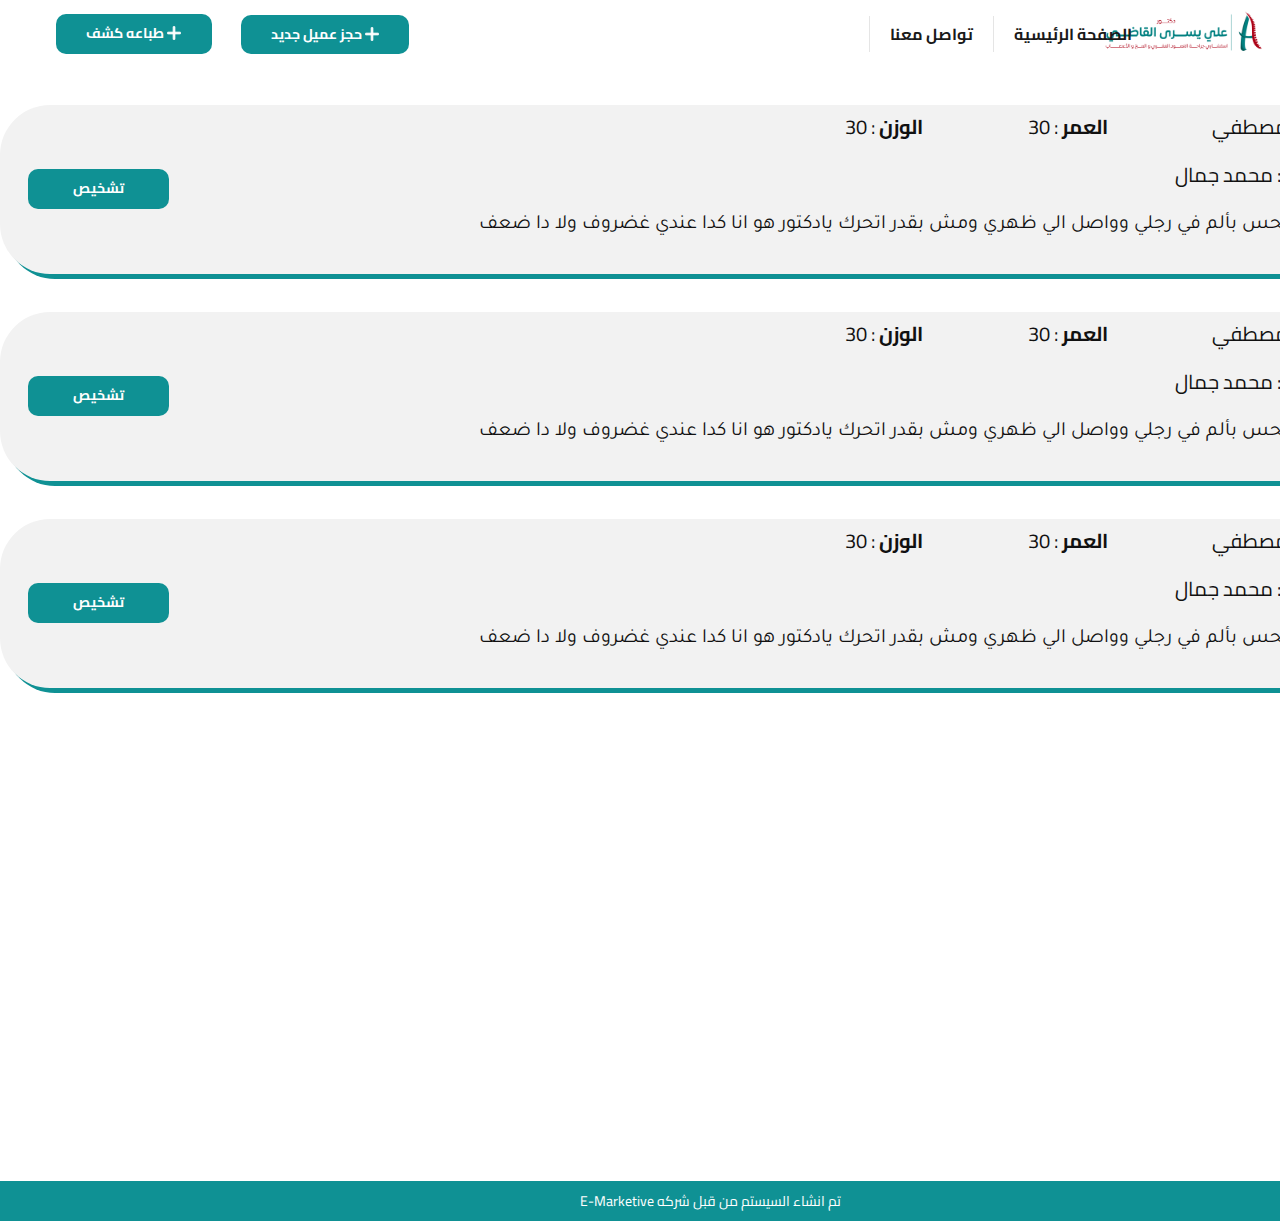
<file: Physician-Assistant/Home-P.html>
<!DOCTYPE html>
<html style="font-size: 16px;" lang="en"><head>
    <meta name="viewport" content="width=device-width, initial-scale=1.0">
    <meta charset="utf-8">
    <meta name="keywords" content="">
    <meta name="description" content="">
    <title>Home-P</title>
    <link rel="stylesheet" href="../nicepage.css" media="screen">
<link rel="stylesheet" href="Home-P.css" media="screen">
    <script class="u-script" type="text/javascript" src="../jquery.js" defer=""></script>
    <script class="u-script" type="text/javascript" src="../nicepage.js" defer=""></script>
    <meta name="generator" content="Nicepage 7.6.4, nicepage.com">
    <meta name="referrer" content="origin">
    
    
    
    
    
    
    
    
    
    
    
    
    
    
    
    <link id="u-theme-google-font" rel="stylesheet" href="https://fonts.googleapis.com/css?family=Cairo:200,300,400,500,600,700,800,900">
    <link id="u-page-google-font" rel="stylesheet" href="https://fonts.googleapis.com/css?family=Tajawal:200,300,400,500,700,800,900">
    <script type="application/ld+json">{
		"@context": "http://schema.org",
		"@type": "Organization",
		"name": "System",
		"logo": "../images/logo-dr-ali-06-1-1.png"
}</script>
    <meta name="theme-color" content="#0f9194">
    <meta property="og:title" content="Home-P">
    <meta property="og:description" content="">
    <meta property="og:type" content="website">
  <meta data-intl-tel-input-cdn-path="intlTelInput/"></head>
  <body data-path-to-root="../" data-include-products="false" class="u-body u-xl-mode" data-lang="en"><header class="u-clearfix u-header u-valign-middle-lg u-valign-middle-md u-valign-middle-sm u-valign-middle-xl u-header" id="header"><a href="../" data-page-id="916025482" class="u-align-center-xs u-align-right-lg u-align-right-md u-align-right-sm u-align-right-xl u-image u-logo u-image-1" data-image-width="1920" data-image-height="489" title="Home">
        <img src="../images/logo-dr-ali-06-1-1.png" class="u-logo-image u-logo-image-1">
      </a><nav class="u-align-left u-menu u-menu-one-level u-offcanvas u-menu-1">
        <div class="menu-collapse" style="font-size: 0.875rem; letter-spacing: 0px; font-weight: 700;">
          <a class="u-button-style u-custom-left-right-menu-spacing u-custom-padding-bottom u-custom-text-color u-custom-top-bottom-menu-spacing u-hamburger-link u-nav-link u-text-active-palette-1-base u-text-hover-palette-2-base" href="#">
            <svg class="u-svg-link" viewBox="0 0 24 24"><use xlink:href="#menu-hamburger"></use></svg>
            <svg class="u-svg-content" version="1.1" id="menu-hamburger" viewBox="0 0 16 16" x="0px" y="0px" xmlns:xlink="http://www.w3.org/1999/xlink" xmlns="http://www.w3.org/2000/svg"><g><rect y="1" width="16" height="2"></rect><rect y="7" width="16" height="2"></rect><rect y="13" width="16" height="2"></rect>
</g></svg>
          </a>
        </div>
        <div class="u-custom-menu u-nav-container">
          <ul class="u-nav u-unstyled u-nav-1"><li class="u-nav-item"><a class="u-border-1 u-border-grey-10 u-border-no-bottom u-border-no-right u-border-no-top u-button-style u-nav-link u-text-active-palette-1-base u-text-grey-90 u-text-hover-palette-2-base" href="#" style="padding: 10px 20px;">تواصل معنا</a>
</li><li class="u-nav-item"><a class="u-border-1 u-border-grey-10 u-border-no-bottom u-border-no-right u-border-no-top u-button-style u-nav-link u-text-active-palette-1-base u-text-grey-90 u-text-hover-palette-2-base" href="../" style="padding: 10px 20px;">الصفحة الرئيسية</a>
</li></ul>
        </div>
        <div class="u-custom-menu u-nav-container-collapse">
          <div class="u-black u-container-style u-inner-container-layout u-opacity u-opacity-95 u-sidenav">
            <div class="u-inner-container-layout u-sidenav-overflow">
              <div class="u-menu-close"></div>
              <ul class="u-align-center u-nav u-popupmenu-items u-unstyled u-nav-2"><li class="u-nav-item"><a class="u-button-style u-nav-link" href="#">تواصل معنا</a>
</li><li class="u-nav-item"><a class="u-button-style u-nav-link" href="../">الصفحة الرئيسية</a>
</li></ul>
            </div>
          </div>
          <div class="u-black u-menu-overlay u-opacity u-opacity-70"></div>
        </div>
      </nav><div class="u-clearfix u-group-elements u-hidden-md u-hidden-sm u-hidden-xs u-group-elements-1">
        <a href="" class="u-btn u-button-style u-btn-1"> حجز عميل جديد&nbsp;<span class="u-file-icon u-icon u-text-white u-icon-1"><img src="../images/3524388-7334ab16.png" alt=""></span>
        </a>
        <a href="" class="u-btn u-button-style u-btn-2"> طباعه كشف&nbsp;<span class="u-file-icon u-icon u-text-white u-icon-2"><img src="../images/3524388-7334ab16.png" alt=""></span>
        </a>
      </div><div class="u-clearfix u-group-elements u-group-elements-2">
        <a href="" class="u-image u-logo u-image-2" data-image-width="1200" data-image-height="1200">
          <img src="../images/Profile.png" class="u-logo-image u-logo-image-2">
        </a>
        <h6 class="u-headline u-text u-text-default u-text-1">
          <a href="/">اداري </a>
        </h6>
      </div><span class="u-align-center-xs u-dialog-link u-file-icon u-hidden-lg u-hidden-md u-hidden-sm u-hidden-xl u-hover-feature u-icon u-icon-3" data-href="#popup-1a54"><img src="../images/4725672.png" alt=""></span></header>
    <section class="u-clearfix u-section-1" id="block-2">
      <div class="u-clearfix u-sheet u-sheet-1">
        <div class="u-expanded-width u-list u-list-1">
          <div class="u-repeater u-repeater-1">
            <div class="u-container-align-right-md u-container-align-right-sm u-container-style u-grey-5 u-hover-feature u-list-item u-radius u-repeater-item u-shape-round u-list-item-1">
              <div class="u-container-layout u-similar-container u-valign-top-sm u-container-layout-1">
                <div class="u-clearfix u-group-elements u-group-elements-1">
                  <h5 class="u-align-right u-text u-text-default u-text-1">
                    <span style="font-weight: 700;">الوزن&nbsp;</span>: 30
                  </h5>
                  <h5 class="u-align-right u-text u-text-default u-text-2">
                    <span style="font-weight: 700;">العمر </span>: 30
                  </h5>
                  <h5 class="u-align-right u-text u-text-default u-text-3">
                    <span style="font-weight: 700;">الاسم </span>: احمد مصطفي 
                  </h5>
                </div>
                <h5 class="u-align-right u-text u-text-default u-text-4">
                  <span style="font-weight: 700;">مسئول </span>
                  <span style="font-weight: 700;">الحجز </span>: محمد جمال 
                </h5>
                <a href="#popup-677f" class="u-align-right u-border-none u-btn u-button-style u-dialog-link u-hover-feature u-hover-palette-2-base u-palette-1-base u-btn-1"> تشخيص</a>
                <h5 class="u-align-right u-custom-font u-text u-text-default u-text-5">
                  <span style="font-weight: 700;">الشكوي </span>: انا بحس بألم في رجلي وواصل الي ظهري ومش بقدر اتحرك يادكتور هو انا كدا عندي غضروف ولا دا ضعف<br>
                </h5>
              </div>
            </div>
            <div class="u-container-align-right-md u-container-align-right-sm u-container-style u-grey-5 u-hover-feature u-list-item u-radius u-repeater-item u-shape-round u-list-item-2">
              <div class="u-container-layout u-similar-container u-valign-top-sm u-container-layout-2">
                <div class="u-clearfix u-group-elements u-group-elements-2">
                  <h5 class="u-align-right u-text u-text-default u-text-6">
                    <span style="font-weight: 700;">الوزن&nbsp;</span>: 30
                  </h5>
                  <h5 class="u-align-right u-text u-text-default u-text-7">
                    <span style="font-weight: 700;">العمر </span>: 30
                  </h5>
                  <h5 class="u-align-right u-text u-text-default u-text-8">
                    <span style="font-weight: 700;">الاسم </span>: احمد مصطفي 
                  </h5>
                </div>
                <h5 class="u-align-right u-text u-text-default u-text-9">
                  <span style="font-weight: 700;">مسئول </span>
                  <span style="font-weight: 700;">الحجز </span>: محمد جمال 
                </h5>
                <a href="" class="u-align-right u-border-none u-btn u-button-style u-hover-feature u-hover-palette-2-base u-palette-1-base u-btn-2"> تشخيص</a>
                <h5 class="u-align-right u-custom-font u-text u-text-default u-text-10">
                  <span style="font-weight: 700;">الشكوي </span>: انا بحس بألم في رجلي وواصل الي ظهري ومش بقدر اتحرك يادكتور هو انا كدا عندي غضروف ولا دا ضعف<br>
                </h5>
              </div>
            </div>
            <div class="u-container-align-right-md u-container-align-right-sm u-container-style u-grey-5 u-hover-feature u-list-item u-radius u-repeater-item u-shape-round u-list-item-3">
              <div class="u-container-layout u-similar-container u-valign-top-sm u-container-layout-3">
                <div class="u-clearfix u-group-elements u-group-elements-3">
                  <h5 class="u-align-right u-text u-text-default u-text-11">
                    <span style="font-weight: 700;">الوزن&nbsp;</span>: 30
                  </h5>
                  <h5 class="u-align-right u-text u-text-default u-text-12">
                    <span style="font-weight: 700;">العمر </span>: 30
                  </h5>
                  <h5 class="u-align-right u-text u-text-default u-text-13">
                    <span style="font-weight: 700;">الاسم </span>: احمد مصطفي 
                  </h5>
                </div>
                <h5 class="u-align-right u-text u-text-default u-text-14">
                  <span style="font-weight: 700;">مسئول </span>
                  <span style="font-weight: 700;">الحجز </span>: محمد جمال 
                </h5>
                <a href="" class="u-align-right u-border-none u-btn u-button-style u-hover-feature u-hover-palette-2-base u-palette-1-base u-btn-3"> تشخيص</a>
                <h5 class="u-align-right u-custom-font u-text u-text-default u-text-15">
                  <span style="font-weight: 700;">الشكوي </span>: انا بحس بألم في رجلي وواصل الي ظهري ومش بقدر اتحرك يادكتور هو انا كدا عندي غضروف ولا دا ضعف<br>
                </h5>
              </div>
            </div>
          </div>
        </div>
      </div>
      
      
      
      
      
      
    </section>
    
    
    
    
    
    
    
    
    
    
    
    
    
    
    
    <footer class="u-align-center u-clearfix u-container-align-center u-footer u-palette-1-base u-footer" id="footer"><div class="u-clearfix u-sheet u-valign-middle u-sheet-1">
        <p class="rtl u-small-text u-text u-text-variant u-text-1">تم انشاء السيستم من قبل شركه E-Marketive </p>
      </div></footer>
  <section class="u-black u-clearfix u-container-style u-dialog-block u-opacity u-opacity-70 u-valign-top u-dialog-section-8" id="popup-1a54">
      <div class="u-align-center u-container-align-center u-container-style u-dialog u-radius u-shape-round u-white u-dialog-1">
        <div class="u-container-layout u-container-layout-1">
          <div class="u-expanded-width u-list u-list-1">
            <div class="u-repeater u-repeater-1">
              <div class="u-border-2 u-border-no-left u-border-no-right u-border-no-top u-border-white u-container-style u-custom-item u-hover-feature u-list-item u-repeater-item u-list-item-1">
                <div class="u-container-layout u-similar-container u-container-layout-2">
                  <h6 class="u-align-right u-hover-feature u-text u-text-1">شاشة الاستقبال&nbsp;<span class="u-file-icon u-icon u-text-palette-1-base u-icon-1"><img src="../images/1946436-05e400eb.png" alt=""></span>
                  </h6>
                </div>
              </div>
              <div class="u-border-2 u-border-no-left u-border-no-right u-border-no-top u-border-white u-container-align-right u-container-style u-custom-item u-hover-feature u-list-item u-repeater-item u-list-item-2">
                <div class="u-container-layout u-similar-container u-container-layout-3">
                  <h6 class="u-align-right u-hover-feature u-text u-text-2">تقارير العيادات<span class="u-file-icon u-icon u-text-palette-1-base u-icon-2"><img src="../images/1808-04119d95.png" alt=""></span>
                  </h6>
                </div>
              </div>
              <div class="u-border-2 u-border-no-left u-border-no-right u-border-no-top u-border-white u-container-align-right u-container-style u-custom-item u-hover-feature u-list-item u-repeater-item u-list-item-3">
                <div class="u-container-layout u-similar-container u-container-layout-4">
                  <h6 class="u-align-right u-hover-feature u-text u-text-3">ادارة المرضي<span class="u-file-icon u-icon u-text-palette-1-base u-icon-3"><img src="../images/4930240-57917a1b.png" alt=""></span>
                  </h6>
                </div>
              </div>
              <div class="u-border-2 u-border-no-left u-border-no-right u-border-no-top u-border-white u-container-align-right u-container-style u-custom-item u-hover-feature u-list-item u-repeater-item u-list-item-4">
                <div class="u-container-layout u-similar-container u-container-layout-5">
                  <h6 class="u-align-right u-hover-feature u-text u-text-4">ادارة الحجوزات&nbsp;<span class="u-file-icon u-icon u-text-palette-1-base u-icon-4"><img src="../images/5309530-4176f56d.png" alt=""></span>
                  </h6>
                </div>
              </div>
              <div class="u-border-2 u-border-no-left u-border-no-right u-border-no-top u-border-white u-container-align-right u-container-style u-custom-item u-hover-feature u-list-item u-repeater-item u-list-item-5">
                <div class="u-container-layout u-similar-container u-container-layout-6">
                  <h6 class="u-align-right u-hover-feature u-text u-text-5">ادارة المستخدمين&nbsp;<span class="u-file-icon u-icon u-text-palette-1-base u-icon-5"><img src="../images/456212-47ad7708.png" alt=""></span>
                  </h6>
                </div>
              </div>
              <div class="u-border-2 u-border-no-left u-border-no-right u-border-no-top u-border-white u-container-align-right u-container-style u-custom-item u-hover-feature u-list-item u-repeater-item u-list-item-6">
                <div class="u-container-layout u-similar-container u-container-layout-7">
                  <h6 class="u-align-right u-hover-feature u-text u-text-6">ادارة جهات التأمين&nbsp;<span class="u-file-icon u-icon u-text-palette-1-base u-icon-6"><img src="../images/2309996-77d6af3c.png" alt=""></span>
                  </h6>
                </div>
              </div>
              <div class="u-border-2 u-border-no-left u-border-no-right u-border-no-top u-border-white u-container-align-right u-container-style u-custom-item u-hover-feature u-list-item u-repeater-item u-list-item-7">
                <div class="u-container-layout u-similar-container u-container-layout-8">
                  <h6 class="u-align-right u-hover-feature u-text u-text-7">الادارة المالية&nbsp;<span class="u-file-icon u-icon u-text-palette-1-base u-icon-7"><img src="../images/1604644-015dbc19.png" alt=""></span>
                  </h6>
                </div>
              </div>
              <div class="u-border-2 u-border-no-left u-border-no-right u-border-no-top u-border-white u-container-align-right u-container-style u-custom-item u-hover-feature u-list-item u-repeater-item u-list-item-8">
                <div class="u-container-layout u-similar-container u-container-layout-9">
                  <h6 class="u-align-right u-hover-feature u-text u-text-8">بيانات الادوية<span class="u-file-icon u-icon u-text-palette-1-base u-icon-8"><img src="../images/1059-c1b95b39.png" alt=""></span>
                  </h6>
                </div>
              </div>
            </div>
          </div>
        </div>
        <button class="u-dialog-close-button u-icon u-icon-circle u-palette-1-base u-text-white u-icon-9"><svg class="u-svg-link" preserveAspectRatio="xMidYMin slice" viewBox="0 0 16 16" style=""><use xmlns:xlink="http://www.w3.org/1999/xlink" xlink:href="#svg-efe9"></use></svg><svg xmlns="http://www.w3.org/2000/svg" xmlns:xlink="http://www.w3.org/1999/xlink" version="1.1" xml:space="preserve" class="u-svg-content" viewBox="0 0 16 16" x="0px" y="0px" id="svg-efe9"><rect x="7" y="0" transform="matrix(0.7071 -0.7071 0.7071 0.7071 -3.3138 8.0002)" width="2" height="16"></rect><rect x="0" y="7" transform="matrix(0.7071 -0.7071 0.7071 0.7071 -3.3138 8.0002)" width="16" height="2"></rect></svg></button>
      </div>
      <style class="u-list-item-2 u-state-style">.u-dialog-section-8 .u-list-item-2, .u-dialog-section-8 .u-list-item-2:before, .u-dialog-section-8 .u-list-item-2 > .u-container-layout:before {
    transition-property: fill, color, background-color, stroke-width, border-style, border-width, border-top-width, border-left-width, border-right-width, border-bottom-width, custom-border, borders, box-shadow, text-shadow, opacity, border-radius, stroke, border-color, font-size, font-style, font-weight, text-decoration, letter-spacing, transform, background-image, image-zoom, background-size, background-position
}
.u-dialog-section-8 .u-list-item-2.u-list-item-2.u-list-item-2:hover:before {
    background-color: var(--white) !important
}
.u-dialog-section-8 .u-list-item-2.u-list-item-2.u-list-item-2:hover {
    border-top-width: 0px !important;
    border-left-width: 0px !important;
    border-right-width: 0px !important;
    border-color: var(--palette-1-base) !important;
    border-style: solid !important;
    border-bottom-width: 2px !important
}
.u-dialog-section-8 .u-list-item-2 {
    border-style: solid !important
}
.u-dialog-section-8 .u-list-item-2.u-list-item-2.u-list-item-2.hover {
    border-top-width: 0px !important;
    border-left-width: 0px !important;
    border-right-width: 0px !important;
    border-color: var(--palette-1-base) !important;
    border-style: solid !important;
    border-bottom-width: 2px !important
}
.u-dialog-section-8 .u-list-item-2 {
    border-style: solid !important
} </style>
      <style class="u-list-item-1 u-state-style">.u-dialog-section-8 .u-list-item-1, .u-dialog-section-8 .u-list-item-1:before, .u-dialog-section-8 .u-list-item-1 > .u-container-layout:before {
    transition-property: fill, color, background-color, stroke-width, border-style, border-width, border-top-width, border-left-width, border-right-width, border-bottom-width, custom-border, borders, box-shadow, text-shadow, opacity, border-radius, stroke, border-color, font-size, font-style, font-weight, text-decoration, letter-spacing, transform, background-image, image-zoom, background-size, background-position
}
.u-dialog-section-8 .u-list-item-1.u-list-item-1.u-list-item-1:hover:before {
    background-color: var(--white) !important
}
.u-dialog-section-8 .u-list-item-1.u-list-item-1.u-list-item-1:hover {
    border-top-width: 0px !important;
    border-left-width: 0px !important;
    border-right-width: 0px !important;
    border-color: var(--palette-1-base) !important;
    border-style: solid !important;
    border-bottom-width: 2px !important
}
.u-dialog-section-8 .u-list-item-1 {
    border-style: solid !important
}
.u-dialog-section-8 .u-list-item-1.u-list-item-1.u-list-item-1.hover {
    border-top-width: 0px !important;
    border-left-width: 0px !important;
    border-right-width: 0px !important;
    border-color: var(--palette-1-base) !important;
    border-style: solid !important;
    border-bottom-width: 2px !important
}
.u-dialog-section-8 .u-list-item-1 {
    border-style: solid !important
} </style>
      <style class="u-list-item-3 u-state-style">.u-dialog-section-8 .u-list-item-3, .u-dialog-section-8 .u-list-item-3:before, .u-dialog-section-8 .u-list-item-3 > .u-container-layout:before {
    transition-property: fill, color, background-color, stroke-width, border-style, border-width, border-top-width, border-left-width, border-right-width, border-bottom-width, custom-border, borders, box-shadow, text-shadow, opacity, border-radius, stroke, border-color, font-size, font-style, font-weight, text-decoration, letter-spacing, transform, background-image, image-zoom, background-size, background-position
}
.u-dialog-section-8 .u-list-item-3.u-list-item-3.u-list-item-3:hover:before {
    background-color: var(--white) !important
}
.u-dialog-section-8 .u-list-item-3.u-list-item-3.u-list-item-3:hover {
    border-top-width: 0px !important;
    border-left-width: 0px !important;
    border-right-width: 0px !important;
    border-color: var(--palette-1-base) !important;
    border-style: solid !important;
    border-bottom-width: 2px !important
}
.u-dialog-section-8 .u-list-item-3 {
    border-style: solid !important
}
.u-dialog-section-8 .u-list-item-3.u-list-item-3.u-list-item-3.hover {
    border-top-width: 0px !important;
    border-left-width: 0px !important;
    border-right-width: 0px !important;
    border-color: var(--palette-1-base) !important;
    border-style: solid !important;
    border-bottom-width: 2px !important
}
.u-dialog-section-8 .u-list-item-3 {
    border-style: solid !important
} </style>
      <style class="u-list-item-4 u-state-style">.u-dialog-section-8 .u-list-item-4, .u-dialog-section-8 .u-list-item-4:before, .u-dialog-section-8 .u-list-item-4 > .u-container-layout:before {
    transition-property: fill, color, background-color, stroke-width, border-style, border-width, border-top-width, border-left-width, border-right-width, border-bottom-width, custom-border, borders, box-shadow, text-shadow, opacity, border-radius, stroke, border-color, font-size, font-style, font-weight, text-decoration, letter-spacing, transform, background-image, image-zoom, background-size, background-position
}
.u-dialog-section-8 .u-list-item-4.u-list-item-4.u-list-item-4:hover:before {
    background-color: var(--white) !important
}
.u-dialog-section-8 .u-list-item-4.u-list-item-4.u-list-item-4:hover {
    border-top-width: 0px !important;
    border-left-width: 0px !important;
    border-right-width: 0px !important;
    border-color: var(--palette-1-base) !important;
    border-style: solid !important;
    border-bottom-width: 2px !important
}
.u-dialog-section-8 .u-list-item-4 {
    border-style: solid !important
}
.u-dialog-section-8 .u-list-item-4.u-list-item-4.u-list-item-4.hover {
    border-top-width: 0px !important;
    border-left-width: 0px !important;
    border-right-width: 0px !important;
    border-color: var(--palette-1-base) !important;
    border-style: solid !important;
    border-bottom-width: 2px !important
}
.u-dialog-section-8 .u-list-item-4 {
    border-style: solid !important
} </style>
      <style class="u-list-item-5 u-state-style">.u-dialog-section-8 .u-list-item-5, .u-dialog-section-8 .u-list-item-5:before, .u-dialog-section-8 .u-list-item-5 > .u-container-layout:before {
    transition-property: fill, color, background-color, stroke-width, border-style, border-width, border-top-width, border-left-width, border-right-width, border-bottom-width, custom-border, borders, box-shadow, text-shadow, opacity, border-radius, stroke, border-color, font-size, font-style, font-weight, text-decoration, letter-spacing, transform, background-image, image-zoom, background-size, background-position
}
.u-dialog-section-8 .u-list-item-5.u-list-item-5.u-list-item-5:hover:before {
    background-color: var(--white) !important
}
.u-dialog-section-8 .u-list-item-5.u-list-item-5.u-list-item-5:hover {
    border-top-width: 0px !important;
    border-left-width: 0px !important;
    border-right-width: 0px !important;
    border-color: var(--palette-1-base) !important;
    border-style: solid !important;
    border-bottom-width: 2px !important
}
.u-dialog-section-8 .u-list-item-5 {
    border-style: solid !important
}
.u-dialog-section-8 .u-list-item-5.u-list-item-5.u-list-item-5.hover {
    border-top-width: 0px !important;
    border-left-width: 0px !important;
    border-right-width: 0px !important;
    border-color: var(--palette-1-base) !important;
    border-style: solid !important;
    border-bottom-width: 2px !important
}
.u-dialog-section-8 .u-list-item-5 {
    border-style: solid !important
} </style>
      <style class="u-list-item-6 u-state-style">.u-dialog-section-8 .u-list-item-6, .u-dialog-section-8 .u-list-item-6:before, .u-dialog-section-8 .u-list-item-6 > .u-container-layout:before {
    transition-property: fill, color, background-color, stroke-width, border-style, border-width, border-top-width, border-left-width, border-right-width, border-bottom-width, custom-border, borders, box-shadow, text-shadow, opacity, border-radius, stroke, border-color, font-size, font-style, font-weight, text-decoration, letter-spacing, transform, background-image, image-zoom, background-size, background-position
}
.u-dialog-section-8 .u-list-item-6.u-list-item-6.u-list-item-6:hover:before {
    background-color: var(--white) !important
}
.u-dialog-section-8 .u-list-item-6.u-list-item-6.u-list-item-6:hover {
    border-top-width: 0px !important;
    border-left-width: 0px !important;
    border-right-width: 0px !important;
    border-color: var(--palette-1-base) !important;
    border-style: solid !important;
    border-bottom-width: 2px !important
}
.u-dialog-section-8 .u-list-item-6 {
    border-style: solid !important
}
.u-dialog-section-8 .u-list-item-6.u-list-item-6.u-list-item-6.hover {
    border-top-width: 0px !important;
    border-left-width: 0px !important;
    border-right-width: 0px !important;
    border-color: var(--palette-1-base) !important;
    border-style: solid !important;
    border-bottom-width: 2px !important
}
.u-dialog-section-8 .u-list-item-6 {
    border-style: solid !important
} </style>
      <style class="u-list-item-7 u-state-style">.u-dialog-section-8 .u-list-item-7, .u-dialog-section-8 .u-list-item-7:before, .u-dialog-section-8 .u-list-item-7 > .u-container-layout:before {
    transition-property: fill, color, background-color, stroke-width, border-style, border-width, border-top-width, border-left-width, border-right-width, border-bottom-width, custom-border, borders, box-shadow, text-shadow, opacity, border-radius, stroke, border-color, font-size, font-style, font-weight, text-decoration, letter-spacing, transform, background-image, image-zoom, background-size, background-position
}
.u-dialog-section-8 .u-list-item-7.u-list-item-7.u-list-item-7:hover:before {
    background-color: var(--white) !important
}
.u-dialog-section-8 .u-list-item-7.u-list-item-7.u-list-item-7:hover {
    border-top-width: 0px !important;
    border-left-width: 0px !important;
    border-right-width: 0px !important;
    border-color: var(--palette-1-base) !important;
    border-style: solid !important;
    border-bottom-width: 2px !important
}
.u-dialog-section-8 .u-list-item-7 {
    border-style: solid !important
}
.u-dialog-section-8 .u-list-item-7.u-list-item-7.u-list-item-7.hover {
    border-top-width: 0px !important;
    border-left-width: 0px !important;
    border-right-width: 0px !important;
    border-color: var(--palette-1-base) !important;
    border-style: solid !important;
    border-bottom-width: 2px !important
}
.u-dialog-section-8 .u-list-item-7 {
    border-style: solid !important
} </style>
      <style class="u-list-item-8 u-state-style">.u-dialog-section-8 .u-list-item-8, .u-dialog-section-8 .u-list-item-8:before, .u-dialog-section-8 .u-list-item-8 > .u-container-layout:before {
    transition-property: fill, color, background-color, stroke-width, border-style, border-width, border-top-width, border-left-width, border-right-width, border-bottom-width, custom-border, borders, box-shadow, text-shadow, opacity, border-radius, stroke, border-color, font-size, font-style, font-weight, text-decoration, letter-spacing, transform, background-image, image-zoom, background-size, background-position
}
.u-dialog-section-8 .u-list-item-8.u-list-item-8.u-list-item-8:hover:before {
    background-color: var(--white) !important
}
.u-dialog-section-8 .u-list-item-8.u-list-item-8.u-list-item-8:hover {
    border-top-width: 0px !important;
    border-left-width: 0px !important;
    border-right-width: 0px !important;
    border-color: var(--palette-1-base) !important;
    border-style: solid !important;
    border-bottom-width: 2px !important
}
.u-dialog-section-8 .u-list-item-8 {
    border-style: solid !important
}
.u-dialog-section-8 .u-list-item-8.u-list-item-8.u-list-item-8.hover {
    border-top-width: 0px !important;
    border-left-width: 0px !important;
    border-right-width: 0px !important;
    border-color: var(--palette-1-base) !important;
    border-style: solid !important;
    border-bottom-width: 2px !important
}
.u-dialog-section-8 .u-list-item-8 {
    border-style: solid !important
} </style>
      <style class="u-text-8 u-state-style">.u-dialog-section-8 .u-text-8, .u-dialog-section-8 .u-text-8:before, .u-dialog-section-8 .u-text-8 > .u-container-layout:before {
    transition-property: fill, color, background-color, stroke-width, border-style, border-width, border-top-width, border-left-width, border-right-width, border-bottom-width, custom-border, borders, box-shadow, text-shadow, opacity, border-radius, stroke, border-color, font-size, font-style, font-weight, text-decoration, letter-spacing, transform, background-image, image-zoom, background-size, background-position
}
.u-dialog-section-8 .u-text-8.u-text-8.u-text-8:hover {
    color: var(--body-color) !important;
    transform: translateX(-5px) !important
}
.u-dialog-section-8 .u-text-8.u-text-8.u-text-8.hover {
    color: var(--body-color) !important;
    transform: translateX(-5px) !important
} </style>
      <style class="u-text-1 u-state-style">.u-dialog-section-8 .u-text-1, .u-dialog-section-8 .u-text-1:before, .u-dialog-section-8 .u-text-1 > .u-container-layout:before {
    transition-property: fill, color, background-color, stroke-width, border-style, border-width, border-top-width, border-left-width, border-right-width, border-bottom-width, custom-border, borders, box-shadow, text-shadow, opacity, border-radius, stroke, border-color, font-size, font-style, font-weight, text-decoration, letter-spacing, transform, background-image, image-zoom, background-size, background-position
}
.u-dialog-section-8 .u-text-1.u-text-1.u-text-1:hover {
    color: var(--body-color) !important;
    transform: translateX(-5px) !important
}
.u-dialog-section-8 .u-text-1.u-text-1.u-text-1.hover {
    color: var(--body-color) !important;
    transform: translateX(-5px) !important
} </style>
      <style class="u-text-2 u-state-style">.u-dialog-section-8 .u-text-2, .u-dialog-section-8 .u-text-2:before, .u-dialog-section-8 .u-text-2 > .u-container-layout:before {
    transition-property: fill, color, background-color, stroke-width, border-style, border-width, border-top-width, border-left-width, border-right-width, border-bottom-width, custom-border, borders, box-shadow, text-shadow, opacity, border-radius, stroke, border-color, font-size, font-style, font-weight, text-decoration, letter-spacing, transform, background-image, image-zoom, background-size, background-position
}
.u-dialog-section-8 .u-text-2.u-text-2.u-text-2:hover {
    color: var(--body-color) !important;
    transform: translateX(-5px) !important
}
.u-dialog-section-8 .u-text-2.u-text-2.u-text-2.hover {
    color: var(--body-color) !important;
    transform: translateX(-5px) !important
} </style>
      <style class="u-text-3 u-state-style">.u-dialog-section-8 .u-text-3, .u-dialog-section-8 .u-text-3:before, .u-dialog-section-8 .u-text-3 > .u-container-layout:before {
    transition-property: fill, color, background-color, stroke-width, border-style, border-width, border-top-width, border-left-width, border-right-width, border-bottom-width, custom-border, borders, box-shadow, text-shadow, opacity, border-radius, stroke, border-color, font-size, font-style, font-weight, text-decoration, letter-spacing, transform, background-image, image-zoom, background-size, background-position
}
.u-dialog-section-8 .u-text-3.u-text-3.u-text-3:hover {
    color: var(--body-color) !important;
    transform: translateX(-5px) !important
}
.u-dialog-section-8 .u-text-3.u-text-3.u-text-3.hover {
    color: var(--body-color) !important;
    transform: translateX(-5px) !important
} </style>
      <style class="u-text-4 u-state-style">.u-dialog-section-8 .u-text-4, .u-dialog-section-8 .u-text-4:before, .u-dialog-section-8 .u-text-4 > .u-container-layout:before {
    transition-property: fill, color, background-color, stroke-width, border-style, border-width, border-top-width, border-left-width, border-right-width, border-bottom-width, custom-border, borders, box-shadow, text-shadow, opacity, border-radius, stroke, border-color, font-size, font-style, font-weight, text-decoration, letter-spacing, transform, background-image, image-zoom, background-size, background-position
}
.u-dialog-section-8 .u-text-4.u-text-4.u-text-4:hover {
    color: var(--body-color) !important;
    transform: translateX(-5px) !important
}
.u-dialog-section-8 .u-text-4.u-text-4.u-text-4.hover {
    color: var(--body-color) !important;
    transform: translateX(-5px) !important
} </style>
      <style class="u-text-5 u-state-style">.u-dialog-section-8 .u-text-5, .u-dialog-section-8 .u-text-5:before, .u-dialog-section-8 .u-text-5 > .u-container-layout:before {
    transition-property: fill, color, background-color, stroke-width, border-style, border-width, border-top-width, border-left-width, border-right-width, border-bottom-width, custom-border, borders, box-shadow, text-shadow, opacity, border-radius, stroke, border-color, font-size, font-style, font-weight, text-decoration, letter-spacing, transform, background-image, image-zoom, background-size, background-position
}
.u-dialog-section-8 .u-text-5.u-text-5.u-text-5:hover {
    color: var(--body-color) !important;
    transform: translateX(-5px) !important
}
.u-dialog-section-8 .u-text-5.u-text-5.u-text-5.hover {
    color: var(--body-color) !important;
    transform: translateX(-5px) !important
} </style>
      <style class="u-text-6 u-state-style">.u-dialog-section-8 .u-text-6, .u-dialog-section-8 .u-text-6:before, .u-dialog-section-8 .u-text-6 > .u-container-layout:before {
    transition-property: fill, color, background-color, stroke-width, border-style, border-width, border-top-width, border-left-width, border-right-width, border-bottom-width, custom-border, borders, box-shadow, text-shadow, opacity, border-radius, stroke, border-color, font-size, font-style, font-weight, text-decoration, letter-spacing, transform, background-image, image-zoom, background-size, background-position
}
.u-dialog-section-8 .u-text-6.u-text-6.u-text-6:hover {
    color: var(--body-color) !important;
    transform: translateX(-5px) !important
}
.u-dialog-section-8 .u-text-6.u-text-6.u-text-6.hover {
    color: var(--body-color) !important;
    transform: translateX(-5px) !important
} </style>
      <style class="u-text-7 u-state-style">.u-dialog-section-8 .u-text-7, .u-dialog-section-8 .u-text-7:before, .u-dialog-section-8 .u-text-7 > .u-container-layout:before {
    transition-property: fill, color, background-color, stroke-width, border-style, border-width, border-top-width, border-left-width, border-right-width, border-bottom-width, custom-border, borders, box-shadow, text-shadow, opacity, border-radius, stroke, border-color, font-size, font-style, font-weight, text-decoration, letter-spacing, transform, background-image, image-zoom, background-size, background-position
}
.u-dialog-section-8 .u-text-7.u-text-7.u-text-7:hover {
    color: var(--body-color) !important;
    transform: translateX(-5px) !important
}
.u-dialog-section-8 .u-text-7.u-text-7.u-text-7.hover {
    color: var(--body-color) !important;
    transform: translateX(-5px) !important
} </style>
    </section><style>.u-dialog-section-8 .u-dialog-1 {
  width: 541px;
  min-height: 552px;
  height: auto;
  --bottom-right-radius: 50px;
  --bottom-left-radius: 50px;
  box-shadow: 5px 5px 20px 0 rgba(15,145,148,0.4);
  margin: 0 auto 60px;
}

.u-dialog-section-8 .u-container-layout-1 {
  padding: 30px;
}

.u-dialog-section-8 .u-list-1 {
  margin-top: 0;
  margin-bottom: 0;
}

.u-dialog-section-8 .u-repeater-1 {
  grid-auto-columns: 100%;
  grid-template-columns: repeat(1, 100%);
  min-height: 464px;
  grid-gap: 20px;
}

.u-dialog-section-8 .u-list-item-1 {
  transition-duration: 0.5s;
}

.u-dialog-section-8 .u-container-layout-2 {
  padding: 0 20px 0 0;
}

.u-dialog-section-8 .u-text-1 {
  line-height: 2.5;
  transition-duration: 0.5s;
  font-size: 0.875rem;
  transform: rotate(0deg) scale(1) translateX(0px) translateY(0px);
  font-weight: 500;
  margin: 3px 0 0;
}

.u-dialog-section-8 .u-icon-1 {
  margin-left: 11px;
  vertical-align: 0px;
}

.u-dialog-section-8 .u-list-item-2 {
  transition-duration: 0.5s;
}

.u-dialog-section-8 .u-container-layout-3 {
  padding: 0 20px 0 0;
}

.u-dialog-section-8 .u-text-2 {
  line-height: 2.5;
  transition-duration: 0.5s;
  font-size: 0.875rem;
  transform: rotate(0deg) scale(1) translateX(0px) translateY(0px);
  font-weight: 500;
  margin: 3px 0 0;
}

.u-dialog-section-8 .u-icon-2 {
  margin-left: 11px;
  vertical-align: 0px;
}

.u-dialog-section-8 .u-list-item-3 {
  transition-duration: 0.5s;
}

.u-dialog-section-8 .u-container-layout-4 {
  padding: 0 20px 0 0;
}

.u-dialog-section-8 .u-text-3 {
  line-height: 2.5;
  transition-duration: 0.5s;
  font-size: 0.875rem;
  transform: rotate(0deg) scale(1) translateX(0px) translateY(0px);
  font-weight: 500;
  margin: 3px 0 0;
}

.u-dialog-section-8 .u-icon-3 {
  margin-left: 11px;
  vertical-align: 0px;
}

.u-dialog-section-8 .u-list-item-4 {
  transition-duration: 0.5s;
}

.u-dialog-section-8 .u-container-layout-5 {
  padding: 0 20px 0 0;
}

.u-dialog-section-8 .u-text-4 {
  line-height: 2.5;
  transition-duration: 0.5s;
  font-size: 0.875rem;
  transform: rotate(0deg) scale(1) translateX(0px) translateY(0px);
  font-weight: 500;
  margin: 3px 0 0;
}

.u-dialog-section-8 .u-icon-4 {
  margin-left: 11px;
}

.u-dialog-section-8 .u-list-item-5 {
  transition-duration: 0.5s;
}

.u-dialog-section-8 .u-container-layout-6 {
  padding: 0 20px 0 0;
}

.u-dialog-section-8 .u-text-5 {
  line-height: 2.5;
  transition-duration: 0.5s;
  font-size: 0.875rem;
  transform: rotate(0deg) scale(1) translateX(0px) translateY(0px);
  font-weight: 500;
  margin: 3px 0 0;
}

.u-dialog-section-8 .u-icon-5 {
  margin-left: 11px;
}

.u-dialog-section-8 .u-list-item-6 {
  transition-duration: 0.5s;
}

.u-dialog-section-8 .u-container-layout-7 {
  padding: 0 20px 0 0;
}

.u-dialog-section-8 .u-text-6 {
  line-height: 2.5;
  transition-duration: 0.5s;
  font-size: 0.875rem;
  transform: rotate(0deg) scale(1) translateX(0px) translateY(0px);
  font-weight: 500;
  margin: 3px 0 0;
}

.u-dialog-section-8 .u-icon-6 {
  margin-left: 11px;
}

.u-dialog-section-8 .u-list-item-7 {
  transition-duration: 0.5s;
}

.u-dialog-section-8 .u-container-layout-8 {
  padding: 0 20px 0 0;
}

.u-dialog-section-8 .u-text-7 {
  line-height: 2.5;
  transition-duration: 0.5s;
  font-size: 0.875rem;
  transform: rotate(0deg) scale(1) translateX(0px) translateY(0px);
  font-weight: 500;
  margin: 3px 0 0;
}

.u-dialog-section-8 .u-icon-7 {
  margin-left: 11px;
}

.u-dialog-section-8 .u-list-item-8 {
  transition-duration: 0.5s;
}

.u-dialog-section-8 .u-container-layout-9 {
  padding: 0 20px 0 0;
}

.u-dialog-section-8 .u-text-8 {
  line-height: 2.5;
  transition-duration: 0.5s;
  font-size: 0.875rem;
  transform: rotate(0deg) scale(1) translateX(0px) translateY(0px);
  font-weight: 500;
  margin: 3px 0 0;
}

.u-dialog-section-8 .u-icon-8 {
  margin-left: 11px;
}

.u-dialog-section-8 .u-icon-9 {
  width: 32px;
  height: 32px;
  left: auto;
  top: 14px;
  right: 14px;
  position: absolute;
  padding: 8px;
}

@media (max-width: 1199px) {
  .u-dialog-section-8 .u-repeater-1 {
    grid-template-columns: 100%;
  }
}

@media (max-width: 991px) {
  .u-dialog-section-8 .u-container-layout-2 {
    padding-top: 0;
    padding-bottom: 0;
    padding-left: 0;
  }

  .u-dialog-section-8 .u-container-layout-3 {
    padding-top: 0;
    padding-bottom: 0;
    padding-left: 0;
  }

  .u-dialog-section-8 .u-container-layout-4 {
    padding-top: 0;
    padding-bottom: 0;
    padding-left: 0;
  }

  .u-dialog-section-8 .u-container-layout-5 {
    padding-top: 0;
    padding-bottom: 0;
    padding-left: 0;
  }

  .u-dialog-section-8 .u-container-layout-6 {
    padding-top: 0;
    padding-bottom: 0;
    padding-left: 0;
  }

  .u-dialog-section-8 .u-container-layout-7 {
    padding-top: 0;
    padding-bottom: 0;
    padding-left: 0;
  }

  .u-dialog-section-8 .u-container-layout-8 {
    padding-top: 0;
    padding-bottom: 0;
    padding-left: 0;
  }

  .u-dialog-section-8 .u-container-layout-9 {
    padding-top: 0;
    padding-bottom: 0;
    padding-left: 0;
  }
}

@media (max-width: 767px) {
  .u-dialog-section-8 .u-dialog-1 {
    width: 540px;
  }

  .u-dialog-section-8 .u-container-layout-1 {
    padding-left: 10px;
    padding-right: 10px;
  }

  .u-dialog-section-8 .u-container-layout-2 {
    padding-right: 10px;
  }

  .u-dialog-section-8 .u-container-layout-3 {
    padding-right: 10px;
  }

  .u-dialog-section-8 .u-container-layout-4 {
    padding-right: 10px;
  }

  .u-dialog-section-8 .u-container-layout-5 {
    padding-right: 10px;
  }

  .u-dialog-section-8 .u-container-layout-6 {
    padding-right: 10px;
  }

  .u-dialog-section-8 .u-container-layout-7 {
    padding-right: 10px;
  }

  .u-dialog-section-8 .u-container-layout-8 {
    padding-right: 10px;
  }

  .u-dialog-section-8 .u-container-layout-9 {
    padding-right: 10px;
  }
}

@media (max-width: 575px) {
  .u-dialog-section-8 .u-dialog-1 {
    width: 340px;
    min-height: 536px;
  }

  .u-dialog-section-8 .u-icon-9 {
    top: 9px;
    right: 10px;
  }
}

.u-dialog-section-8 .u-list-item-2,
.u-dialog-section-8 .u-list-item-2:before,
.u-dialog-section-8 .u-list-item-2 > .u-container-layout:before {
  transition-property: fill, color, background-color, stroke-width, border-style, border-width, border-top-width, border-left-width, border-right-width, border-bottom-width, custom-border, borders, box-shadow, text-shadow, opacity, border-radius, stroke, border-color, font-size, font-style, font-weight, text-decoration, letter-spacing, transform, background-image, image-zoom, background-size, background-position;
}

.u-dialog-section-8 .u-list-item-2.u-list-item-2.u-list-item-2:hover:before {
  background-color: #ffffff !important;
}

.u-dialog-section-8 .u-list-item-2.u-list-item-2.u-list-item-2:hover {
  border-top-width: 0px !important;
  border-left-width: 0px !important;
  border-right-width: 0px !important;
  border-color: #0f9194 !important;
  border-style: solid !important;
  border-bottom-width: 2px !important;
}

.u-dialog-section-8 .u-list-item-2 {
  border-style: solid !important;
}

.u-dialog-section-8 .u-list-item-2.u-list-item-2.u-list-item-2.hover {
  border-top-width: 0px !important;
  border-left-width: 0px !important;
  border-right-width: 0px !important;
  border-color: #0f9194 !important;
  border-style: solid !important;
  border-bottom-width: 2px !important;
}

.u-dialog-section-8 .u-list-item-2 {
  border-style: solid !important;
}

.u-dialog-section-8 .u-list-item-1,
.u-dialog-section-8 .u-list-item-1:before,
.u-dialog-section-8 .u-list-item-1 > .u-container-layout:before {
  transition-property: fill, color, background-color, stroke-width, border-style, border-width, border-top-width, border-left-width, border-right-width, border-bottom-width, custom-border, borders, box-shadow, text-shadow, opacity, border-radius, stroke, border-color, font-size, font-style, font-weight, text-decoration, letter-spacing, transform, background-image, image-zoom, background-size, background-position;
}

.u-dialog-section-8 .u-list-item-1.u-list-item-1.u-list-item-1:hover:before {
  background-color: #ffffff !important;
}

.u-dialog-section-8 .u-list-item-1.u-list-item-1.u-list-item-1:hover {
  border-top-width: 0px !important;
  border-left-width: 0px !important;
  border-right-width: 0px !important;
  border-color: #0f9194 !important;
  border-style: solid !important;
  border-bottom-width: 2px !important;
}

.u-dialog-section-8 .u-list-item-1 {
  border-style: solid !important;
}

.u-dialog-section-8 .u-list-item-1.u-list-item-1.u-list-item-1.hover {
  border-top-width: 0px !important;
  border-left-width: 0px !important;
  border-right-width: 0px !important;
  border-color: #0f9194 !important;
  border-style: solid !important;
  border-bottom-width: 2px !important;
}

.u-dialog-section-8 .u-list-item-1 {
  border-style: solid !important;
}

.u-dialog-section-8 .u-list-item-3,
.u-dialog-section-8 .u-list-item-3:before,
.u-dialog-section-8 .u-list-item-3 > .u-container-layout:before {
  transition-property: fill, color, background-color, stroke-width, border-style, border-width, border-top-width, border-left-width, border-right-width, border-bottom-width, custom-border, borders, box-shadow, text-shadow, opacity, border-radius, stroke, border-color, font-size, font-style, font-weight, text-decoration, letter-spacing, transform, background-image, image-zoom, background-size, background-position;
}

.u-dialog-section-8 .u-list-item-3.u-list-item-3.u-list-item-3:hover:before {
  background-color: #ffffff !important;
}

.u-dialog-section-8 .u-list-item-3.u-list-item-3.u-list-item-3:hover {
  border-top-width: 0px !important;
  border-left-width: 0px !important;
  border-right-width: 0px !important;
  border-color: #0f9194 !important;
  border-style: solid !important;
  border-bottom-width: 2px !important;
}

.u-dialog-section-8 .u-list-item-3 {
  border-style: solid !important;
}

.u-dialog-section-8 .u-list-item-3.u-list-item-3.u-list-item-3.hover {
  border-top-width: 0px !important;
  border-left-width: 0px !important;
  border-right-width: 0px !important;
  border-color: #0f9194 !important;
  border-style: solid !important;
  border-bottom-width: 2px !important;
}

.u-dialog-section-8 .u-list-item-3 {
  border-style: solid !important;
}

.u-dialog-section-8 .u-list-item-4,
.u-dialog-section-8 .u-list-item-4:before,
.u-dialog-section-8 .u-list-item-4 > .u-container-layout:before {
  transition-property: fill, color, background-color, stroke-width, border-style, border-width, border-top-width, border-left-width, border-right-width, border-bottom-width, custom-border, borders, box-shadow, text-shadow, opacity, border-radius, stroke, border-color, font-size, font-style, font-weight, text-decoration, letter-spacing, transform, background-image, image-zoom, background-size, background-position;
}

.u-dialog-section-8 .u-list-item-4.u-list-item-4.u-list-item-4:hover:before {
  background-color: #ffffff !important;
}

.u-dialog-section-8 .u-list-item-4.u-list-item-4.u-list-item-4:hover {
  border-top-width: 0px !important;
  border-left-width: 0px !important;
  border-right-width: 0px !important;
  border-color: #0f9194 !important;
  border-style: solid !important;
  border-bottom-width: 2px !important;
}

.u-dialog-section-8 .u-list-item-4 {
  border-style: solid !important;
}

.u-dialog-section-8 .u-list-item-4.u-list-item-4.u-list-item-4.hover {
  border-top-width: 0px !important;
  border-left-width: 0px !important;
  border-right-width: 0px !important;
  border-color: #0f9194 !important;
  border-style: solid !important;
  border-bottom-width: 2px !important;
}

.u-dialog-section-8 .u-list-item-4 {
  border-style: solid !important;
}

.u-dialog-section-8 .u-list-item-5,
.u-dialog-section-8 .u-list-item-5:before,
.u-dialog-section-8 .u-list-item-5 > .u-container-layout:before {
  transition-property: fill, color, background-color, stroke-width, border-style, border-width, border-top-width, border-left-width, border-right-width, border-bottom-width, custom-border, borders, box-shadow, text-shadow, opacity, border-radius, stroke, border-color, font-size, font-style, font-weight, text-decoration, letter-spacing, transform, background-image, image-zoom, background-size, background-position;
}

.u-dialog-section-8 .u-list-item-5.u-list-item-5.u-list-item-5:hover:before {
  background-color: #ffffff !important;
}

.u-dialog-section-8 .u-list-item-5.u-list-item-5.u-list-item-5:hover {
  border-top-width: 0px !important;
  border-left-width: 0px !important;
  border-right-width: 0px !important;
  border-color: #0f9194 !important;
  border-style: solid !important;
  border-bottom-width: 2px !important;
}

.u-dialog-section-8 .u-list-item-5 {
  border-style: solid !important;
}

.u-dialog-section-8 .u-list-item-5.u-list-item-5.u-list-item-5.hover {
  border-top-width: 0px !important;
  border-left-width: 0px !important;
  border-right-width: 0px !important;
  border-color: #0f9194 !important;
  border-style: solid !important;
  border-bottom-width: 2px !important;
}

.u-dialog-section-8 .u-list-item-5 {
  border-style: solid !important;
}

.u-dialog-section-8 .u-list-item-6,
.u-dialog-section-8 .u-list-item-6:before,
.u-dialog-section-8 .u-list-item-6 > .u-container-layout:before {
  transition-property: fill, color, background-color, stroke-width, border-style, border-width, border-top-width, border-left-width, border-right-width, border-bottom-width, custom-border, borders, box-shadow, text-shadow, opacity, border-radius, stroke, border-color, font-size, font-style, font-weight, text-decoration, letter-spacing, transform, background-image, image-zoom, background-size, background-position;
}

.u-dialog-section-8 .u-list-item-6.u-list-item-6.u-list-item-6:hover:before {
  background-color: #ffffff !important;
}

.u-dialog-section-8 .u-list-item-6.u-list-item-6.u-list-item-6:hover {
  border-top-width: 0px !important;
  border-left-width: 0px !important;
  border-right-width: 0px !important;
  border-color: #0f9194 !important;
  border-style: solid !important;
  border-bottom-width: 2px !important;
}

.u-dialog-section-8 .u-list-item-6 {
  border-style: solid !important;
}

.u-dialog-section-8 .u-list-item-6.u-list-item-6.u-list-item-6.hover {
  border-top-width: 0px !important;
  border-left-width: 0px !important;
  border-right-width: 0px !important;
  border-color: #0f9194 !important;
  border-style: solid !important;
  border-bottom-width: 2px !important;
}

.u-dialog-section-8 .u-list-item-6 {
  border-style: solid !important;
}

.u-dialog-section-8 .u-list-item-7,
.u-dialog-section-8 .u-list-item-7:before,
.u-dialog-section-8 .u-list-item-7 > .u-container-layout:before {
  transition-property: fill, color, background-color, stroke-width, border-style, border-width, border-top-width, border-left-width, border-right-width, border-bottom-width, custom-border, borders, box-shadow, text-shadow, opacity, border-radius, stroke, border-color, font-size, font-style, font-weight, text-decoration, letter-spacing, transform, background-image, image-zoom, background-size, background-position;
}

.u-dialog-section-8 .u-list-item-7.u-list-item-7.u-list-item-7:hover:before {
  background-color: #ffffff !important;
}

.u-dialog-section-8 .u-list-item-7.u-list-item-7.u-list-item-7:hover {
  border-top-width: 0px !important;
  border-left-width: 0px !important;
  border-right-width: 0px !important;
  border-color: #0f9194 !important;
  border-style: solid !important;
  border-bottom-width: 2px !important;
}

.u-dialog-section-8 .u-list-item-7 {
  border-style: solid !important;
}

.u-dialog-section-8 .u-list-item-7.u-list-item-7.u-list-item-7.hover {
  border-top-width: 0px !important;
  border-left-width: 0px !important;
  border-right-width: 0px !important;
  border-color: #0f9194 !important;
  border-style: solid !important;
  border-bottom-width: 2px !important;
}

.u-dialog-section-8 .u-list-item-7 {
  border-style: solid !important;
}

.u-dialog-section-8 .u-list-item-8,
.u-dialog-section-8 .u-list-item-8:before,
.u-dialog-section-8 .u-list-item-8 > .u-container-layout:before {
  transition-property: fill, color, background-color, stroke-width, border-style, border-width, border-top-width, border-left-width, border-right-width, border-bottom-width, custom-border, borders, box-shadow, text-shadow, opacity, border-radius, stroke, border-color, font-size, font-style, font-weight, text-decoration, letter-spacing, transform, background-image, image-zoom, background-size, background-position;
}

.u-dialog-section-8 .u-list-item-8.u-list-item-8.u-list-item-8:hover:before {
  background-color: #ffffff !important;
}

.u-dialog-section-8 .u-list-item-8.u-list-item-8.u-list-item-8:hover {
  border-top-width: 0px !important;
  border-left-width: 0px !important;
  border-right-width: 0px !important;
  border-color: #0f9194 !important;
  border-style: solid !important;
  border-bottom-width: 2px !important;
}

.u-dialog-section-8 .u-list-item-8 {
  border-style: solid !important;
}

.u-dialog-section-8 .u-list-item-8.u-list-item-8.u-list-item-8.hover {
  border-top-width: 0px !important;
  border-left-width: 0px !important;
  border-right-width: 0px !important;
  border-color: #0f9194 !important;
  border-style: solid !important;
  border-bottom-width: 2px !important;
}

.u-dialog-section-8 .u-list-item-8 {
  border-style: solid !important;
}

.u-dialog-section-8 .u-text-8,
.u-dialog-section-8 .u-text-8:before,
.u-dialog-section-8 .u-text-8 > .u-container-layout:before {
  transition-property: fill, color, background-color, stroke-width, border-style, border-width, border-top-width, border-left-width, border-right-width, border-bottom-width, custom-border, borders, box-shadow, text-shadow, opacity, border-radius, stroke, border-color, font-size, font-style, font-weight, text-decoration, letter-spacing, transform, background-image, image-zoom, background-size, background-position;
}

.u-dialog-section-8 .u-text-8.u-text-8.u-text-8:hover {
  color: #111111 !important;
  transform: translateX(-5px) !important;
}

.u-dialog-section-8 .u-text-8.u-text-8.u-text-8.hover {
  color: #111111 !important;
  transform: translateX(-5px) !important;
}

.u-dialog-section-8 .u-text-1,
.u-dialog-section-8 .u-text-1:before,
.u-dialog-section-8 .u-text-1 > .u-container-layout:before {
  transition-property: fill, color, background-color, stroke-width, border-style, border-width, border-top-width, border-left-width, border-right-width, border-bottom-width, custom-border, borders, box-shadow, text-shadow, opacity, border-radius, stroke, border-color, font-size, font-style, font-weight, text-decoration, letter-spacing, transform, background-image, image-zoom, background-size, background-position;
}

.u-dialog-section-8 .u-text-1.u-text-1.u-text-1:hover {
  color: #111111 !important;
  transform: translateX(-5px) !important;
}

.u-dialog-section-8 .u-text-1.u-text-1.u-text-1.hover {
  color: #111111 !important;
  transform: translateX(-5px) !important;
}

.u-dialog-section-8 .u-text-2,
.u-dialog-section-8 .u-text-2:before,
.u-dialog-section-8 .u-text-2 > .u-container-layout:before {
  transition-property: fill, color, background-color, stroke-width, border-style, border-width, border-top-width, border-left-width, border-right-width, border-bottom-width, custom-border, borders, box-shadow, text-shadow, opacity, border-radius, stroke, border-color, font-size, font-style, font-weight, text-decoration, letter-spacing, transform, background-image, image-zoom, background-size, background-position;
}

.u-dialog-section-8 .u-text-2.u-text-2.u-text-2:hover {
  color: #111111 !important;
  transform: translateX(-5px) !important;
}

.u-dialog-section-8 .u-text-2.u-text-2.u-text-2.hover {
  color: #111111 !important;
  transform: translateX(-5px) !important;
}

.u-dialog-section-8 .u-text-3,
.u-dialog-section-8 .u-text-3:before,
.u-dialog-section-8 .u-text-3 > .u-container-layout:before {
  transition-property: fill, color, background-color, stroke-width, border-style, border-width, border-top-width, border-left-width, border-right-width, border-bottom-width, custom-border, borders, box-shadow, text-shadow, opacity, border-radius, stroke, border-color, font-size, font-style, font-weight, text-decoration, letter-spacing, transform, background-image, image-zoom, background-size, background-position;
}

.u-dialog-section-8 .u-text-3.u-text-3.u-text-3:hover {
  color: #111111 !important;
  transform: translateX(-5px) !important;
}

.u-dialog-section-8 .u-text-3.u-text-3.u-text-3.hover {
  color: #111111 !important;
  transform: translateX(-5px) !important;
}

.u-dialog-section-8 .u-text-4,
.u-dialog-section-8 .u-text-4:before,
.u-dialog-section-8 .u-text-4 > .u-container-layout:before {
  transition-property: fill, color, background-color, stroke-width, border-style, border-width, border-top-width, border-left-width, border-right-width, border-bottom-width, custom-border, borders, box-shadow, text-shadow, opacity, border-radius, stroke, border-color, font-size, font-style, font-weight, text-decoration, letter-spacing, transform, background-image, image-zoom, background-size, background-position;
}

.u-dialog-section-8 .u-text-4.u-text-4.u-text-4:hover {
  color: #111111 !important;
  transform: translateX(-5px) !important;
}

.u-dialog-section-8 .u-text-4.u-text-4.u-text-4.hover {
  color: #111111 !important;
  transform: translateX(-5px) !important;
}

.u-dialog-section-8 .u-text-5,
.u-dialog-section-8 .u-text-5:before,
.u-dialog-section-8 .u-text-5 > .u-container-layout:before {
  transition-property: fill, color, background-color, stroke-width, border-style, border-width, border-top-width, border-left-width, border-right-width, border-bottom-width, custom-border, borders, box-shadow, text-shadow, opacity, border-radius, stroke, border-color, font-size, font-style, font-weight, text-decoration, letter-spacing, transform, background-image, image-zoom, background-size, background-position;
}

.u-dialog-section-8 .u-text-5.u-text-5.u-text-5:hover {
  color: #111111 !important;
  transform: translateX(-5px) !important;
}

.u-dialog-section-8 .u-text-5.u-text-5.u-text-5.hover {
  color: #111111 !important;
  transform: translateX(-5px) !important;
}

.u-dialog-section-8 .u-text-6,
.u-dialog-section-8 .u-text-6:before,
.u-dialog-section-8 .u-text-6 > .u-container-layout:before {
  transition-property: fill, color, background-color, stroke-width, border-style, border-width, border-top-width, border-left-width, border-right-width, border-bottom-width, custom-border, borders, box-shadow, text-shadow, opacity, border-radius, stroke, border-color, font-size, font-style, font-weight, text-decoration, letter-spacing, transform, background-image, image-zoom, background-size, background-position;
}

.u-dialog-section-8 .u-text-6.u-text-6.u-text-6:hover {
  color: #111111 !important;
  transform: translateX(-5px) !important;
}

.u-dialog-section-8 .u-text-6.u-text-6.u-text-6.hover {
  color: #111111 !important;
  transform: translateX(-5px) !important;
}

.u-dialog-section-8 .u-text-7,
.u-dialog-section-8 .u-text-7:before,
.u-dialog-section-8 .u-text-7 > .u-container-layout:before {
  transition-property: fill, color, background-color, stroke-width, border-style, border-width, border-top-width, border-left-width, border-right-width, border-bottom-width, custom-border, borders, box-shadow, text-shadow, opacity, border-radius, stroke, border-color, font-size, font-style, font-weight, text-decoration, letter-spacing, transform, background-image, image-zoom, background-size, background-position;
}

.u-dialog-section-8 .u-text-7.u-text-7.u-text-7:hover {
  color: #111111 !important;
  transform: translateX(-5px) !important;
}

.u-dialog-section-8 .u-text-7.u-text-7.u-text-7.hover {
  color: #111111 !important;
  transform: translateX(-5px) !important;
}</style><section class="u-black u-clearfix u-container-style u-dialog-block u-opacity u-opacity-70 u-valign-middle u-dialog-section-16" id="popup-677f">
      <div class="u-align-center u-container-style u-dialog u-radius u-shape-round u-white u-dialog-1">
        <div class="u-container-layout u-container-layout-1">
          <div class="rtl u-align-center u-form u-form-1" id="carousel-8bb9">
            <form action="https://forms.nicepagesrv.com/v2/form/process" class="u-clearfix u-form-spacing-28 u-form-vertical u-inner-form" source="email" name="form" style="padding: 10px;">
              <div class="u-form-group u-form-group-1">
                <label for="text-4b98" class="u-label u-label-1">المرض</label>
                <input type="text" placeholder="ادخل المرض" id="text-4b98" name="text" class="u-border-2 u-border-no-left u-border-no-right u-border-no-top u-border-palette-1-base u-input u-input-rectangle">
              </div>
              <div class="u-form-group u-form-message u-form-group-2">
                <label for="text-e74c" class="u-label u-label-2">التشخيص</label>
                <textarea placeholder="ادخل تشخيص المريض" id="text-e74c" name="text-1" class="u-border-2 u-border-no-left u-border-no-right u-border-no-top u-border-palette-1-base u-input u-input-rectangle" rows="4"></textarea>
              </div>
              <div class="u-align-center u-form-group u-form-submit">
                <a href="#" class="u-border-none u-btn u-btn-submit u-button-style u-palette-2-base u-btn-1">تأكيد </a>
                <input type="submit" value="submit" class="u-form-control-hidden">
              </div>
              <div class="u-form-send-message u-form-send-success"> Thank you! Your message has been sent. </div>
              <div class="u-form-send-error u-form-send-message"> Unable to send your message. Please fix errors then try again. </div>
              <input type="hidden" value="" name="recaptchaResponse">
            </form>
          </div>
        </div>
        <button class="u-dialog-close-button u-icon u-icon-circle u-palette-1-base u-text-white u-icon-1"><svg class="u-svg-link" preserveAspectRatio="xMidYMin slice" viewBox="0 0 16 16" style=""><use xmlns:xlink="http://www.w3.org/1999/xlink" xlink:href="#svg-efe9"></use></svg><svg xmlns="http://www.w3.org/2000/svg" xmlns:xlink="http://www.w3.org/1999/xlink" version="1.1" xml:space="preserve" class="u-svg-content" viewBox="0 0 16 16" x="0px" y="0px" id="svg-efe9"><rect x="7" y="0" transform="matrix(0.7071 -0.7071 0.7071 0.7071 -3.3138 8.0002)" width="2" height="16"></rect><rect x="0" y="7" transform="matrix(0.7071 -0.7071 0.7071 0.7071 -3.3138 8.0002)" width="16" height="2"></rect></svg></button>
      </div>
    </section><style>.u-dialog-section-16 .u-dialog-1 {
  width: 730px;
  min-height: 438px;
  --radius: 50px;
  height: auto;
  margin: 60px auto;
}

.u-dialog-section-16 .u-container-layout-1 {
  padding: 30px;
}

.u-dialog-section-16 .u-form-1 {
  height: 396px;
  width: 570px;
  margin: 0 auto;
}

.u-dialog-section-16 .u-form-group-1 {
  margin-left: 0;
  font-weight: 400;
}

.u-dialog-section-16 .u-label-1 {
  font-weight: 600;
}

.u-dialog-section-16 .u-form-group-2 {
  margin-left: 0;
}

.u-dialog-section-16 .u-label-2 {
  font-weight: 600;
}

.u-dialog-section-16 .u-btn-1 {
  background-image: none;
  width: 80%;
  padding: 10px 0;
}

.u-dialog-section-16 .u-icon-1 {
  width: 38px;
  height: 38px;
  background-image: none;
  padding: 10px;
}

@media (max-width: 991px) {
  .u-dialog-section-16 .u-dialog-1 {
    width: 720px;
  }
}

@media (max-width: 767px) {
  .u-dialog-section-16 .u-dialog-1 {
    width: 540px;
  }

  .u-dialog-section-16 .u-container-layout-1 {
    padding-left: 10px;
    padding-right: 10px;
  }

  .u-dialog-section-16 .u-form-1 {
    width: 520px;
  }
}

@media (max-width: 575px) {
  .u-dialog-section-16 .u-dialog-1 {
    width: 340px;
  }

  .u-dialog-section-16 .u-form-1 {
    width: 320px;
  }
}</style>
</body></html>
</file>
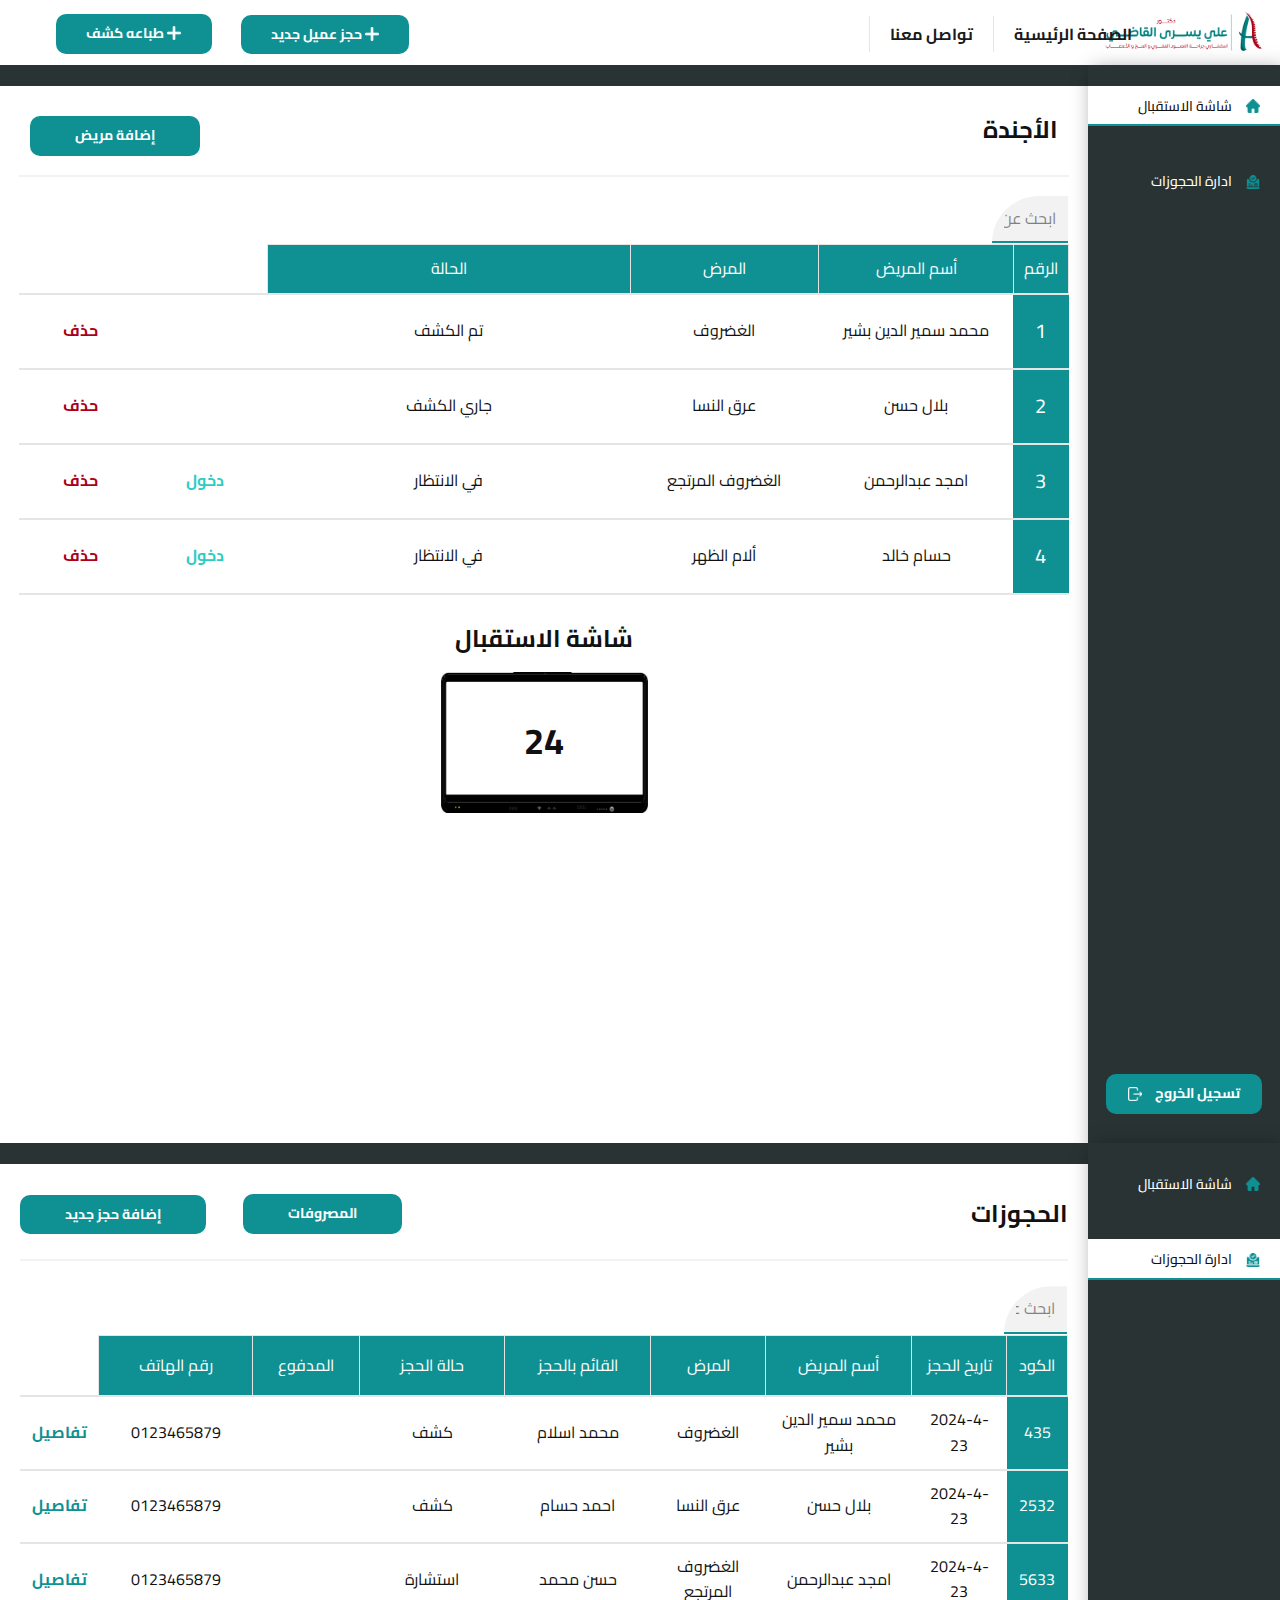
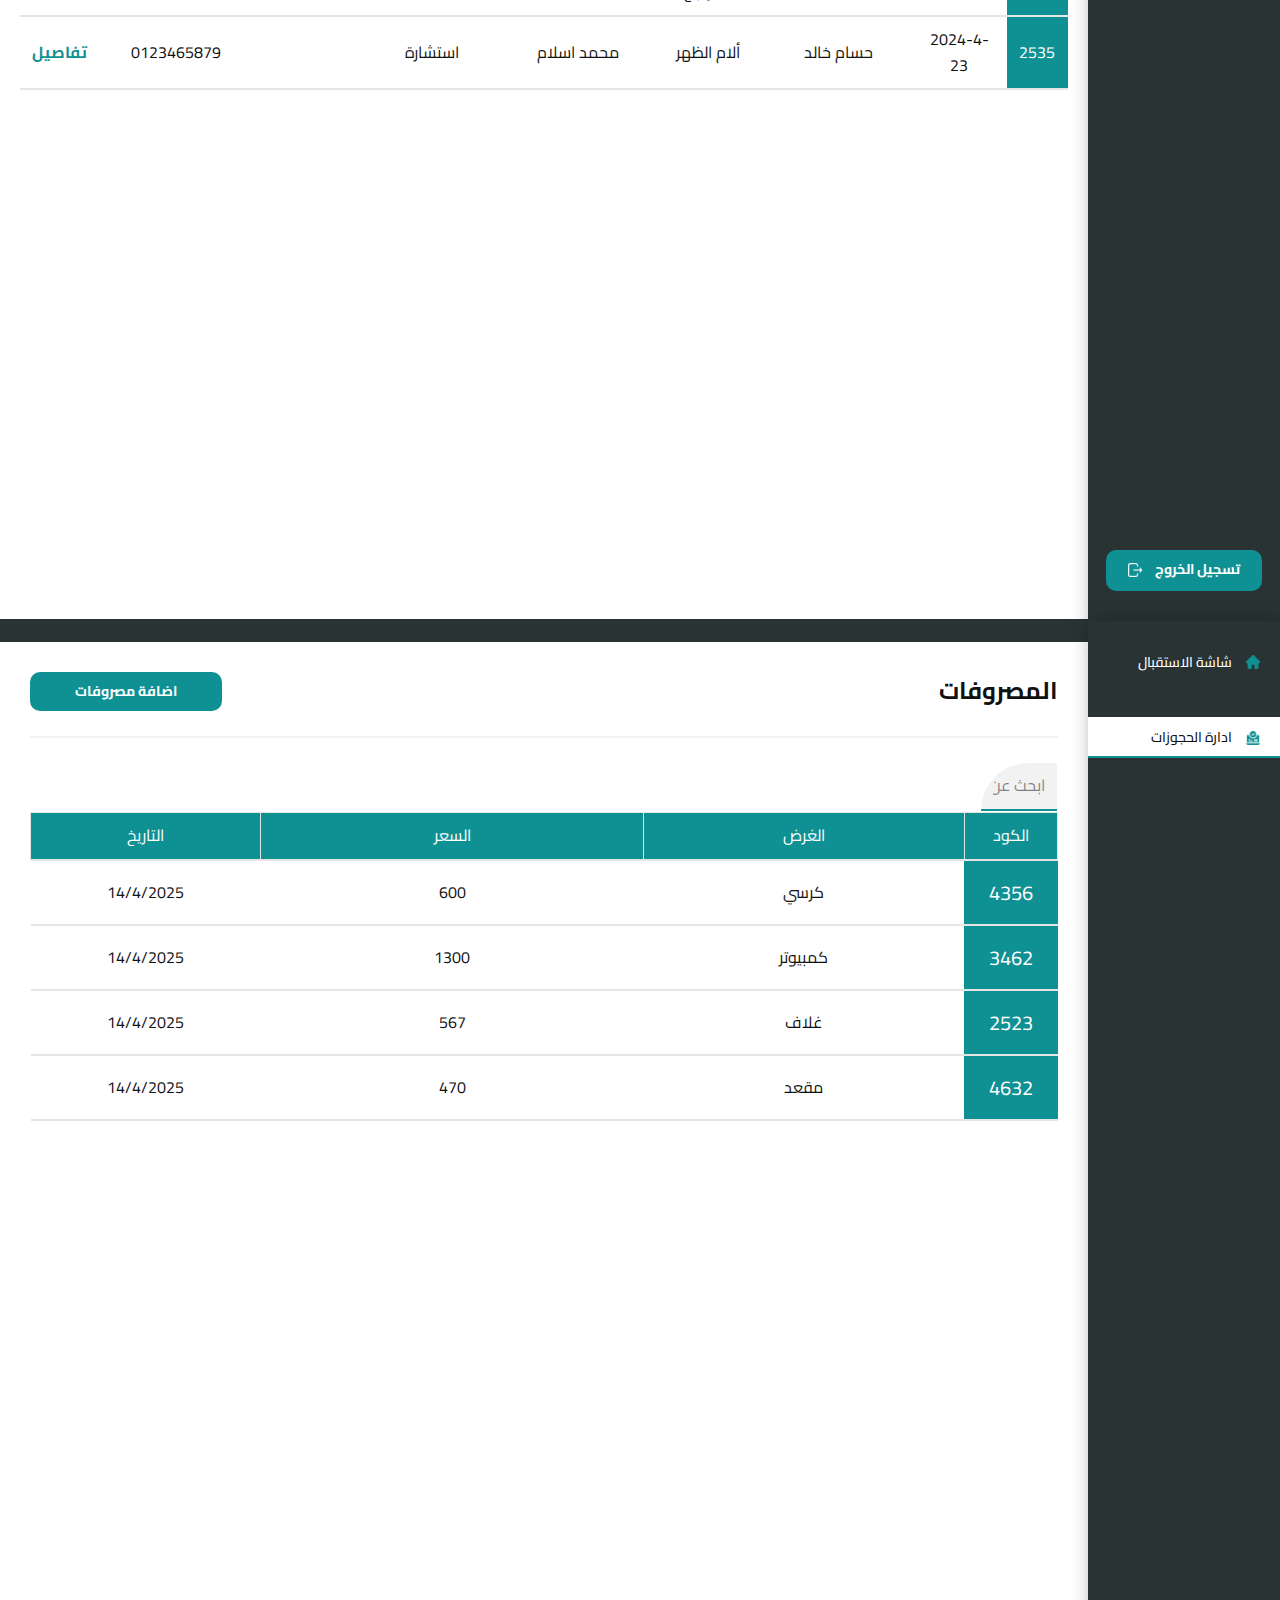
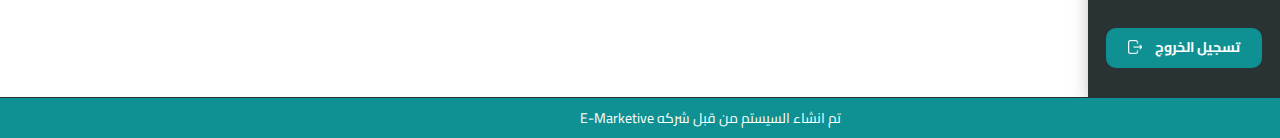
<file: Secretarial/Home-S.html>
<!DOCTYPE html>
<html style="font-size: 16px;" lang="en"><head>
    <meta name="viewport" content="width=device-width, initial-scale=1.0">
    <meta charset="utf-8">
    <meta name="keywords" content="">
    <meta name="description" content="">
    <title>Home-S</title>
    <link rel="stylesheet" href="../nicepage.css" media="screen">
<link rel="stylesheet" href="Home-S.css" media="screen">
    <script class="u-script" type="text/javascript" src="../jquery.js" defer=""></script>
    <script class="u-script" type="text/javascript" src="../nicepage.js" defer=""></script>
    <meta name="generator" content="Nicepage 7.6.4, nicepage.com">
    <meta name="referrer" content="origin">
    
    
    
    
    
    
    
    
    
    
    
    
    
    
    
    
    
    <link id="u-theme-google-font" rel="stylesheet" href="https://fonts.googleapis.com/css?family=Cairo:200,300,400,500,600,700,800,900">
    <script type="application/ld+json">{
		"@context": "http://schema.org",
		"@type": "Organization",
		"name": "System",
		"logo": "../images/logo-dr-ali-06-1-1.png"
}</script>
    <meta name="theme-color" content="#0f9194">
    <meta property="og:title" content="Home-S">
    <meta property="og:description" content="">
    <meta property="og:type" content="website">
  <meta data-intl-tel-input-cdn-path="intlTelInput/"></head>
  <body data-path-to-root="../" data-include-products="false" class="u-body u-xl-mode" data-lang="en"><header class="u-clearfix u-header u-valign-middle-lg u-valign-middle-md u-valign-middle-sm u-valign-middle-xl u-header" id="header"><a href="../" data-page-id="916025482" class="u-align-center-xs u-align-right-lg u-align-right-md u-align-right-sm u-align-right-xl u-image u-logo u-image-1" data-image-width="1920" data-image-height="489" title="Home">
        <img src="../images/logo-dr-ali-06-1-1.png" class="u-logo-image u-logo-image-1">
      </a><nav class="u-align-left u-menu u-menu-one-level u-offcanvas u-menu-1">
        <div class="menu-collapse" style="font-size: 0.875rem; letter-spacing: 0px; font-weight: 700;">
          <a class="u-button-style u-custom-left-right-menu-spacing u-custom-padding-bottom u-custom-text-color u-custom-top-bottom-menu-spacing u-hamburger-link u-nav-link u-text-active-palette-1-base u-text-hover-palette-2-base" href="#">
            <svg class="u-svg-link" viewBox="0 0 24 24"><use xlink:href="#menu-hamburger"></use></svg>
            <svg class="u-svg-content" version="1.1" id="menu-hamburger" viewBox="0 0 16 16" x="0px" y="0px" xmlns:xlink="http://www.w3.org/1999/xlink" xmlns="http://www.w3.org/2000/svg"><g><rect y="1" width="16" height="2"></rect><rect y="7" width="16" height="2"></rect><rect y="13" width="16" height="2"></rect>
</g></svg>
          </a>
        </div>
        <div class="u-custom-menu u-nav-container">
          <ul class="u-nav u-unstyled u-nav-1"><li class="u-nav-item"><a class="u-border-1 u-border-grey-10 u-border-no-bottom u-border-no-right u-border-no-top u-button-style u-nav-link u-text-active-palette-1-base u-text-grey-90 u-text-hover-palette-2-base" href="#" style="padding: 10px 20px;">تواصل معنا</a>
</li><li class="u-nav-item"><a class="u-border-1 u-border-grey-10 u-border-no-bottom u-border-no-right u-border-no-top u-button-style u-nav-link u-text-active-palette-1-base u-text-grey-90 u-text-hover-palette-2-base" href="../" style="padding: 10px 20px;">الصفحة الرئيسية</a>
</li></ul>
        </div>
        <div class="u-custom-menu u-nav-container-collapse">
          <div class="u-black u-container-style u-inner-container-layout u-opacity u-opacity-95 u-sidenav">
            <div class="u-inner-container-layout u-sidenav-overflow">
              <div class="u-menu-close"></div>
              <ul class="u-align-center u-nav u-popupmenu-items u-unstyled u-nav-2"><li class="u-nav-item"><a class="u-button-style u-nav-link" href="#">تواصل معنا</a>
</li><li class="u-nav-item"><a class="u-button-style u-nav-link" href="../">الصفحة الرئيسية</a>
</li></ul>
            </div>
          </div>
          <div class="u-black u-menu-overlay u-opacity u-opacity-70"></div>
        </div>
      </nav><div class="u-clearfix u-group-elements u-hidden-md u-hidden-sm u-hidden-xs u-group-elements-1">
        <a href="" class="u-btn u-button-style u-btn-1"> حجز عميل جديد&nbsp;<span class="u-file-icon u-icon u-text-white u-icon-1"><img src="../images/3524388-7334ab16.png" alt=""></span>
        </a>
        <a href="" class="u-btn u-button-style u-btn-2"> طباعه كشف&nbsp;<span class="u-file-icon u-icon u-text-white u-icon-2"><img src="../images/3524388-7334ab16.png" alt=""></span>
        </a>
      </div><div class="u-clearfix u-group-elements u-group-elements-2">
        <a href="" class="u-image u-logo u-image-2" data-image-width="1200" data-image-height="1200">
          <img src="../images/Profile.png" class="u-logo-image u-logo-image-2">
        </a>
        <h6 class="u-headline u-text u-text-default u-text-1">
          <a href="/">اداري </a>
        </h6>
      </div><span class="u-align-center-xs u-dialog-link u-file-icon u-hidden-lg u-hidden-md u-hidden-sm u-hidden-xl u-hover-feature u-icon u-icon-3" data-href="#popup-1a54"><img src="../images/4725672.png" alt=""></span></header>
    <section class="u-clearfix u-valign-middle-md u-valign-middle-sm u-valign-middle-xs u-section-1" id="sec-017e">
      <div class="data-layout-selected u-clearfix u-expanded-width u-layout-wrap u-layout-wrap-1">
        <div class="u-layout">
          <div class="u-layout-row">
            <div class="u-container-style u-layout-cell u-palette-1-dark-3 u-size-50-lg u-size-50-md u-size-50-sm u-size-50-xs u-size-51-xl u-layout-cell-1">
              <div class="u-container-layout u-valign-bottom-xl u-valign-top-lg u-valign-top-md u-valign-top-sm u-valign-top-xs u-container-layout-1">
                <div class="custom-expanded u-container-style u-expanded-width u-group u-white u-group-1">
                  <div class="u-container-layout u-valign-top-lg u-container-layout-2">
                    <a href="#popup-d5b1" class="u-align-left u-border-none u-btn u-button-style u-dialog-link u-hover-feature u-hover-palette-2-base u-palette-1-base u-btn-1"> إضافة مريض</a>
                    <h4 class="u-align-right u-text u-text-default u-text-1">الأجندة</h4>
                    <div class="u-align-center u-border-2 u-border-grey-10 u-expanded-width u-line u-line-horizontal u-opacity u-opacity-50 u-line-1"></div>
                    <div class="rtl u-align-right u-form u-form-1">
                      <form action="https://forms.nicepagesrv.com/v2/form/process" class="u-clearfix u-form-horizontal u-inner-form" source="email" name="form" style="padding: 1px;">
                        <div class="u-form-email u-form-group u-label-none">
                          <label for="email-db12" class="u-label">Email</label>
                          <input type="email" placeholder="ابحث عن المريض" id="email-db12" name="search" class="u-border-2 u-border-no-left u-border-no-right u-border-no-top u-border-palette-1-base u-grey-5 u-input u-input-rectangle u-radius u-input-1" required="">
                        </div>
                        <div class="u-align-left u-form-group u-form-submit u-label-none">
                          <a href="#" class="u-border-none u-btn u-btn-submit u-button-style u-palette-1-base u-btn-2"></a>
                          <input type="submit" value="submit" class="u-form-control-hidden">
                        </div>
                        <div class="u-form-send-message u-form-send-success">Thank you! Your message has been sent.</div>
                        <div class="u-form-send-error u-form-send-message">Unable to send your message. Please fix errors then try again.</div>
                        <input type="hidden" value="" name="recaptchaResponse">
                      </form>
                    </div>
                    <div class="u-align-center u-expanded-width u-table u-table-responsive u-table-1">
                      <table class="u-table-entity">
                        <colgroup>
                          <col width="11.9%">
                          <col width="12.1%">
                          <col width="35.2%">
                          <col width="18.2%">
                          <col width="18.8%">
                          <col width="3.8%">
                        </colgroup>
                        <thead class="u-palette-1-base u-table-header u-table-header-1">
                          <tr style="height: 49px;">
                            <th class="u-align-center u-table-cell u-white u-table-cell-1"></th>
                            <th class="u-align-center u-table-cell u-white u-table-cell-2"></th>
                            <th class="u-align-center u-border-1 u-border-grey-10 u-table-cell">الحالة </th>
                            <th class="u-align-center u-border-1 u-border-grey-10 u-table-cell">المرض</th>
                            <th class="u-align-center u-border-1 u-border-grey-10 u-table-cell">أسم المريض</th>
                            <th class="u-align-center u-border-1 u-border-grey-10 u-table-cell">الرقم </th>
                          </tr>
                        </thead>
                        <tbody class="u-align-center u-table-body">
                          <tr style="height: 75px;">
                            <td class="u-align-center u-border-2 u-border-grey-10 u-border-no-left u-border-no-right u-table-cell u-text-palette-2-base u-table-cell-7">حذف </td>
                            <td class="u-align-center u-border-2 u-border-grey-10 u-border-no-left u-border-no-right u-table-cell u-text-palette-4-base u-table-cell-8"></td>
                            <td class="u-border-2 u-border-grey-10 u-border-no-left u-border-no-right u-table-cell">تم الكشف </td>
                            <td class="u-align-center u-border-2 u-border-grey-10 u-border-no-left u-border-no-right u-table-cell">الغضروف </td>
                            <td class="u-align-center u-border-2 u-border-grey-10 u-border-no-left u-border-no-right u-table-cell">محمد سمير الدين​ بشير</td>
                            <td class="u-align-center u-border-2 u-border-grey-10 u-border-no-left u-border-no-right u-palette-1-base u-table-cell u-table-cell-12">1 </td>
                          </tr>
                          <tr style="height: 75px;">
                            <td class="u-align-center u-border-2 u-border-grey-10 u-border-no-left u-border-no-right u-table-cell u-text-palette-2-base u-table-cell-13"> حذف </td>
                            <td class="u-align-center u-border-2 u-border-grey-10 u-border-no-left u-border-no-right u-table-cell u-text-palette-4-base u-table-cell-14"></td>
                            <td class="u-border-2 u-border-grey-10 u-border-no-left u-border-no-right u-table-cell">جاري الكشف </td>
                            <td class="u-align-center u-border-2 u-border-grey-10 u-border-no-left u-border-no-right u-table-cell"> عرق النسا</td>
                            <td class="u-align-center u-border-2 u-border-grey-10 u-border-no-left u-border-no-right u-table-cell">بلال حسن</td>
                            <td class="u-align-center u-border-2 u-border-grey-10 u-border-no-left u-border-no-right u-palette-1-base u-table-cell u-table-cell-18">2</td>
                          </tr>
                          <tr style="height: 75px;">
                            <td class="u-align-center u-border-2 u-border-grey-10 u-border-no-left u-border-no-right u-table-cell u-text-palette-2-base u-table-cell-19">حذف </td>
                            <td class="u-align-center u-border-2 u-border-grey-10 u-border-no-left u-border-no-right u-table-cell u-text-palette-4-base u-table-cell-20"> دخول</td>
                            <td class="u-border-2 u-border-grey-10 u-border-no-left u-border-no-right u-table-cell">في الانتظار </td>
                            <td class="u-align-center u-border-2 u-border-grey-10 u-border-no-left u-border-no-right u-table-cell"> الغضروف المرتجع</td>
                            <td class="u-align-center u-border-2 u-border-grey-10 u-border-no-left u-border-no-right u-table-cell">امجد عبدالرحمن </td>
                            <td class="u-align-center u-border-2 u-border-grey-10 u-border-no-left u-border-no-right u-palette-1-base u-table-cell u-table-cell-24">3 </td>
                          </tr>
                          <tr style="height: 75px;">
                            <td class="u-align-center u-border-2 u-border-grey-10 u-border-no-left u-border-no-right u-table-cell u-text-palette-2-base u-table-cell-25">حذف </td>
                            <td class="u-align-center u-border-2 u-border-grey-10 u-border-no-left u-border-no-right u-table-cell u-text-palette-4-base u-table-cell-26"> دخول</td>
                            <td class="u-border-2 u-border-grey-10 u-border-no-left u-border-no-right u-table-cell"> في الانتظار </td>
                            <td class="u-align-center u-border-2 u-border-grey-10 u-border-no-left u-border-no-right u-table-cell">ألام الظهر </td>
                            <td class="u-align-center u-border-2 u-border-grey-10 u-border-no-left u-border-no-right u-table-cell">حسام خالد </td>
                            <td class="u-align-center u-border-2 u-border-grey-10 u-border-no-left u-border-no-right u-palette-1-base u-table-cell u-table-cell-30">4</td>
                          </tr>
                        </tbody>
                      </table>
                    </div>
                    <h4 class="u-align-center u-text u-text-default u-text-2">شاشة الاستقبال</h4>
                    <div class="u-container-style u-group u-image u-shape-rectangle u-image-1" data-image-width="4254" data-image-height="2904">
                      <div class="u-container-layout u-valign-middle u-container-layout-3">
                        <h3 class="u-align-center u-text u-text-default u-text-3">24</h3>
                      </div>
                    </div>
                  </div>
                </div>
              </div>
            </div>
            <div class="u-container-style u-hidden-xs u-layout-cell u-palette-1-dark-3 u-size-10-lg u-size-10-md u-size-10-sm u-size-10-xs u-size-9-xl u-layout-cell-2" title="">
              <div class="u-container-layout u-valign-bottom-lg u-valign-bottom-md u-valign-bottom-sm u-valign-bottom-xs u-container-layout-4">
                <div class="u-expanded-width u-list u-list-1">
                  <div class="u-repeater u-repeater-1">
                    <div class="u-border-2 u-border-no-left u-border-no-right u-border-no-top u-border-palette-1-base u-container-style u-custom-item u-hover-feature u-list-item u-repeater-item u-white u-list-item-1">
                      <div class="u-container-layout u-similar-container u-container-layout-5">
                        <h6 class="u-align-right u-hover-feature u-text u-text-4">شاشة الاستقبال&nbsp;<span class="u-file-icon u-icon u-text-palette-1-base u-icon-1"><img src="../images/1946436-05e400eb.png" alt=""></span>
                        </h6>
                      </div>
                    </div>
                    <div class="u-border-2 u-border-no-left u-border-no-right u-border-no-top u-border-palette-1-dark-3 u-container-align-right u-container-style u-custom-item u-hover-feature u-list-item u-repeater-item u-list-item-2">
                      <div class="u-container-layout u-similar-container u-container-layout-6">
                        <h6 class="u-align-right u-hover-feature u-text u-text-5">ادارة الحجوزات&nbsp;<span class="u-file-icon u-icon u-text-palette-1-base u-icon-2"><img src="../images/5309530-4176f56d.png" alt=""></span>
                        </h6>
                      </div>
                    </div>
                  </div>
                </div>
                <a href="" class="u-align-center u-border-none u-btn u-button-style u-hover-feature u-hover-palette-2-base u-palette-1-base u-btn-3">
                  <span class="u-file-icon u-icon u-text-white u-icon-3"><img src="../images/1286853-e6bb3c19.png" alt=""></span>&nbsp;​تسجيل الخروج
                </a>
              </div>
            </div>
          </div>
        </div>
      </div>
      
      
      
      
      
      
    </section>
    <section class="u-clearfix u-section-2" id="sec-7210">
      <div class="data-layout-selected u-clearfix u-expanded-width u-layout-wrap u-layout-wrap-1">
        <div class="u-layout">
          <div class="u-layout-row">
            <div class="u-container-style u-layout-cell u-palette-1-dark-3 u-size-50-lg u-size-50-md u-size-50-sm u-size-50-xs u-size-51-xl u-layout-cell-1">
              <div class="u-container-layout u-valign-bottom-lg u-valign-top-md u-valign-top-sm u-valign-top-xs u-container-layout-1">
                <div class="u-container-style u-expanded-width u-group u-white u-group-1">
                  <div class="u-container-layout u-valign-top-lg u-valign-top-md u-valign-top-sm u-valign-top-xl u-container-layout-2">
                    <a href="" class="u-align-left u-border-none u-btn u-button-style u-dialog-link u-hover-feature u-hover-palette-2-base u-palette-1-base u-btn-1">المصروفات </a>
                    <a href="#popup-b2ca" class="u-align-left u-border-none u-btn u-button-style u-dialog-link u-hover-feature u-hover-palette-2-base u-palette-1-base u-btn-2"> إضافة حجز جديد</a>
                    <h4 class="u-align-right u-text u-text-default u-text-1">الحجوزات</h4>
                    <div class="u-align-center-lg u-align-center-xl u-align-right-md u-align-right-sm u-align-right-xs u-border-2 u-border-grey-10 u-expanded-width u-line u-line-horizontal u-opacity u-opacity-50 u-line-1"></div>
                    <div class="rtl u-align-right-md u-align-right-sm u-align-right-xs u-form u-form-1">
                      <form action="https://forms.nicepagesrv.com/v2/form/process" class="u-clearfix u-form-horizontal u-inner-form" source="email" name="form" style="padding: 1px;">
                        <div class="u-form-email u-form-group u-label-none">
                          <label for="email-db12" class="u-label">Email</label>
                          <input type="email" placeholder="ابحث عن المريض" id="email-db12" name="search" class="u-border-2 u-border-no-left u-border-no-right u-border-no-top u-border-palette-1-base u-grey-5 u-input u-input-rectangle u-radius u-input-1" required="">
                        </div>
                        <div class="u-align-left u-form-group u-form-submit u-label-none">
                          <a href="#" class="u-border-none u-btn u-btn-submit u-button-style u-palette-1-base u-btn-3"></a>
                          <input type="submit" value="submit" class="u-form-control-hidden">
                        </div>
                        <div class="u-form-send-message u-form-send-success">Thank you! Your message has been sent.</div>
                        <div class="u-form-send-error u-form-send-message">Unable to send your message. Please fix errors then try again.</div>
                        <input type="hidden" value="" name="recaptchaResponse">
                      </form>
                    </div>
                    <div class="u-align-center-lg u-align-center-md u-align-center-sm u-align-center-xl u-align-right-xs u-expanded-width-lg u-expanded-width-xl u-expanded-width-xs u-table u-table-responsive u-table-1">
                      <table class="u-table-entity">
                        <colgroup>
                          <col width="7.5%">
                          <col width="14.7%">
                          <col width="10.2%">
                          <col width="13.9%">
                          <col width="13.9%">
                          <col width="11%">
                          <col width="13.9%">
                          <col width="9.1%">
                          <col width="6%">
                        </colgroup>
                        <thead class="u-align-center u-palette-1-base u-table-header u-table-header-1">
                          <tr style="height: 61px;">
                            <th class="u-align-center u-table-cell u-white u-table-cell-1"></th>
                            <th class="u-align-center u-border-1 u-border-grey-10 u-table-cell u-table-cell-2">رقم الهاتف</th>
                            <th class="u-border-1 u-border-grey-10 u-table-cell u-table-cell-3">المدفوع </th>
                            <th class="u-border-1 u-border-grey-10 u-table-cell u-table-cell-4">حالة الحجز </th>
                            <th class="u-border-1 u-border-grey-10 u-table-cell u-table-cell-5">القائم بالحجز </th>
                            <th class="u-align-center-lg u-align-center-md u-align-center-sm u-align-center-xl u-border-1 u-border-grey-10 u-table-cell">المرض</th>
                            <th class="u-align-center u-border-1 u-border-grey-10 u-table-cell">أسم المريض</th>
                            <th class="u-border-1 u-border-grey-10 u-table-cell u-table-cell-8">تاريخ الحجز </th>
                            <th class="u-border-1 u-border-grey-10 u-table-cell">الكود</th>
                          </tr>
                        </thead>
                        <tbody class="u-align-center u-table-body u-table-body-1">
                          <tr style="height: 32px;">
                            <td class="u-align-center u-border-2 u-border-grey-10 u-border-no-left u-border-no-right u-table-cell u-text-palette-1-base u-table-cell-10">تفاصيل</td>
                            <td class="u-border-2 u-border-grey-10 u-border-no-left u-border-no-right u-table-cell">0123465879</td>
                            <td class="u-border-2 u-border-grey-10 u-border-no-left u-border-no-right u-table-cell u-table-cell-12"></td>
                            <td class="u-border-2 u-border-grey-10 u-border-no-left u-border-no-right u-table-cell u-table-cell-13">كشف </td>
                            <td class="u-border-2 u-border-grey-10 u-border-no-left u-border-no-right u-table-cell u-table-cell-14">محمد اسلام</td>
                            <td class="u-align-center u-border-2 u-border-grey-10 u-border-no-left u-border-no-right u-table-cell">الغضروف </td>
                            <td class="u-align-center u-border-2 u-border-grey-10 u-border-no-left u-border-no-right u-table-cell">محمد سمير الدين​ بشير</td>
                            <td class="u-border-2 u-border-grey-10 u-border-no-left u-border-no-right u-table-cell u-table-cell-17"> 2024-4-23</td>
                            <td class="u-border-2 u-border-grey-10 u-border-no-left u-border-no-right u-palette-1-base u-table-cell u-table-cell-18">435</td>
                          </tr>
                          <tr style="height: 32px;">
                            <td class="u-align-center u-border-2 u-border-grey-10 u-border-no-left u-border-no-right u-table-cell u-text-palette-1-base u-table-cell-19"> تفاصيل</td>
                            <td class="u-border-2 u-border-grey-10 u-border-no-left u-border-no-right u-table-cell"> 0123465879</td>
                            <td class="u-border-2 u-border-grey-10 u-border-no-left u-border-no-right u-table-cell u-table-cell-21"></td>
                            <td class="u-border-2 u-border-grey-10 u-border-no-left u-border-no-right u-table-cell u-table-cell-22"> كشف </td>
                            <td class="u-border-2 u-border-grey-10 u-border-no-left u-border-no-right u-table-cell u-table-cell-23">احمد حسام </td>
                            <td class="u-align-center u-border-2 u-border-grey-10 u-border-no-left u-border-no-right u-table-cell"> عرق النسا</td>
                            <td class="u-align-center u-border-2 u-border-grey-10 u-border-no-left u-border-no-right u-table-cell">بلال حسن</td>
                            <td class="u-border-2 u-border-grey-10 u-border-no-left u-border-no-right u-table-cell u-table-cell-26"> 2024-4-23 </td>
                            <td class="u-border-2 u-border-grey-10 u-border-no-left u-border-no-right u-palette-1-base u-table-cell u-table-cell-27">2532</td>
                          </tr>
                          <tr style="height: 62px;">
                            <td class="u-align-center u-border-2 u-border-grey-10 u-border-no-left u-border-no-right u-table-cell u-text-palette-1-base u-table-cell-28"> تفاصيل</td>
                            <td class="u-border-2 u-border-grey-10 u-border-no-left u-border-no-right u-table-cell"> 0123465879</td>
                            <td class="u-border-2 u-border-grey-10 u-border-no-left u-border-no-right u-table-cell u-table-cell-30"></td>
                            <td class="u-border-2 u-border-grey-10 u-border-no-left u-border-no-right u-table-cell u-table-cell-31">استشارة</td>
                            <td class="u-border-2 u-border-grey-10 u-border-no-left u-border-no-right u-table-cell u-table-cell-32">حسن محمد </td>
                            <td class="u-align-center u-border-2 u-border-grey-10 u-border-no-left u-border-no-right u-table-cell"> الغضروف المرتجع</td>
                            <td class="u-align-center u-border-2 u-border-grey-10 u-border-no-left u-border-no-right u-table-cell">امجد عبدالرحمن </td>
                            <td class="u-border-2 u-border-grey-10 u-border-no-left u-border-no-right u-table-cell u-table-cell-35"> 2024-4-23 </td>
                            <td class="u-border-2 u-border-grey-10 u-border-no-left u-border-no-right u-palette-1-base u-table-cell u-table-cell-36">5633</td>
                          </tr>
                          <tr style="height: 62px;">
                            <td class="u-align-center u-border-2 u-border-grey-10 u-border-no-left u-border-no-right u-table-cell u-text-palette-1-base u-table-cell-37"> تفاصيل</td>
                            <td class="u-border-2 u-border-grey-10 u-border-no-left u-border-no-right u-table-cell"> 0123465879</td>
                            <td class="u-border-2 u-border-grey-10 u-border-no-left u-border-no-right u-table-cell u-table-cell-39"></td>
                            <td class="u-border-2 u-border-grey-10 u-border-no-left u-border-no-right u-table-cell u-table-cell-40"> استشارة</td>
                            <td class="u-border-2 u-border-grey-10 u-border-no-left u-border-no-right u-table-cell u-table-cell-41">محمد اسلام </td>
                            <td class="u-align-center u-border-2 u-border-grey-10 u-border-no-left u-border-no-right u-table-cell">ألام الظهر </td>
                            <td class="u-align-center u-border-2 u-border-grey-10 u-border-no-left u-border-no-right u-table-cell">حسام خالد </td>
                            <td class="u-border-2 u-border-grey-10 u-border-no-left u-border-no-right u-table-cell u-table-cell-44"> 2024-4-23 </td>
                            <td class="u-border-2 u-border-grey-10 u-border-no-left u-border-no-right u-palette-1-base u-table-cell u-table-cell-45">2535</td>
                          </tr>
                        </tbody>
                      </table>
                    </div>
                  </div>
                </div>
              </div>
            </div>
            <div class="u-container-style u-hidden-xs u-layout-cell u-palette-1-dark-3 u-size-10-lg u-size-10-md u-size-10-sm u-size-10-xs u-size-9-xl u-layout-cell-2" title="">
              <div class="u-container-layout u-valign-bottom-lg u-valign-bottom-sm u-valign-bottom-xs u-container-layout-3">
                <div class="u-expanded-width u-list u-list-1">
                  <div class="u-repeater u-repeater-1">
                    <div class="u-border-2 u-border-no-left u-border-no-right u-border-no-top u-border-palette-1-dark-3 u-container-style u-custom-item u-hover-feature u-list-item u-repeater-item u-list-item-1">
                      <div class="u-container-layout u-similar-container u-container-layout-4">
                        <h6 class="u-align-right u-hover-feature u-text u-text-2">شاشة الاستقبال&nbsp;<span class="u-file-icon u-icon u-text-palette-1-base u-icon-1"><img src="../images/1946436-05e400eb.png" alt=""></span>
                        </h6>
                      </div>
                    </div>
                    <div class="u-border-2 u-border-no-left u-border-no-right u-border-no-top u-border-palette-1-base u-container-align-right u-container-style u-custom-item u-hover-feature u-list-item u-repeater-item u-white u-list-item-2">
                      <div class="u-container-layout u-similar-container u-container-layout-5">
                        <h6 class="u-align-right u-hover-feature u-text u-text-3">ادارة الحجوزات&nbsp;<span class="u-file-icon u-icon u-text-palette-1-base u-icon-2"><img src="../images/5309530-4176f56d.png" alt=""></span>
                        </h6>
                      </div>
                    </div>
                  </div>
                </div>
                <a href="" class="u-align-center u-border-none u-btn u-button-style u-hover-feature u-hover-palette-2-base u-palette-1-base u-btn-4">
                  <span class="u-file-icon u-icon u-text-white u-icon-3"><img src="../images/1286853-e6bb3c19.png" alt=""></span>&nbsp;​تسجيل الخروج
                </a>
              </div>
            </div>
          </div>
        </div>
      </div>
      
      
      
      
      
      
      
    </section>
    <section class="u-clearfix u-section-3" id="sec-0336">
      <div class="data-layout-selected u-clearfix u-expanded-width u-layout-wrap u-layout-wrap-1">
        <div class="u-layout">
          <div class="u-layout-row">
            <div class="u-container-style u-layout-cell u-palette-1-dark-3 u-size-50-lg u-size-50-md u-size-50-sm u-size-50-xs u-size-51-xl u-layout-cell-1">
              <div class="u-container-layout u-valign-bottom-lg u-valign-top-md u-valign-top-sm u-container-layout-1">
                <div class="u-container-style u-expanded-width u-group u-white u-group-1">
                  <div class="u-container-layout u-valign-top-md u-valign-top-sm u-container-layout-2">
                    <a href="#popup-b2ca" class="u-align-left u-border-none u-btn u-button-style u-dialog-link u-hover-feature u-hover-palette-2-base u-palette-1-base u-btn-1"> اضافة مصروفات</a>
                    <h4 class="u-align-right u-text u-text-default u-text-1">المصروفات</h4>
                    <div class="u-align-center u-border-2 u-border-grey-10 u-expanded-width u-line u-line-horizontal u-opacity u-opacity-50 u-line-1"></div>
                    <div class="rtl u-align-right u-form u-form-1">
                      <form action="https://forms.nicepagesrv.com/v2/form/process" class="u-clearfix u-form-horizontal u-inner-form" source="email" name="form" style="padding: 1px;">
                        <div class="u-form-email u-form-group u-label-none">
                          <label for="email-db12" class="u-label">Email</label>
                          <input type="email" placeholder="ابحث عن الغرض" id="email-db12" name="search" class="u-border-2 u-border-no-left u-border-no-right u-border-no-top u-border-palette-1-base u-grey-5 u-input u-input-rectangle u-radius u-input-1" required="">
                        </div>
                        <div class="u-align-left u-form-group u-form-submit u-label-none">
                          <a href="#" class="u-border-none u-btn u-btn-submit u-button-style u-palette-1-base u-btn-2"></a>
                          <input type="submit" value="submit" class="u-form-control-hidden">
                        </div>
                        <div class="u-form-send-message u-form-send-success">Thank you! Your message has been sent.</div>
                        <div class="u-form-send-error u-form-send-message">Unable to send your message. Please fix errors then try again.</div>
                        <input type="hidden" value="" name="recaptchaResponse">
                      </form>
                    </div>
                    <div class="u-align-center u-expanded-width u-table u-table-responsive u-table-1">
                      <table class="u-table-entity">
                        <colgroup>
                          <col width="22.4%">
                          <col width="37.3%">
                          <col width="31.2%">
                          <col width="9.1%">
                        </colgroup>
                        <thead class="u-palette-1-base u-table-header u-table-header-1">
                          <tr style="height: 48px;">
                            <th class="u-align-center u-border-1 u-border-grey-10 u-table-cell">التاريخ</th>
                            <th class="u-align-center u-border-1 u-border-grey-10 u-table-cell">السعر</th>
                            <th class="u-align-center u-border-1 u-border-grey-10 u-table-cell">الغرض</th>
                            <th class="u-align-center u-border-1 u-border-grey-10 u-table-cell">الكود</th>
                          </tr>
                        </thead>
                        <tbody class="u-align-center u-table-body">
                          <tr style="height: 65px;">
                            <td class="u-border-2 u-border-grey-10 u-border-no-left u-border-no-right u-table-cell">14/4/2025 </td>
                            <td class="u-align-center u-border-2 u-border-grey-10 u-border-no-left u-border-no-right u-table-cell">600</td>
                            <td class="u-align-center u-border-2 u-border-grey-10 u-border-no-left u-border-no-right u-table-cell">كرسي</td>
                            <td class="u-align-center u-border-2 u-border-grey-10 u-border-no-left u-border-no-right u-palette-1-base u-table-cell u-table-cell-8">4356</td>
                          </tr>
                          <tr style="height: 65px;">
                            <td class="u-border-2 u-border-grey-10 u-border-no-left u-border-no-right u-table-cell"> 14/4/2025 </td>
                            <td class="u-align-center u-border-2 u-border-grey-10 u-border-no-left u-border-no-right u-table-cell">1300</td>
                            <td class="u-align-center u-border-2 u-border-grey-10 u-border-no-left u-border-no-right u-table-cell">كمبيوتر</td>
                            <td class="u-align-center u-border-2 u-border-grey-10 u-border-no-left u-border-no-right u-palette-1-base u-table-cell u-table-cell-12">3462</td>
                          </tr>
                          <tr style="height: 65px;">
                            <td class="u-border-2 u-border-grey-10 u-border-no-left u-border-no-right u-table-cell"> 14/4/2025 </td>
                            <td class="u-align-center u-border-2 u-border-grey-10 u-border-no-left u-border-no-right u-table-cell">567</td>
                            <td class="u-align-center u-border-2 u-border-grey-10 u-border-no-left u-border-no-right u-table-cell">غلاف</td>
                            <td class="u-align-center u-border-2 u-border-grey-10 u-border-no-left u-border-no-right u-palette-1-base u-table-cell u-table-cell-16">2523</td>
                          </tr>
                          <tr style="height: 65px;">
                            <td class="u-border-2 u-border-grey-10 u-border-no-left u-border-no-right u-table-cell"> 14/4/2025 </td>
                            <td class="u-align-center u-border-2 u-border-grey-10 u-border-no-left u-border-no-right u-table-cell">470</td>
                            <td class="u-align-center u-border-2 u-border-grey-10 u-border-no-left u-border-no-right u-table-cell">مقعد</td>
                            <td class="u-align-center u-border-2 u-border-grey-10 u-border-no-left u-border-no-right u-palette-1-base u-table-cell u-table-cell-20">4632</td>
                          </tr>
                        </tbody>
                      </table>
                    </div>
                  </div>
                </div>
              </div>
            </div>
            <div class="u-container-style u-hidden-xs u-layout-cell u-palette-1-dark-3 u-size-10-lg u-size-10-md u-size-10-sm u-size-10-xs u-size-9-xl u-layout-cell-2" title="">
              <div class="u-container-layout u-valign-bottom-lg u-valign-bottom-sm u-valign-bottom-xs u-container-layout-3">
                <div class="u-expanded-width u-list u-list-1">
                  <div class="u-repeater u-repeater-1">
                    <div class="u-border-2 u-border-no-left u-border-no-right u-border-no-top u-border-palette-1-dark-3 u-container-style u-custom-item u-hover-feature u-list-item u-repeater-item u-list-item-1">
                      <div class="u-container-layout u-similar-container u-container-layout-4">
                        <h6 class="u-align-right u-hover-feature u-text u-text-2">شاشة الاستقبال&nbsp;<span class="u-file-icon u-icon u-text-palette-1-base u-icon-1"><img src="../images/1946436-05e400eb.png" alt=""></span>
                        </h6>
                      </div>
                    </div>
                    <div class="u-border-2 u-border-no-left u-border-no-right u-border-no-top u-border-palette-1-base u-container-align-right u-container-style u-custom-item u-hover-feature u-list-item u-repeater-item u-white u-list-item-2">
                      <div class="u-container-layout u-similar-container u-container-layout-5">
                        <h6 class="u-align-right u-hover-feature u-text u-text-3">ادارة الحجوزات&nbsp;<span class="u-file-icon u-icon u-text-palette-1-base u-icon-2"><img src="../images/5309530-4176f56d.png" alt=""></span>
                        </h6>
                      </div>
                    </div>
                  </div>
                </div>
                <a href="" class="u-align-center u-border-none u-btn u-button-style u-hover-feature u-hover-palette-2-base u-palette-1-base u-btn-3">
                  <span class="u-file-icon u-icon u-text-white u-icon-3"><img src="../images/1286853-e6bb3c19.png" alt=""></span>&nbsp;​تسجيل الخروج
                </a>
              </div>
            </div>
          </div>
        </div>
      </div>
      
      
      
      
      
      
    </section>
    
    
    
    
    
    
    
    
    
    
    
    
    
    
    
    <footer class="u-align-center u-clearfix u-container-align-center u-footer u-palette-1-base u-footer" id="footer"><div class="u-clearfix u-sheet u-valign-middle u-sheet-1">
        <p class="rtl u-small-text u-text u-text-variant u-text-1">تم انشاء السيستم من قبل شركه E-Marketive </p>
      </div></footer>
  <section class="u-black u-clearfix u-container-style u-dialog-block u-opacity u-opacity-70 u-valign-middle u-dialog-section-7" id="popup-d5b1">
      <div class="u-align-center u-container-align-center u-container-style u-dialog u-radius u-shape-round u-white u-dialog-1">
        <div class="u-container-layout u-container-layout-1">
          <h4 class="u-align-center u-text u-text-default u-text-1">إضافة مريض الي الاستقبال</h4>
          <div class="rtl u-form u-form-1">
            <form action="https://forms.nicepagesrv.com/v2/form/process" class="u-clearfix u-form-spacing-25 u-form-vertical u-inner-form" source="email" name="form" style="padding: 10px;">
              <div class="u-form-group u-form-name">
                <label for="name-eb18" class="u-label u-label-1">اسم المريض</label>
                <input type="text" id="name-eb18" name="name" class="u-border-2 u-border-no-left u-border-no-right u-border-no-top u-border-palette-1-base u-input u-input-rectangle" required="" placeholder="ادخل اسم المريض">
              </div>
              <div class="u-form-group">
                <label for="email-eb18" class="u-label u-label-2">المرض</label>
                <input type="text" placeholder="ادخل اسم المرض" id="email-eb18" name="input-2" class="u-border-2 u-border-no-left u-border-no-right u-border-no-top u-border-palette-1-base u-input u-input-rectangle" required="required">
              </div>
              <div class="u-form-group u-form-select u-form-group-3">
                <label for="select-cef3" class="u-label u-label-3">الحالة</label>
                <div class="u-form-select-wrapper">
                  <select id="select-cef3" name="select" class="u-border-2 u-border-no-left u-border-no-right u-border-no-top u-border-palette-1-base u-input u-input-rectangle">
                    <option value="في الانتظار" data-calc="في الانتظار" selected="selected">في الانتظار</option>
                    <option value="جاري الكشف" data-calc="جاري الكشف">جاري الكشف</option>
                    <option value="تم الكشف" data-calc="تم الكشف">تم الكشف</option>
                  </select>
                  <svg class="u-caret u-caret-svg" version="1.1" id="Layer_1" xmlns="http://www.w3.org/2000/svg" xmlns:xlink="http://www.w3.org/1999/xlink" x="0px" y="0px" width="16px" height="16px" viewBox="0 0 16 16" style="fill:currentColor;" xml:space="preserve"><polygon class="st0" points="8,12 2,4 14,4 "></polygon></svg>
                </div>
              </div>
              <div class="u-align-center u-form-group u-form-submit">
                <a href="#" class="u-border-none u-btn u-btn-submit u-button-style u-palette-1-base u-btn-1">إضافة</a>
                <input type="submit" value="submit" class="u-form-control-hidden">
              </div>
              <div class="u-form-send-message u-form-send-success"> Thank you! Your message has been sent. </div>
              <div class="u-form-send-error u-form-send-message"> Unable to send your message. Please fix errors then try again. </div>
              <input type="hidden" value="" name="recaptchaResponse">
            </form>
          </div>
        </div>
        <button class="u-dialog-close-button u-icon u-icon-circle u-palette-1-base u-text-white u-icon-1"><svg class="u-svg-link" preserveAspectRatio="xMidYMin slice" viewBox="0 0 16 16" style=""><use xmlns:xlink="http://www.w3.org/1999/xlink" xlink:href="#svg-efe9"></use></svg><svg xmlns="http://www.w3.org/2000/svg" xmlns:xlink="http://www.w3.org/1999/xlink" version="1.1" xml:space="preserve" class="u-svg-content" viewBox="0 0 16 16" x="0px" y="0px" id="svg-efe9"><rect x="7" y="0" transform="matrix(0.7071 -0.7071 0.7071 0.7071 -3.3138 8.0002)" width="2" height="16"></rect><rect x="0" y="7" transform="matrix(0.7071 -0.7071 0.7071 0.7071 -3.3138 8.0002)" width="16" height="2"></rect></svg></button>
      </div>
    </section><style>.u-dialog-section-7 .u-dialog-1 {
  width: 800px;
  min-height: 486px;
  height: auto;
  --radius: 50px;
  margin: 60px auto;
}

.u-dialog-section-7 .u-container-layout-1 {
  padding: 30px 30px 20px;
}

.u-dialog-section-7 .u-text-1 {
  font-weight: 700;
  margin: 0 auto;
}

.u-dialog-section-7 .u-form-1 {
  height: 396px;
  width: 570px;
  margin: 10px auto 0;
}

.u-dialog-section-7 .u-label-1 {
  font-weight: 600;
}

.u-dialog-section-7 .u-label-2 {
  font-weight: 600;
}

.u-dialog-section-7 .u-form-group-3 {
  margin-left: 0;
}

.u-dialog-section-7 .u-label-3 {
  font-weight: 600;
}

.u-dialog-section-7 .u-btn-1 {
  background-image: none;
  padding: 10px 131px;
}

.u-dialog-section-7 .u-icon-1 {
  width: 38px;
  height: 38px;
  background-image: none;
  padding: 9px;
}

@media (max-width: 1199px) {
  .u-dialog-section-7 .u-dialog-1 {
    width: 800px;
  }
}

@media (max-width: 991px) {
  .u-dialog-section-7 .u-dialog-1 {
    width: 720px;
  }
}

@media (max-width: 767px) {
  .u-dialog-section-7 .u-dialog-1 {
    width: 540px;
  }

  .u-dialog-section-7 .u-container-layout-1 {
    padding-left: 10px;
    padding-right: 10px;
  }

  .u-dialog-section-7 .u-form-1 {
    width: 520px;
  }
}

@media (max-width: 575px) {
  .u-dialog-section-7 .u-dialog-1 {
    width: 340px;
  }

  .u-dialog-section-7 .u-form-1 {
    width: 320px;
  }
}</style><section class="u-black u-clearfix u-container-style u-dialog-block u-opacity u-opacity-70 u-valign-middle u-dialog-section-8" id="popup-b2ca">
      <div class="u-container-align-center u-container-style u-dialog u-radius u-shape-round u-white u-dialog-1">
        <div class="u-container-layout u-valign-bottom-lg u-valign-bottom-md u-valign-bottom-sm u-valign-bottom-xs u-valign-top-xl u-container-layout-1">
          <h3 class="u-align-center u-text u-text-default u-text-1">استمارة تسجيل المريض</h3>
          <div class="rtl u-align-center u-carousel u-carousel-duration-250 u-carousel-fade u-form u-form-1" data-interval="0" data-u-ride="false" id="carousel-666a">
            <form action="https://forms.nicepagesrv.com/v2/form/process" class="u-clearfix u-form-spacing-25 u-form-vertical u-inner-form" source="email" name="form" style="padding: 10px;">
              <div class="u-carousel-inner" role="listbox">
                <div class="u-carousel-item u-form-step u-slide u-active">
                  <p class="u-form-group u-form-text u-text u-text-2"> المعلومات الشخصية</p>
                  <div class="u-form-group">
                    <label for="email-eb18" class="u-label u-label-1">الاسم بالكامل</label>
                    <input type="text" placeholder="ادخل اسم المريض" id="email-eb18" name="input-2" class="u-border-2 u-border-no-left u-border-no-right u-border-no-top u-border-palette-1-base u-input u-input-rectangle">
                  </div>
                  <div class="u-form-group u-form-name">
                    <label for="name-eb18" class="u-label u-label-2">العمر</label>
                    <input type="text" id="name-eb18" name="name" class="u-border-2 u-border-no-left u-border-no-right u-border-no-top u-border-palette-1-base u-input u-input-rectangle" placeholder="ادخل عمر المريض">
                  </div>
                  <div class="u-form-group u-form-group-4">
                    <label for="phone-2347" class="u-label u-label-3">الجنس</label>
                    <input type="text" placeholder="ادخل جنس المريض" id="phone-2347" name="phone" class="u-border-2 u-border-no-left u-border-no-right u-border-no-top u-border-palette-1-base u-input u-input-rectangle">
                  </div>
                  <div class="u-form-group u-form-group-5">
                    <label for="text-a0e1" class="u-label u-label-4">المدفوعات</label>
                    <input type="text" placeholder="ادخل مدفوعات المريض" id="text-a0e1" name="text-1" class="u-border-2 u-border-no-left u-border-no-right u-border-no-top u-border-palette-1-base u-input u-input-rectangle">
                  </div>
                  <div class="u-form-group u-form-group-6">
                    <label for="text-a7c2" class="u-label u-label-5">رقم الهاتف</label>
                    <input type="text" placeholder="ادخل رقم هاتف المريض" id="text-a7c2" name="text" class="u-border-2 u-border-no-left u-border-no-right u-border-no-top u-border-palette-1-base u-input u-input-rectangle">
                  </div>
                </div>
                <div class="u-carousel-item u-form-step u-slide">
                  <div class="u-form-group u-form-select u-form-group-7">
                    <label for="select-afdb" class="u-label u-label-6">هل انتي حامل (للأنثي)</label>
                    <div class="u-form-select-wrapper">
                      <select id="select-afdb" name="select" class="u-border-2 u-border-no-left u-border-no-right u-border-no-top u-border-palette-1-base u-input u-input-rectangle">
                        <option value="نعم" data-calc="نعم">نعم</option>
                        <option value="لا" data-calc="لا">لا</option>
                      </select>
                      <svg class="u-caret u-caret-svg" version="1.1" id="Layer_1" xmlns="http://www.w3.org/2000/svg" xmlns:xlink="http://www.w3.org/1999/xlink" x="0px" y="0px" width="16px" height="16px" viewBox="0 0 16 16" style="fill:currentColor;" xml:space="preserve"><polygon class="st0" points="8,12 2,4 14,4 "></polygon></svg>
                    </div>
                  </div>
                  <div class="u-form-group u-form-select u-form-group-8">
                    <label for="select-1dc0" class="u-label u-label-7">الحالة الاجتماعية</label>
                    <div class="u-form-select-wrapper">
                      <select id="select-1dc0" name="select-1" class="u-border-2 u-border-no-left u-border-no-right u-border-no-top u-border-palette-1-base u-input u-input-rectangle">
                        <option value="اعزب" data-calc="اعزب">اعزب</option>
                        <option value="متزوج" data-calc="متزوج">متزوج</option>
                        <option value="Item 3" data-calc="">Item 3</option>
                      </select>
                      <svg class="u-caret u-caret-svg" version="1.1" id="Layer_1" xmlns="http://www.w3.org/2000/svg" xmlns:xlink="http://www.w3.org/1999/xlink" x="0px" y="0px" width="16px" height="16px" viewBox="0 0 16 16" style="fill:currentColor;" xml:space="preserve"><polygon class="st0" points="8,12 2,4 14,4 "></polygon></svg>
                    </div>
                  </div>
                  <div class="u-form-group u-form-group-9">
                    <label for="text-d5dd" class="u-label u-label-8">العنوان</label>
                    <input type="text" id="text-d5dd" name="text" class="u-border-2 u-border-no-left u-border-no-right u-border-no-top u-border-palette-1-base u-input u-input-rectangle" placeholder="ادخل عنوان المريض">
                  </div>
                  <div class="u-form-group u-form-group-10">
                    <label for="text-0594" class="u-label u-label-9">المهنة</label>
                    <input type="text" placeholder="ادخل مهنة المريض" id="text-0594" name="text-1" class="u-border-2 u-border-no-left u-border-no-right u-border-no-top u-border-palette-1-base u-input u-input-rectangle">
                  </div>
                </div>
                <div class="u-carousel-item u-form-step u-slide">
                  <p class="u-form-group u-form-text u-text u-text-3"> كيف سمعت عن عيادة د.علي يسري القاضي</p>
                  <div class="u-form-checkbox u-form-group u-form-group-12">
                    <input type="checkbox" id="checkbox-2c34" name="checkbox" value="On" class="u-field-input">
                    <label for="checkbox-2c34" class="u-field-label">توصية من مريض اخر</label>
                  </div>
                  <div class="u-form-checkbox u-form-group u-form-group-13">
                    <input type="checkbox" id="checkbox-f7b6" name="checkbox-1" value="On" class="u-field-input">
                    <label for="checkbox-f7b6" class="u-field-label">البحث عبر الانترنت/جوجل</label>
                  </div>
                  <div class="u-form-checkbox u-form-group u-form-group-14">
                    <input type="checkbox" id="checkbox-f01d" name="checkbox-2" value="On" class="u-field-input">
                    <label for="checkbox-f01d" class="u-field-label">فيسبوك</label>
                  </div>
                  <div class="u-form-checkbox u-form-group u-form-group-15">
                    <input type="checkbox" id="checkbox-9ffc" name="checkbox-3" value="On" class="u-field-input">
                    <label for="checkbox-9ffc" class="u-field-label">انستجرام</label>
                  </div>
                  <div class="u-form-checkbox u-form-group u-form-group-16">
                    <input type="checkbox" id="checkbox-f6a1" name="checkbox-4" value="On" class="u-field-input">
                    <label for="checkbox-f6a1" class="u-field-label">تيكتوك</label>
                  </div>
                  <div class="u-form-checkbox u-form-group u-form-group-17">
                    <input type="checkbox" id="checkbox-f9c4" name="checkbox-5" value="On" class="u-field-input">
                    <label for="checkbox-f9c4" class="u-field-label">يوتيوب</label>
                  </div>
                </div>
              </div>
              <div class="u-align-center u-form-group u-form-submit">
                <a href="#" class="u-border-none u-btn u-btn-step u-btn-step-prev u-button-style u-palette-1-base u-hidden u-btn-1">السابق</a>
                <a href="#" class="u-border-none u-btn u-btn-step u-btn-step-next u-button-style u-palette-1-base u-btn-1">التالي</a>
                <a href="#" class="u-border-none u-btn u-btn-submit u-button-style u-palette-1-base u-hidden u-btn-1">حضر</a>
                <input type="submit" value="submit" class="u-form-control-hidden">
              </div>
              <div class="u-form-send-message u-form-send-success"> Thank you! Your message has been sent. </div>
              <div class="u-form-send-error u-form-send-message"> Unable to send your message. Please fix errors then try again. </div>
              <input type="hidden" value="" name="recaptchaResponse">
            </form>
          </div>
          <a href="" class="u-align-center u-border-none u-btn u-button-style u-hover-feature u-hover-palette-1-dark-1 u-palette-2-base u-btn-4">لم يحضر </a>
        </div>
        <button class="u-dialog-close-button u-icon u-icon-circle u-palette-1-base u-text-white u-icon-1"><svg class="u-svg-link" preserveAspectRatio="xMidYMin slice" viewBox="0 0 16 16" style=""><use xmlns:xlink="http://www.w3.org/1999/xlink" xlink:href="#svg-efe9"></use></svg><svg xmlns="http://www.w3.org/2000/svg" xmlns:xlink="http://www.w3.org/1999/xlink" version="1.1" xml:space="preserve" class="u-svg-content" viewBox="0 0 16 16" x="0px" y="0px" id="svg-efe9"><rect x="7" y="0" transform="matrix(0.7071 -0.7071 0.7071 0.7071 -3.3138 8.0002)" width="2" height="16"></rect><rect x="0" y="7" transform="matrix(0.7071 -0.7071 0.7071 0.7071 -3.3138 8.0002)" width="16" height="2"></rect></svg></button>
      </div>
      <style class="u-btn-4 u-state-style">.u-dialog-section-8 .u-btn-4, .u-dialog-section-8 .u-btn-4:before, .u-dialog-section-8 .u-btn-4 > .u-container-layout:before {
    transition-property: fill, color, background-color, stroke-width, border-style, border-width, border-top-width, border-left-width, border-right-width, border-bottom-width, custom-border, borders, box-shadow, text-shadow, opacity, border-radius, stroke, border-color, font-size, font-style, font-weight, text-decoration, letter-spacing, transform, background-image, image-zoom, background-size, background-position
} </style>
    </section><style>.u-dialog-section-8 .u-dialog-1 {
  width: 800px;
  min-height: 683px;
  --radius: 50px;
  margin: 60px auto;
}

.u-dialog-section-8 .u-container-layout-1 {
  padding: 30px;
}

.u-dialog-section-8 .u-text-1 {
  font-weight: 700;
  margin: 0 auto;
}

.u-dialog-section-8 .u-form-1 {
  height: 396px;
  width: 570px;
  margin: 30px auto 0;
}

.u-dialog-section-8 .u-text-2 {
  margin-left: 0;
  font-weight: 700;
}

.u-dialog-section-8 .u-label-1 {
  font-weight: 600;
}

.u-dialog-section-8 .u-label-2 {
  font-weight: 600;
}

.u-dialog-section-8 .u-form-group-4 {
  margin-left: 0;
}

.u-dialog-section-8 .u-label-3 {
  font-weight: 600;
}

.u-dialog-section-8 .u-form-group-5 {
  margin-left: 0;
}

.u-dialog-section-8 .u-label-4 {
  font-weight: 600;
}

.u-dialog-section-8 .u-form-group-6 {
  margin-left: 0;
}

.u-dialog-section-8 .u-label-5 {
  font-weight: 600;
}

.u-dialog-section-8 .u-form-group-7 {
  margin-left: 0;
}

.u-dialog-section-8 .u-label-6 {
  font-weight: 600;
}

.u-dialog-section-8 .u-form-group-8 {
  margin-left: 0;
}

.u-dialog-section-8 .u-label-7 {
  font-weight: 600;
}

.u-dialog-section-8 .u-form-group-9 {
  margin-left: 0;
}

.u-dialog-section-8 .u-label-8 {
  font-weight: 600;
}

.u-dialog-section-8 .u-form-group-10 {
  margin-left: 0;
}

.u-dialog-section-8 .u-label-9 {
  font-weight: 600;
}

.u-dialog-section-8 .u-text-3 {
  margin-left: 0;
  font-weight: 700;
}

.u-dialog-section-8 .u-form-group-12 {
  margin-left: 0;
  margin-top: 20px !important;
}

.u-dialog-section-8 .u-form-group-13 {
  margin-left: 0;
  margin-top: 0;
}

.u-dialog-section-8 .u-form-group-14 {
  margin-left: 0;
  margin-top: 0;
}

.u-dialog-section-8 .u-form-group-15 {
  margin-left: 0;
  margin-top: 0;
}

.u-dialog-section-8 .u-form-group-16 {
  margin-left: 0;
  margin-top: 0;
}

.u-dialog-section-8 .u-form-group-17 {
  margin-left: 0;
  margin-top: 0;
}

.u-dialog-section-8 .u-btn-1 {
  background-image: none;
  padding: 10px 131px;
}

.u-dialog-section-8 .u-btn-1 {
  background-image: none;
  padding: 10px 131px;
}

.u-dialog-section-8 .u-btn-1 {
  background-image: none;
  padding: 10px 131px;
}

.u-dialog-section-8 .u-btn-4 {
  text-transform: uppercase;
  letter-spacing: 1px;
  transition-duration: 0.5s;
  margin: 0 auto;
  padding: 10px 108px 10px 106px;
}

.u-dialog-section-8 .u-icon-1 {
  width: 38px;
  height: 38px;
  padding: 9px;
}

@media (max-width: 991px) {
  .u-dialog-section-8 .u-dialog-1 {
    width: 720px;
  }
}

@media (max-width: 767px) {
  .u-dialog-section-8 .u-dialog-1 {
    width: 540px;
  }

  .u-dialog-section-8 .u-container-layout-1 {
    padding-left: 10px;
    padding-right: 10px;
  }

  .u-dialog-section-8 .u-form-1 {
    width: 520px;
    margin-left: 0;
    margin-right: 0;
  }
}

@media (max-width: 575px) {
  .u-dialog-section-8 .u-dialog-1 {
    width: 340px;
  }

  .u-dialog-section-8 .u-form-1 {
    width: 320px;
  }
}

.u-dialog-section-8 .u-btn-4,
.u-dialog-section-8 .u-btn-4:before,
.u-dialog-section-8 .u-btn-4 > .u-container-layout:before {
  transition-property: fill, color, background-color, stroke-width, border-style, border-width, border-top-width, border-left-width, border-right-width, border-bottom-width, custom-border, borders, box-shadow, text-shadow, opacity, border-radius, stroke, border-color, font-size, font-style, font-weight, text-decoration, letter-spacing, transform, background-image, image-zoom, background-size, background-position;
}</style><section class="u-black u-clearfix u-container-style u-dialog-block u-opacity u-opacity-70 u-valign-top u-dialog-section-10" id="popup-1a54">
      <div class="u-align-center u-container-align-center u-container-style u-dialog u-radius u-shape-round u-white u-dialog-1">
        <div class="u-container-layout u-container-layout-1">
          <div class="u-expanded-width u-list u-list-1">
            <div class="u-repeater u-repeater-1">
              <div class="u-border-2 u-border-no-left u-border-no-right u-border-no-top u-border-white u-container-style u-custom-item u-hover-feature u-list-item u-repeater-item u-list-item-1">
                <div class="u-container-layout u-similar-container u-container-layout-2">
                  <h6 class="u-align-right u-hover-feature u-text u-text-1">شاشة الاستقبال&nbsp;<span class="u-file-icon u-icon u-text-palette-1-base u-icon-1"><img src="../images/1946436-05e400eb.png" alt=""></span>
                  </h6>
                </div>
              </div>
              <div class="u-border-2 u-border-no-left u-border-no-right u-border-no-top u-border-white u-container-align-right u-container-style u-custom-item u-hover-feature u-list-item u-repeater-item u-list-item-2">
                <div class="u-container-layout u-similar-container u-container-layout-3">
                  <h6 class="u-align-right u-hover-feature u-text u-text-2">تقارير العيادات<span class="u-file-icon u-icon u-text-palette-1-base u-icon-2"><img src="../images/1808-04119d95.png" alt=""></span>
                  </h6>
                </div>
              </div>
              <div class="u-border-2 u-border-no-left u-border-no-right u-border-no-top u-border-white u-container-align-right u-container-style u-custom-item u-hover-feature u-list-item u-repeater-item u-list-item-3">
                <div class="u-container-layout u-similar-container u-container-layout-4">
                  <h6 class="u-align-right u-hover-feature u-text u-text-3">ادارة المرضي<span class="u-file-icon u-icon u-text-palette-1-base u-icon-3"><img src="../images/4930240-57917a1b.png" alt=""></span>
                  </h6>
                </div>
              </div>
              <div class="u-border-2 u-border-no-left u-border-no-right u-border-no-top u-border-white u-container-align-right u-container-style u-custom-item u-hover-feature u-list-item u-repeater-item u-list-item-4">
                <div class="u-container-layout u-similar-container u-container-layout-5">
                  <h6 class="u-align-right u-hover-feature u-text u-text-4">ادارة الحجوزات&nbsp;<span class="u-file-icon u-icon u-text-palette-1-base u-icon-4"><img src="../images/5309530-4176f56d.png" alt=""></span>
                  </h6>
                </div>
              </div>
              <div class="u-border-2 u-border-no-left u-border-no-right u-border-no-top u-border-white u-container-align-right u-container-style u-custom-item u-hover-feature u-list-item u-repeater-item u-list-item-5">
                <div class="u-container-layout u-similar-container u-container-layout-6">
                  <h6 class="u-align-right u-hover-feature u-text u-text-5">ادارة المستخدمين&nbsp;<span class="u-file-icon u-icon u-text-palette-1-base u-icon-5"><img src="../images/456212-47ad7708.png" alt=""></span>
                  </h6>
                </div>
              </div>
              <div class="u-border-2 u-border-no-left u-border-no-right u-border-no-top u-border-white u-container-align-right u-container-style u-custom-item u-hover-feature u-list-item u-repeater-item u-list-item-6">
                <div class="u-container-layout u-similar-container u-container-layout-7">
                  <h6 class="u-align-right u-hover-feature u-text u-text-6">ادارة جهات التأمين&nbsp;<span class="u-file-icon u-icon u-text-palette-1-base u-icon-6"><img src="../images/2309996-77d6af3c.png" alt=""></span>
                  </h6>
                </div>
              </div>
              <div class="u-border-2 u-border-no-left u-border-no-right u-border-no-top u-border-white u-container-align-right u-container-style u-custom-item u-hover-feature u-list-item u-repeater-item u-list-item-7">
                <div class="u-container-layout u-similar-container u-container-layout-8">
                  <h6 class="u-align-right u-hover-feature u-text u-text-7">الادارة المالية&nbsp;<span class="u-file-icon u-icon u-text-palette-1-base u-icon-7"><img src="../images/1604644-015dbc19.png" alt=""></span>
                  </h6>
                </div>
              </div>
              <div class="u-border-2 u-border-no-left u-border-no-right u-border-no-top u-border-white u-container-align-right u-container-style u-custom-item u-hover-feature u-list-item u-repeater-item u-list-item-8">
                <div class="u-container-layout u-similar-container u-container-layout-9">
                  <h6 class="u-align-right u-hover-feature u-text u-text-8">بيانات الادوية<span class="u-file-icon u-icon u-text-palette-1-base u-icon-8"><img src="../images/1059-c1b95b39.png" alt=""></span>
                  </h6>
                </div>
              </div>
            </div>
          </div>
        </div>
        <button class="u-dialog-close-button u-icon u-icon-circle u-palette-1-base u-text-white u-icon-9"><svg class="u-svg-link" preserveAspectRatio="xMidYMin slice" viewBox="0 0 16 16" style=""><use xmlns:xlink="http://www.w3.org/1999/xlink" xlink:href="#svg-efe9"></use></svg><svg xmlns="http://www.w3.org/2000/svg" xmlns:xlink="http://www.w3.org/1999/xlink" version="1.1" xml:space="preserve" class="u-svg-content" viewBox="0 0 16 16" x="0px" y="0px" id="svg-efe9"><rect x="7" y="0" transform="matrix(0.7071 -0.7071 0.7071 0.7071 -3.3138 8.0002)" width="2" height="16"></rect><rect x="0" y="7" transform="matrix(0.7071 -0.7071 0.7071 0.7071 -3.3138 8.0002)" width="16" height="2"></rect></svg></button>
      </div>
      <style class="u-list-item-2 u-state-style">.u-dialog-section-10 .u-list-item-2, .u-dialog-section-10 .u-list-item-2:before, .u-dialog-section-10 .u-list-item-2 > .u-container-layout:before {
    transition-property: fill, color, background-color, stroke-width, border-style, border-width, border-top-width, border-left-width, border-right-width, border-bottom-width, custom-border, borders, box-shadow, text-shadow, opacity, border-radius, stroke, border-color, font-size, font-style, font-weight, text-decoration, letter-spacing, transform, background-image, image-zoom, background-size, background-position
}
.u-dialog-section-10 .u-list-item-2.u-list-item-2.u-list-item-2:hover:before {
    background-color: var(--white) !important
}
.u-dialog-section-10 .u-list-item-2.u-list-item-2.u-list-item-2:hover {
    border-top-width: 0px !important;
    border-left-width: 0px !important;
    border-right-width: 0px !important;
    border-color: var(--palette-1-base) !important;
    border-style: solid !important;
    border-bottom-width: 2px !important
}
.u-dialog-section-10 .u-list-item-2 {
    border-style: solid !important
}
.u-dialog-section-10 .u-list-item-2.u-list-item-2.u-list-item-2.hover {
    border-top-width: 0px !important;
    border-left-width: 0px !important;
    border-right-width: 0px !important;
    border-color: var(--palette-1-base) !important;
    border-style: solid !important;
    border-bottom-width: 2px !important
}
.u-dialog-section-10 .u-list-item-2 {
    border-style: solid !important
} </style>
      <style class="u-list-item-1 u-state-style">.u-dialog-section-10 .u-list-item-1, .u-dialog-section-10 .u-list-item-1:before, .u-dialog-section-10 .u-list-item-1 > .u-container-layout:before {
    transition-property: fill, color, background-color, stroke-width, border-style, border-width, border-top-width, border-left-width, border-right-width, border-bottom-width, custom-border, borders, box-shadow, text-shadow, opacity, border-radius, stroke, border-color, font-size, font-style, font-weight, text-decoration, letter-spacing, transform, background-image, image-zoom, background-size, background-position
}
.u-dialog-section-10 .u-list-item-1.u-list-item-1.u-list-item-1:hover:before {
    background-color: var(--white) !important
}
.u-dialog-section-10 .u-list-item-1.u-list-item-1.u-list-item-1:hover {
    border-top-width: 0px !important;
    border-left-width: 0px !important;
    border-right-width: 0px !important;
    border-color: var(--palette-1-base) !important;
    border-style: solid !important;
    border-bottom-width: 2px !important
}
.u-dialog-section-10 .u-list-item-1 {
    border-style: solid !important
}
.u-dialog-section-10 .u-list-item-1.u-list-item-1.u-list-item-1.hover {
    border-top-width: 0px !important;
    border-left-width: 0px !important;
    border-right-width: 0px !important;
    border-color: var(--palette-1-base) !important;
    border-style: solid !important;
    border-bottom-width: 2px !important
}
.u-dialog-section-10 .u-list-item-1 {
    border-style: solid !important
} </style>
      <style class="u-list-item-3 u-state-style">.u-dialog-section-10 .u-list-item-3, .u-dialog-section-10 .u-list-item-3:before, .u-dialog-section-10 .u-list-item-3 > .u-container-layout:before {
    transition-property: fill, color, background-color, stroke-width, border-style, border-width, border-top-width, border-left-width, border-right-width, border-bottom-width, custom-border, borders, box-shadow, text-shadow, opacity, border-radius, stroke, border-color, font-size, font-style, font-weight, text-decoration, letter-spacing, transform, background-image, image-zoom, background-size, background-position
}
.u-dialog-section-10 .u-list-item-3.u-list-item-3.u-list-item-3:hover:before {
    background-color: var(--white) !important
}
.u-dialog-section-10 .u-list-item-3.u-list-item-3.u-list-item-3:hover {
    border-top-width: 0px !important;
    border-left-width: 0px !important;
    border-right-width: 0px !important;
    border-color: var(--palette-1-base) !important;
    border-style: solid !important;
    border-bottom-width: 2px !important
}
.u-dialog-section-10 .u-list-item-3 {
    border-style: solid !important
}
.u-dialog-section-10 .u-list-item-3.u-list-item-3.u-list-item-3.hover {
    border-top-width: 0px !important;
    border-left-width: 0px !important;
    border-right-width: 0px !important;
    border-color: var(--palette-1-base) !important;
    border-style: solid !important;
    border-bottom-width: 2px !important
}
.u-dialog-section-10 .u-list-item-3 {
    border-style: solid !important
} </style>
      <style class="u-list-item-4 u-state-style">.u-dialog-section-10 .u-list-item-4, .u-dialog-section-10 .u-list-item-4:before, .u-dialog-section-10 .u-list-item-4 > .u-container-layout:before {
    transition-property: fill, color, background-color, stroke-width, border-style, border-width, border-top-width, border-left-width, border-right-width, border-bottom-width, custom-border, borders, box-shadow, text-shadow, opacity, border-radius, stroke, border-color, font-size, font-style, font-weight, text-decoration, letter-spacing, transform, background-image, image-zoom, background-size, background-position
}
.u-dialog-section-10 .u-list-item-4.u-list-item-4.u-list-item-4:hover:before {
    background-color: var(--white) !important
}
.u-dialog-section-10 .u-list-item-4.u-list-item-4.u-list-item-4:hover {
    border-top-width: 0px !important;
    border-left-width: 0px !important;
    border-right-width: 0px !important;
    border-color: var(--palette-1-base) !important;
    border-style: solid !important;
    border-bottom-width: 2px !important
}
.u-dialog-section-10 .u-list-item-4 {
    border-style: solid !important
}
.u-dialog-section-10 .u-list-item-4.u-list-item-4.u-list-item-4.hover {
    border-top-width: 0px !important;
    border-left-width: 0px !important;
    border-right-width: 0px !important;
    border-color: var(--palette-1-base) !important;
    border-style: solid !important;
    border-bottom-width: 2px !important
}
.u-dialog-section-10 .u-list-item-4 {
    border-style: solid !important
} </style>
      <style class="u-list-item-5 u-state-style">.u-dialog-section-10 .u-list-item-5, .u-dialog-section-10 .u-list-item-5:before, .u-dialog-section-10 .u-list-item-5 > .u-container-layout:before {
    transition-property: fill, color, background-color, stroke-width, border-style, border-width, border-top-width, border-left-width, border-right-width, border-bottom-width, custom-border, borders, box-shadow, text-shadow, opacity, border-radius, stroke, border-color, font-size, font-style, font-weight, text-decoration, letter-spacing, transform, background-image, image-zoom, background-size, background-position
}
.u-dialog-section-10 .u-list-item-5.u-list-item-5.u-list-item-5:hover:before {
    background-color: var(--white) !important
}
.u-dialog-section-10 .u-list-item-5.u-list-item-5.u-list-item-5:hover {
    border-top-width: 0px !important;
    border-left-width: 0px !important;
    border-right-width: 0px !important;
    border-color: var(--palette-1-base) !important;
    border-style: solid !important;
    border-bottom-width: 2px !important
}
.u-dialog-section-10 .u-list-item-5 {
    border-style: solid !important
}
.u-dialog-section-10 .u-list-item-5.u-list-item-5.u-list-item-5.hover {
    border-top-width: 0px !important;
    border-left-width: 0px !important;
    border-right-width: 0px !important;
    border-color: var(--palette-1-base) !important;
    border-style: solid !important;
    border-bottom-width: 2px !important
}
.u-dialog-section-10 .u-list-item-5 {
    border-style: solid !important
} </style>
      <style class="u-list-item-6 u-state-style">.u-dialog-section-10 .u-list-item-6, .u-dialog-section-10 .u-list-item-6:before, .u-dialog-section-10 .u-list-item-6 > .u-container-layout:before {
    transition-property: fill, color, background-color, stroke-width, border-style, border-width, border-top-width, border-left-width, border-right-width, border-bottom-width, custom-border, borders, box-shadow, text-shadow, opacity, border-radius, stroke, border-color, font-size, font-style, font-weight, text-decoration, letter-spacing, transform, background-image, image-zoom, background-size, background-position
}
.u-dialog-section-10 .u-list-item-6.u-list-item-6.u-list-item-6:hover:before {
    background-color: var(--white) !important
}
.u-dialog-section-10 .u-list-item-6.u-list-item-6.u-list-item-6:hover {
    border-top-width: 0px !important;
    border-left-width: 0px !important;
    border-right-width: 0px !important;
    border-color: var(--palette-1-base) !important;
    border-style: solid !important;
    border-bottom-width: 2px !important
}
.u-dialog-section-10 .u-list-item-6 {
    border-style: solid !important
}
.u-dialog-section-10 .u-list-item-6.u-list-item-6.u-list-item-6.hover {
    border-top-width: 0px !important;
    border-left-width: 0px !important;
    border-right-width: 0px !important;
    border-color: var(--palette-1-base) !important;
    border-style: solid !important;
    border-bottom-width: 2px !important
}
.u-dialog-section-10 .u-list-item-6 {
    border-style: solid !important
} </style>
      <style class="u-list-item-7 u-state-style">.u-dialog-section-10 .u-list-item-7, .u-dialog-section-10 .u-list-item-7:before, .u-dialog-section-10 .u-list-item-7 > .u-container-layout:before {
    transition-property: fill, color, background-color, stroke-width, border-style, border-width, border-top-width, border-left-width, border-right-width, border-bottom-width, custom-border, borders, box-shadow, text-shadow, opacity, border-radius, stroke, border-color, font-size, font-style, font-weight, text-decoration, letter-spacing, transform, background-image, image-zoom, background-size, background-position
}
.u-dialog-section-10 .u-list-item-7.u-list-item-7.u-list-item-7:hover:before {
    background-color: var(--white) !important
}
.u-dialog-section-10 .u-list-item-7.u-list-item-7.u-list-item-7:hover {
    border-top-width: 0px !important;
    border-left-width: 0px !important;
    border-right-width: 0px !important;
    border-color: var(--palette-1-base) !important;
    border-style: solid !important;
    border-bottom-width: 2px !important
}
.u-dialog-section-10 .u-list-item-7 {
    border-style: solid !important
}
.u-dialog-section-10 .u-list-item-7.u-list-item-7.u-list-item-7.hover {
    border-top-width: 0px !important;
    border-left-width: 0px !important;
    border-right-width: 0px !important;
    border-color: var(--palette-1-base) !important;
    border-style: solid !important;
    border-bottom-width: 2px !important
}
.u-dialog-section-10 .u-list-item-7 {
    border-style: solid !important
} </style>
      <style class="u-list-item-8 u-state-style">.u-dialog-section-10 .u-list-item-8, .u-dialog-section-10 .u-list-item-8:before, .u-dialog-section-10 .u-list-item-8 > .u-container-layout:before {
    transition-property: fill, color, background-color, stroke-width, border-style, border-width, border-top-width, border-left-width, border-right-width, border-bottom-width, custom-border, borders, box-shadow, text-shadow, opacity, border-radius, stroke, border-color, font-size, font-style, font-weight, text-decoration, letter-spacing, transform, background-image, image-zoom, background-size, background-position
}
.u-dialog-section-10 .u-list-item-8.u-list-item-8.u-list-item-8:hover:before {
    background-color: var(--white) !important
}
.u-dialog-section-10 .u-list-item-8.u-list-item-8.u-list-item-8:hover {
    border-top-width: 0px !important;
    border-left-width: 0px !important;
    border-right-width: 0px !important;
    border-color: var(--palette-1-base) !important;
    border-style: solid !important;
    border-bottom-width: 2px !important
}
.u-dialog-section-10 .u-list-item-8 {
    border-style: solid !important
}
.u-dialog-section-10 .u-list-item-8.u-list-item-8.u-list-item-8.hover {
    border-top-width: 0px !important;
    border-left-width: 0px !important;
    border-right-width: 0px !important;
    border-color: var(--palette-1-base) !important;
    border-style: solid !important;
    border-bottom-width: 2px !important
}
.u-dialog-section-10 .u-list-item-8 {
    border-style: solid !important
} </style>
      <style class="u-text-8 u-state-style">.u-dialog-section-10 .u-text-8, .u-dialog-section-10 .u-text-8:before, .u-dialog-section-10 .u-text-8 > .u-container-layout:before {
    transition-property: fill, color, background-color, stroke-width, border-style, border-width, border-top-width, border-left-width, border-right-width, border-bottom-width, custom-border, borders, box-shadow, text-shadow, opacity, border-radius, stroke, border-color, font-size, font-style, font-weight, text-decoration, letter-spacing, transform, background-image, image-zoom, background-size, background-position
}
.u-dialog-section-10 .u-text-8.u-text-8.u-text-8:hover {
    color: var(--body-color) !important;
    transform: translateX(-5px) !important
}
.u-dialog-section-10 .u-text-8.u-text-8.u-text-8.hover {
    color: var(--body-color) !important;
    transform: translateX(-5px) !important
} </style>
      <style class="u-text-1 u-state-style">.u-dialog-section-10 .u-text-1, .u-dialog-section-10 .u-text-1:before, .u-dialog-section-10 .u-text-1 > .u-container-layout:before {
    transition-property: fill, color, background-color, stroke-width, border-style, border-width, border-top-width, border-left-width, border-right-width, border-bottom-width, custom-border, borders, box-shadow, text-shadow, opacity, border-radius, stroke, border-color, font-size, font-style, font-weight, text-decoration, letter-spacing, transform, background-image, image-zoom, background-size, background-position
}
.u-dialog-section-10 .u-text-1.u-text-1.u-text-1:hover {
    color: var(--body-color) !important;
    transform: translateX(-5px) !important
}
.u-dialog-section-10 .u-text-1.u-text-1.u-text-1.hover {
    color: var(--body-color) !important;
    transform: translateX(-5px) !important
} </style>
      <style class="u-text-2 u-state-style">.u-dialog-section-10 .u-text-2, .u-dialog-section-10 .u-text-2:before, .u-dialog-section-10 .u-text-2 > .u-container-layout:before {
    transition-property: fill, color, background-color, stroke-width, border-style, border-width, border-top-width, border-left-width, border-right-width, border-bottom-width, custom-border, borders, box-shadow, text-shadow, opacity, border-radius, stroke, border-color, font-size, font-style, font-weight, text-decoration, letter-spacing, transform, background-image, image-zoom, background-size, background-position
}
.u-dialog-section-10 .u-text-2.u-text-2.u-text-2:hover {
    color: var(--body-color) !important;
    transform: translateX(-5px) !important
}
.u-dialog-section-10 .u-text-2.u-text-2.u-text-2.hover {
    color: var(--body-color) !important;
    transform: translateX(-5px) !important
} </style>
      <style class="u-text-3 u-state-style">.u-dialog-section-10 .u-text-3, .u-dialog-section-10 .u-text-3:before, .u-dialog-section-10 .u-text-3 > .u-container-layout:before {
    transition-property: fill, color, background-color, stroke-width, border-style, border-width, border-top-width, border-left-width, border-right-width, border-bottom-width, custom-border, borders, box-shadow, text-shadow, opacity, border-radius, stroke, border-color, font-size, font-style, font-weight, text-decoration, letter-spacing, transform, background-image, image-zoom, background-size, background-position
}
.u-dialog-section-10 .u-text-3.u-text-3.u-text-3:hover {
    color: var(--body-color) !important;
    transform: translateX(-5px) !important
}
.u-dialog-section-10 .u-text-3.u-text-3.u-text-3.hover {
    color: var(--body-color) !important;
    transform: translateX(-5px) !important
} </style>
      <style class="u-text-4 u-state-style">.u-dialog-section-10 .u-text-4, .u-dialog-section-10 .u-text-4:before, .u-dialog-section-10 .u-text-4 > .u-container-layout:before {
    transition-property: fill, color, background-color, stroke-width, border-style, border-width, border-top-width, border-left-width, border-right-width, border-bottom-width, custom-border, borders, box-shadow, text-shadow, opacity, border-radius, stroke, border-color, font-size, font-style, font-weight, text-decoration, letter-spacing, transform, background-image, image-zoom, background-size, background-position
}
.u-dialog-section-10 .u-text-4.u-text-4.u-text-4:hover {
    color: var(--body-color) !important;
    transform: translateX(-5px) !important
}
.u-dialog-section-10 .u-text-4.u-text-4.u-text-4.hover {
    color: var(--body-color) !important;
    transform: translateX(-5px) !important
} </style>
      <style class="u-text-5 u-state-style">.u-dialog-section-10 .u-text-5, .u-dialog-section-10 .u-text-5:before, .u-dialog-section-10 .u-text-5 > .u-container-layout:before {
    transition-property: fill, color, background-color, stroke-width, border-style, border-width, border-top-width, border-left-width, border-right-width, border-bottom-width, custom-border, borders, box-shadow, text-shadow, opacity, border-radius, stroke, border-color, font-size, font-style, font-weight, text-decoration, letter-spacing, transform, background-image, image-zoom, background-size, background-position
}
.u-dialog-section-10 .u-text-5.u-text-5.u-text-5:hover {
    color: var(--body-color) !important;
    transform: translateX(-5px) !important
}
.u-dialog-section-10 .u-text-5.u-text-5.u-text-5.hover {
    color: var(--body-color) !important;
    transform: translateX(-5px) !important
} </style>
      <style class="u-text-6 u-state-style">.u-dialog-section-10 .u-text-6, .u-dialog-section-10 .u-text-6:before, .u-dialog-section-10 .u-text-6 > .u-container-layout:before {
    transition-property: fill, color, background-color, stroke-width, border-style, border-width, border-top-width, border-left-width, border-right-width, border-bottom-width, custom-border, borders, box-shadow, text-shadow, opacity, border-radius, stroke, border-color, font-size, font-style, font-weight, text-decoration, letter-spacing, transform, background-image, image-zoom, background-size, background-position
}
.u-dialog-section-10 .u-text-6.u-text-6.u-text-6:hover {
    color: var(--body-color) !important;
    transform: translateX(-5px) !important
}
.u-dialog-section-10 .u-text-6.u-text-6.u-text-6.hover {
    color: var(--body-color) !important;
    transform: translateX(-5px) !important
} </style>
      <style class="u-text-7 u-state-style">.u-dialog-section-10 .u-text-7, .u-dialog-section-10 .u-text-7:before, .u-dialog-section-10 .u-text-7 > .u-container-layout:before {
    transition-property: fill, color, background-color, stroke-width, border-style, border-width, border-top-width, border-left-width, border-right-width, border-bottom-width, custom-border, borders, box-shadow, text-shadow, opacity, border-radius, stroke, border-color, font-size, font-style, font-weight, text-decoration, letter-spacing, transform, background-image, image-zoom, background-size, background-position
}
.u-dialog-section-10 .u-text-7.u-text-7.u-text-7:hover {
    color: var(--body-color) !important;
    transform: translateX(-5px) !important
}
.u-dialog-section-10 .u-text-7.u-text-7.u-text-7.hover {
    color: var(--body-color) !important;
    transform: translateX(-5px) !important
} </style>
    </section><style>.u-dialog-section-10 .u-dialog-1 {
  width: 541px;
  min-height: 552px;
  height: auto;
  --bottom-right-radius: 50px;
  --bottom-left-radius: 50px;
  box-shadow: 5px 5px 20px 0 rgba(15,145,148,0.4);
  margin: 0 auto 60px;
}

.u-dialog-section-10 .u-container-layout-1 {
  padding: 30px;
}

.u-dialog-section-10 .u-list-1 {
  margin-top: 0;
  margin-bottom: 0;
}

.u-dialog-section-10 .u-repeater-1 {
  grid-auto-columns: 100%;
  grid-template-columns: repeat(1, 100%);
  min-height: 464px;
  grid-gap: 20px;
}

.u-dialog-section-10 .u-list-item-1 {
  transition-duration: 0.5s;
}

.u-dialog-section-10 .u-container-layout-2 {
  padding: 0 20px 0 0;
}

.u-dialog-section-10 .u-text-1 {
  line-height: 2.5;
  transition-duration: 0.5s;
  font-size: 0.875rem;
  transform: rotate(0deg) scale(1) translateX(0px) translateY(0px);
  font-weight: 500;
  margin: 3px 0 0;
}

.u-dialog-section-10 .u-icon-1 {
  margin-left: 11px;
  vertical-align: 0px;
}

.u-dialog-section-10 .u-list-item-2 {
  transition-duration: 0.5s;
}

.u-dialog-section-10 .u-container-layout-3 {
  padding: 0 20px 0 0;
}

.u-dialog-section-10 .u-text-2 {
  line-height: 2.5;
  transition-duration: 0.5s;
  font-size: 0.875rem;
  transform: rotate(0deg) scale(1) translateX(0px) translateY(0px);
  font-weight: 500;
  margin: 3px 0 0;
}

.u-dialog-section-10 .u-icon-2 {
  margin-left: 11px;
  vertical-align: 0px;
}

.u-dialog-section-10 .u-list-item-3 {
  transition-duration: 0.5s;
}

.u-dialog-section-10 .u-container-layout-4 {
  padding: 0 20px 0 0;
}

.u-dialog-section-10 .u-text-3 {
  line-height: 2.5;
  transition-duration: 0.5s;
  font-size: 0.875rem;
  transform: rotate(0deg) scale(1) translateX(0px) translateY(0px);
  font-weight: 500;
  margin: 3px 0 0;
}

.u-dialog-section-10 .u-icon-3 {
  margin-left: 11px;
  vertical-align: 0px;
}

.u-dialog-section-10 .u-list-item-4 {
  transition-duration: 0.5s;
}

.u-dialog-section-10 .u-container-layout-5 {
  padding: 0 20px 0 0;
}

.u-dialog-section-10 .u-text-4 {
  line-height: 2.5;
  transition-duration: 0.5s;
  font-size: 0.875rem;
  transform: rotate(0deg) scale(1) translateX(0px) translateY(0px);
  font-weight: 500;
  margin: 3px 0 0;
}

.u-dialog-section-10 .u-icon-4 {
  margin-left: 11px;
}

.u-dialog-section-10 .u-list-item-5 {
  transition-duration: 0.5s;
}

.u-dialog-section-10 .u-container-layout-6 {
  padding: 0 20px 0 0;
}

.u-dialog-section-10 .u-text-5 {
  line-height: 2.5;
  transition-duration: 0.5s;
  font-size: 0.875rem;
  transform: rotate(0deg) scale(1) translateX(0px) translateY(0px);
  font-weight: 500;
  margin: 3px 0 0;
}

.u-dialog-section-10 .u-icon-5 {
  margin-left: 11px;
}

.u-dialog-section-10 .u-list-item-6 {
  transition-duration: 0.5s;
}

.u-dialog-section-10 .u-container-layout-7 {
  padding: 0 20px 0 0;
}

.u-dialog-section-10 .u-text-6 {
  line-height: 2.5;
  transition-duration: 0.5s;
  font-size: 0.875rem;
  transform: rotate(0deg) scale(1) translateX(0px) translateY(0px);
  font-weight: 500;
  margin: 3px 0 0;
}

.u-dialog-section-10 .u-icon-6 {
  margin-left: 11px;
}

.u-dialog-section-10 .u-list-item-7 {
  transition-duration: 0.5s;
}

.u-dialog-section-10 .u-container-layout-8 {
  padding: 0 20px 0 0;
}

.u-dialog-section-10 .u-text-7 {
  line-height: 2.5;
  transition-duration: 0.5s;
  font-size: 0.875rem;
  transform: rotate(0deg) scale(1) translateX(0px) translateY(0px);
  font-weight: 500;
  margin: 3px 0 0;
}

.u-dialog-section-10 .u-icon-7 {
  margin-left: 11px;
}

.u-dialog-section-10 .u-list-item-8 {
  transition-duration: 0.5s;
}

.u-dialog-section-10 .u-container-layout-9 {
  padding: 0 20px 0 0;
}

.u-dialog-section-10 .u-text-8 {
  line-height: 2.5;
  transition-duration: 0.5s;
  font-size: 0.875rem;
  transform: rotate(0deg) scale(1) translateX(0px) translateY(0px);
  font-weight: 500;
  margin: 3px 0 0;
}

.u-dialog-section-10 .u-icon-8 {
  margin-left: 11px;
}

.u-dialog-section-10 .u-icon-9 {
  width: 32px;
  height: 32px;
  left: auto;
  top: 14px;
  right: 14px;
  position: absolute;
  padding: 8px;
}

@media (max-width: 1199px) {
  .u-dialog-section-10 .u-repeater-1 {
    grid-template-columns: 100%;
  }
}

@media (max-width: 991px) {
  .u-dialog-section-10 .u-container-layout-2 {
    padding-top: 0;
    padding-bottom: 0;
    padding-left: 0;
  }

  .u-dialog-section-10 .u-container-layout-3 {
    padding-top: 0;
    padding-bottom: 0;
    padding-left: 0;
  }

  .u-dialog-section-10 .u-container-layout-4 {
    padding-top: 0;
    padding-bottom: 0;
    padding-left: 0;
  }

  .u-dialog-section-10 .u-container-layout-5 {
    padding-top: 0;
    padding-bottom: 0;
    padding-left: 0;
  }

  .u-dialog-section-10 .u-container-layout-6 {
    padding-top: 0;
    padding-bottom: 0;
    padding-left: 0;
  }

  .u-dialog-section-10 .u-container-layout-7 {
    padding-top: 0;
    padding-bottom: 0;
    padding-left: 0;
  }

  .u-dialog-section-10 .u-container-layout-8 {
    padding-top: 0;
    padding-bottom: 0;
    padding-left: 0;
  }

  .u-dialog-section-10 .u-container-layout-9 {
    padding-top: 0;
    padding-bottom: 0;
    padding-left: 0;
  }
}

@media (max-width: 767px) {
  .u-dialog-section-10 .u-dialog-1 {
    width: 540px;
  }

  .u-dialog-section-10 .u-container-layout-1 {
    padding-left: 10px;
    padding-right: 10px;
  }

  .u-dialog-section-10 .u-container-layout-2 {
    padding-right: 10px;
  }

  .u-dialog-section-10 .u-container-layout-3 {
    padding-right: 10px;
  }

  .u-dialog-section-10 .u-container-layout-4 {
    padding-right: 10px;
  }

  .u-dialog-section-10 .u-container-layout-5 {
    padding-right: 10px;
  }

  .u-dialog-section-10 .u-container-layout-6 {
    padding-right: 10px;
  }

  .u-dialog-section-10 .u-container-layout-7 {
    padding-right: 10px;
  }

  .u-dialog-section-10 .u-container-layout-8 {
    padding-right: 10px;
  }

  .u-dialog-section-10 .u-container-layout-9 {
    padding-right: 10px;
  }
}

@media (max-width: 575px) {
  .u-dialog-section-10 .u-dialog-1 {
    width: 340px;
    min-height: 536px;
  }

  .u-dialog-section-10 .u-icon-9 {
    top: 9px;
    right: 10px;
  }
}

.u-dialog-section-10 .u-list-item-2,
.u-dialog-section-10 .u-list-item-2:before,
.u-dialog-section-10 .u-list-item-2 > .u-container-layout:before {
  transition-property: fill, color, background-color, stroke-width, border-style, border-width, border-top-width, border-left-width, border-right-width, border-bottom-width, custom-border, borders, box-shadow, text-shadow, opacity, border-radius, stroke, border-color, font-size, font-style, font-weight, text-decoration, letter-spacing, transform, background-image, image-zoom, background-size, background-position;
}

.u-dialog-section-10 .u-list-item-2.u-list-item-2.u-list-item-2:hover:before {
  background-color: #ffffff !important;
}

.u-dialog-section-10 .u-list-item-2.u-list-item-2.u-list-item-2:hover {
  border-top-width: 0px !important;
  border-left-width: 0px !important;
  border-right-width: 0px !important;
  border-color: #0f9194 !important;
  border-style: solid !important;
  border-bottom-width: 2px !important;
}

.u-dialog-section-10 .u-list-item-2 {
  border-style: solid !important;
}

.u-dialog-section-10 .u-list-item-2.u-list-item-2.u-list-item-2.hover {
  border-top-width: 0px !important;
  border-left-width: 0px !important;
  border-right-width: 0px !important;
  border-color: #0f9194 !important;
  border-style: solid !important;
  border-bottom-width: 2px !important;
}

.u-dialog-section-10 .u-list-item-2 {
  border-style: solid !important;
}

.u-dialog-section-10 .u-list-item-1,
.u-dialog-section-10 .u-list-item-1:before,
.u-dialog-section-10 .u-list-item-1 > .u-container-layout:before {
  transition-property: fill, color, background-color, stroke-width, border-style, border-width, border-top-width, border-left-width, border-right-width, border-bottom-width, custom-border, borders, box-shadow, text-shadow, opacity, border-radius, stroke, border-color, font-size, font-style, font-weight, text-decoration, letter-spacing, transform, background-image, image-zoom, background-size, background-position;
}

.u-dialog-section-10 .u-list-item-1.u-list-item-1.u-list-item-1:hover:before {
  background-color: #ffffff !important;
}

.u-dialog-section-10 .u-list-item-1.u-list-item-1.u-list-item-1:hover {
  border-top-width: 0px !important;
  border-left-width: 0px !important;
  border-right-width: 0px !important;
  border-color: #0f9194 !important;
  border-style: solid !important;
  border-bottom-width: 2px !important;
}

.u-dialog-section-10 .u-list-item-1 {
  border-style: solid !important;
}

.u-dialog-section-10 .u-list-item-1.u-list-item-1.u-list-item-1.hover {
  border-top-width: 0px !important;
  border-left-width: 0px !important;
  border-right-width: 0px !important;
  border-color: #0f9194 !important;
  border-style: solid !important;
  border-bottom-width: 2px !important;
}

.u-dialog-section-10 .u-list-item-1 {
  border-style: solid !important;
}

.u-dialog-section-10 .u-list-item-3,
.u-dialog-section-10 .u-list-item-3:before,
.u-dialog-section-10 .u-list-item-3 > .u-container-layout:before {
  transition-property: fill, color, background-color, stroke-width, border-style, border-width, border-top-width, border-left-width, border-right-width, border-bottom-width, custom-border, borders, box-shadow, text-shadow, opacity, border-radius, stroke, border-color, font-size, font-style, font-weight, text-decoration, letter-spacing, transform, background-image, image-zoom, background-size, background-position;
}

.u-dialog-section-10 .u-list-item-3.u-list-item-3.u-list-item-3:hover:before {
  background-color: #ffffff !important;
}

.u-dialog-section-10 .u-list-item-3.u-list-item-3.u-list-item-3:hover {
  border-top-width: 0px !important;
  border-left-width: 0px !important;
  border-right-width: 0px !important;
  border-color: #0f9194 !important;
  border-style: solid !important;
  border-bottom-width: 2px !important;
}

.u-dialog-section-10 .u-list-item-3 {
  border-style: solid !important;
}

.u-dialog-section-10 .u-list-item-3.u-list-item-3.u-list-item-3.hover {
  border-top-width: 0px !important;
  border-left-width: 0px !important;
  border-right-width: 0px !important;
  border-color: #0f9194 !important;
  border-style: solid !important;
  border-bottom-width: 2px !important;
}

.u-dialog-section-10 .u-list-item-3 {
  border-style: solid !important;
}

.u-dialog-section-10 .u-list-item-4,
.u-dialog-section-10 .u-list-item-4:before,
.u-dialog-section-10 .u-list-item-4 > .u-container-layout:before {
  transition-property: fill, color, background-color, stroke-width, border-style, border-width, border-top-width, border-left-width, border-right-width, border-bottom-width, custom-border, borders, box-shadow, text-shadow, opacity, border-radius, stroke, border-color, font-size, font-style, font-weight, text-decoration, letter-spacing, transform, background-image, image-zoom, background-size, background-position;
}

.u-dialog-section-10 .u-list-item-4.u-list-item-4.u-list-item-4:hover:before {
  background-color: #ffffff !important;
}

.u-dialog-section-10 .u-list-item-4.u-list-item-4.u-list-item-4:hover {
  border-top-width: 0px !important;
  border-left-width: 0px !important;
  border-right-width: 0px !important;
  border-color: #0f9194 !important;
  border-style: solid !important;
  border-bottom-width: 2px !important;
}

.u-dialog-section-10 .u-list-item-4 {
  border-style: solid !important;
}

.u-dialog-section-10 .u-list-item-4.u-list-item-4.u-list-item-4.hover {
  border-top-width: 0px !important;
  border-left-width: 0px !important;
  border-right-width: 0px !important;
  border-color: #0f9194 !important;
  border-style: solid !important;
  border-bottom-width: 2px !important;
}

.u-dialog-section-10 .u-list-item-4 {
  border-style: solid !important;
}

.u-dialog-section-10 .u-list-item-5,
.u-dialog-section-10 .u-list-item-5:before,
.u-dialog-section-10 .u-list-item-5 > .u-container-layout:before {
  transition-property: fill, color, background-color, stroke-width, border-style, border-width, border-top-width, border-left-width, border-right-width, border-bottom-width, custom-border, borders, box-shadow, text-shadow, opacity, border-radius, stroke, border-color, font-size, font-style, font-weight, text-decoration, letter-spacing, transform, background-image, image-zoom, background-size, background-position;
}

.u-dialog-section-10 .u-list-item-5.u-list-item-5.u-list-item-5:hover:before {
  background-color: #ffffff !important;
}

.u-dialog-section-10 .u-list-item-5.u-list-item-5.u-list-item-5:hover {
  border-top-width: 0px !important;
  border-left-width: 0px !important;
  border-right-width: 0px !important;
  border-color: #0f9194 !important;
  border-style: solid !important;
  border-bottom-width: 2px !important;
}

.u-dialog-section-10 .u-list-item-5 {
  border-style: solid !important;
}

.u-dialog-section-10 .u-list-item-5.u-list-item-5.u-list-item-5.hover {
  border-top-width: 0px !important;
  border-left-width: 0px !important;
  border-right-width: 0px !important;
  border-color: #0f9194 !important;
  border-style: solid !important;
  border-bottom-width: 2px !important;
}

.u-dialog-section-10 .u-list-item-5 {
  border-style: solid !important;
}

.u-dialog-section-10 .u-list-item-6,
.u-dialog-section-10 .u-list-item-6:before,
.u-dialog-section-10 .u-list-item-6 > .u-container-layout:before {
  transition-property: fill, color, background-color, stroke-width, border-style, border-width, border-top-width, border-left-width, border-right-width, border-bottom-width, custom-border, borders, box-shadow, text-shadow, opacity, border-radius, stroke, border-color, font-size, font-style, font-weight, text-decoration, letter-spacing, transform, background-image, image-zoom, background-size, background-position;
}

.u-dialog-section-10 .u-list-item-6.u-list-item-6.u-list-item-6:hover:before {
  background-color: #ffffff !important;
}

.u-dialog-section-10 .u-list-item-6.u-list-item-6.u-list-item-6:hover {
  border-top-width: 0px !important;
  border-left-width: 0px !important;
  border-right-width: 0px !important;
  border-color: #0f9194 !important;
  border-style: solid !important;
  border-bottom-width: 2px !important;
}

.u-dialog-section-10 .u-list-item-6 {
  border-style: solid !important;
}

.u-dialog-section-10 .u-list-item-6.u-list-item-6.u-list-item-6.hover {
  border-top-width: 0px !important;
  border-left-width: 0px !important;
  border-right-width: 0px !important;
  border-color: #0f9194 !important;
  border-style: solid !important;
  border-bottom-width: 2px !important;
}

.u-dialog-section-10 .u-list-item-6 {
  border-style: solid !important;
}

.u-dialog-section-10 .u-list-item-7,
.u-dialog-section-10 .u-list-item-7:before,
.u-dialog-section-10 .u-list-item-7 > .u-container-layout:before {
  transition-property: fill, color, background-color, stroke-width, border-style, border-width, border-top-width, border-left-width, border-right-width, border-bottom-width, custom-border, borders, box-shadow, text-shadow, opacity, border-radius, stroke, border-color, font-size, font-style, font-weight, text-decoration, letter-spacing, transform, background-image, image-zoom, background-size, background-position;
}

.u-dialog-section-10 .u-list-item-7.u-list-item-7.u-list-item-7:hover:before {
  background-color: #ffffff !important;
}

.u-dialog-section-10 .u-list-item-7.u-list-item-7.u-list-item-7:hover {
  border-top-width: 0px !important;
  border-left-width: 0px !important;
  border-right-width: 0px !important;
  border-color: #0f9194 !important;
  border-style: solid !important;
  border-bottom-width: 2px !important;
}

.u-dialog-section-10 .u-list-item-7 {
  border-style: solid !important;
}

.u-dialog-section-10 .u-list-item-7.u-list-item-7.u-list-item-7.hover {
  border-top-width: 0px !important;
  border-left-width: 0px !important;
  border-right-width: 0px !important;
  border-color: #0f9194 !important;
  border-style: solid !important;
  border-bottom-width: 2px !important;
}

.u-dialog-section-10 .u-list-item-7 {
  border-style: solid !important;
}

.u-dialog-section-10 .u-list-item-8,
.u-dialog-section-10 .u-list-item-8:before,
.u-dialog-section-10 .u-list-item-8 > .u-container-layout:before {
  transition-property: fill, color, background-color, stroke-width, border-style, border-width, border-top-width, border-left-width, border-right-width, border-bottom-width, custom-border, borders, box-shadow, text-shadow, opacity, border-radius, stroke, border-color, font-size, font-style, font-weight, text-decoration, letter-spacing, transform, background-image, image-zoom, background-size, background-position;
}

.u-dialog-section-10 .u-list-item-8.u-list-item-8.u-list-item-8:hover:before {
  background-color: #ffffff !important;
}

.u-dialog-section-10 .u-list-item-8.u-list-item-8.u-list-item-8:hover {
  border-top-width: 0px !important;
  border-left-width: 0px !important;
  border-right-width: 0px !important;
  border-color: #0f9194 !important;
  border-style: solid !important;
  border-bottom-width: 2px !important;
}

.u-dialog-section-10 .u-list-item-8 {
  border-style: solid !important;
}

.u-dialog-section-10 .u-list-item-8.u-list-item-8.u-list-item-8.hover {
  border-top-width: 0px !important;
  border-left-width: 0px !important;
  border-right-width: 0px !important;
  border-color: #0f9194 !important;
  border-style: solid !important;
  border-bottom-width: 2px !important;
}

.u-dialog-section-10 .u-list-item-8 {
  border-style: solid !important;
}

.u-dialog-section-10 .u-text-8,
.u-dialog-section-10 .u-text-8:before,
.u-dialog-section-10 .u-text-8 > .u-container-layout:before {
  transition-property: fill, color, background-color, stroke-width, border-style, border-width, border-top-width, border-left-width, border-right-width, border-bottom-width, custom-border, borders, box-shadow, text-shadow, opacity, border-radius, stroke, border-color, font-size, font-style, font-weight, text-decoration, letter-spacing, transform, background-image, image-zoom, background-size, background-position;
}

.u-dialog-section-10 .u-text-8.u-text-8.u-text-8:hover {
  color: #111111 !important;
  transform: translateX(-5px) !important;
}

.u-dialog-section-10 .u-text-8.u-text-8.u-text-8.hover {
  color: #111111 !important;
  transform: translateX(-5px) !important;
}

.u-dialog-section-10 .u-text-1,
.u-dialog-section-10 .u-text-1:before,
.u-dialog-section-10 .u-text-1 > .u-container-layout:before {
  transition-property: fill, color, background-color, stroke-width, border-style, border-width, border-top-width, border-left-width, border-right-width, border-bottom-width, custom-border, borders, box-shadow, text-shadow, opacity, border-radius, stroke, border-color, font-size, font-style, font-weight, text-decoration, letter-spacing, transform, background-image, image-zoom, background-size, background-position;
}

.u-dialog-section-10 .u-text-1.u-text-1.u-text-1:hover {
  color: #111111 !important;
  transform: translateX(-5px) !important;
}

.u-dialog-section-10 .u-text-1.u-text-1.u-text-1.hover {
  color: #111111 !important;
  transform: translateX(-5px) !important;
}

.u-dialog-section-10 .u-text-2,
.u-dialog-section-10 .u-text-2:before,
.u-dialog-section-10 .u-text-2 > .u-container-layout:before {
  transition-property: fill, color, background-color, stroke-width, border-style, border-width, border-top-width, border-left-width, border-right-width, border-bottom-width, custom-border, borders, box-shadow, text-shadow, opacity, border-radius, stroke, border-color, font-size, font-style, font-weight, text-decoration, letter-spacing, transform, background-image, image-zoom, background-size, background-position;
}

.u-dialog-section-10 .u-text-2.u-text-2.u-text-2:hover {
  color: #111111 !important;
  transform: translateX(-5px) !important;
}

.u-dialog-section-10 .u-text-2.u-text-2.u-text-2.hover {
  color: #111111 !important;
  transform: translateX(-5px) !important;
}

.u-dialog-section-10 .u-text-3,
.u-dialog-section-10 .u-text-3:before,
.u-dialog-section-10 .u-text-3 > .u-container-layout:before {
  transition-property: fill, color, background-color, stroke-width, border-style, border-width, border-top-width, border-left-width, border-right-width, border-bottom-width, custom-border, borders, box-shadow, text-shadow, opacity, border-radius, stroke, border-color, font-size, font-style, font-weight, text-decoration, letter-spacing, transform, background-image, image-zoom, background-size, background-position;
}

.u-dialog-section-10 .u-text-3.u-text-3.u-text-3:hover {
  color: #111111 !important;
  transform: translateX(-5px) !important;
}

.u-dialog-section-10 .u-text-3.u-text-3.u-text-3.hover {
  color: #111111 !important;
  transform: translateX(-5px) !important;
}

.u-dialog-section-10 .u-text-4,
.u-dialog-section-10 .u-text-4:before,
.u-dialog-section-10 .u-text-4 > .u-container-layout:before {
  transition-property: fill, color, background-color, stroke-width, border-style, border-width, border-top-width, border-left-width, border-right-width, border-bottom-width, custom-border, borders, box-shadow, text-shadow, opacity, border-radius, stroke, border-color, font-size, font-style, font-weight, text-decoration, letter-spacing, transform, background-image, image-zoom, background-size, background-position;
}

.u-dialog-section-10 .u-text-4.u-text-4.u-text-4:hover {
  color: #111111 !important;
  transform: translateX(-5px) !important;
}

.u-dialog-section-10 .u-text-4.u-text-4.u-text-4.hover {
  color: #111111 !important;
  transform: translateX(-5px) !important;
}

.u-dialog-section-10 .u-text-5,
.u-dialog-section-10 .u-text-5:before,
.u-dialog-section-10 .u-text-5 > .u-container-layout:before {
  transition-property: fill, color, background-color, stroke-width, border-style, border-width, border-top-width, border-left-width, border-right-width, border-bottom-width, custom-border, borders, box-shadow, text-shadow, opacity, border-radius, stroke, border-color, font-size, font-style, font-weight, text-decoration, letter-spacing, transform, background-image, image-zoom, background-size, background-position;
}

.u-dialog-section-10 .u-text-5.u-text-5.u-text-5:hover {
  color: #111111 !important;
  transform: translateX(-5px) !important;
}

.u-dialog-section-10 .u-text-5.u-text-5.u-text-5.hover {
  color: #111111 !important;
  transform: translateX(-5px) !important;
}

.u-dialog-section-10 .u-text-6,
.u-dialog-section-10 .u-text-6:before,
.u-dialog-section-10 .u-text-6 > .u-container-layout:before {
  transition-property: fill, color, background-color, stroke-width, border-style, border-width, border-top-width, border-left-width, border-right-width, border-bottom-width, custom-border, borders, box-shadow, text-shadow, opacity, border-radius, stroke, border-color, font-size, font-style, font-weight, text-decoration, letter-spacing, transform, background-image, image-zoom, background-size, background-position;
}

.u-dialog-section-10 .u-text-6.u-text-6.u-text-6:hover {
  color: #111111 !important;
  transform: translateX(-5px) !important;
}

.u-dialog-section-10 .u-text-6.u-text-6.u-text-6.hover {
  color: #111111 !important;
  transform: translateX(-5px) !important;
}

.u-dialog-section-10 .u-text-7,
.u-dialog-section-10 .u-text-7:before,
.u-dialog-section-10 .u-text-7 > .u-container-layout:before {
  transition-property: fill, color, background-color, stroke-width, border-style, border-width, border-top-width, border-left-width, border-right-width, border-bottom-width, custom-border, borders, box-shadow, text-shadow, opacity, border-radius, stroke, border-color, font-size, font-style, font-weight, text-decoration, letter-spacing, transform, background-image, image-zoom, background-size, background-position;
}

.u-dialog-section-10 .u-text-7.u-text-7.u-text-7:hover {
  color: #111111 !important;
  transform: translateX(-5px) !important;
}

.u-dialog-section-10 .u-text-7.u-text-7.u-text-7.hover {
  color: #111111 !important;
  transform: translateX(-5px) !important;
}</style>
</body></html>
</file>
